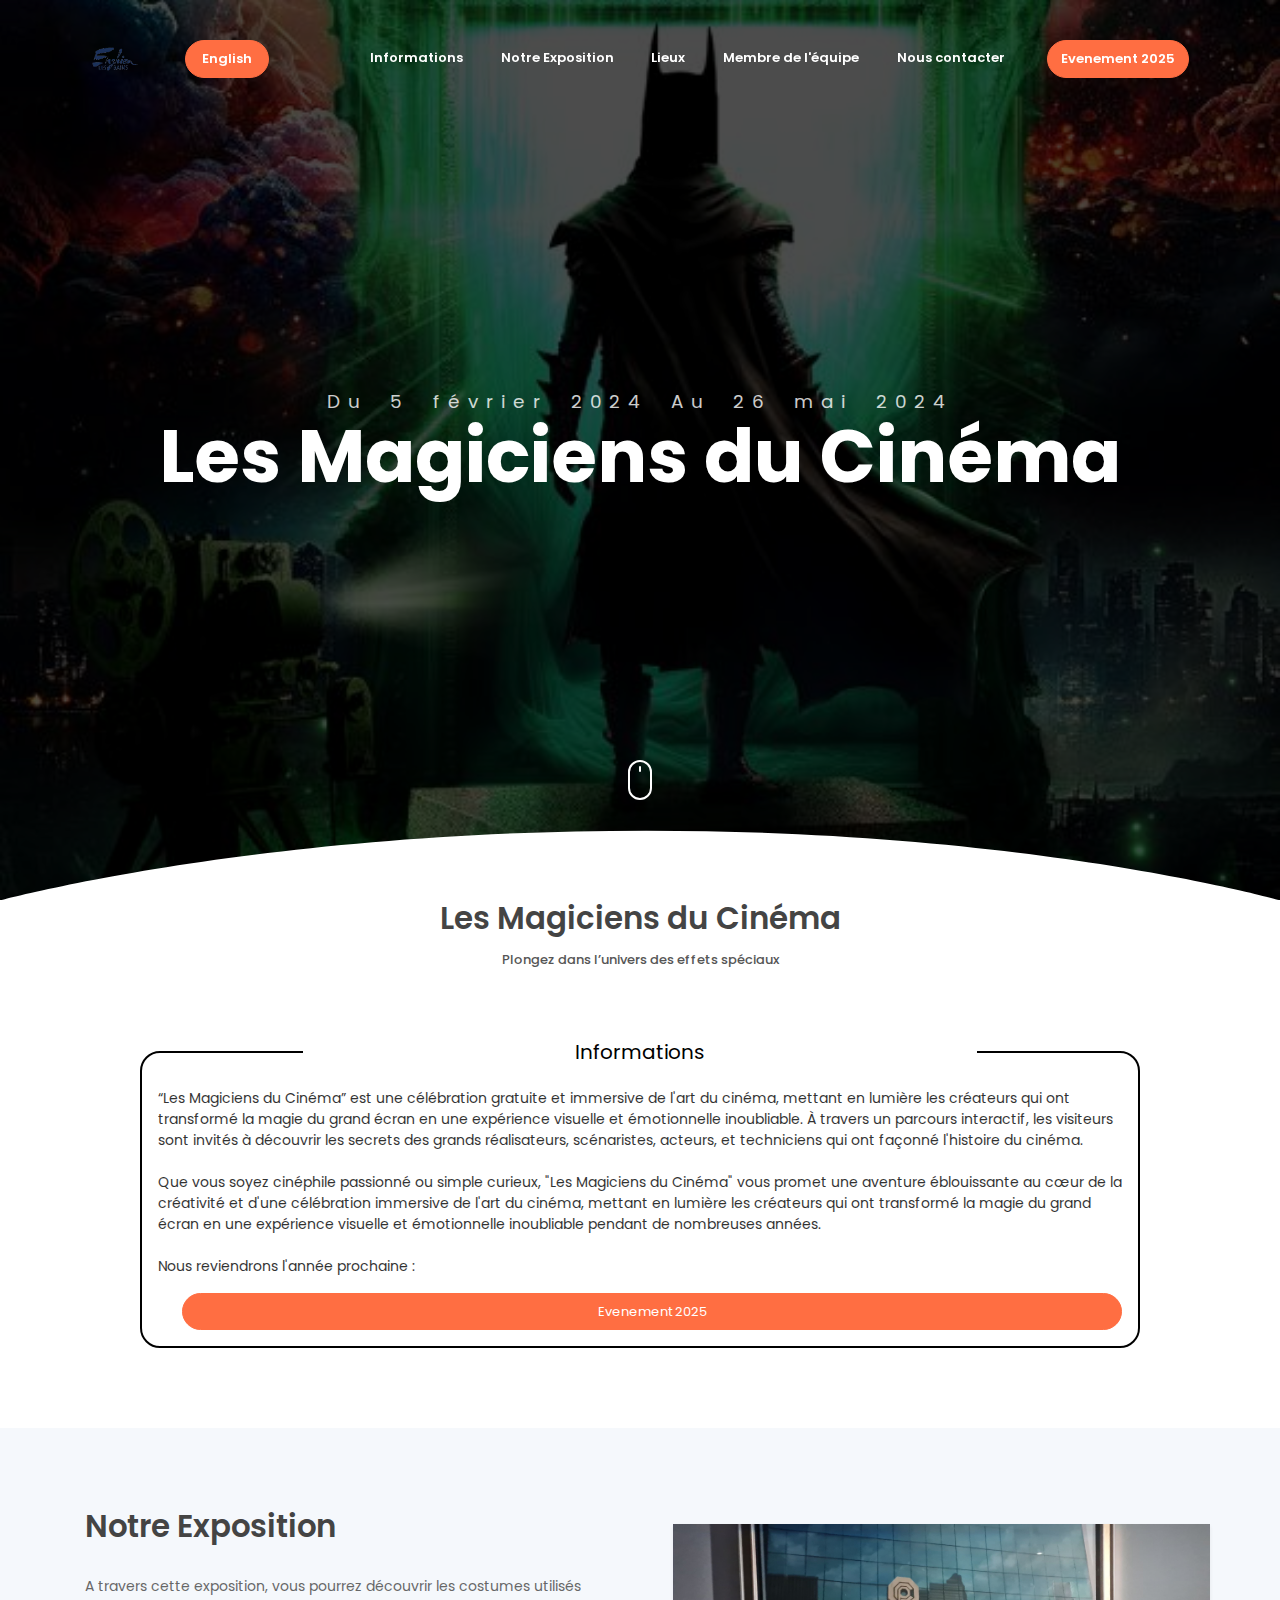
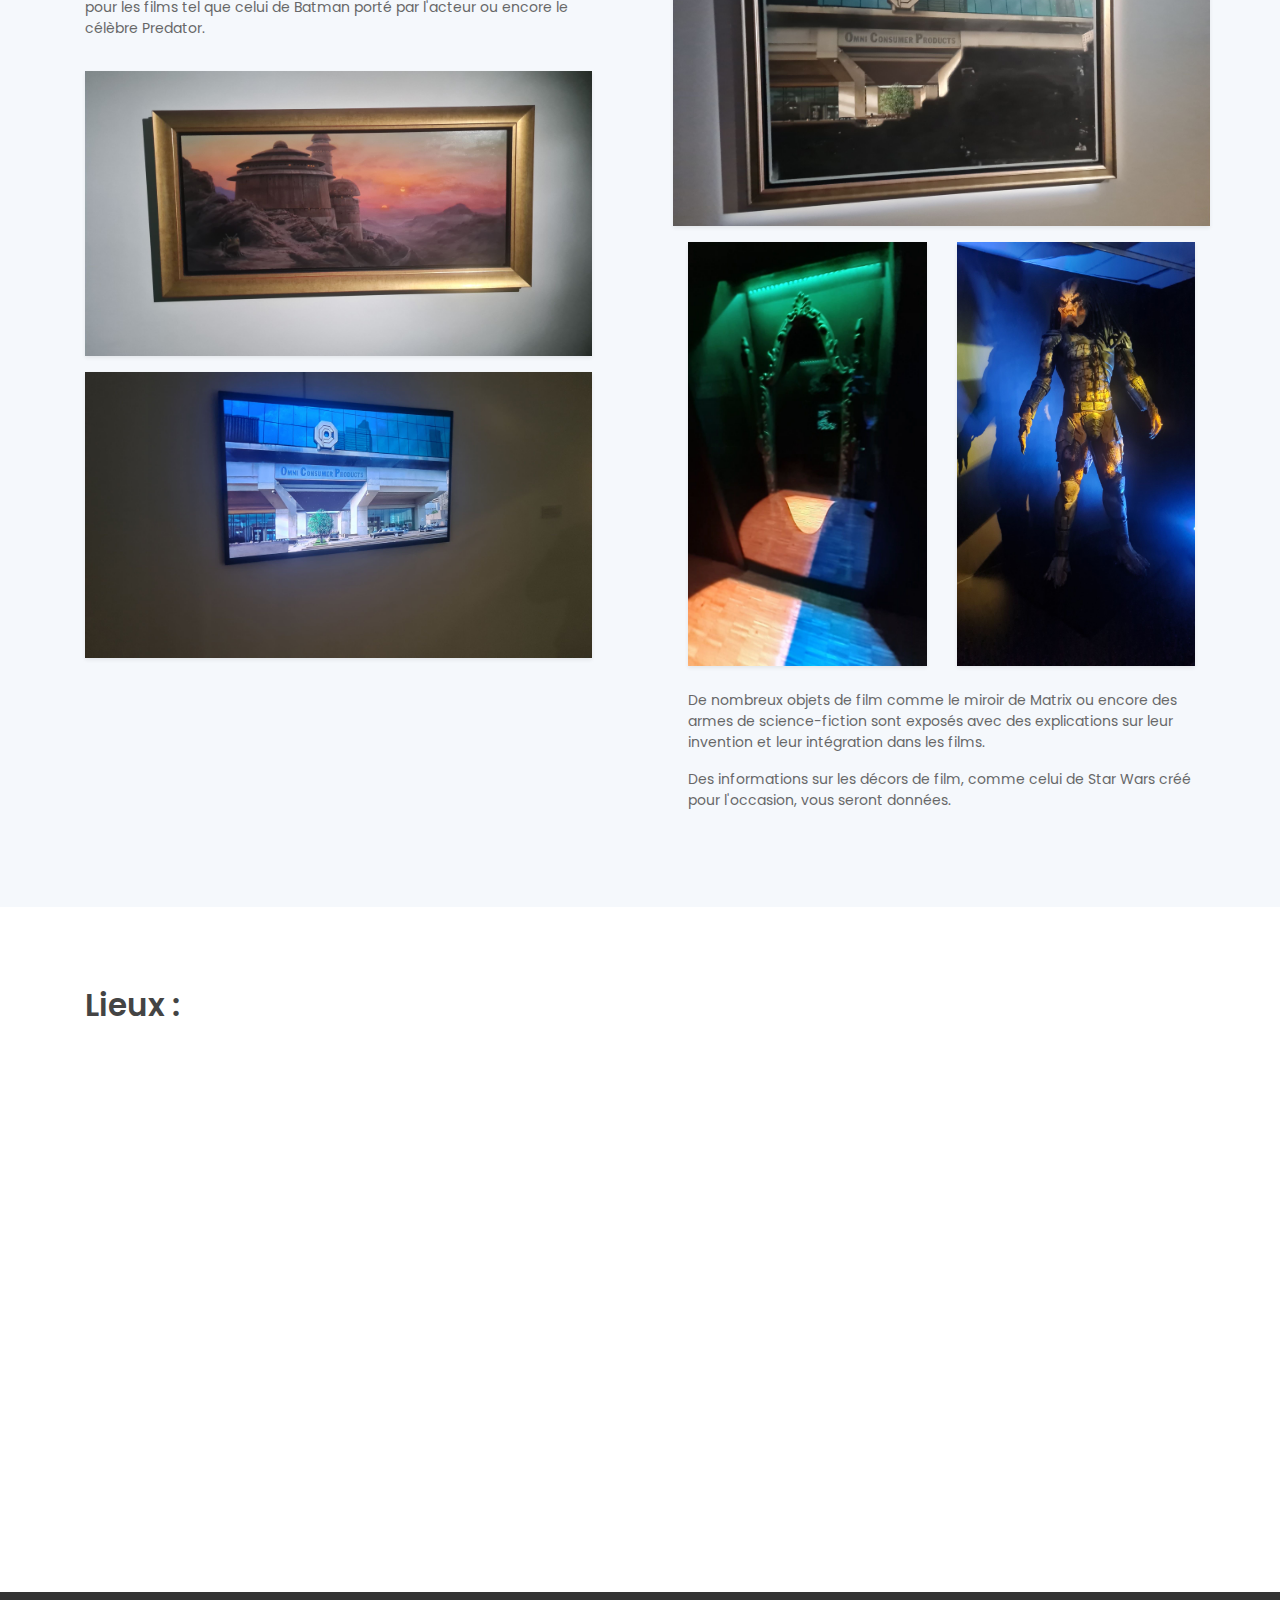
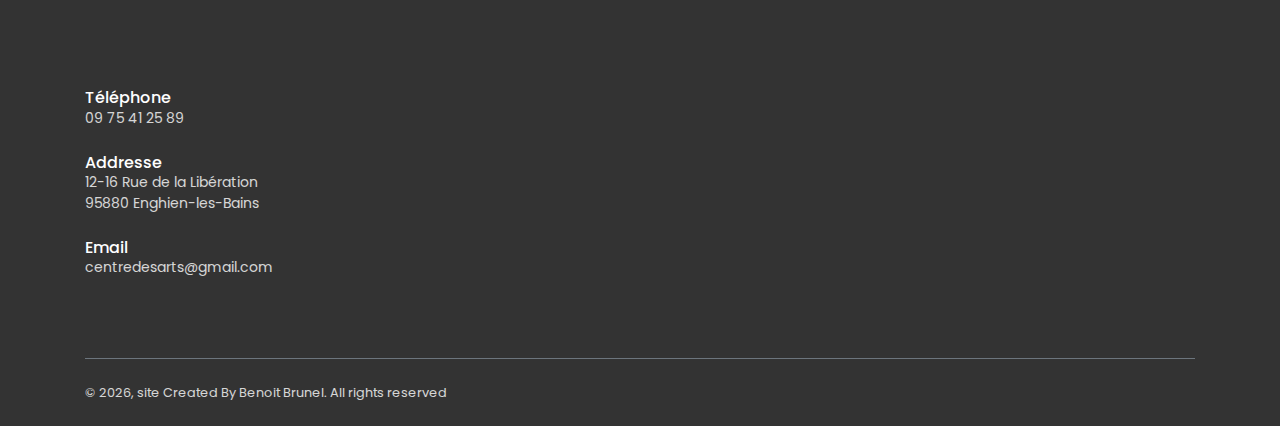
<file: index.html>
<!DOCTYPE html>
<html lang="en">
<head>
	<meta charset="utf-8">

    <title>Les Magiciens du Cinéma</title>
    <!-- font icons -->
    <link rel="stylesheet" href="assets/vendors/themify-icons/css/themify-icons.css">
    <!-- Bootstrap + LeadMark main styles -->
	<link rel="stylesheet" href="assets/css/leadmark.css">
</head>
<body data-spy="scroll" data-target=".navbar" data-offset="40" id="home">

    <!-- page Navigation -->
    <nav class="navbar custom-navbar navbar-expand-md navbar-light fixed-top" data-spy="affix" data-offset-top="10">
        <div class="container">
            <a class="navbar-brand" href="#">
                
                <img src="assets/imgs/image-removebg-preview (3).png"   alt="">
                
            </a>
            <a href="index_eng.html" class="ml-4 nav-link btn btn-primary btn-sm rounded">English</a>
            <button class="navbar-toggler ml-auto" type="button" data-toggle="collapse" data-target="#navbarSupportedContent" aria-controls="navbarSupportedContent" aria-expanded="false" aria-label="Toggle navigation">
                <span class="navbar-toggler-icon"></span>
            </button>
            <div class="collapse navbar-collapse" id="navbarSupportedContent">
                <ul class="navbar-nav ml-auto">                     
                    <li class="nav-item">
                        <a class="nav-link" href="#service">Informations</a>
                    </li>
                    <li class="nav-item">
                        <a class="nav-link" href="#about">Notre Exposition</a>
                    </li>
                    <li class="nav-item">
                        <a class="nav-link" href="#Lieux">Lieux</a>
                    </li>
                    <li class="nav-item">
                        <a class="nav-link" href="Equipe.html">Membre de l'équipe</a>
                    </li>
                    
                    <li class="nav-item">
                        <a class="nav-link" href="#contact">Nous contacter</a>
                    </li>
                    <li class="nav-item">
                        <a href="event.html" class="ml-4 nav-link btn btn-primary btn-sm rounded">Evenement 2025</a>
                    </li>
                </ul>
            </div>
        </div>
    </nav>
    <!-- End Of Second Navigation -->

    <!-- Page Header -->
    <header class="header">
        <div class="overlay">
            <h1 class="subtitle">Du 5 février 2024 Au 26 mai 2024</h1>
            <h1 class="title">Les Magiciens du Cinéma</h1>  
        </div>  
        <div class="shape">
            <svg viewBox="0 0 1500 200">
                <path d="m 0,240 h 1500.4828 v -71.92164 c 0,0 -286.2763,-81.79324 -743.19024,-81.79324 C 300.37862,86.28512 0,168.07836 0,168.07836 Z"/>
            </svg>
        </div>  
        <div class="mouse-icon"><div class="wheel"></div></div>
    </header>
    <!-- End Of Page Header -->

    <!-- Service Section -->
    <section  id="service" class="section pt-0">
        <div class="container">
            <h6 class="section-title text-center">Les Magiciens du Cinéma</h6>
            <h6 class="section-subtitle text-center mb-5 pb-3">Plongez dans l’univers des effets spéciaux</h6>

            <fieldset>

                <legend>Informations</legend>
                <p> “Les Magiciens du Cinéma” est une célébration gratuite et immersive de l'art du cinéma,

                    mettant en lumière les créateurs qui ont transformé la magie du grand écran en une
                    
                    expérience visuelle et émotionnelle inoubliable. À travers un parcours interactif, les visiteurs
                    
                    sont invités à découvrir les secrets des grands réalisateurs, scénaristes, acteurs, et
                    
                    techniciens qui ont façonné l'histoire du cinéma. <br><br>
                    
                    Que vous soyez cinéphile passionné ou simple curieux, "Les Magiciens du Cinéma" vous
                    
                    promet une aventure éblouissante au cœur de la créativité et d'une célébration immersive
                    
                    de l'art du cinéma, mettant en lumière les créateurs qui ont transformé la magie du grand
                    
                    écran en une expérience visuelle et émotionnelle inoubliable pendant de nombreuses
                    
                    années. <br><br>
                
                Nous reviendrons l'année prochaine : </p>

                    <a href="event.html" class="ml-4 nav-link btn btn-primary btn-sm rounded">Evenement 2025</a>



            </fieldset>

            
                           
            </div>
        </div>
    </section>
    <!-- End OF Service Section -->

    <!-- About Section -->
    <section class="section" id="about">
        <div class="container">
            <div class="row justify-content-between">
                <div class="col-md-6 pr-md-5 mb-4 mb-md-0">
                    <h6 class="section-title mb-0">Notre Exposition</h6>
                    <br>

                    <p >A travers cette exposition, vous pourrez découvrir les costumes utilisés pour les films tel que

                        celui de Batman porté par l'acteur ou encore le célèbre Predator.
                    </p>
                    <img src="assets/imgs/exposition3.jpg" class="w-100 mt-3 shadow-sm">
                    <img src="assets/imgs/exposition5.jpg"  class="w-100 mt-3 shadow-sm">
                </div>
                <div class="col-md-6 pl-md-5">
                    <div class="row">
                        <div>
                            <img src="assets/imgs/exposition4.jpg"  class="w-100 mt-3 shadow-sm">
                            <p></p>
                        </div>
                        <div class="col-6">
                            <img src="assets/imgs/exposition1.jpg" alt="" class="w-100 shadow-sm">
                        </div>
                        <div class="col-6">
                            <img src="assets/imgs/exposition2.jpg" alt="" class="w-100 shadow-sm">
                        </div>
                        <div class="col-12 mt-4">
                            <p> De nombreux objets de film comme le miroir de Matrix ou encore des armes de science-fiction

                                sont exposés avec des explications sur leur invention et leur intégration dans les films.

                            </p>
                            <p>Des informations sur les décors de film, comme celui de Star Wars créé pour l'occasion, vous

                                seront données.
                                <br>
                            </p>
                            
                        </div>
                    </div>
                </div>
            </div>              
        </div>
    </section>
    <!-- End OF About Section -->

    <section class="section" id="Lieux">

        <div class="container">
            <div class="row justify-content-between">
                <div class="col-md-6 pr-md-5 mb-4 mb-md-0">
                    <h6 class="section-title mb-0">Lieux : </h6>
                    <br>
                    <map> <iframe src="https://www.google.com/maps/embed?pb=!1m18!1m12!1m3!1d2619.0073612834008!2d2.302594875810475!3d48.97238427134779!2m3!1f0!2f0!3f0!3m2!1i1024!2i768!4f13.1!3m3!1m2!1s0x47e6688c703ca76b%3A0xb9381c43ae75b252!2sNumeric%20Lab%2C%2012-16%20Rue%20de%20la%20Lib%C3%A9ration%2C%2095880%20Enghien-les-Bains!5e0!3m2!1sfr!2sfr!4v1718033172057!5m2!1sfr!2sfr" width="600" height="450" style="border:0;" allowfullscreen="" loading="lazy" referrerpolicy="no-referrer-when-downgrade"></iframe></map>

                    
                </div>
                </div>
                </div>
                

        
    </section>

    

   

 

    <!-- Contact Section -->
    <section id="contact" class="section has-img-bg pb-0">
        <div class="container">
            <div class="row align-items-center">
                <div class="col-md-5 my-3">
                    <h6 class="mb-0">Téléphone</h6>
                    <p class="mb-4">09 75 41 25 89</p>

                    <h6 class="mb-0">Addresse</h6>
                    <p class="mb-4">12-16 Rue de la Libération <br>
                        95880 Enghien-les-Bains</p>

                    <h6 class="mb-0">Email</h6>
                    <p class="mb-0">centredesarts@gmail.com</p>
                    <p></p>
                </div>
                <div class="col-md-7">
                    
                </div>
            </div>
            <!-- Page Footer -->
            <footer class="mt-5 py-4 border-top border-secondary">
                <p class="mb-0 small">&copy; <script>document.write(new Date().getFullYear())</script>, site  Created By Benoit Brunel.</a>  All rights reserved </p>     
            </footer>
            <!-- End of Page Footer -->  
        </div>
    </section>
	
	<!-- core  -->
    <script src="assets/vendors/jquery/jquery-3.4.1.js"></script>
    <script src="assets/vendors/bootstrap/bootstrap.bundle.js"></script>

    <!-- bootstrap 3 affix -->
	<script src="assets/vendors/bootstrap/bootstrap.affix.js"></script>

    <!-- Isotope -->
    <script src="assets/vendors/isotope/isotope.pkgd.js"></script>

    <!-- LeadMark js -->
    <script src="assets/js/leadmark.js"></script>

</body>
</html>
</file>
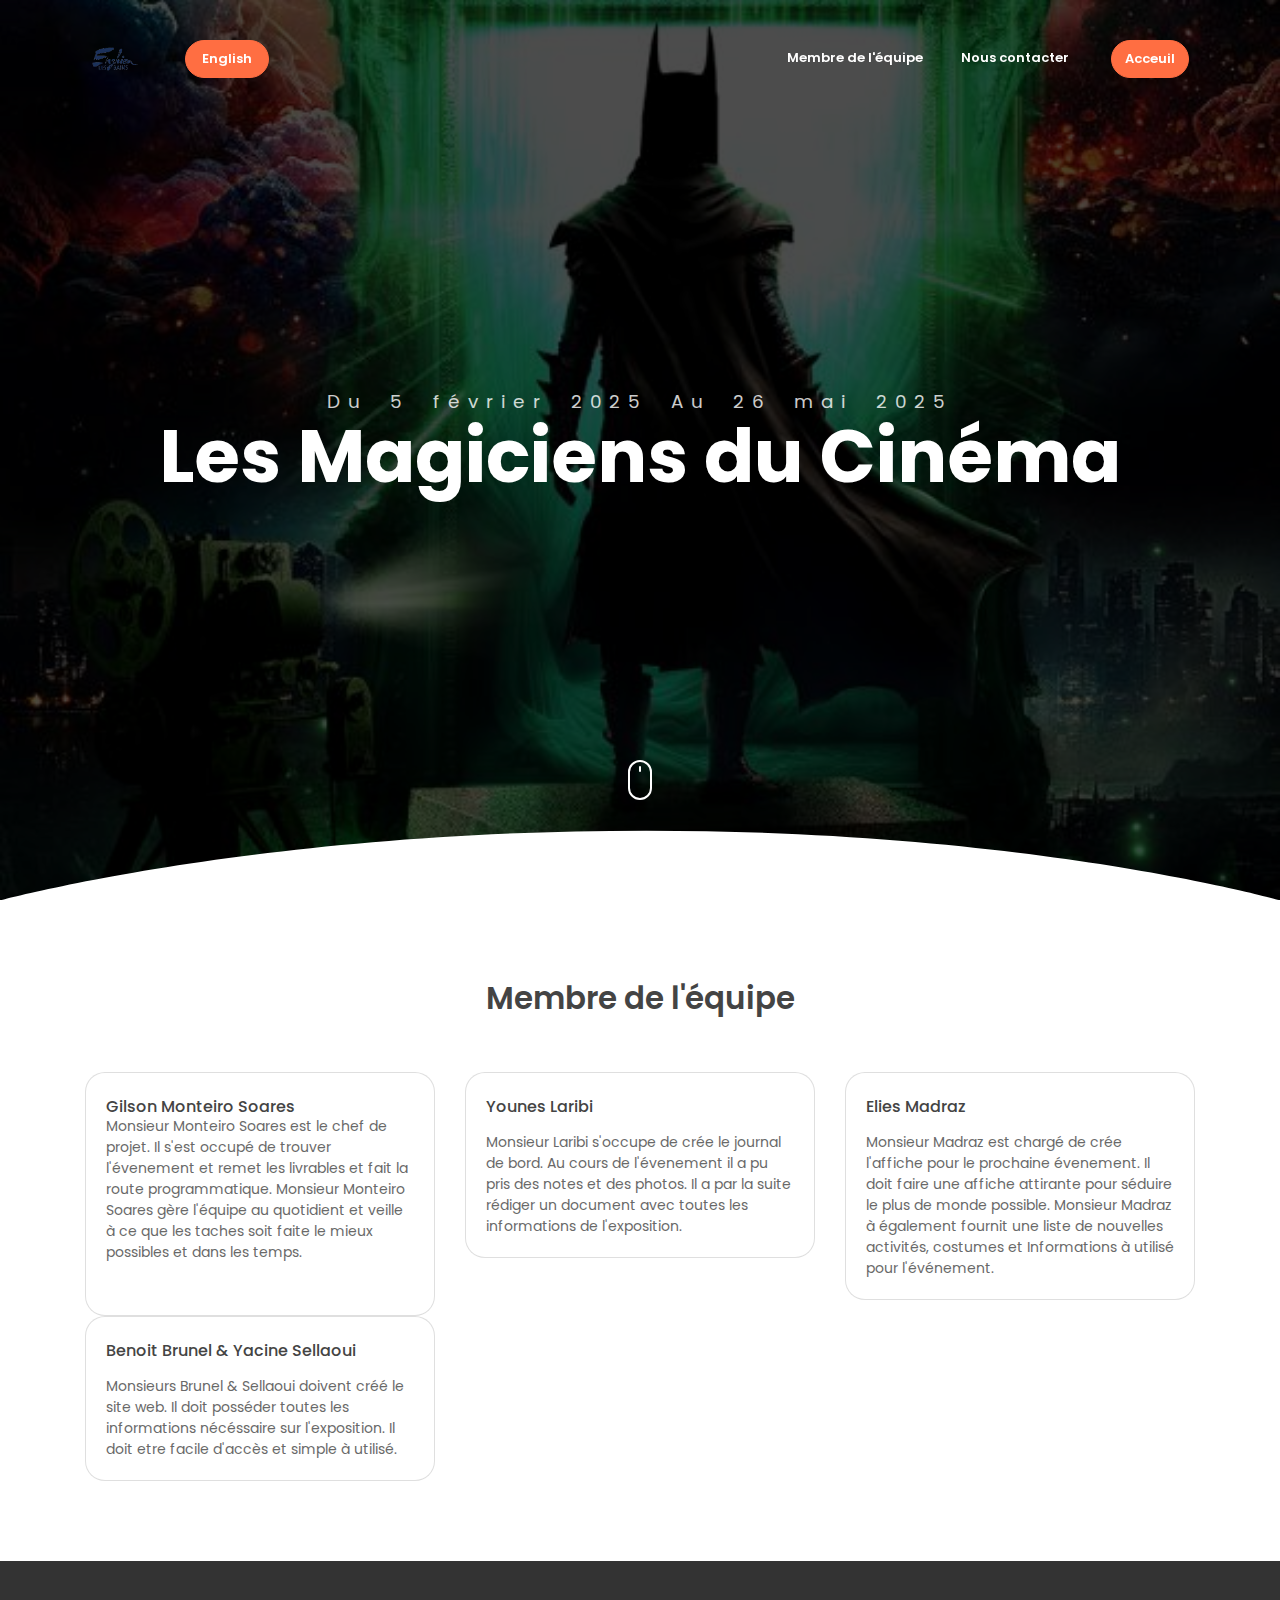
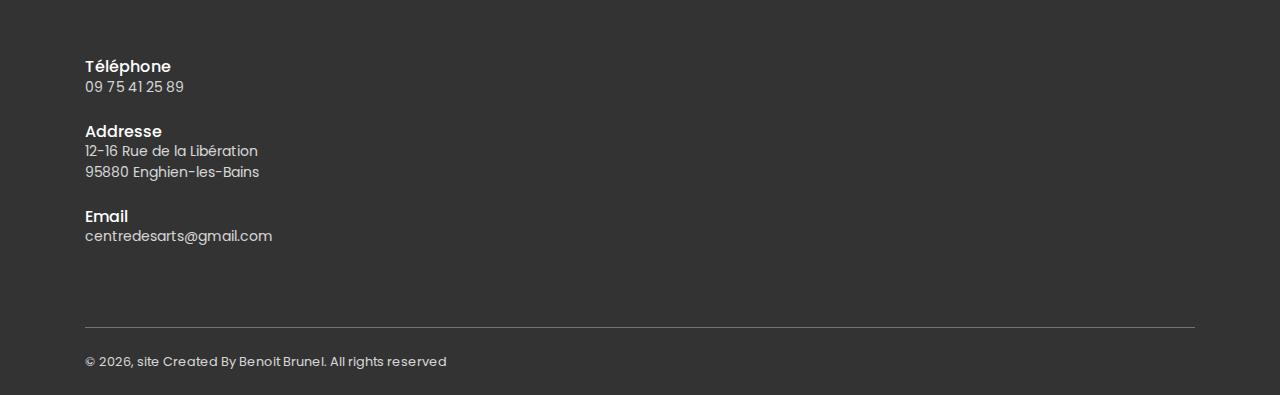
<file: Equipe.html>
<!DOCTYPE html>
<html lang="en">
<head>
	<meta charset="utf-8">

    <title>Les Magiciens du Cinéma</title>
    <!-- font icons -->
    <link rel="stylesheet" href="assets/vendors/themify-icons/css/themify-icons.css">
    <!-- Bootstrap + LeadMark main styles -->
	<link rel="stylesheet" href="assets/css/leadmark.css">
</head>
<body data-spy="scroll" data-target=".navbar" data-offset="40" id="home">

    <header class="header">
        <div class="overlay">
            <h1 class="subtitle">Du 5 février 2025 Au 26 mai 2025</h1>
            <h1 class="title">Les Magiciens du Cinéma</h1>  
        </div>  
        <div class="shape">
            <svg viewBox="0 0 1500 200">
                <path d="m 0,240 h 1500.4828 v -71.92164 c 0,0 -286.2763,-81.79324 -743.19024,-81.79324 C 300.37862,86.28512 0,168.07836 0,168.07836 Z"/>
            </svg>
        </div>  
        <div class="mouse-icon"><div class="wheel"></div></div>
    </header>
    <!-- End Of Page Header -->


    <!-- page Navigation -->
    <nav class="navbar custom-navbar navbar-expand-md navbar-light fixed-top" data-spy="affix" data-offset-top="10">
        <div class="container">
            <a class="navbar-brand" href="#">
                <img src="assets/imgs/image-removebg-preview (3).png"   alt="">
            </a>
            <a href="Equipe_eng.html" class="ml-4 nav-link btn btn-primary btn-sm rounded">English</a>
            <button class="navbar-toggler ml-auto" type="button" data-toggle="collapse" data-target="#navbarSupportedContent" aria-controls="navbarSupportedContent" aria-expanded="false" aria-label="Toggle navigation">
                <span class="navbar-toggler-icon"></span>
            </button>
            <div class="collapse navbar-collapse" id="navbarSupportedContent">
                <ul class="navbar-nav ml-auto">                     
                    
                    <li class="nav-item">
                        <a class="nav-link" href="Equipe.html">Membre de l'équipe</a>
                    </li>
                    
                    <li class="nav-item">
                        <a class="nav-link" href="#contact">Nous contacter</a>
                    </li>
                    <li class="nav-item">
                        <a href="index.html" class="ml-4 nav-link btn btn-primary btn-sm rounded">Acceuil</a>
                    </li>
                </ul>
            </div>
        </div>
    </nav>

    <!-- Testmonial Section -->
    <section class="section" id="testmonial">
        <div class="container">
            <h6 class="section-title text-center mb-0">Membre de l'équipe</h6>
            <h6 class="section-subtitle mb-5 text-center"></h6>
            <div class="row">
                <div class="col-md-4 my-3 my-md-0">
                    <div class="card">
                        <div class="card-body">
                            <div class="media align-items-center mb-3">
                                
                                <div class="media-body">
                                    <h6 class="mt-1 mb-0">Gilson Monteiro Soares</h6>
                                    
                                    <p>Monsieur Monteiro Soares est le chef de projet.
                                        Il s'est occupé de trouver l'évenement et remet les livrables et fait la route programmatique. Monsieur Monteiro Soares gère l'équipe au quotidient
                                        et veille à ce que les taches soit faite le mieux possibles et dans les temps.
                                    </p> 
                                </div>
                            </div>
                            <p class="mb-0"></p>
                        </div>
                    </div>
                </div>
                <div class="col-md-4 my-3 my-md-0">
                    <div class="card">
                        <div class="card-body">
                            <div class="media align-items-center mb-3">
                             <!-- <img class="mr-3" src="assets/imgs/avatar-1.jpg" alt=""> -->
                                <div class="media-body">
                                    <h6 class="mt-1 mb-0">Younes Laribi</h6>
                                     
                                </div>
                            </div>
                            <p class="mb-0">Monsieur Laribi s'occupe de crée le journal de bord. Au cours de l'évenement il a pu 
                                pris des notes et des photos. Il a par la suite rédiger un document avec toutes les informations de l'exposition. 


                            </p>
                        </div>
                    </div>
                </div>
                <div class="col-md-4 my-3 my-md-0">
                    <div class="card">
                        <div class="card-body">
                            <div class="media align-items-center mb-3">
                                
                                <div class="media-body">
                                    <h6 class="mt-1 mb-0">Elies Madraz</h6>
                                          
                                </div>
                            </div>
                            <p class="mb-0"> Monsieur Madraz est chargé de crée l'affiche pour le prochaine évenement.
                                Il doit faire une affiche attirante pour séduire le plus de monde possible.
                                Monsieur Madraz à également fournit une liste de nouvelles activités, costumes et Informations
                                à utilisé pour l'événement.
                            </p>
                        </div>
                    </div>
                </div>

            <br>
            <br>
            <br>
            


                <div class="col-md-4 my-3 my-md-0">
                    <div class="card">
                        <div class="card-body">
                            <div class="media align-items-center mb-3">
                                <div class="media-body">
                                    <h6 class="mt-1 mb-0">Benoit Brunel & Yacine Sellaoui</h6>
                                         
                                </div>
                            </div>
                            <p class="mb-0"> Monsieurs Brunel & Sellaoui doivent créé le site web.
                                Il doit posséder toutes les informations nécéssaire sur l'exposition. Il doit etre facile 
                                d'accès et simple à utilisé. 
                            </p>
                        </div>
                    </div>
                </div>

               


            </div>
        </div>
    </section>

     <!-- Contact Section -->
     <section id="contact" class="section has-img-bg pb-0">
        <div class="container">
            <div class="row align-items-center">
                <div class="col-md-5 my-3">
                    <h6 class="mb-0">Téléphone</h6>
                    <p class="mb-4">09 75 41 25 89</p>

                    <h6 class="mb-0">Addresse</h6>
                    <p class="mb-4">12-16 Rue de la Libération <br>
                        95880 Enghien-les-Bains</p>

                    <h6 class="mb-0">Email</h6>
                    <p class="mb-0">centredesarts@gmail.com</p>
                    <p></p>
                </div>
                <div class="col-md-7">
                    
                </div>
            </div>
            <!-- Page Footer -->
            <footer class="mt-5 py-4 border-top border-secondary">
                <p class="mb-0 small">&copy; <script>document.write(new Date().getFullYear())</script>, site  Created By Benoit Brunel.</a>  All rights reserved </p>     
            </footer>
            <!-- End of Page Footer -->  
        </div>
    </section>

        <!-- core  -->
    <script src="assets/vendors/jquery/jquery-3.4.1.js"></script>
    <script src="assets/vendors/bootstrap/bootstrap.bundle.js"></script>

    <!-- bootstrap 3 affix -->
	<script src="assets/vendors/bootstrap/bootstrap.affix.js"></script>

    <!-- Isotope -->
    <script src="assets/vendors/isotope/isotope.pkgd.js"></script>

    <!-- LeadMark js -->
    <script src="assets/js/leadmark.js"></script>
    
    </body>
    </html>
</file>
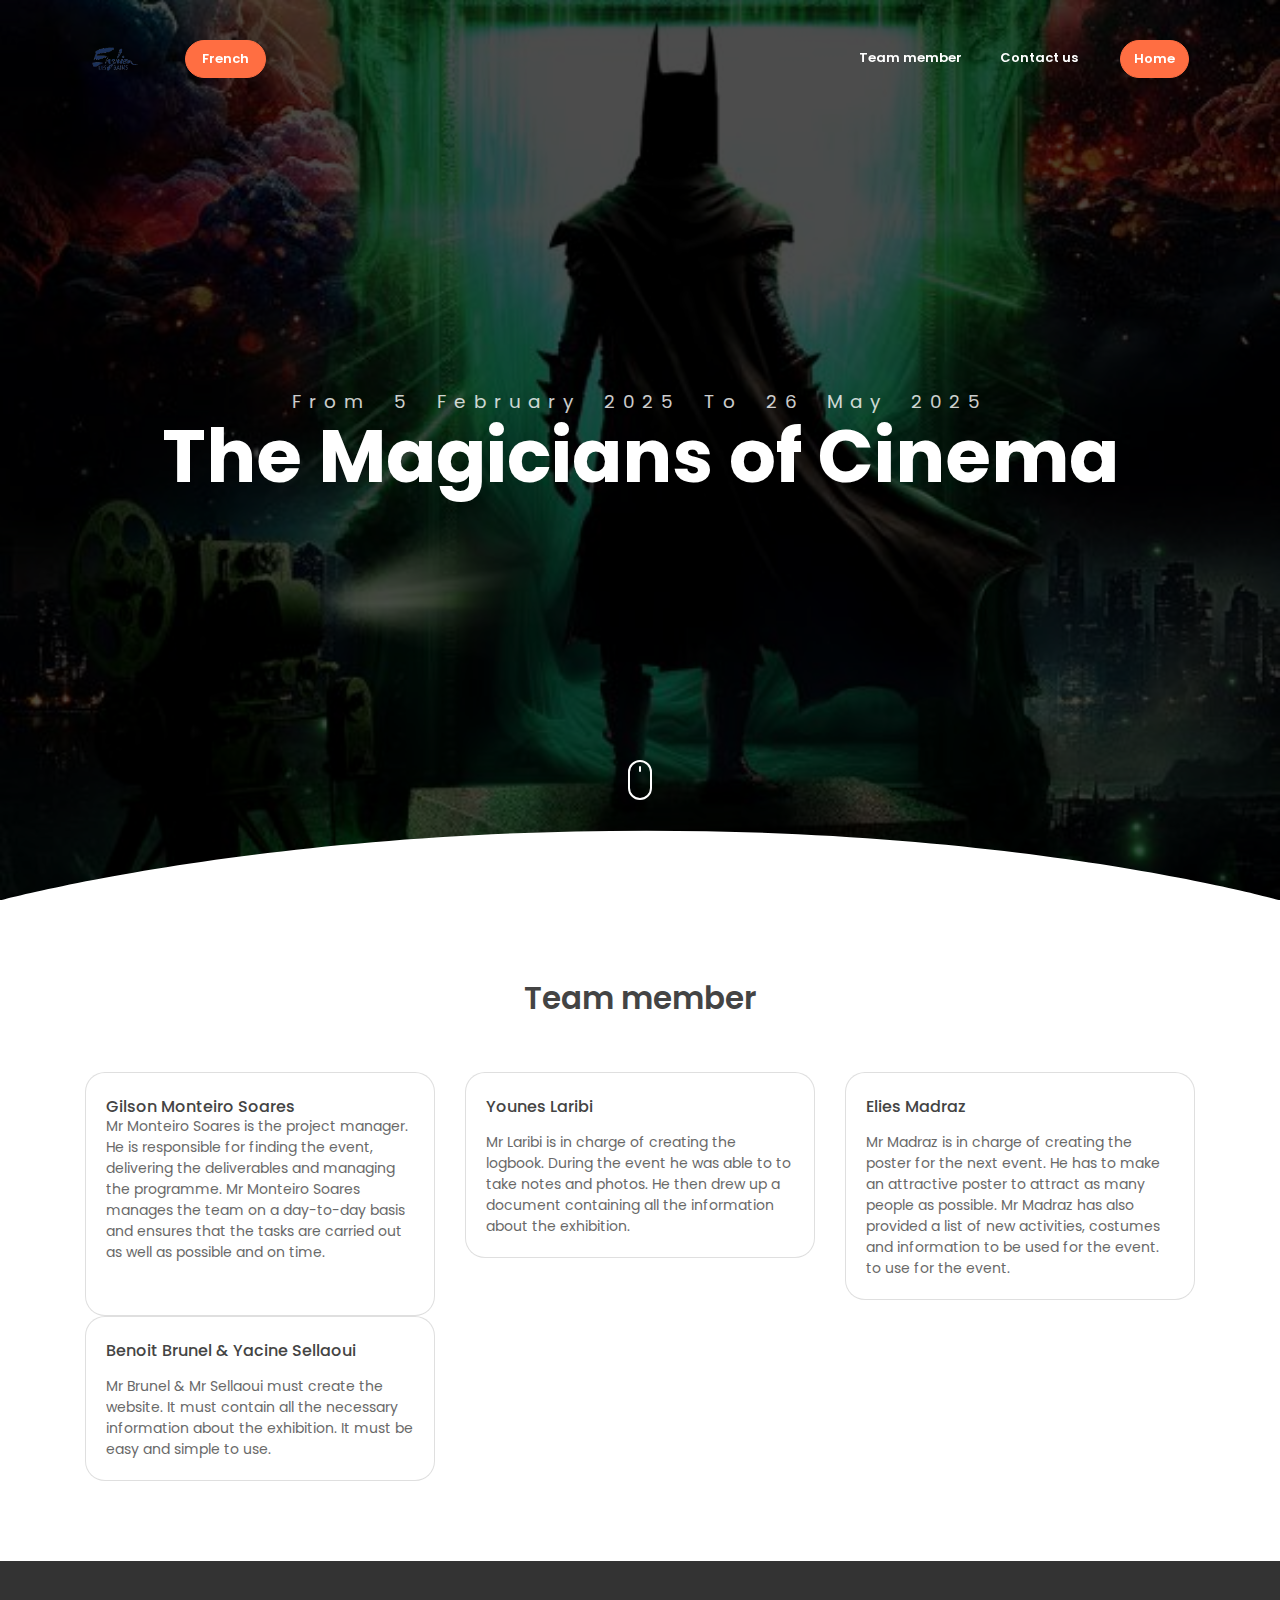
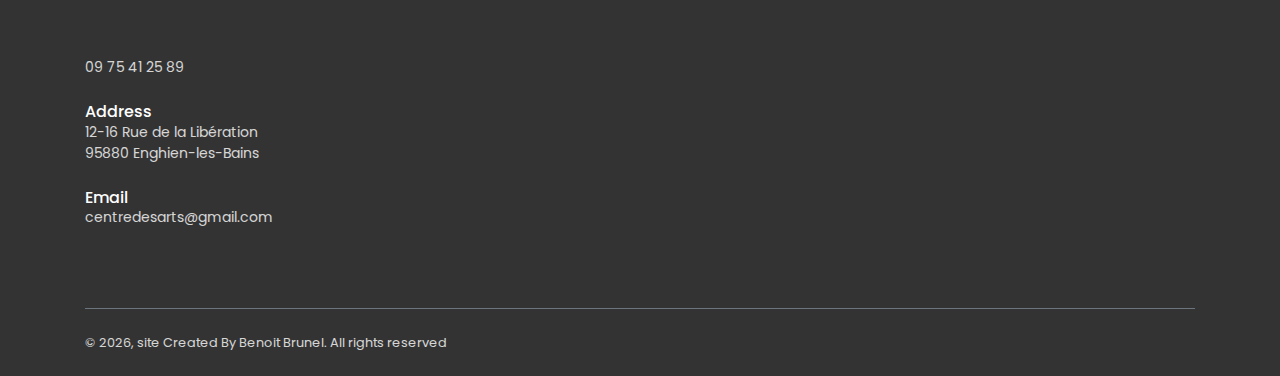
<file: Equipe_eng.html>
<!DOCTYPE html>
<html lang="en">
<head>
	<meta charset="utf-8">

    <title>The Magicians of Cinema</title>
    <!-- font icons -->
    <link rel="stylesheet" href="assets/vendors/themify-icons/css/themify-icons.css">
    <!-- Bootstrap + LeadMark main styles -->
	<link rel="stylesheet" href="assets/css/leadmark.css">
</head>
<body data-spy="scroll" data-target=".navbar" data-offset="40" id="home">

    <header class="header">
        <div class="overlay">
            <h1 class="subtitle">From 5 February 2025 To 26 May 2025</h1>
            <h1 class="title">The Magicians of Cinema</h1>  
        </div>  
        <div class="shape">
            <svg viewBox="0 0 1500 200">
                <path d="m 0,240 h 1500.4828 v -71.92164 c 0,0 -286.2763,-81.79324 -743.19024,-81.79324 C 300.37862,86.28512 0,168.07836 0,168.07836 Z"/>
            </svg>
        </div>  
        <div class="mouse-icon"><div class="wheel"></div></div>
    </header>
    <!-- End Of Page Header -->


    <!-- page Navigation -->
    <nav class="navbar custom-navbar navbar-expand-md navbar-light fixed-top" data-spy="affix" data-offset-top="10">
        <div class="container">
            <a class="navbar-brand" href="#">
                <img src="assets/imgs/image-removebg-preview (3).png"   alt="">
            </a>
            <a href="Equipe.html" class="ml-4 nav-link btn btn-primary btn-sm rounded">French</a>
            <button class="navbar-toggler ml-auto" type="button" data-toggle="collapse" data-target="#navbarSupportedContent" aria-controls="navbarSupportedContent" aria-expanded="false" aria-label="Toggle navigation">
                <span class="navbar-toggler-icon"></span>
            </button>
            <div class="collapse navbar-collapse" id="navbarSupportedContent">
                <ul class="navbar-nav ml-auto">                     
                    
                    <li class="nav-item">
                        <a class="nav-link" href="Equipe_eng.html">Team member</a>
                    </li>
                    
                    <li class="nav-item">
                        <a class="nav-link" href="#contact">Contact us</a>
                    </li>
                    <li class="nav-item">
                        <a href="index_eng.html" class="ml-4 nav-link btn btn-primary btn-sm rounded">Home</a>
                    </li>
                </ul>
            </div>
        </div>
    </nav>

    <!-- Testmonial Section -->
    <section class="section" id="testmonial">
        <div class="container">
            <h6 class="section-title text-center mb-0">Team member</h6>
            <h6 class="section-subtitle mb-5 text-center"></h6>
            <div class="row">
                <div class="col-md-4 my-3 my-md-0">
                    <div class="card">
                        <div class="card-body">
                            <div class="media align-items-center mb-3">
                                
                                <div class="media-body">
                                    <h6 class="mt-1 mb-0">Gilson Monteiro Soares</h6>
                                    
                                    <p>Mr Monteiro Soares is the project manager.
                                        He is responsible for finding the event, delivering the deliverables and managing the programme. Mr Monteiro Soares manages the team on a day-to-day basis
                                        and ensures that the tasks are carried out as well as possible and on time.
                                    </p> 
                                </div>
                            </div>
                            <p class="mb-0"></p>
                        </div>
                    </div>
                </div>
                <div class="col-md-4 my-3 my-md-0">
                    <div class="card">
                        <div class="card-body">
                            <div class="media align-items-center mb-3">
                             <!-- <img class="mr-3" src="assets/imgs/avatar-1.jpg" alt=""> -->
                                <div class="media-body">
                                    <h6 class="mt-1 mb-0">Younes Laribi</h6>
                                     
                                </div>
                            </div>
                            <p class="mb-0">Mr Laribi is in charge of creating the logbook. During the event he was able to 
                                to take notes and photos. He then drew up a document containing all the information about the exhibition. 


                            </p>
                        </div>
                    </div>
                </div>
                <div class="col-md-4 my-3 my-md-0">
                    <div class="card">
                        <div class="card-body">
                            <div class="media align-items-center mb-3">
                                
                                <div class="media-body">
                                    <h6 class="mt-1 mb-0">Elies Madraz</h6>
                                          
                                </div>
                            </div>
                            <p class="mb-0"> Mr Madraz is in charge of creating the poster for the next event.
                                He has to make an attractive poster to attract as many people as possible.
                                Mr Madraz has also provided a list of new activities, costumes and information to be used for the event.
                                to use for the event.
                                </p>
                        </div>
                    </div>
                </div>

            <br>
            <br>
            <br>
            


                <div class="col-md-4 my-3 my-md-0">
                    <div class="card">
                        <div class="card-body">
                            <div class="media align-items-center mb-3">
                                <div class="media-body">
                                    <h6 class="mt-1 mb-0">Benoit Brunel & Yacine Sellaoui</h6>
                                         
                                </div>
                            </div>
                            <p class="mb-0"> Mr Brunel & Mr Sellaoui must create the website.
                                It must contain all the necessary information about the exhibition. It must be easy 
                                and simple to use. 
                            </p>
                        </div>
                    </div>
                </div>

               


            </div>
        </div>
    </section>

     <!-- Contact Section -->
     <section id="contact" class="section has-img-bg pb-0">
        <div class="container">
            <div class="row align-items-center">
                <div class="col-md-5 my-3">
                    <h6 class="mb-0"></h6>
                    <p class="mb-4">09 75 41 25 89</p>

                    <h6 class="mb-0">Address</h6>
                    <p class="mb-4">12-16 Rue de la Libération <br>
                        95880 Enghien-les-Bains</p>

                    <h6 class="mb-0">Email</h6>
                    <p class="mb-0">centredesarts@gmail.com</p>
                    <p></p>
                </div>
                <div class="col-md-7">
                    
                </div>
            </div>
            <!-- Page Footer -->
            <footer class="mt-5 py-4 border-top border-secondary">
                <p class="mb-0 small">&copy; <script>document.write(new Date().getFullYear())</script>, site  Created By Benoit Brunel.</a>  All rights reserved </p>     
            </footer>
            <!-- End of Page Footer -->  
        </div>
    </section>

        <!-- core  -->
    <script src="assets/vendors/jquery/jquery-3.4.1.js"></script>
    <script src="assets/vendors/bootstrap/bootstrap.bundle.js"></script>

    <!-- bootstrap 3 affix -->
	<script src="assets/vendors/bootstrap/bootstrap.affix.js"></script>

    <!-- Isotope -->
    <script src="assets/vendors/isotope/isotope.pkgd.js"></script>

    <!-- LeadMark js -->
    <script src="assets/js/leadmark.js"></script>
    
    </body>
    </html>
</file>
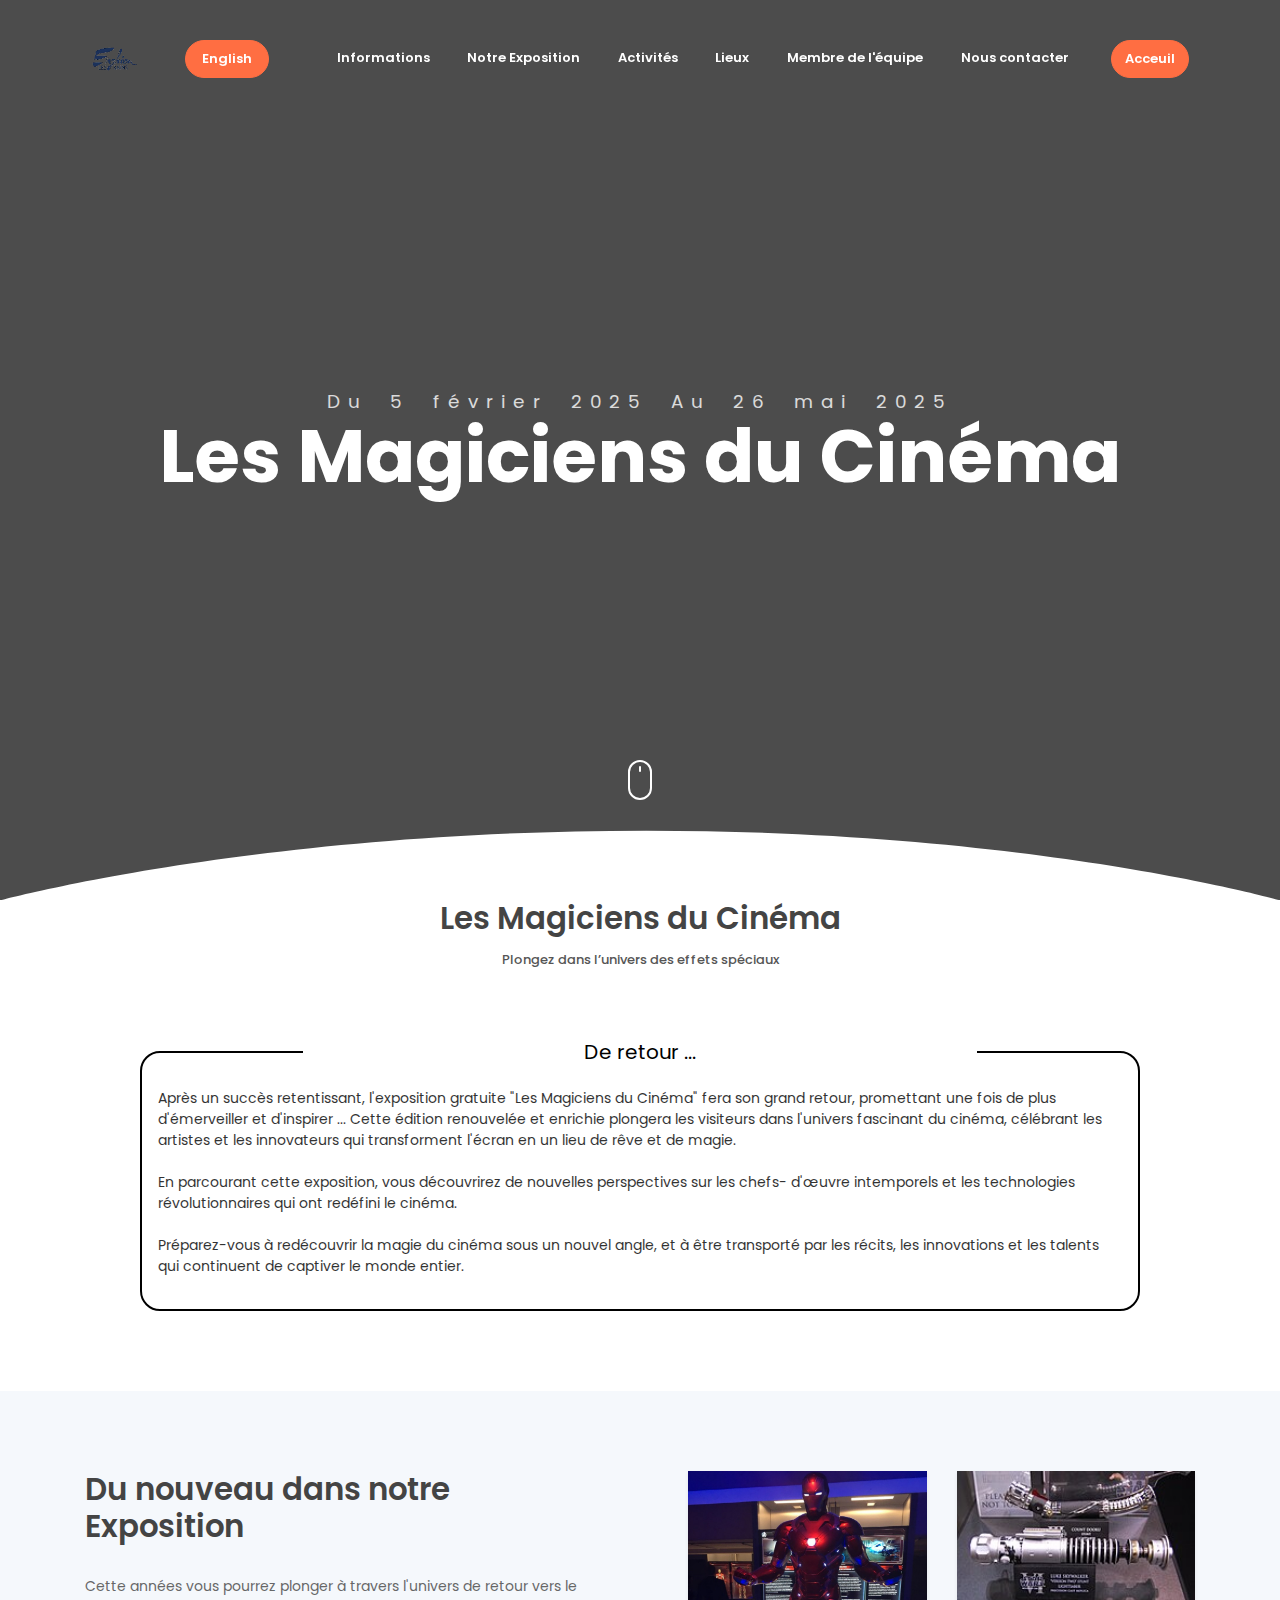
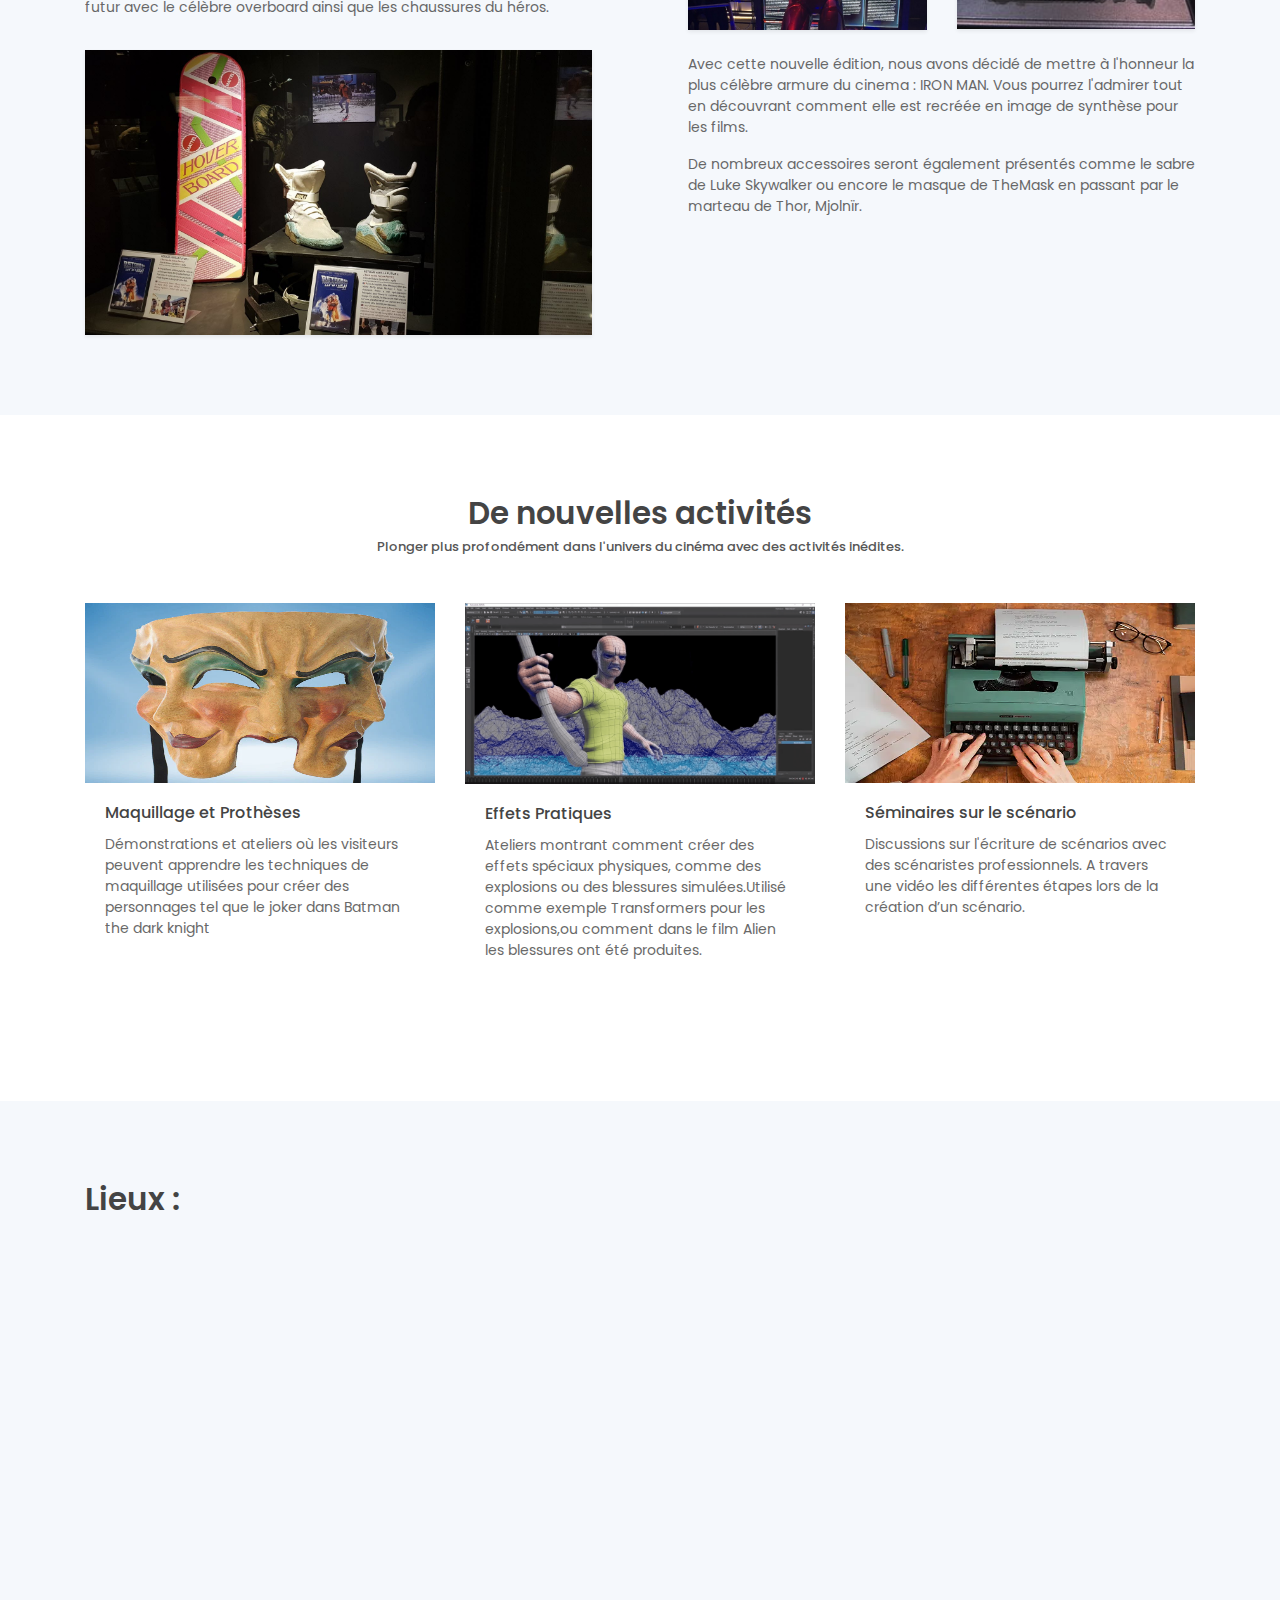
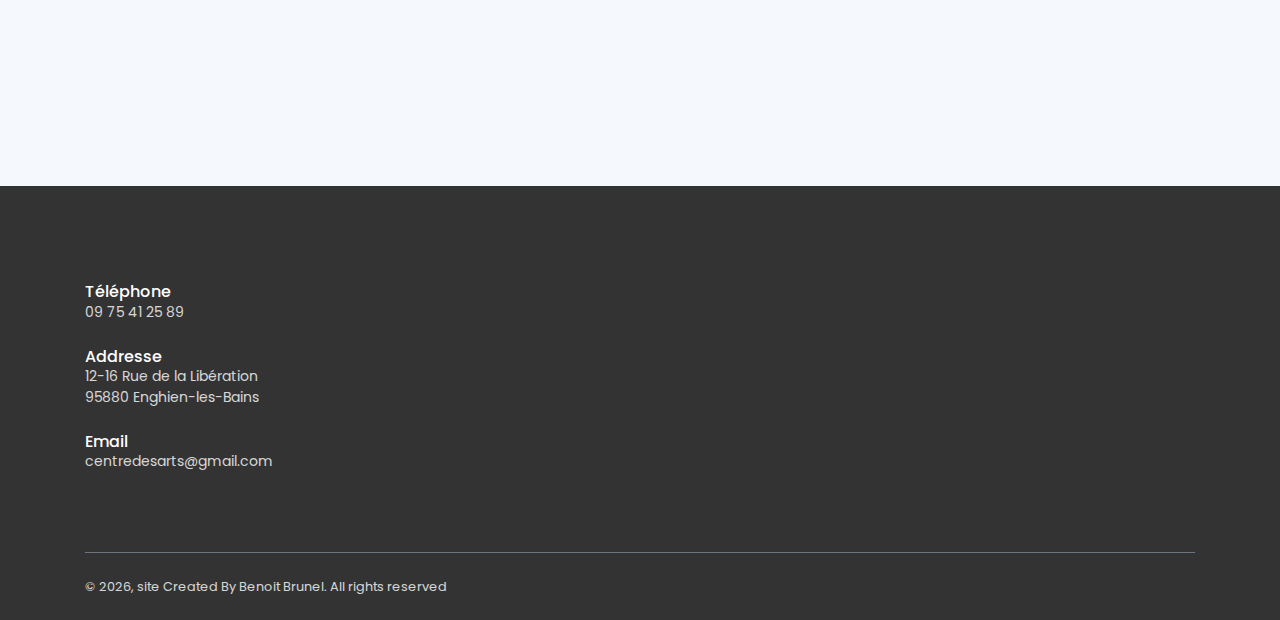
<file: event.html>
<!DOCTYPE html>
<html lang="en">
<head>
	<meta charset="utf-8">

    <title>Les Magiciens du Cinéma</title>
    <!-- font icons -->
    <link rel="stylesheet" href="assets/vendors/themify-icons/css/themify-icons.css">
    <!-- Bootstrap + LeadMark main styles -->
	<link rel="stylesheet" href="assets/css/event.css">
</head>
<body data-spy="scroll" data-target=".navbar" data-offset="40" id="home">

    <!-- page Navigation -->
    <nav class="navbar custom-navbar navbar-expand-md navbar-light fixed-top" data-spy="affix" data-offset-top="10">
        <div class="container">
            <a class="navbar-brand" href="#">
                <img src="assets/imgs/image-removebg-preview (3).png"   alt="">
            </a>
            <a href="event_eng.html" class="ml-4 nav-link btn btn-primary btn-sm rounded">English</a>
            <button class="navbar-toggler ml-auto" type="button" data-toggle="collapse" data-target="#navbarSupportedContent" aria-controls="navbarSupportedContent" aria-expanded="false" aria-label="Toggle navigation">
                <span class="navbar-toggler-icon"></span>
            </button>
            <div class="collapse navbar-collapse" id="navbarSupportedContent">
                <ul class="navbar-nav ml-auto">                     
                    <li class="nav-item">
                        <a class="nav-link" href="#service">Informations</a>
                    </li>
                    <li class="nav-item">
                        <a class="nav-link" href="#about">Notre Exposition</a>
                    </li>
                    <li class="nav-item">
                        <a class="nav-link" href="#blog">Activités</a>
                    </li>
                    <li class="nav-item">
                        <a class="nav-link" href="#Lieux">Lieux</a>
                    </li>
                    <li class="nav-item">
                        <a class="nav-link" href="Equipe.html">Membre de l'équipe</a>
                    </li>
                    
                    <li class="nav-item">
                        <a class="nav-link" href="#contact">Nous contacter</a>
                    </li>
                    <li class="nav-item">
                        <a href="index.html" class="ml-4 nav-link btn btn-primary btn-sm rounded">Acceuil</a>
                    </li>
                </ul>
            </div>
        </div>
    </nav>

    <header class="header">
        <div class="overlay">
            <h1 class="subtitle">Du 5 février 2025 Au 26 mai 2025</h1>
            <h1 class="title">Les Magiciens du Cinéma</h1>  
        </div>  
        <div class="shape">
            <svg viewBox="0 0 1500 200">
                <path d="m 0,240 h 1500.4828 v -71.92164 c 0,0 -286.2763,-81.79324 -743.19024,-81.79324 C 300.37862,86.28512 0,168.07836 0,168.07836 Z"/>
            </svg>
        </div>  
        <div class="mouse-icon"><div class="wheel"></div></div>
    </header>
    <!-- End Of Page Header -->

    <!-- Service Section -->
    <section  id="service" class="section pt-0">
        <div class="container">
            <h6 class="section-title text-center">Les Magiciens du Cinéma</h6>
            <h6 class="section-subtitle text-center mb-5 pb-3">Plongez dans l’univers des effets spéciaux</h6>

            <fieldset>

                <legend>De retour ... </legend>
                <p> Après un succès retentissant, l'exposition gratuite "Les Magiciens du Cinéma" fera son grand

                    retour, promettant une fois de plus d'émerveiller et d'inspirer ... Cette
                    
                    édition renouvelée et enrichie plongera les visiteurs dans l'univers fascinant du cinéma,
                    
                    célébrant les artistes et les innovateurs qui transforment l'écran en un lieu de rêve et de
                    
                    magie. <br> <br>
                    En parcourant cette exposition, vous découvrirez de nouvelles perspectives sur les chefs-

                    d'œuvre intemporels et les technologies révolutionnaires qui ont redéfini le cinéma. <br><br>
                    Préparez-vous à redécouvrir la magie du cinéma sous un nouvel angle, et à être transporté

par les récits, les innovations et les talents qui continuent de captiver le monde entier. </p>

                    



            </fieldset>

            
                           
            </div>
        </div>
    </section>
    <!-- End OF Service Section -->

    <!-- About Section -->
    <section class="section" id="about">
        <div class="container">
            <div class="row justify-content-between">
                <div class="col-md-6 pr-md-5 mb-4 mb-md-0">
                    <h6 class="section-title mb-0">Du nouveau dans notre Exposition</h6>
                    <br>

                    <p >Cette années vous pourrez plonger à travers l'univers de retour vers le futur avec le célèbre

                        overboard ainsi que les chaussures du héros.
                    </p>
                    <img src="assets/imgs/dans-le-musee-miniatures-amp-cinema-les-chaussures-de-marty-mcfly-sont-installees-juste-a-cote-du-celebre-hover-board-photo-progres-dr-15.jpg" alt="" class="w-100 mt-3 shadow-sm">
                </div>
                <div class="col-md-6 pl-md-5">
                    <div class="row">
                        <div class="col-6">
                            <img src="assets/imgs/1163299-l-armure-d-iron-man-est-exposee-a-la-marvel-s-t-a-t-i-o-n.jpg" alt="" class="w-100 shadow-sm">
                        </div>
                        <div class="col-6">
                            <img src="assets/imgs/DookuAndLukesLightsabers.jpg" alt="" class="w-100 shadow-sm">
                        </div>
                        <div class="col-12 mt-4">
                            <p>Avec cette nouvelle édition, nous avons décidé de mettre à l'honneur la plus célèbre armure du

                                cinema : IRON MAN. Vous pourrez l'admirer tout en découvrant comment elle est recréée en
                                
                                image de synthèse pour les films.  </p>
                            <p> De nombreux accessoires seront également présentés comme le sabre de Luke Skywalker ou

                                encore le masque de TheMask en passant par le marteau de Thor, Mjolnïr. <br>
                            </p>
                            <p></p>
                        </div>
                    </div>
                </div>
            </div>              
        </div>
    </section>
    <!-- End OF About Section -->

    

    <!-- Blog Section -->
    <section class="section" id="blog">
        <div class="container">
            <h6 class="section-title mb-0 text-center">De nouvelles activités</h6>
            <h6 class="section-subtitle mb-5 text-center">Plonger plus profondément dans l'univers du cinéma avec des activités inédites.
            </h6>

            <div class="row">
                <div class="col-md-4">
                    <div class="card border-0 mb-4">
                        <img src="assets/imgs/26.webp" height="180px" class="card-img-top w-100">
                        <div class="card-body">                         
                            <h6 class="card-title">Maquillage et Prothèses</h6>
                            <p>Démonstrations et ateliers où les visiteurs peuvent apprendre les techniques de maquillage

                                utilisées pour créer des personnages tel que le joker dans Batman the dark knight</p>
                            
                        </div>
                    </div>
                </div>
                <div class="col-md-4">
                    <div class="card border-0 mb-4">
                        <img src="assets/imgs/Maya.png" alt="" class="card-img-top w-100">
                        <div class="card-body">                         
                            <h6 class="card-title"> Effets Pratiques</h5>
                            <p>Ateliers montrant comment créer des effets spéciaux physiques, comme des explosions ou des

                                blessures simulées.Utilisé comme exemple Transformers pour les explosions,ou comment dans
                                
                                le film Alien les blessures ont été produites.
                            </p>
                            
                        </div>
                    </div>
                </div>
                <div class="col-md-4">
                    <div class="card border-0 mb-4">
                        <img src="assets/imgs/06_ecrire-scenario.webp" height="180px" alt="" class="card-img-top w-100">
                        <div class="card-body">                         
                            <h6 class="card-title">Séminaires sur le scénario 
                            </h6>
                            <p>Discussions sur l'écriture de scénarios avec des scénaristes professionnels. A travers une vidéo

                                les différentes étapes lors de la création d’un scénario.</p>
                            
                        </div>
                    </div>
                </div>
            </div>
        </div>
    </section>
    <!-- End of Blog Section -->

    <section class="section" id="Lieux">

        <div class="container">
            <div class="row justify-content-between">
                <div class="col-md-6 pr-md-5 mb-4 mb-md-0">
                    <h6 class="section-title mb-0">Lieux : </h6>
                    <br>
                    <map> <iframe src="https://www.google.com/maps/embed?pb=!1m18!1m12!1m3!1d2619.0073612834008!2d2.302594875810475!3d48.97238427134779!2m3!1f0!2f0!3f0!3m2!1i1024!2i768!4f13.1!3m3!1m2!1s0x47e6688c703ca76b%3A0xb9381c43ae75b252!2sNumeric%20Lab%2C%2012-16%20Rue%20de%20la%20Lib%C3%A9ration%2C%2095880%20Enghien-les-Bains!5e0!3m2!1sfr!2sfr!4v1718033172057!5m2!1sfr!2sfr" width="600" height="450" style="border:0;" allowfullscreen="" loading="lazy" referrerpolicy="no-referrer-when-downgrade"></iframe></map>

                    
                </div>
                </div>
                </div>
                

        
    </section>



    <!-- Contact Section -->
    <section id="contact" class="section has-img-bg pb-0">
        <div class="container">
            <div class="row align-items-center">
                <div class="col-md-5 my-3">
                    <h6 class="mb-0">Téléphone</h6>
                    <p class="mb-4">09 75 41 25 89</p>

                    <h6 class="mb-0">Addresse</h6>
                    <p class="mb-4">12-16 Rue de la Libération <br>
                        95880 Enghien-les-Bains</p>

                    <h6 class="mb-0">Email</h6>
                    <p class="mb-0">centredesarts@gmail.com</p>
                    <p></p>
                </div>
                <div class="col-md-7">
                    
                </div>
            </div>
            <!-- Page Footer -->
            <footer class="mt-5 py-4 border-top border-secondary">
                <p class="mb-0 small">&copy; <script>document.write(new Date().getFullYear())</script>, site  Created By Benoit Brunel.</a>  All rights reserved </p>     
            </footer>
            <!-- End of Page Footer -->  
        </div>
    </section>
	
	<!-- core  -->
    <script src="assets/vendors/jquery/jquery-3.4.1.js"></script>
    <script src="assets/vendors/bootstrap/bootstrap.bundle.js"></script>

    <!-- bootstrap 3 affix -->
	<script src="assets/vendors/bootstrap/bootstrap.affix.js"></script>

    <!-- Isotope -->
    <script src="assets/vendors/isotope/isotope.pkgd.js"></script>

    <!-- LeadMark js -->
    <script src="assets/js/leadmark.js"></script>

</body>
</html>
</file>
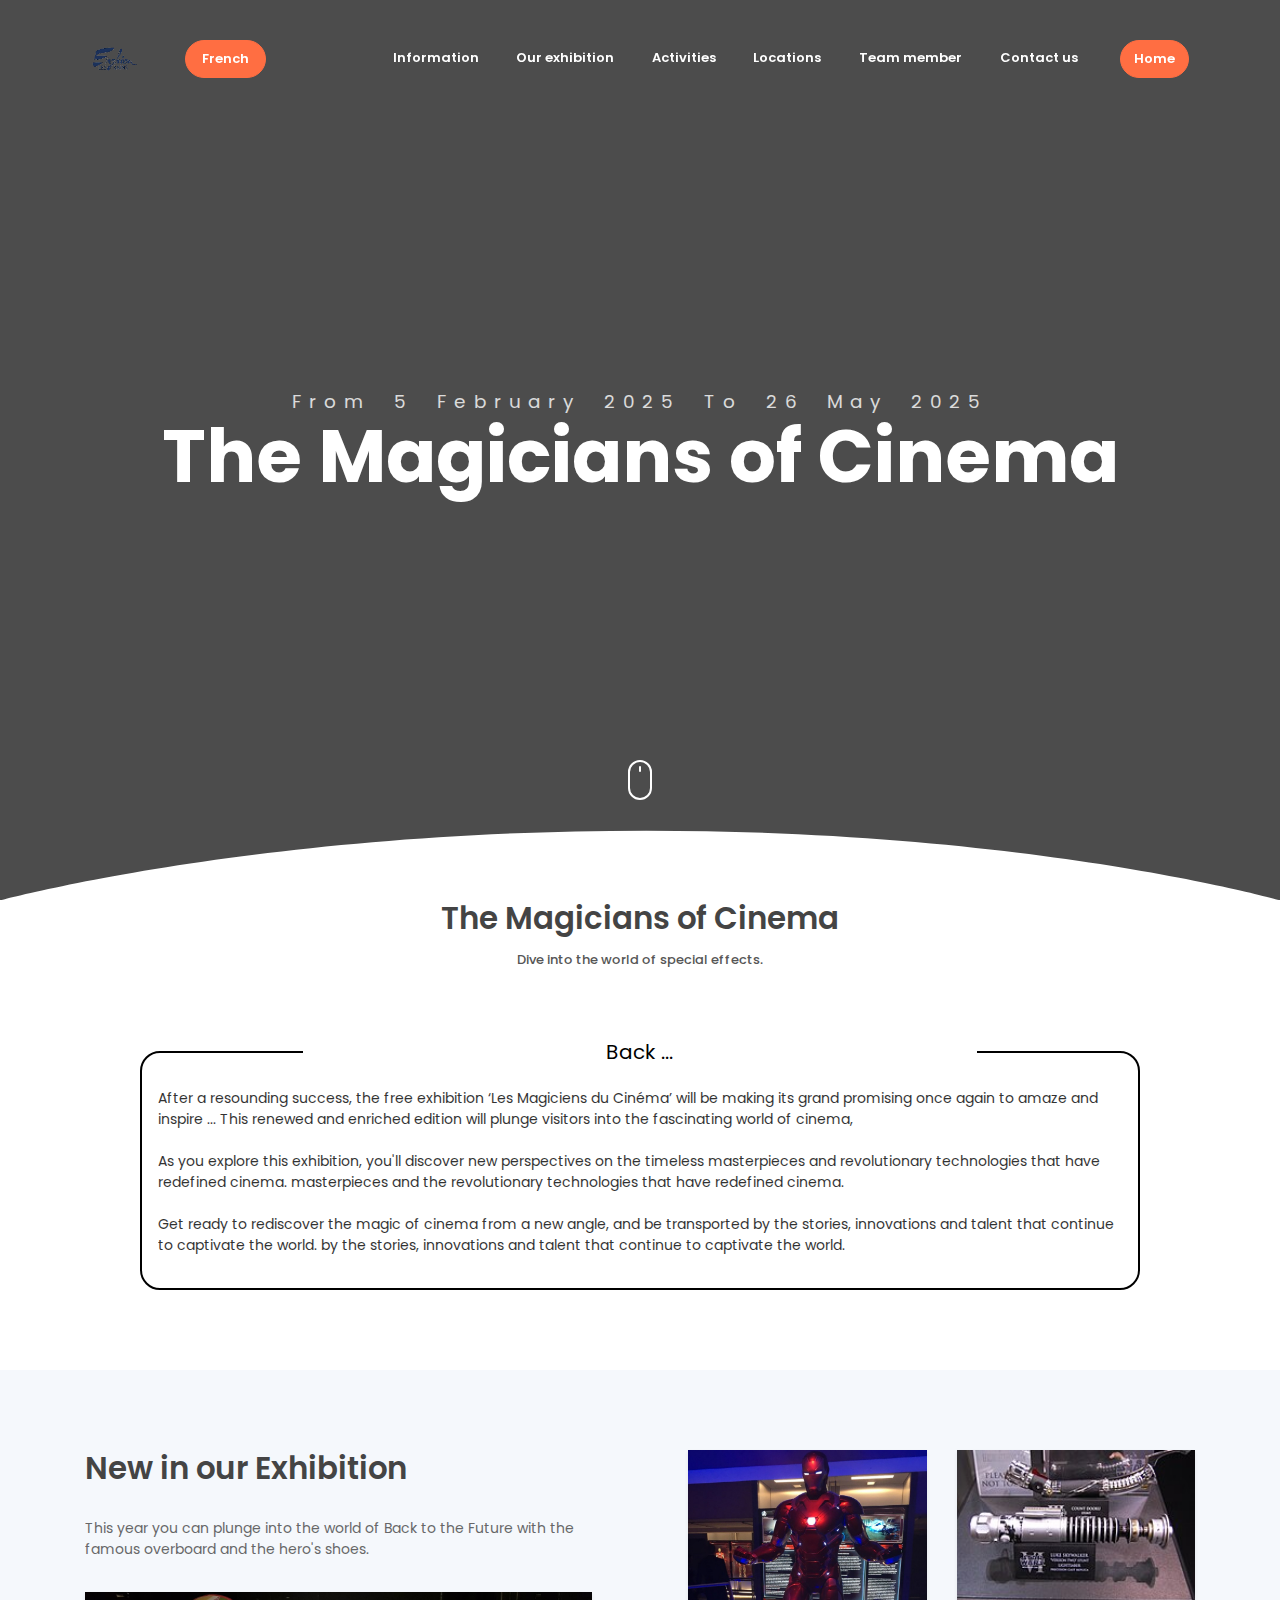
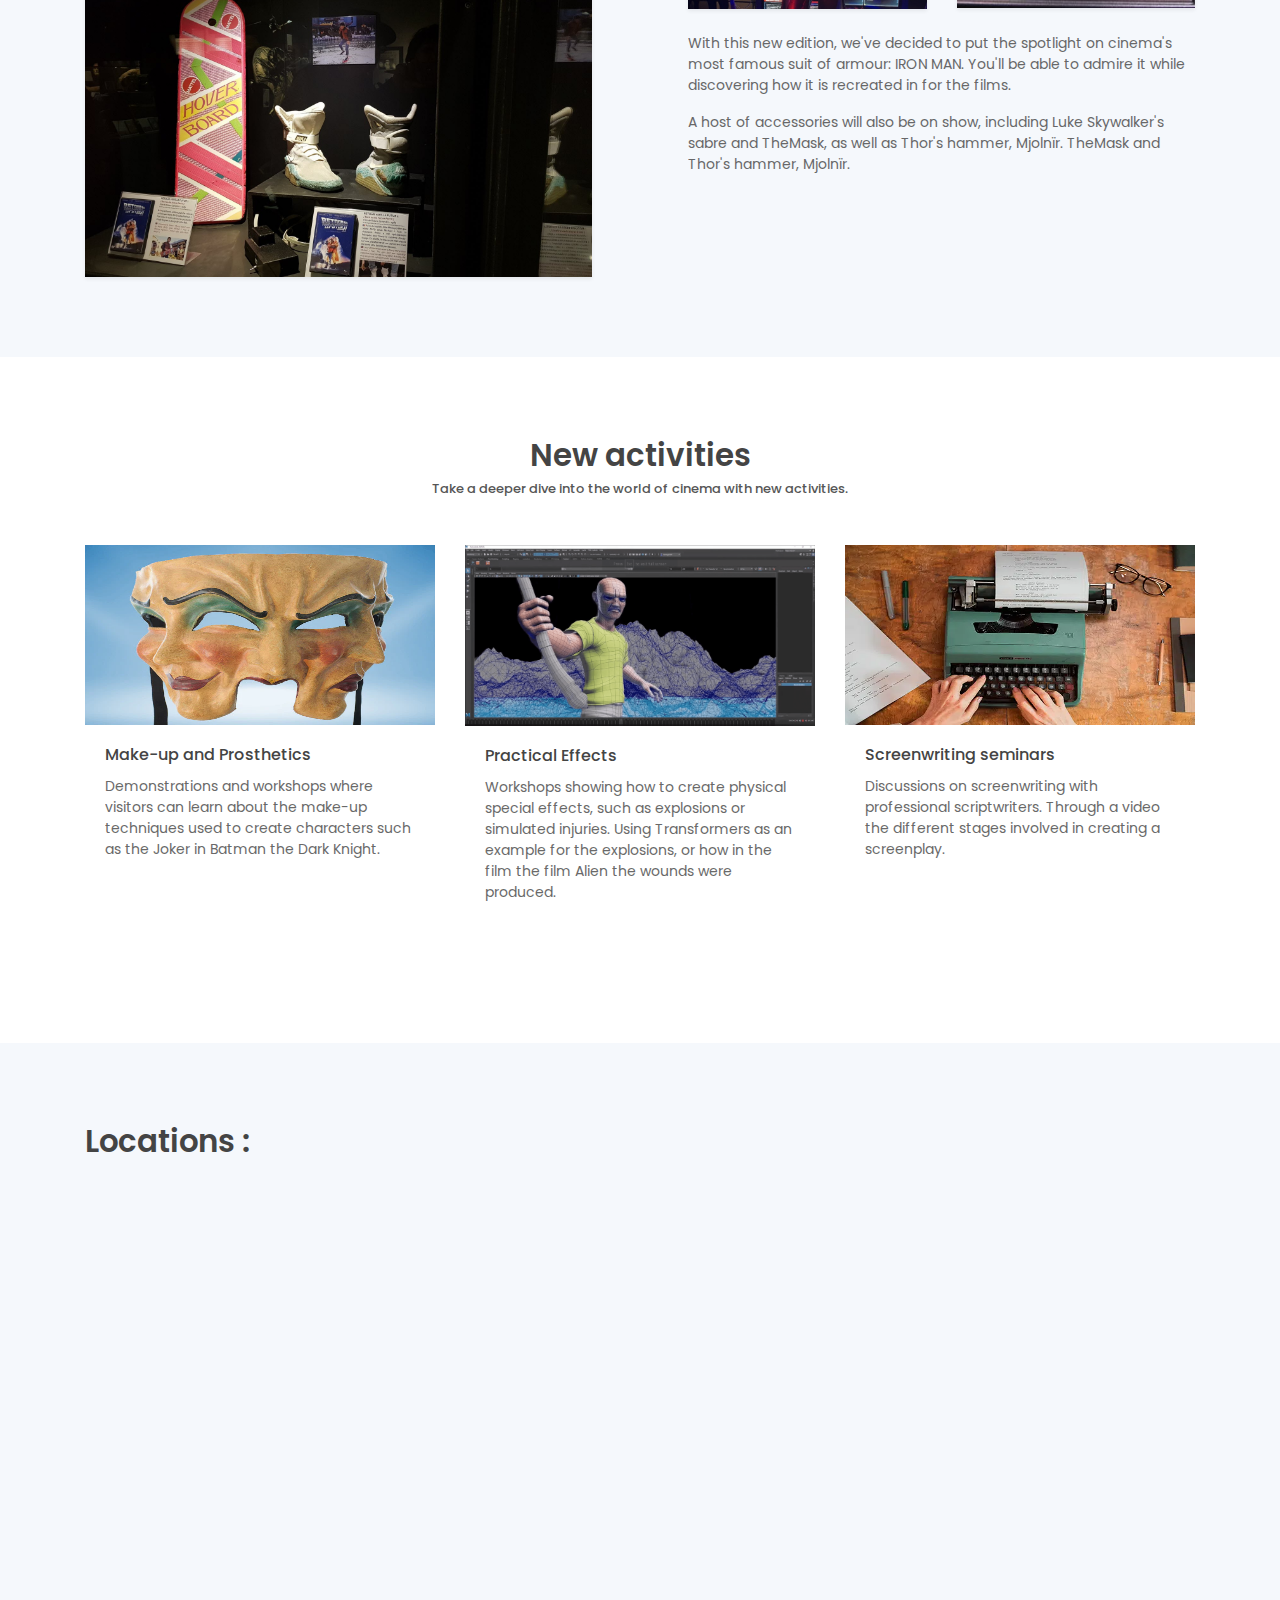
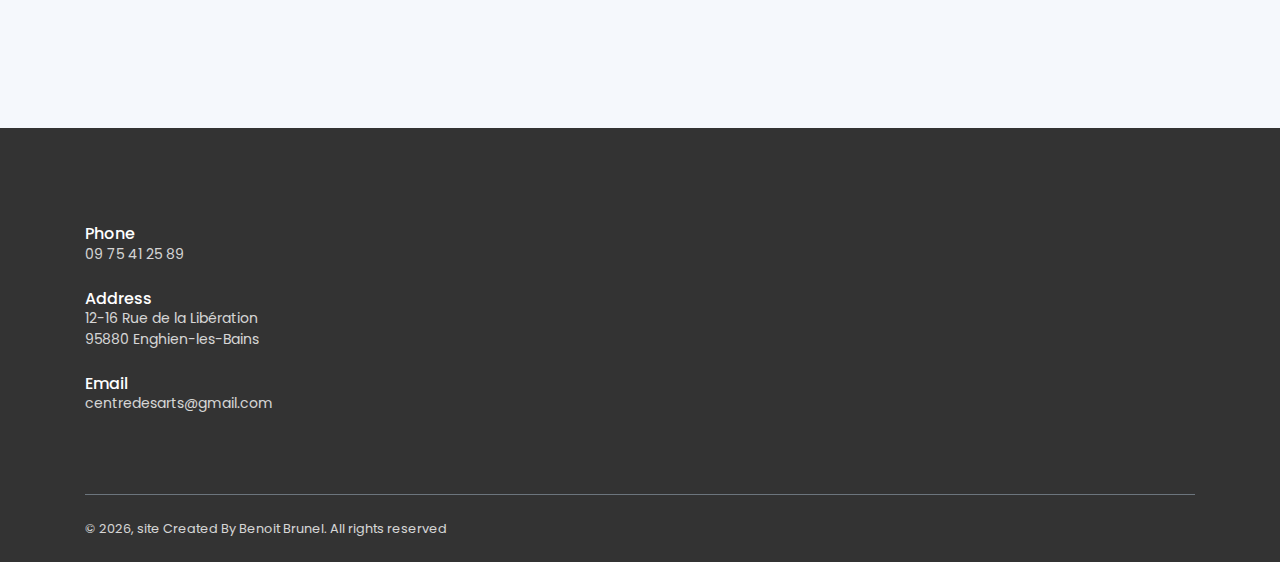
<file: event_eng.html>
<!DOCTYPE html>
<html lang="en">
<head>
	<meta charset="utf-8">

    <title>The Magicians of Cinema</title>
    <!-- font icons -->
    <link rel="stylesheet" href="assets/vendors/themify-icons/css/themify-icons.css">
    <!-- Bootstrap + LeadMark main styles -->
	<link rel="stylesheet" href="assets/css/event.css">
</head>
<body data-spy="scroll" data-target=".navbar" data-offset="40" id="home">

    <!-- page Navigation -->
    <nav class="navbar custom-navbar navbar-expand-md navbar-light fixed-top" data-spy="affix" data-offset-top="10">
        <div class="container">
            <a class="navbar-brand" href="#">
                <img src="assets/imgs/image-removebg-preview (3).png"   alt="">
            </a>
            <a href="event.html" class="ml-4 nav-link btn btn-primary btn-sm rounded">French</a>
            <button class="navbar-toggler ml-auto" type="button" data-toggle="collapse" data-target="#navbarSupportedContent" aria-controls="navbarSupportedContent" aria-expanded="false" aria-label="Toggle navigation">
                <span class="navbar-toggler-icon"></span>
            </button>
            <div class="collapse navbar-collapse" id="navbarSupportedContent">
                <ul class="navbar-nav ml-auto">                     
                    <li class="nav-item">
                        <a class="nav-link" href="#service">Information</a>
                    </li>
                    <li class="nav-item">
                        <a class="nav-link" href="#about">Our exhibition</a>
                    </li>
                    <li class="nav-item">
                        <a class="nav-link" href="#blog">Activities</a>
                    </li>
                    <li class="nav-item">
                        <a class="nav-link" href="#Lieux">Locations</a>
                    </li>
                    <li class="nav-item">
                        <a class="nav-link" href="Equipe.html">Team member</a>
                    </li>
                    
                    <li class="nav-item">
                        <a class="nav-link" href="#contact">Contact us</a>
                    </li>
                    <li class="nav-item">
                        <a href="index_eng.html" class="ml-4 nav-link btn btn-primary btn-sm rounded">Home</a>
                    </li>
                </ul>
            </div>
        </div>
    </nav>

    <header class="header">
        <div class="overlay">
            <h1 class="subtitle">From 5 February 2025 To 26 May 2025</h1>
            <h1 class="title">The Magicians of Cinema</h1>  
        </div>  
        <div class="shape">
            <svg viewBox="0 0 1500 200">
                <path d="m 0,240 h 1500.4828 v -71.92164 c 0,0 -286.2763,-81.79324 -743.19024,-81.79324 C 300.37862,86.28512 0,168.07836 0,168.07836 Z"/>
            </svg>
        </div>  
        <div class="mouse-icon"><div class="wheel"></div></div>
    </header>
    <!-- End Of Page Header -->

    <!-- Service Section -->
    <section  id="service" class="section pt-0">
        <div class="container">
            <h6 class="section-title text-center">The Magicians of Cinema</h6>
            <h6 class="section-subtitle text-center mb-5 pb-3">Dive into the world of special effects.</h6>

            <fieldset>

                <legend>Back ... </legend>
                <p> After a resounding success, the free exhibition ‘Les Magiciens du Cinéma’ will be making its grand

                    promising once again to amaze and inspire ... This
                    
                    renewed and enriched edition will plunge visitors into the fascinating world of cinema, <br> <br>
                    As you explore this exhibition, you'll discover new perspectives on the timeless masterpieces and revolutionary technologies that have redefined cinema.

                    masterpieces and the revolutionary technologies that have redefined cinema. <br><br>
                    Get ready to rediscover the magic of cinema from a new angle, and be transported by the stories, innovations and talent that continue to captivate the world.

by the stories, innovations and talent that continue to captivate the world. </p>

                    



            </fieldset>

            
                           
            </div>
        </div>
    </section>
    <!-- End OF Service Section -->

    <!-- About Section -->
    <section class="section" id="about">
        <div class="container">
            <div class="row justify-content-between">
                <div class="col-md-6 pr-md-5 mb-4 mb-md-0">
                    <h6 class="section-title mb-0">New in our Exhibition</h6>
                    <br>

                    <p >This year you can plunge into the world of Back to the Future with the famous

                        overboard and the hero's shoes.
                    </p>
                    <img src="assets/imgs/dans-le-musee-miniatures-amp-cinema-les-chaussures-de-marty-mcfly-sont-installees-juste-a-cote-du-celebre-hover-board-photo-progres-dr-15.jpg" alt="" class="w-100 mt-3 shadow-sm">
                </div>
                <div class="col-md-6 pl-md-5">
                    <div class="row">
                        <div class="col-6">
                            <img src="assets/imgs/1163299-l-armure-d-iron-man-est-exposee-a-la-marvel-s-t-a-t-i-o-n.jpg" alt="" class="w-100 shadow-sm">
                        </div>
                        <div class="col-6">
                            <img src="assets/imgs/DookuAndLukesLightsabers.jpg" alt="" class="w-100 shadow-sm">
                        </div>
                        <div class="col-12 mt-4">
                            <p>With this new edition, we've decided to put the spotlight on cinema's most famous suit of armour: IRON MAN.

                                You'll be able to admire it while discovering how it is recreated in
                                
                                for the films.  </p>
                            <p> A host of accessories will also be on show, including Luke Skywalker's sabre and TheMask, as well as Thor's hammer, Mjolnïr.

                                TheMask and Thor's hammer, Mjolnïr. <br>
                            </p>
                            <p></p>
                        </div>
                    </div>
                </div>
            </div>              
        </div>
    </section>
    <!-- End OF About Section -->

    

    <!-- Blog Section -->
    <section class="section" id="blog">
        <div class="container">
            <h6 class="section-title mb-0 text-center">New activities</h6>
            <h6 class="section-subtitle mb-5 text-center">Take a deeper dive into the world of cinema with new activities.
            </h6>

            <div class="row">
                <div class="col-md-4">
                    <div class="card border-0 mb-4">
                        <img src="assets/imgs/26.webp" height="180px" class="card-img-top w-100">
                        <div class="card-body">                         
                            <h6 class="card-title">Make-up and Prosthetics</h6>
                            <p>Demonstrations and workshops where visitors can learn about the make-up techniques

                                used to create characters such as the Joker in Batman the Dark Knight.</p>
                            
                        </div>
                    </div>
                </div>
                <div class="col-md-4">
                    <div class="card border-0 mb-4">
                        <img src="assets/imgs/Maya.png" alt="" class="card-img-top w-100">
                        <div class="card-body">                         
                            <h6 class="card-title"> Practical Effects</h5>
                            <p>Workshops showing how to create physical special effects, such as explosions or simulated injuries.

                                Using Transformers as an example for the explosions, or how in the film
                                
                                the film Alien the wounds were produced.
                            </p>
                            
                        </div>
                    </div>
                </div>
                <div class="col-md-4">
                    <div class="card border-0 mb-4">
                        <img src="assets/imgs/06_ecrire-scenario.webp" height="180px" alt="" class="card-img-top w-100">
                        <div class="card-body">                         
                            <h6 class="card-title">Screenwriting seminars 
                            </h6>
                            <p>Discussions on screenwriting with professional scriptwriters. Through a video

                                the different stages involved in creating a screenplay.</p>
                            
                        </div>
                    </div>
                </div>
            </div>
        </div>
    </section>
    <!-- End of Blog Section -->

    <section class="section" id="Lieux">

        <div class="container">
            <div class="row justify-content-between">
                <div class="col-md-6 pr-md-5 mb-4 mb-md-0">
                    <h6 class="section-title mb-0">Locations : </h6>
                    <br>
                    <map> <iframe src="https://www.google.com/maps/embed?pb=!1m18!1m12!1m3!1d2619.0073612834008!2d2.302594875810475!3d48.97238427134779!2m3!1f0!2f0!3f0!3m2!1i1024!2i768!4f13.1!3m3!1m2!1s0x47e6688c703ca76b%3A0xb9381c43ae75b252!2sNumeric%20Lab%2C%2012-16%20Rue%20de%20la%20Lib%C3%A9ration%2C%2095880%20Enghien-les-Bains!5e0!3m2!1sfr!2sfr!4v1718033172057!5m2!1sfr!2sfr" width="600" height="450" style="border:0;" allowfullscreen="" loading="lazy" referrerpolicy="no-referrer-when-downgrade"></iframe></map>

                    
                </div>
                </div>
                </div>
                

        
    </section>



    <!-- Contact Section -->
    <section id="contact" class="section has-img-bg pb-0">
        <div class="container">
            <div class="row align-items-center">
                <div class="col-md-5 my-3">
                    <h6 class="mb-0">Phone</h6>
                    <p class="mb-4">09 75 41 25 89</p>

                    <h6 class="mb-0">Address</h6>
                    <p class="mb-4">12-16 Rue de la Libération <br>
                        95880 Enghien-les-Bains</p>

                    <h6 class="mb-0">Email</h6>
                    <p class="mb-0">centredesarts@gmail.com</p>
                    <p></p>
                </div>
                <div class="col-md-7">
                    
                </div>
            </div>
            <!-- Page Footer -->
            <footer class="mt-5 py-4 border-top border-secondary">
                <p class="mb-0 small">&copy; <script>document.write(new Date().getFullYear())</script>, site  Created By Benoit Brunel.</a>  All rights reserved </p>     
            </footer>
            <!-- End of Page Footer -->  
        </div>
    </section>
	
	<!-- core  -->
    <script src="assets/vendors/jquery/jquery-3.4.1.js"></script>
    <script src="assets/vendors/bootstrap/bootstrap.bundle.js"></script>

    <!-- bootstrap 3 affix -->
	<script src="assets/vendors/bootstrap/bootstrap.affix.js"></script>

    <!-- Isotope -->
    <script src="assets/vendors/isotope/isotope.pkgd.js"></script>

    <!-- LeadMark js -->
    <script src="assets/js/leadmark.js"></script>

</body>
</html>
</file>
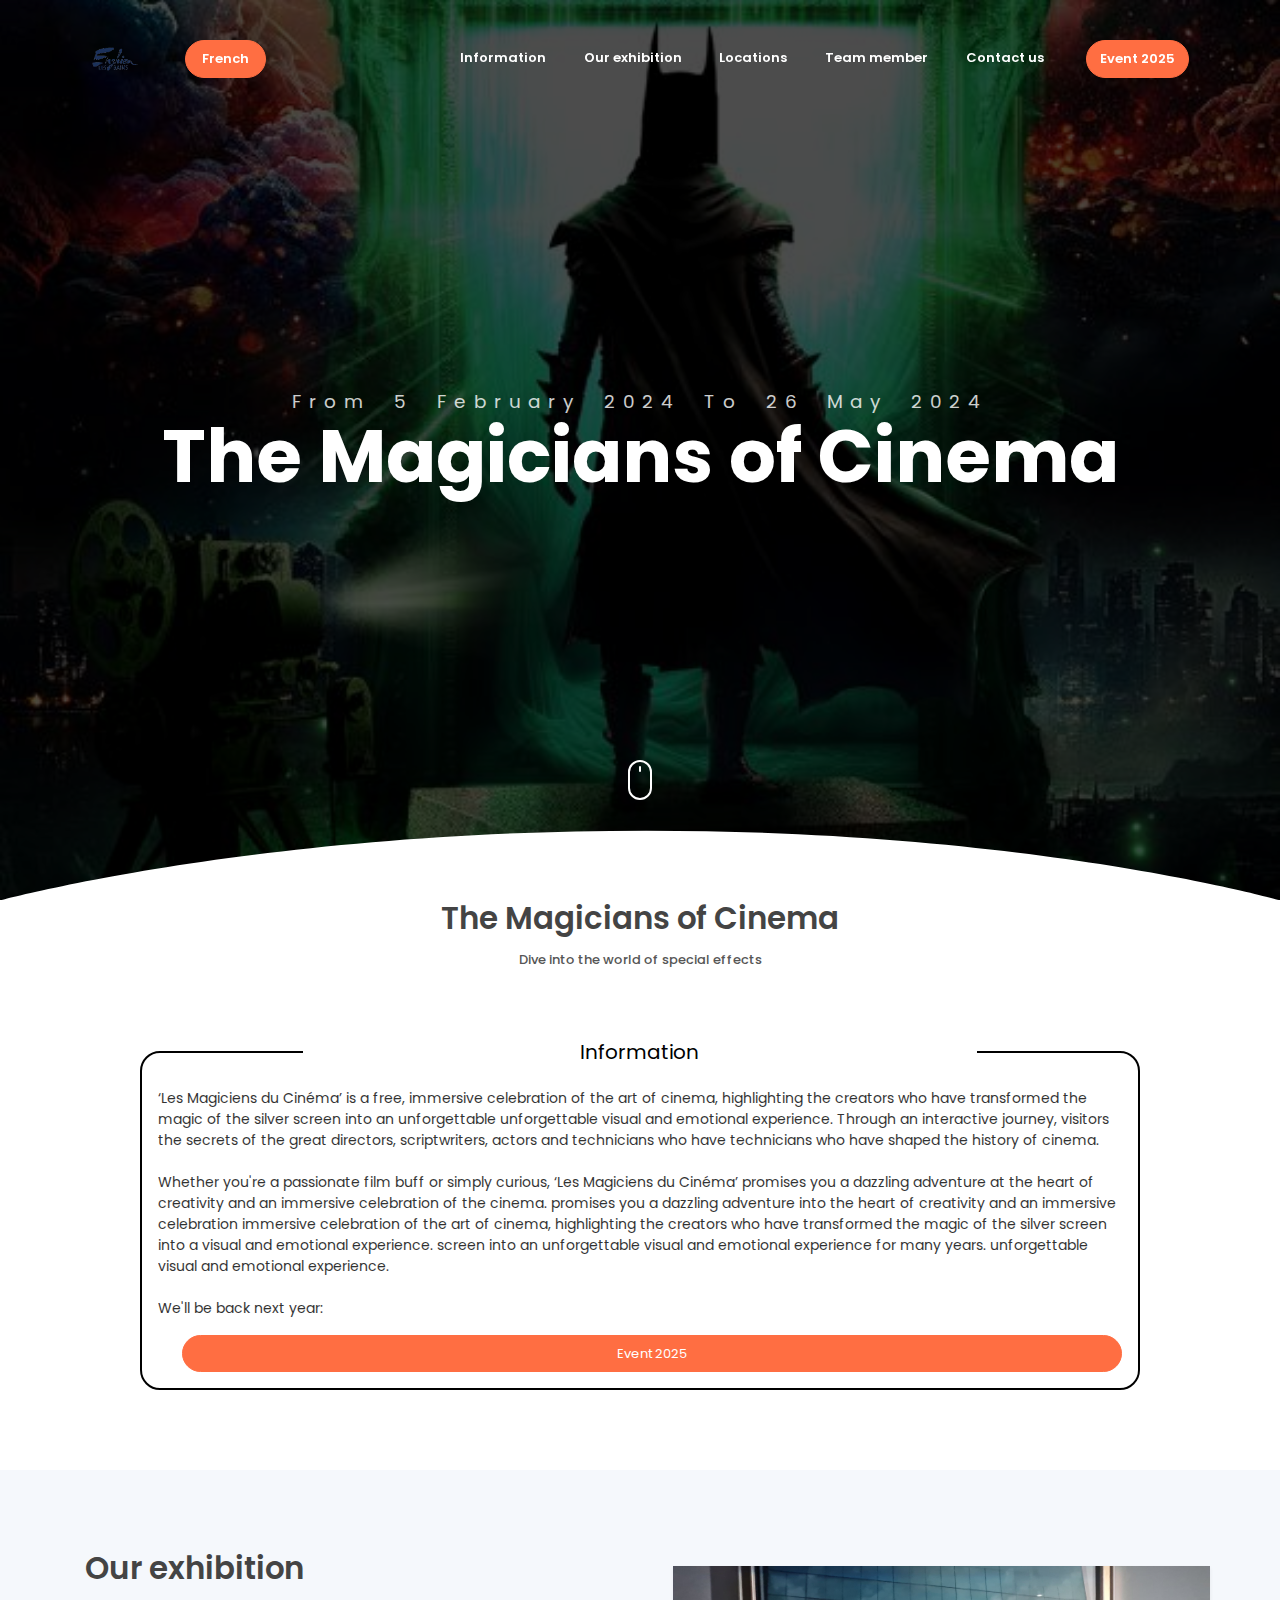
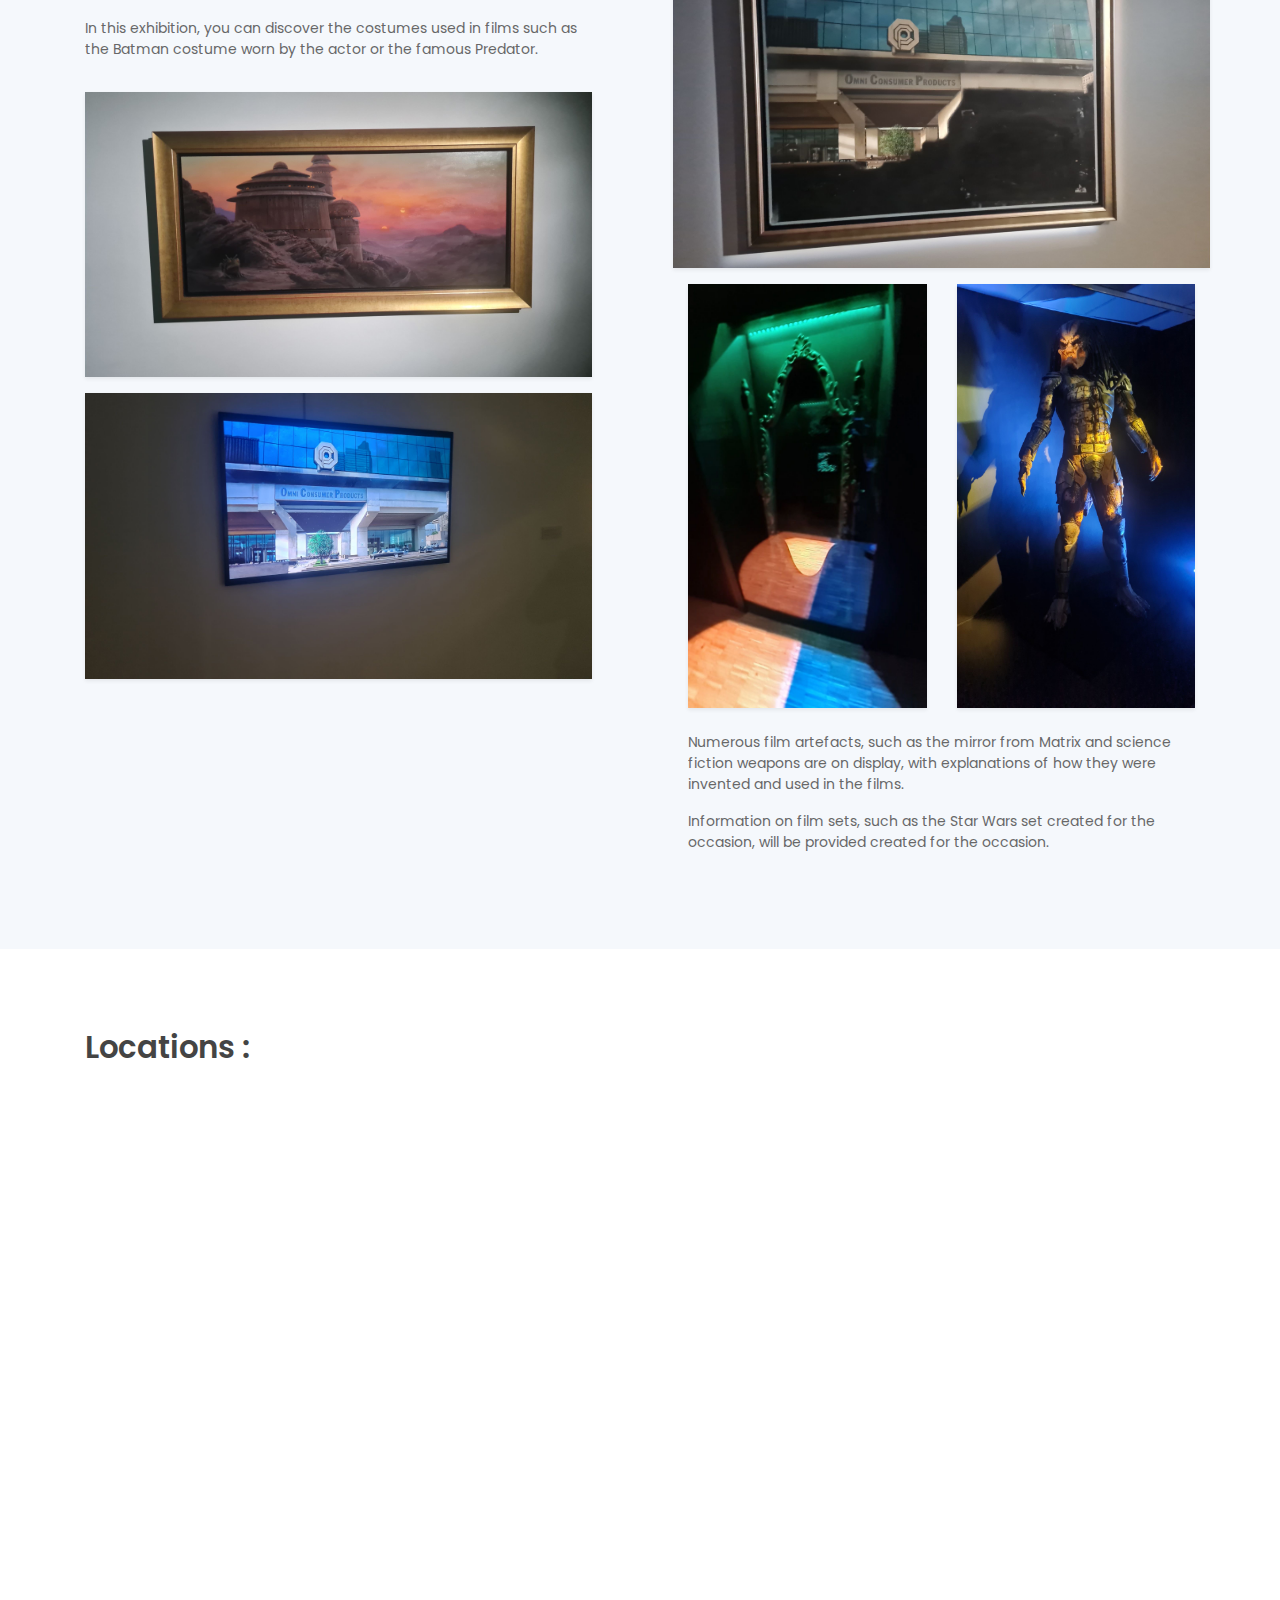
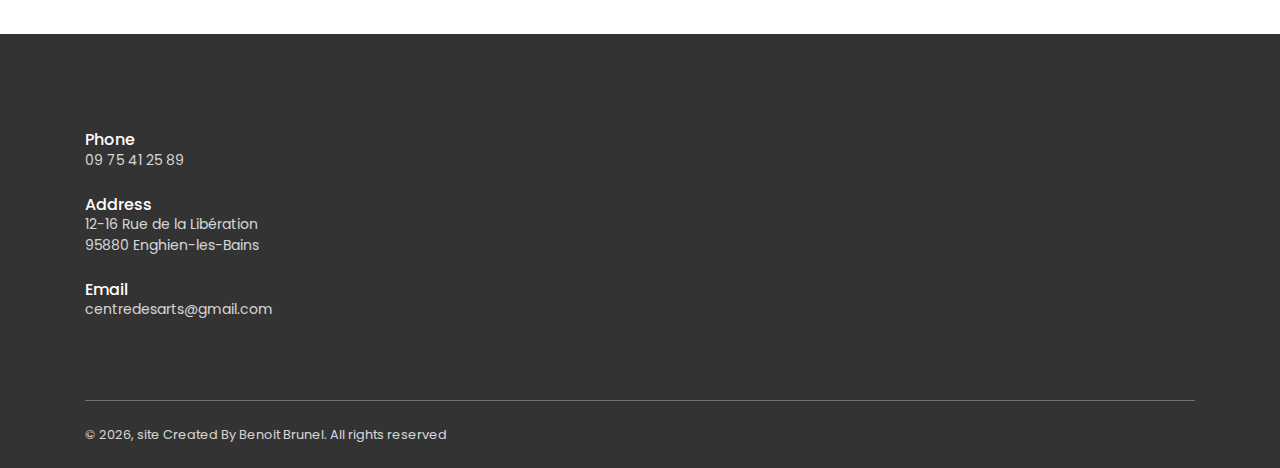
<file: index_eng.html>
<!DOCTYPE html>
<html lang="en">
<head>
	<meta charset="utf-8">

    <title>The Magicians of Cinema</title>
    <!-- font icons -->
    <link rel="stylesheet" href="assets/vendors/themify-icons/css/themify-icons.css">
    <!-- Bootstrap + LeadMark main styles -->
	<link rel="stylesheet" href="assets/css/leadmark.css">
</head>
<body data-spy="scroll" data-target=".navbar" data-offset="40" id="home">

    <!-- page Navigation -->
    <nav class="navbar custom-navbar navbar-expand-md navbar-light fixed-top" data-spy="affix" data-offset-top="10">
        <div class="container">
            
            <a class="navbar-brand" href="#">
                
                
                <img src="assets/imgs/image-removebg-preview (3).png"   alt="">
            </a>
            
            <a href="index.html" class="ml-4 nav-link btn btn-primary btn-sm rounded">French</a>
            <button class="navbar-toggler ml-auto" type="button" data-toggle="collapse" data-target="#navbarSupportedContent" aria-controls="navbarSupportedContent" aria-expanded="false" aria-label="Toggle navigation">
                <span class="navbar-toggler-icon"></span>
            </button>
            <div class="collapse navbar-collapse" id="navbarSupportedContent">
                <ul class="navbar-nav ml-auto">                     
                    <li class="nav-item">
                        <a class="nav-link" href="#service">Information</a>
                    </li>
                    <li class="nav-item">
                        <a class="nav-link" href="#about">Our exhibition</a>
                    </li>
                    <li class="nav-item">
                        <a class="nav-link" href="#Lieux">Locations</a>
                    </li>
                    <li class="nav-item">
                        <a class="nav-link" href="Equipe_eng.html">Team member</a>
                    </li>
                    
                    <li class="nav-item">
                        <a class="nav-link" href="#contact">Contact us</a>
                    </li>
                    <li class="nav-item">
                        <a href="event_eng.html" class="ml-4 nav-link btn btn-primary btn-sm rounded">Event 2025</a>
                    </li>

                    
                </ul>
                
            </div>
        </div>
    </nav>
    <!-- End Of Second Navigation -->

    <!-- Page Header -->
    <header class="header">
        <div class="overlay">
            <h1 class="subtitle">From 5 February 2024 To 26 May 2024</h1>
            <h1 class="title">The Magicians of Cinema</h1>  
        </div>  
        <div class="shape">
            <svg viewBox="0 0 1500 200">
                <path d="m 0,240 h 1500.4828 v -71.92164 c 0,0 -286.2763,-81.79324 -743.19024,-81.79324 C 300.37862,86.28512 0,168.07836 0,168.07836 Z"/>
            </svg>
        </div>  
        <div class="mouse-icon"><div class="wheel"></div></div>
    </header>
    <!-- End Of Page Header -->

    <!-- Service Section -->
    <section  id="service" class="section pt-0">
        <div class="container">
            <h6 class="section-title text-center">The Magicians of Cinema</h6>
            <h6 class="section-subtitle text-center mb-5 pb-3">Dive into the world of special effects</h6>

            <fieldset>

                <legend>Information</legend>
                <p> ‘Les Magiciens du Cinéma’ is a free, immersive celebration of the art of cinema,

                    highlighting the creators who have transformed the magic of the silver screen into an unforgettable
                    
                    unforgettable visual and emotional experience. Through an interactive journey, visitors
                    
                    the secrets of the great directors, scriptwriters, actors and technicians who have
                    
                    technicians who have shaped the history of cinema. <br><br>
                    
                    Whether you're a passionate film buff or simply curious, ‘Les Magiciens du Cinéma’ promises you a dazzling adventure at the heart of creativity and an immersive celebration of the cinema.
                    
                    promises you a dazzling adventure into the heart of creativity and an immersive celebration
                    
                    immersive celebration of the art of cinema, highlighting the creators who have transformed the magic of the silver screen into a visual and emotional experience.
                    
                    screen into an unforgettable visual and emotional experience for many years.
                    
                    unforgettable visual and emotional experience. <br><br>
                
                    We'll be back next year: </p>

                    <a href="event.html" class="ml-4 nav-link btn btn-primary btn-sm rounded">Event 2025</a>



            </fieldset>

            
                           
            </div>
        </div>
    </section>
    <!-- End OF Service Section -->

    <!-- About Section -->
    <section class="section" id="about">
        <div class="container">
            <div class="row justify-content-between">
                <div class="col-md-6 pr-md-5 mb-4 mb-md-0">
                    <h6 class="section-title mb-0">Our exhibition</h6>
                    <br>

                    <p >In this exhibition, you can discover the costumes used in films such as

                        the Batman costume worn by the actor or the famous Predator.
                    </p>
                    <img src="assets/imgs/exposition3.jpg" class="w-100 mt-3 shadow-sm">
                    <img src="assets/imgs/exposition5.jpg"  class="w-100 mt-3 shadow-sm">
                </div>
                <div class="col-md-6 pl-md-5">
                    <div class="row">
                        <div>
                            <img src="assets/imgs/exposition4.jpg"  class="w-100 mt-3 shadow-sm">
                            <p></p>
                        </div>
                        <div class="col-6">
                            <img src="assets/imgs/exposition1.jpg" alt="" class="w-100 shadow-sm">
                        </div>
                        <div class="col-6">
                            <img src="assets/imgs/exposition2.jpg" alt="" class="w-100 shadow-sm">
                        </div>
                        <div class="col-12 mt-4">
                            <p> Numerous film artefacts, such as the mirror from Matrix and science fiction weapons

                                are on display, with explanations of how they were invented and used in the films.

                            </p>
                            <p>Information on film sets, such as the Star Wars set created for the occasion, will be provided

                                created for the occasion.
                                <br>
                            </p>
                            
                        </div>
                    </div>
                </div>
            </div>              
        </div>
    </section>
    <!-- End OF About Section -->

    <section class="section" id="Lieux">

        <div class="container">
            <div class="row justify-content-between">
                <div class="col-md-6 pr-md-5 mb-4 mb-md-0">
                    <h6 class="section-title mb-0">Locations : </h6>
                    <br>
                    <map> <iframe src="https://www.google.com/maps/embed?pb=!1m18!1m12!1m3!1d2619.0073612834008!2d2.302594875810475!3d48.97238427134779!2m3!1f0!2f0!3f0!3m2!1i1024!2i768!4f13.1!3m3!1m2!1s0x47e6688c703ca76b%3A0xb9381c43ae75b252!2sNumeric%20Lab%2C%2012-16%20Rue%20de%20la%20Lib%C3%A9ration%2C%2095880%20Enghien-les-Bains!5e0!3m2!1sfr!2sfr!4v1718033172057!5m2!1sfr!2sfr" width="600" height="450" style="border:0;" allowfullscreen="" loading="lazy" referrerpolicy="no-referrer-when-downgrade"></iframe></map>

                    
                </div>
                </div>
                </div>
                

        
    </section>

    

   

 

    <!-- Contact Section -->
    <section id="contact" class="section has-img-bg pb-0">
        <div class="container">
            <div class="row align-items-center">
                <div class="col-md-5 my-3">
                    <h6 class="mb-0">Phone</h6>
                    <p class="mb-4">09 75 41 25 89</p>

                    <h6 class="mb-0">Address</h6>
                    <p class="mb-4">12-16 Rue de la Libération <br>
                        95880 Enghien-les-Bains</p>

                    <h6 class="mb-0">Email</h6>
                    <p class="mb-0">centredesarts@gmail.com</p>
                    <p></p>
                </div>
                <div class="col-md-7">
                    
                </div>
            </div>
            <!-- Page Footer -->
            <footer class="mt-5 py-4 border-top border-secondary">
                <p class="mb-0 small">&copy; <script>document.write(new Date().getFullYear())</script>, site  Created By Benoit Brunel.</a>  All rights reserved </p>     
            </footer>
            <!-- End of Page Footer -->  
        </div>
    </section>
	
	<!-- core  -->
    <script src="assets/vendors/jquery/jquery-3.4.1.js"></script>
    <script src="assets/vendors/bootstrap/bootstrap.bundle.js"></script>

    <!-- bootstrap 3 affix -->
	<script src="assets/vendors/bootstrap/bootstrap.affix.js"></script>

    <!-- Isotope -->
    <script src="assets/vendors/isotope/isotope.pkgd.js"></script>

    <!-- LeadMark js -->
    <script src="assets/js/leadmark.js"></script>

</body>
</html>
</file>
<file: assets/vendors/themify-icons/css/themify-icons.css>
@font-face {
	font-family: 'themify';
	src:url("../fonts/themify.eot?-fvbane");
	src:url("../fonts/themify.eot?#iefix-fvbane") format("embedded-opentype"),
		url("../fonts/themify.woff?-fvbane") format("woff"),
		url("../fonts/themify.ttf?-fvbane") format("truetype"),
		url("../fonts/themify.svg?-fvbane#themify") format("svg");
	font-weight: normal;
	font-style: normal;
}

[class^="ti-"], [class*=" ti-"] {
	font-family: 'themify';
	speak: none;
	font-style: normal;
	font-weight: normal;
	font-variant: normal;
	text-transform: none;
	line-height: 1;

	/* Better Font Rendering =========== */
	-webkit-font-smoothing: antialiased;
	-moz-osx-font-smoothing: grayscale;
}

.ti-wand:before {
	content: "\e600";
}
.ti-volume:before {
	content: "\e601";
}
.ti-user:before {
	content: "\e602";
}
.ti-unlock:before {
	content: "\e603";
}
.ti-unlink:before {
	content: "\e604";
}
.ti-trash:before {
	content: "\e605";
}
.ti-thought:before {
	content: "\e606";
}
.ti-target:before {
	content: "\e607";
}
.ti-tag:before {
	content: "\e608";
}
.ti-tablet:before {
	content: "\e609";
}
.ti-star:before {
	content: "\e60a";
}
.ti-spray:before {
	content: "\e60b";
}
.ti-signal:before {
	content: "\e60c";
}
.ti-shopping-cart:before {
	content: "\e60d";
}
.ti-shopping-cart-full:before {
	content: "\e60e";
}
.ti-settings:before {
	content: "\e60f";
}
.ti-search:before {
	content: "\e610";
}
.ti-zoom-in:before {
	content: "\e611";
}
.ti-zoom-out:before {
	content: "\e612";
}
.ti-cut:before {
	content: "\e613";
}
.ti-ruler:before {
	content: "\e614";
}
.ti-ruler-pencil:before {
	content: "\e615";
}
.ti-ruler-alt:before {
	content: "\e616";
}
.ti-bookmark:before {
	content: "\e617";
}
.ti-bookmark-alt:before {
	content: "\e618";
}
.ti-reload:before {
	content: "\e619";
}
.ti-plus:before {
	content: "\e61a";
}
.ti-pin:before {
	content: "\e61b";
}
.ti-pencil:before {
	content: "\e61c";
}
.ti-pencil-alt:before {
	content: "\e61d";
}
.ti-paint-roller:before {
	content: "\e61e";
}
.ti-paint-bucket:before {
	content: "\e61f";
}
.ti-na:before {
	content: "\e620";
}
.ti-mobile:before {
	content: "\e621";
}
.ti-minus:before {
	content: "\e622";
}
.ti-medall:before {
	content: "\e623";
}
.ti-medall-alt:before {
	content: "\e624";
}
.ti-marker:before {
	content: "\e625";
}
.ti-marker-alt:before {
	content: "\e626";
}
.ti-arrow-up:before {
	content: "\e627";
}
.ti-arrow-right:before {
	content: "\e628";
}
.ti-arrow-left:before {
	content: "\e629";
}
.ti-arrow-down:before {
	content: "\e62a";
}
.ti-lock:before {
	content: "\e62b";
}
.ti-location-arrow:before {
	content: "\e62c";
}
.ti-link:before {
	content: "\e62d";
}
.ti-layout:before {
	content: "\e62e";
}
.ti-layers:before {
	content: "\e62f";
}
.ti-layers-alt:before {
	content: "\e630";
}
.ti-key:before {
	content: "\e631";
}
.ti-import:before {
	content: "\e632";
}
.ti-image:before {
	content: "\e633";
}
.ti-heart:before {
	content: "\e634";
}
.ti-heart-broken:before {
	content: "\e635";
}
.ti-hand-stop:before {
	content: "\e636";
}
.ti-hand-open:before {
	content: "\e637";
}
.ti-hand-drag:before {
	content: "\e638";
}
.ti-folder:before {
	content: "\e639";
}
.ti-flag:before {
	content: "\e63a";
}
.ti-flag-alt:before {
	content: "\e63b";
}
.ti-flag-alt-2:before {
	content: "\e63c";
}
.ti-eye:before {
	content: "\e63d";
}
.ti-export:before {
	content: "\e63e";
}
.ti-exchange-vertical:before {
	content: "\e63f";
}
.ti-desktop:before {
	content: "\e640";
}
.ti-cup:before {
	content: "\e641";
}
.ti-crown:before {
	content: "\e642";
}
.ti-comments:before {
	content: "\e643";
}
.ti-comment:before {
	content: "\e644";
}
.ti-comment-alt:before {
	content: "\e645";
}
.ti-close:before {
	content: "\e646";
}
.ti-clip:before {
	content: "\e647";
}
.ti-angle-up:before {
	content: "\e648";
}
.ti-angle-right:before {
	content: "\e649";
}
.ti-angle-left:before {
	content: "\e64a";
}
.ti-angle-down:before {
	content: "\e64b";
}
.ti-check:before {
	content: "\e64c";
}
.ti-check-box:before {
	content: "\e64d";
}
.ti-camera:before {
	content: "\e64e";
}
.ti-announcement:before {
	content: "\e64f";
}
.ti-brush:before {
	content: "\e650";
}
.ti-briefcase:before {
	content: "\e651";
}
.ti-bolt:before {
	content: "\e652";
}
.ti-bolt-alt:before {
	content: "\e653";
}
.ti-blackboard:before {
	content: "\e654";
}
.ti-bag:before {
	content: "\e655";
}
.ti-move:before {
	content: "\e656";
}
.ti-arrows-vertical:before {
	content: "\e657";
}
.ti-arrows-horizontal:before {
	content: "\e658";
}
.ti-fullscreen:before {
	content: "\e659";
}
.ti-arrow-top-right:before {
	content: "\e65a";
}
.ti-arrow-top-left:before {
	content: "\e65b";
}
.ti-arrow-circle-up:before {
	content: "\e65c";
}
.ti-arrow-circle-right:before {
	content: "\e65d";
}
.ti-arrow-circle-left:before {
	content: "\e65e";
}
.ti-arrow-circle-down:before {
	content: "\e65f";
}
.ti-angle-double-up:before {
	content: "\e660";
}
.ti-angle-double-right:before {
	content: "\e661";
}
.ti-angle-double-left:before {
	content: "\e662";
}
.ti-angle-double-down:before {
	content: "\e663";
}
.ti-zip:before {
	content: "\e664";
}
.ti-world:before {
	content: "\e665";
}
.ti-wheelchair:before {
	content: "\e666";
}
.ti-view-list:before {
	content: "\e667";
}
.ti-view-list-alt:before {
	content: "\e668";
}
.ti-view-grid:before {
	content: "\e669";
}
.ti-uppercase:before {
	content: "\e66a";
}
.ti-upload:before {
	content: "\e66b";
}
.ti-underline:before {
	content: "\e66c";
}
.ti-truck:before {
	content: "\e66d";
}
.ti-timer:before {
	content: "\e66e";
}
.ti-ticket:before {
	content: "\e66f";
}
.ti-thumb-up:before {
	content: "\e670";
}
.ti-thumb-down:before {
	content: "\e671";
}
.ti-text:before {
	content: "\e672";
}
.ti-stats-up:before {
	content: "\e673";
}
.ti-stats-down:before {
	content: "\e674";
}
.ti-split-v:before {
	content: "\e675";
}
.ti-split-h:before {
	content: "\e676";
}
.ti-smallcap:before {
	content: "\e677";
}
.ti-shine:before {
	content: "\e678";
}
.ti-shift-right:before {
	content: "\e679";
}
.ti-shift-left:before {
	content: "\e67a";
}
.ti-shield:before {
	content: "\e67b";
}
.ti-notepad:before {
	content: "\e67c";
}
.ti-server:before {
	content: "\e67d";
}
.ti-quote-right:before {
	content: "\e67e";
}
.ti-quote-left:before {
	content: "\e67f";
}
.ti-pulse:before {
	content: "\e680";
}
.ti-printer:before {
	content: "\e681";
}
.ti-power-off:before {
	content: "\e682";
}
.ti-plug:before {
	content: "\e683";
}
.ti-pie-chart:before {
	content: "\e684";
}
.ti-paragraph:before {
	content: "\e685";
}
.ti-panel:before {
	content: "\e686";
}
.ti-package:before {
	content: "\e687";
}
.ti-music:before {
	content: "\e688";
}
.ti-music-alt:before {
	content: "\e689";
}
.ti-mouse:before {
	content: "\e68a";
}
.ti-mouse-alt:before {
	content: "\e68b";
}
.ti-money:before {
	content: "\e68c";
}
.ti-microphone:before {
	content: "\e68d";
}
.ti-menu:before {
	content: "\e68e";
}
.ti-menu-alt:before {
	content: "\e68f";
}
.ti-map:before {
	content: "\e690";
}
.ti-map-alt:before {
	content: "\e691";
}
.ti-loop:before {
	content: "\e692";
}
.ti-location-pin:before {
	content: "\e693";
}
.ti-list:before {
	content: "\e694";
}
.ti-light-bulb:before {
	content: "\e695";
}
.ti-Italic:before {
	content: "\e696";
}
.ti-info:before {
	content: "\e697";
}
.ti-infinite:before {
	content: "\e698";
}
.ti-id-badge:before {
	content: "\e699";
}
.ti-hummer:before {
	content: "\e69a";
}
.ti-home:before {
	content: "\e69b";
}
.ti-help:before {
	content: "\e69c";
}
.ti-headphone:before {
	content: "\e69d";
}
.ti-harddrives:before {
	content: "\e69e";
}
.ti-harddrive:before {
	content: "\e69f";
}
.ti-gift:before {
	content: "\e6a0";
}
.ti-game:before {
	content: "\e6a1";
}
.ti-filter:before {
	content: "\e6a2";
}
.ti-files:before {
	content: "\e6a3";
}
.ti-file:before {
	content: "\e6a4";
}
.ti-eraser:before {
	content: "\e6a5";
}
.ti-envelope:before {
	content: "\e6a6";
}
.ti-download:before {
	content: "\e6a7";
}
.ti-direction:before {
	content: "\e6a8";
}
.ti-direction-alt:before {
	content: "\e6a9";
}
.ti-dashboard:before {
	content: "\e6aa";
}
.ti-control-stop:before {
	content: "\e6ab";
}
.ti-control-shuffle:before {
	content: "\e6ac";
}
.ti-control-play:before {
	content: "\e6ad";
}
.ti-control-pause:before {
	content: "\e6ae";
}
.ti-control-forward:before {
	content: "\e6af";
}
.ti-control-backward:before {
	content: "\e6b0";
}
.ti-cloud:before {
	content: "\e6b1";
}
.ti-cloud-up:before {
	content: "\e6b2";
}
.ti-cloud-down:before {
	content: "\e6b3";
}
.ti-clipboard:before {
	content: "\e6b4";
}
.ti-car:before {
	content: "\e6b5";
}
.ti-calendar:before {
	content: "\e6b6";
}
.ti-book:before {
	content: "\e6b7";
}
.ti-bell:before {
	content: "\e6b8";
}
.ti-basketball:before {
	content: "\e6b9";
}
.ti-bar-chart:before {
	content: "\e6ba";
}
.ti-bar-chart-alt:before {
	content: "\e6bb";
}
.ti-back-right:before {
	content: "\e6bc";
}
.ti-back-left:before {
	content: "\e6bd";
}
.ti-arrows-corner:before {
	content: "\e6be";
}
.ti-archive:before {
	content: "\e6bf";
}
.ti-anchor:before {
	content: "\e6c0";
}
.ti-align-right:before {
	content: "\e6c1";
}
.ti-align-left:before {
	content: "\e6c2";
}
.ti-align-justify:before {
	content: "\e6c3";
}
.ti-align-center:before {
	content: "\e6c4";
}
.ti-alert:before {
	content: "\e6c5";
}
.ti-alarm-clock:before {
	content: "\e6c6";
}
.ti-agenda:before {
	content: "\e6c7";
}
.ti-write:before {
	content: "\e6c8";
}
.ti-window:before {
	content: "\e6c9";
}
.ti-widgetized:before {
	content: "\e6ca";
}
.ti-widget:before {
	content: "\e6cb";
}
.ti-widget-alt:before {
	content: "\e6cc";
}
.ti-wallet:before {
	content: "\e6cd";
}
.ti-video-clapper:before {
	content: "\e6ce";
}
.ti-video-camera:before {
	content: "\e6cf";
}
.ti-vector:before {
	content: "\e6d0";
}
.ti-themify-logo:before {
	content: "\e6d1";
}
.ti-themify-favicon:before {
	content: "\e6d2";
}
.ti-themify-favicon-alt:before {
	content: "\e6d3";
}
.ti-support:before {
	content: "\e6d4";
}
.ti-stamp:before {
	content: "\e6d5";
}
.ti-split-v-alt:before {
	content: "\e6d6";
}
.ti-slice:before {
	content: "\e6d7";
}
.ti-shortcode:before {
	content: "\e6d8";
}
.ti-shift-right-alt:before {
	content: "\e6d9";
}
.ti-shift-left-alt:before {
	content: "\e6da";
}
.ti-ruler-alt-2:before {
	content: "\e6db";
}
.ti-receipt:before {
	content: "\e6dc";
}
.ti-pin2:before {
	content: "\e6dd";
}
.ti-pin-alt:before {
	content: "\e6de";
}
.ti-pencil-alt2:before {
	content: "\e6df";
}
.ti-palette:before {
	content: "\e6e0";
}
.ti-more:before {
	content: "\e6e1";
}
.ti-more-alt:before {
	content: "\e6e2";
}
.ti-microphone-alt:before {
	content: "\e6e3";
}
.ti-magnet:before {
	content: "\e6e4";
}
.ti-line-double:before {
	content: "\e6e5";
}
.ti-line-dotted:before {
	content: "\e6e6";
}
.ti-line-dashed:before {
	content: "\e6e7";
}
.ti-layout-width-full:before {
	content: "\e6e8";
}
.ti-layout-width-default:before {
	content: "\e6e9";
}
.ti-layout-width-default-alt:before {
	content: "\e6ea";
}
.ti-layout-tab:before {
	content: "\e6eb";
}
.ti-layout-tab-window:before {
	content: "\e6ec";
}
.ti-layout-tab-v:before {
	content: "\e6ed";
}
.ti-layout-tab-min:before {
	content: "\e6ee";
}
.ti-layout-slider:before {
	content: "\e6ef";
}
.ti-layout-slider-alt:before {
	content: "\e6f0";
}
.ti-layout-sidebar-right:before {
	content: "\e6f1";
}
.ti-layout-sidebar-none:before {
	content: "\e6f2";
}
.ti-layout-sidebar-left:before {
	content: "\e6f3";
}
.ti-layout-placeholder:before {
	content: "\e6f4";
}
.ti-layout-menu:before {
	content: "\e6f5";
}
.ti-layout-menu-v:before {
	content: "\e6f6";
}
.ti-layout-menu-separated:before {
	content: "\e6f7";
}
.ti-layout-menu-full:before {
	content: "\e6f8";
}
.ti-layout-media-right-alt:before {
	content: "\e6f9";
}
.ti-layout-media-right:before {
	content: "\e6fa";
}
.ti-layout-media-overlay:before {
	content: "\e6fb";
}
.ti-layout-media-overlay-alt:before {
	content: "\e6fc";
}
.ti-layout-media-overlay-alt-2:before {
	content: "\e6fd";
}
.ti-layout-media-left-alt:before {
	content: "\e6fe";
}
.ti-layout-media-left:before {
	content: "\e6ff";
}
.ti-layout-media-center-alt:before {
	content: "\e700";
}
.ti-layout-media-center:before {
	content: "\e701";
}
.ti-layout-list-thumb:before {
	content: "\e702";
}
.ti-layout-list-thumb-alt:before {
	content: "\e703";
}
.ti-layout-list-post:before {
	content: "\e704";
}
.ti-layout-list-large-image:before {
	content: "\e705";
}
.ti-layout-line-solid:before {
	content: "\e706";
}
.ti-layout-grid4:before {
	content: "\e707";
}
.ti-layout-grid3:before {
	content: "\e708";
}
.ti-layout-grid2:before {
	content: "\e709";
}
.ti-layout-grid2-thumb:before {
	content: "\e70a";
}
.ti-layout-cta-right:before {
	content: "\e70b";
}
.ti-layout-cta-left:before {
	content: "\e70c";
}
.ti-layout-cta-center:before {
	content: "\e70d";
}
.ti-layout-cta-btn-right:before {
	content: "\e70e";
}
.ti-layout-cta-btn-left:before {
	content: "\e70f";
}
.ti-layout-column4:before {
	content: "\e710";
}
.ti-layout-column3:before {
	content: "\e711";
}
.ti-layout-column2:before {
	content: "\e712";
}
.ti-layout-accordion-separated:before {
	content: "\e713";
}
.ti-layout-accordion-merged:before {
	content: "\e714";
}
.ti-layout-accordion-list:before {
	content: "\e715";
}
.ti-ink-pen:before {
	content: "\e716";
}
.ti-info-alt:before {
	content: "\e717";
}
.ti-help-alt:before {
	content: "\e718";
}
.ti-headphone-alt:before {
	content: "\e719";
}
.ti-hand-point-up:before {
	content: "\e71a";
}
.ti-hand-point-right:before {
	content: "\e71b";
}
.ti-hand-point-left:before {
	content: "\e71c";
}
.ti-hand-point-down:before {
	content: "\e71d";
}
.ti-gallery:before {
	content: "\e71e";
}
.ti-face-smile:before {
	content: "\e71f";
}
.ti-face-sad:before {
	content: "\e720";
}
.ti-credit-card:before {
	content: "\e721";
}
.ti-control-skip-forward:before {
	content: "\e722";
}
.ti-control-skip-backward:before {
	content: "\e723";
}
.ti-control-record:before {
	content: "\e724";
}
.ti-control-eject:before {
	content: "\e725";
}
.ti-comments-smiley:before {
	content: "\e726";
}
.ti-brush-alt:before {
	content: "\e727";
}
.ti-youtube:before {
	content: "\e728";
}
.ti-vimeo:before {
	content: "\e729";
}
.ti-twitter:before {
	content: "\e72a";
}
.ti-time:before {
	content: "\e72b";
}
.ti-tumblr:before {
	content: "\e72c";
}
.ti-skype:before {
	content: "\e72d";
}
.ti-share:before {
	content: "\e72e";
}
.ti-share-alt:before {
	content: "\e72f";
}
.ti-rocket:before {
	content: "\e730";
}
.ti-pinterest:before {
	content: "\e731";
}
.ti-new-window:before {
	content: "\e732";
}
.ti-microsoft:before {
	content: "\e733";
}
.ti-list-ol:before {
	content: "\e734";
}
.ti-linkedin:before {
	content: "\e735";
}
.ti-layout-sidebar-2:before {
	content: "\e736";
}
.ti-layout-grid4-alt:before {
	content: "\e737";
}
.ti-layout-grid3-alt:before {
	content: "\e738";
}
.ti-layout-grid2-alt:before {
	content: "\e739";
}
.ti-layout-column4-alt:before {
	content: "\e73a";
}
.ti-layout-column3-alt:before {
	content: "\e73b";
}
.ti-layout-column2-alt:before {
	content: "\e73c";
}
.ti-instagram:before {
	content: "\e73d";
}
.ti-google:before {
	content: "\e73e";
}
.ti-github:before {
	content: "\e73f";
}
.ti-flickr:before {
	content: "\e740";
}
.ti-facebook:before {
	content: "\e741";
}
.ti-dropbox:before {
	content: "\e742";
}
.ti-dribbble:before {
	content: "\e743";
}
.ti-apple:before {
	content: "\e744";
}
.ti-android:before {
	content: "\e745";
}
.ti-save:before {
	content: "\e746";
}
.ti-save-alt:before {
	content: "\e747";
}
.ti-yahoo:before {
	content: "\e748";
}
.ti-wordpress:before {
	content: "\e749";
}
.ti-vimeo-alt:before {
	content: "\e74a";
}
.ti-twitter-alt:before {
	content: "\e74b";
}
.ti-tumblr-alt:before {
	content: "\e74c";
}
.ti-trello:before {
	content: "\e74d";
}
.ti-stack-overflow:before {
	content: "\e74e";
}
.ti-soundcloud:before {
	content: "\e74f";
}
.ti-sharethis:before {
	content: "\e750";
}
.ti-sharethis-alt:before {
	content: "\e751";
}
.ti-reddit:before {
	content: "\e752";
}
.ti-pinterest-alt:before {
	content: "\e753";
}
.ti-microsoft-alt:before {
	content: "\e754";
}
.ti-linux:before {
	content: "\e755";
}
.ti-jsfiddle:before {
	content: "\e756";
}
.ti-joomla:before {
	content: "\e757";
}
.ti-html5:before {
	content: "\e758";
}
.ti-flickr-alt:before {
	content: "\e759";
}
.ti-email:before {
	content: "\e75a";
}
.ti-drupal:before {
	content: "\e75b";
}
.ti-dropbox-alt:before {
	content: "\e75c";
}
.ti-css3:before {
	content: "\e75d";
}
.ti-rss:before {
	content: "\e75e";
}
.ti-rss-alt:before {
	content: "\e75f";
}
</file>
<file: assets/css/leadmark.css>
@charset "UTF-8";

@import url("https://fonts.googleapis.com/css?family=Poppins:100,100i,200,200i,300,300i,400,400i,500,500i,600,600i,700,700i,800,800i,900,900i");
:root {
  --blue: #007bff;
  --indigo: #6610f2;
  --purple: #6f42c1;
  --pink: #e83e8c;
  --red: #eb4d4b;
  --orange: #fd7e14;
  --yellow: #EE5A24;
  --green: #6ab04c;
  --teal: #00cec9;
  --cyan: #1289A7;
  --white: #fff;
  --gray: #6c757d;
  --gray-dark: #1b1b1b;
  --primary: #ff6e42;
  --secondary: #6c757d;
  --success: #6ab04c;
  --info: #1289A7;
  --warning: #EE5A24;
  --danger: #eb4d4b;
  --light: #f8f9fa;
  --dark: #1b1b1b;
  --breakpoint-xs: 0;
  --breakpoint-sm: 576px;
  --breakpoint-md: 768px;
  --breakpoint-lg: 992px;
  --breakpoint-xl: 1200px;
  --font-family-sans-serif: "Poppins", sans-serif;
  --font-family-monospace: SFMono-Regular, Menlo, Monaco, Consolas, "Liberation Mono", "Courier New", monospace;
}

*,
*::before,
*::after {
  box-sizing: border-box;
}

html {
  font-family: sans-serif;
  line-height: 1.15;
  -webkit-text-size-adjust: 100%;
  -webkit-tap-highlight-color: rgba(0, 0, 0, 0);
}

article, aside, figcaption, figure, footer, header, hgroup, main, nav, section {
  display: block;
}

body {
  margin: 0;
  font-family: "Poppins", sans-serif;
  font-size: 1rem;
  font-weight: 400;
  line-height: 1.5;
  color: #444;
  text-align: left;
  background-color: #fff;
}

[tabindex="-1"]:focus {
  outline: 0 !important;
}

hr {
  box-sizing: content-box;
  height: 0;
  overflow: visible;
}

h1, h2, h3, h4, h5, h6 {
  margin-top: 0;
  margin-bottom: 0.5rem;
}

p {
  margin-top: 0;
  margin-bottom: 1rem;
}

abbr[title],
abbr[data-original-title] {
  text-decoration: underline;
  -webkit-text-decoration: underline dotted;
          text-decoration: underline dotted;
  cursor: help;
  border-bottom: 0;
  -webkit-text-decoration-skip-ink: none;
          text-decoration-skip-ink: none;
}

address {
  margin-bottom: 1rem;
  font-style: normal;
  line-height: inherit;
}

ol,
ul,
dl {
  margin-top: 0;
  margin-bottom: 1rem;
}

ol ol,
ul ul,
ol ul,
ul ol {
  margin-bottom: 0;
}

dt {
  font-weight: 700;
}

dd {
  margin-bottom: .5rem;
  margin-left: 0;
}

blockquote {
  margin: 0 0 1rem;
}

b,
strong {
  font-weight: bolder;
}

small {
  font-size: 80%;
}

sub,
sup {
  position: relative;
  font-size: 75%;
  line-height: 0;
  vertical-align: baseline;
}

sub {
  bottom: -.25em;
}

sup {
  top: -.5em;
}

a {
  color: #ff6e42;
  text-decoration: none;
  background-color: transparent;
}

a:hover {
  color: #f53900;
  text-decoration: none;
}

a:not([href]):not([tabindex]) {
  color: inherit;
  text-decoration: none;
}

a:not([href]):not([tabindex]):hover, a:not([href]):not([tabindex]):focus {
  color: inherit;
  text-decoration: none;
}

a:not([href]):not([tabindex]):focus {
  outline: 0;
}

pre,
code,
kbd,
samp {
  font-family: SFMono-Regular, Menlo, Monaco, Consolas, "Liberation Mono", "Courier New", monospace;
  font-size: 1em;
}

pre {
  margin-top: 0;
  margin-bottom: 1rem;
  overflow: auto;
}

figure {
  margin: 0 0 1rem;
}

img {
  vertical-align: middle;
  border-style: none;
}

svg {
  overflow: hidden;
  vertical-align: middle;
}

table {
  border-collapse: collapse;
}

caption {
  padding-top: 0.75rem;
  padding-bottom: 0.75rem;
  color: #6c757d;
  text-align: left;
  caption-side: bottom;
}

th {
  text-align: inherit;
}

label {
  display: inline-block;
  margin-bottom: 0.5rem;
}

button {
  border-radius: 0;
}

button:focus {
  outline: 1px dotted;
  outline: 5px auto -webkit-focus-ring-color;
}

input,
button,
select,
optgroup,
textarea {
  margin: 0;
  font-family: inherit;
  font-size: inherit;
  line-height: inherit;
}

button,
input {
  overflow: visible;
}

button,
select {
  text-transform: none;
}

select {
  word-wrap: normal;
}

button,
[type="button"],
[type="reset"],
[type="submit"] {
  -webkit-appearance: button;
}

button:not(:disabled),
[type="button"]:not(:disabled),
[type="reset"]:not(:disabled),
[type="submit"]:not(:disabled) {
  cursor: pointer;
}

button::-moz-focus-inner,
[type="button"]::-moz-focus-inner,
[type="reset"]::-moz-focus-inner,
[type="submit"]::-moz-focus-inner {
  padding: 0;
  border-style: none;
}

input[type="radio"],
input[type="checkbox"] {
  box-sizing: border-box;
  padding: 0;
}

input[type="date"],
input[type="time"],
input[type="datetime-local"],
input[type="month"] {
  -webkit-appearance: listbox;
}

textarea {
  overflow: auto;
  resize: vertical;
}

fieldset {
  min-width: 0;
  padding: 0;
  margin: 0;
  border: 0;
}

legend {
  display: block;
  width: 100%;
  max-width: 100%;
  padding: 0;
  margin-bottom: .5rem;
  font-size: 1.5rem;
  line-height: inherit;
  color: inherit;
  white-space: normal;
}

progress {
  vertical-align: baseline;
}

[type="number"]::-webkit-inner-spin-button,
[type="number"]::-webkit-outer-spin-button {
  height: auto;
}

[type="search"] {
  outline-offset: -2px;
  -webkit-appearance: none;
}

[type="search"]::-webkit-search-decoration {
  -webkit-appearance: none;
}

::-webkit-file-upload-button {
  font: inherit;
  -webkit-appearance: button;
}

output {
  display: inline-block;
}

summary {
  display: list-item;
  cursor: pointer;
}

template {
  display: none;
}

[hidden] {
  display: none !important;
}

h1, h2, h3, h4, h5, h6,
.h1, .h2, .h3, .h4, .h5, .h6 {
  margin-bottom: 0.5rem;
  font-weight: 500;
  line-height: 1.2;
}

h1, .h1 {
  font-size: 2.5rem;
}

h2, .h2 {
  font-size: 2rem;
}

h3, .h3 {
  font-size: 1.75rem;
}

h4, .h4 {
  font-size: 1.5rem;
}

h5, .h5 {
  font-size: 1.25rem;
}

h6, .h6 {
  font-size: 1rem;
}

.lead {
  font-size: 1.25rem;
  font-weight: 300;
}

.display-1 {
  font-size: 6rem;
  font-weight: 300;
  line-height: 1.2;
}

.display-2 {
  font-size: 5.5rem;
  font-weight: 300;
  line-height: 1.2;
}

.display-3 {
  font-size: 4.5rem;
  font-weight: 300;
  line-height: 1.2;
}

.display-4 {
  font-size: 3.5rem;
  font-weight: 300;
  line-height: 1.2;
}

hr {
  margin-top: 1rem;
  margin-bottom: 1rem;
  border: 0;
  border-top: 1px solid rgba(0, 0, 0, 0.1);
}

small,
.small {
  font-size: 80%;
  font-weight: 400;
}

mark,
.mark {
  padding: 0.2em;
  background-color: #fcf8e3;
}

.list-unstyled {
  padding-left: 0;
  list-style: none;
}

.list-inline {
  padding-left: 0;
  list-style: none;
}

.list-inline-item {
  display: inline-block;
}

.list-inline-item:not(:last-child) {
  margin-right: 0.5rem;
}

.initialism {
  font-size: 90%;
  text-transform: uppercase;
}

.blockquote {
  margin-bottom: 1rem;
  font-size: 1.25rem;
}

.blockquote-footer {
  display: block;
  font-size: 80%;
  color: #6c757d;
}

.blockquote-footer::before {
  content: "\2014\00A0";
}

.img-fluid {
  max-width: 100%;
  height: auto;
}

.img-thumbnail {
  padding: 0.25rem;
  background-color: #fff;
  border: 1px solid #dee2e6;
  border-radius: 0.25rem;
  max-width: 100%;
  height: auto;
}

.figure {
  display: inline-block;
}

.figure-img {
  margin-bottom: 0.5rem;
  line-height: 1;
}

.figure-caption {
  font-size: 90%;
  color: #6c757d;
}

code {
  font-size: 87.5%;
  color: #e83e8c;
  word-break: break-word;
}

a > code {
  color: inherit;
}

kbd {
  padding: 0.2rem 0.4rem;
  font-size: 87.5%;
  color: #fff;
  background-color: #1b1b1b;
  border-radius: 0.2rem;
}

kbd kbd {
  padding: 0;
  font-size: 100%;
  font-weight: 700;
}

pre {
  display: block;
  font-size: 87.5%;
  color: #1b1b1b;
}

pre code {
  font-size: inherit;
  color: inherit;
  word-break: normal;
}

.pre-scrollable {
  max-height: 340px;
  overflow-y: scroll;
}

.container {
  width: 100%;
  padding-right: 15px;
  padding-left: 15px;
  margin-right: auto;
  margin-left: auto;
}

@media (min-width: 576px) {
  .container {
    max-width: 540px;
  }
}

@media (min-width: 768px) {
  .container {
    max-width: 720px;
  }
}

@media (min-width: 992px) {
  .container {
    max-width: 960px;
  }
}

@media (min-width: 1200px) {
  .container {
    max-width: 1140px;
  }
}

.container-fluid {
  width: 100%;
  padding-right: 15px;
  padding-left: 15px;
  margin-right: auto;
  margin-left: auto;
}

.row {
  display: -webkit-box;
  display: -webkit-flex;
  display: -ms-flexbox;
  display: flex;
  -webkit-flex-wrap: wrap;
      -ms-flex-wrap: wrap;
          flex-wrap: wrap;
  margin-right: -15px;
  margin-left: -15px;
  position : center;
}

.no-gutters {
  margin-right: 0;
  margin-left: 0;
}

.no-gutters > .col,
.no-gutters > [class*="col-"] {
  padding-right: 0;
  padding-left: 0;
}

.col-1, .col-2, .col-3, .col-4, .col-5, .col-6, .col-7, .col-8, .col-9, .col-10, .col-11, .col-12, .col,
.col-auto, .col-sm-1, .col-sm-2, .col-sm-3, .col-sm-4, .col-sm-5, .col-sm-6, .col-sm-7, .col-sm-8, .col-sm-9, .col-sm-10, .col-sm-11, .col-sm-12, .col-sm,
.col-sm-auto, .col-md-1, .col-md-2, .col-md-3, .col-md-4, .col-md-5, .col-md-6, .col-md-7, .col-md-8, .col-md-9, .col-md-10, .col-md-11, .col-md-12, .col-md,
.col-md-auto, .col-lg-1, .col-lg-2, .col-lg-3, .col-lg-4, .col-lg-5, .col-lg-6, .col-lg-7, .col-lg-8, .col-lg-9, .col-lg-10, .col-lg-11, .col-lg-12, .col-lg,
.col-lg-auto, .col-xl-1, .col-xl-2, .col-xl-3, .col-xl-4, .col-xl-5, .col-xl-6, .col-xl-7, .col-xl-8, .col-xl-9, .col-xl-10, .col-xl-11, .col-xl-12, .col-xl,
.col-xl-auto {
  position: relative;
  width: 100%;
  padding-right: 15px;
  padding-left: 15px;
}

.col {
  -webkit-flex-basis: 0;
      -ms-flex-preferred-size: 0;
          flex-basis: 0;
  -webkit-box-flex: 1;
  -webkit-flex-grow: 1;
      -ms-flex-positive: 1;
          flex-grow: 1;
  max-width: 100%;
}

.col-auto {
  -webkit-box-flex: 0;
  -webkit-flex: 0 0 auto;
      -ms-flex: 0 0 auto;
          flex: 0 0 auto;
  width: auto;
  max-width: 100%;
}

.col-1 {
  -webkit-box-flex: 0;
  -webkit-flex: 0 0 8.33333%;
      -ms-flex: 0 0 8.33333%;
          flex: 0 0 8.33333%;
  max-width: 8.33333%;
}

.col-2 {
  -webkit-box-flex: 0;
  -webkit-flex: 0 0 16.66667%;
      -ms-flex: 0 0 16.66667%;
          flex: 0 0 16.66667%;
  max-width: 16.66667%;
}

.col-3 {
  -webkit-box-flex: 0;
  -webkit-flex: 0 0 25%;
      -ms-flex: 0 0 25%;
          flex: 0 0 25%;
  max-width: 25%;
}

.col-4 {
  -webkit-box-flex: 0;
  -webkit-flex: 0 0 33.33333%;
      -ms-flex: 0 0 33.33333%;
          flex: 0 0 33.33333%;
  max-width: 33.33333%;
}

.col-5 {
  -webkit-box-flex: 0;
  -webkit-flex: 0 0 41.66667%;
      -ms-flex: 0 0 41.66667%;
          flex: 0 0 41.66667%;
  max-width: 41.66667%;
}

.col-6 {
  -webkit-box-flex: 0;
  -webkit-flex: 0 0 50%;
      -ms-flex: 0 0 50%;
          flex: 0 0 50%;
  max-width: 50%;
}

.col-7 {
  -webkit-box-flex: 0;
  -webkit-flex: 0 0 58.33333%;
      -ms-flex: 0 0 58.33333%;
          flex: 0 0 58.33333%;
  max-width: 58.33333%;
}

.col-8 {
  -webkit-box-flex: 0;
  -webkit-flex: 0 0 66.66667%;
      -ms-flex: 0 0 66.66667%;
          flex: 0 0 66.66667%;
  max-width: 66.66667%;
}

.col-9 {
  -webkit-box-flex: 0;
  -webkit-flex: 0 0 75%;
      -ms-flex: 0 0 75%;
          flex: 0 0 75%;
  max-width: 75%;
}

.col-10 {
  -webkit-box-flex: 0;
  -webkit-flex: 0 0 83.33333%;
      -ms-flex: 0 0 83.33333%;
          flex: 0 0 83.33333%;
  max-width: 83.33333%;
}

.col-11 {
  -webkit-box-flex: 0;
  -webkit-flex: 0 0 91.66667%;
      -ms-flex: 0 0 91.66667%;
          flex: 0 0 91.66667%;
  max-width: 91.66667%;
}

.col-12 {
  -webkit-box-flex: 0;
  -webkit-flex: 0 0 100%;
      -ms-flex: 0 0 100%;
          flex: 0 0 100%;
  max-width: 100%;
}

.order-first {
  -webkit-box-ordinal-group: 0;
  -webkit-order: -1;
      -ms-flex-order: -1;
          order: -1;
}

.order-last {
  -webkit-box-ordinal-group: 14;
  -webkit-order: 13;
      -ms-flex-order: 13;
          order: 13;
}

.order-0 {
  -webkit-box-ordinal-group: 1;
  -webkit-order: 0;
      -ms-flex-order: 0;
          order: 0;
}

.order-1 {
  -webkit-box-ordinal-group: 2;
  -webkit-order: 1;
      -ms-flex-order: 1;
          order: 1;
}

.order-2 {
  -webkit-box-ordinal-group: 3;
  -webkit-order: 2;
      -ms-flex-order: 2;
          order: 2;
}

.order-3 {
  -webkit-box-ordinal-group: 4;
  -webkit-order: 3;
      -ms-flex-order: 3;
          order: 3;
}

.order-4 {
  -webkit-box-ordinal-group: 5;
  -webkit-order: 4;
      -ms-flex-order: 4;
          order: 4;
}

.order-5 {
  -webkit-box-ordinal-group: 6;
  -webkit-order: 5;
      -ms-flex-order: 5;
          order: 5;
}

.order-6 {
  -webkit-box-ordinal-group: 7;
  -webkit-order: 6;
      -ms-flex-order: 6;
          order: 6;
}

.order-7 {
  -webkit-box-ordinal-group: 8;
  -webkit-order: 7;
      -ms-flex-order: 7;
          order: 7;
}

.order-8 {
  -webkit-box-ordinal-group: 9;
  -webkit-order: 8;
      -ms-flex-order: 8;
          order: 8;
}

.order-9 {
  -webkit-box-ordinal-group: 10;
  -webkit-order: 9;
      -ms-flex-order: 9;
          order: 9;
}

.order-10 {
  -webkit-box-ordinal-group: 11;
  -webkit-order: 10;
      -ms-flex-order: 10;
          order: 10;
}

.order-11 {
  -webkit-box-ordinal-group: 12;
  -webkit-order: 11;
      -ms-flex-order: 11;
          order: 11;
}

.order-12 {
  -webkit-box-ordinal-group: 13;
  -webkit-order: 12;
      -ms-flex-order: 12;
          order: 12;
}

.offset-1 {
  margin-left: 8.33333%;
}

.offset-2 {
  margin-left: 16.66667%;
}

.offset-3 {
  margin-left: 25%;
}

.offset-4 {
  margin-left: 33.33333%;
}

.offset-5 {
  margin-left: 41.66667%;
}

.offset-6 {
  margin-left: 50%;
}

.offset-7 {
  margin-left: 58.33333%;
}

.offset-8 {
  margin-left: 66.66667%;
}

.offset-9 {
  margin-left: 75%;
}

.offset-10 {
  margin-left: 83.33333%;
}

.offset-11 {
  margin-left: 91.66667%;
}

@media (min-width: 576px) {
  .col-sm {
    -webkit-flex-basis: 0;
        -ms-flex-preferred-size: 0;
            flex-basis: 0;
    -webkit-box-flex: 1;
    -webkit-flex-grow: 1;
        -ms-flex-positive: 1;
            flex-grow: 1;
    max-width: 100%;
  }
  .col-sm-auto {
    -webkit-box-flex: 0;
    -webkit-flex: 0 0 auto;
        -ms-flex: 0 0 auto;
            flex: 0 0 auto;
    width: auto;
    max-width: 100%;
  }
  .col-sm-1 {
    -webkit-box-flex: 0;
    -webkit-flex: 0 0 8.33333%;
        -ms-flex: 0 0 8.33333%;
            flex: 0 0 8.33333%;
    max-width: 8.33333%;
  }
  .col-sm-2 {
    -webkit-box-flex: 0;
    -webkit-flex: 0 0 16.66667%;
        -ms-flex: 0 0 16.66667%;
            flex: 0 0 16.66667%;
    max-width: 16.66667%;
  }
  .col-sm-3 {
    -webkit-box-flex: 0;
    -webkit-flex: 0 0 25%;
        -ms-flex: 0 0 25%;
            flex: 0 0 25%;
    max-width: 25%;
  }
  .col-sm-4 {
    -webkit-box-flex: 0;
    -webkit-flex: 0 0 33.33333%;
        -ms-flex: 0 0 33.33333%;
            flex: 0 0 33.33333%;
    max-width: 33.33333%;
  }
  .col-sm-5 {
    -webkit-box-flex: 0;
    -webkit-flex: 0 0 41.66667%;
        -ms-flex: 0 0 41.66667%;
            flex: 0 0 41.66667%;
    max-width: 41.66667%;
  }
  .col-sm-6 {
    -webkit-box-flex: 0;
    -webkit-flex: 0 0 50%;
        -ms-flex: 0 0 50%;
            flex: 0 0 50%;
    max-width: 50%;
  }
  .col-sm-7 {
    -webkit-box-flex: 0;
    -webkit-flex: 0 0 58.33333%;
        -ms-flex: 0 0 58.33333%;
            flex: 0 0 58.33333%;
    max-width: 58.33333%;
  }
  .col-sm-8 {
    -webkit-box-flex: 0;
    -webkit-flex: 0 0 66.66667%;
        -ms-flex: 0 0 66.66667%;
            flex: 0 0 66.66667%;
    max-width: 66.66667%;
  }
  .col-sm-9 {
    -webkit-box-flex: 0;
    -webkit-flex: 0 0 75%;
        -ms-flex: 0 0 75%;
            flex: 0 0 75%;
    max-width: 75%;
  }
  .col-sm-10 {
    -webkit-box-flex: 0;
    -webkit-flex: 0 0 83.33333%;
        -ms-flex: 0 0 83.33333%;
            flex: 0 0 83.33333%;
    max-width: 83.33333%;
  }
  .col-sm-11 {
    -webkit-box-flex: 0;
    -webkit-flex: 0 0 91.66667%;
        -ms-flex: 0 0 91.66667%;
            flex: 0 0 91.66667%;
    max-width: 91.66667%;
  }
  .col-sm-12 {
    -webkit-box-flex: 0;
    -webkit-flex: 0 0 100%;
        -ms-flex: 0 0 100%;
            flex: 0 0 100%;
    max-width: 100%;
  }
  .order-sm-first {
    -webkit-box-ordinal-group: 0;
    -webkit-order: -1;
        -ms-flex-order: -1;
            order: -1;
  }
  .order-sm-last {
    -webkit-box-ordinal-group: 14;
    -webkit-order: 13;
        -ms-flex-order: 13;
            order: 13;
  }
  .order-sm-0 {
    -webkit-box-ordinal-group: 1;
    -webkit-order: 0;
        -ms-flex-order: 0;
            order: 0;
  }
  .order-sm-1 {
    -webkit-box-ordinal-group: 2;
    -webkit-order: 1;
        -ms-flex-order: 1;
            order: 1;
  }
  .order-sm-2 {
    -webkit-box-ordinal-group: 3;
    -webkit-order: 2;
        -ms-flex-order: 2;
            order: 2;
  }
  .order-sm-3 {
    -webkit-box-ordinal-group: 4;
    -webkit-order: 3;
        -ms-flex-order: 3;
            order: 3;
  }
  .order-sm-4 {
    -webkit-box-ordinal-group: 5;
    -webkit-order: 4;
        -ms-flex-order: 4;
            order: 4;
  }
  .order-sm-5 {
    -webkit-box-ordinal-group: 6;
    -webkit-order: 5;
        -ms-flex-order: 5;
            order: 5;
  }
  .order-sm-6 {
    -webkit-box-ordinal-group: 7;
    -webkit-order: 6;
        -ms-flex-order: 6;
            order: 6;
  }
  .order-sm-7 {
    -webkit-box-ordinal-group: 8;
    -webkit-order: 7;
        -ms-flex-order: 7;
            order: 7;
  }
  .order-sm-8 {
    -webkit-box-ordinal-group: 9;
    -webkit-order: 8;
        -ms-flex-order: 8;
            order: 8;
  }
  .order-sm-9 {
    -webkit-box-ordinal-group: 10;
    -webkit-order: 9;
        -ms-flex-order: 9;
            order: 9;
  }
  .order-sm-10 {
    -webkit-box-ordinal-group: 11;
    -webkit-order: 10;
        -ms-flex-order: 10;
            order: 10;
  }
  .order-sm-11 {
    -webkit-box-ordinal-group: 12;
    -webkit-order: 11;
        -ms-flex-order: 11;
            order: 11;
  }
  .order-sm-12 {
    -webkit-box-ordinal-group: 13;
    -webkit-order: 12;
        -ms-flex-order: 12;
            order: 12;
  }
  .offset-sm-0 {
    margin-left: 0;
  }
  .offset-sm-1 {
    margin-left: 8.33333%;
  }
  .offset-sm-2 {
    margin-left: 16.66667%;
  }
  .offset-sm-3 {
    margin-left: 25%;
  }
  .offset-sm-4 {
    margin-left: 33.33333%;
  }
  .offset-sm-5 {
    margin-left: 41.66667%;
  }
  .offset-sm-6 {
    margin-left: 50%;
  }
  .offset-sm-7 {
    margin-left: 58.33333%;
  }
  .offset-sm-8 {
    margin-left: 66.66667%;
  }
  .offset-sm-9 {
    margin-left: 75%;
  }
  .offset-sm-10 {
    margin-left: 83.33333%;
  }
  .offset-sm-11 {
    margin-left: 91.66667%;
  }
}

@media (min-width: 768px) {
  .col-md {
    -webkit-flex-basis: 0;
        -ms-flex-preferred-size: 0;
            flex-basis: 0;
    -webkit-box-flex: 1;
    -webkit-flex-grow: 1;
        -ms-flex-positive: 1;
            flex-grow: 1;
    max-width: 100%;
  }
  .col-md-auto {
    -webkit-box-flex: 0;
    -webkit-flex: 0 0 auto;
        -ms-flex: 0 0 auto;
            flex: 0 0 auto;
    width: auto;
    max-width: 100%;
  }
  .col-md-1 {
    -webkit-box-flex: 0;
    -webkit-flex: 0 0 8.33333%;
        -ms-flex: 0 0 8.33333%;
            flex: 0 0 8.33333%;
    max-width: 8.33333%;
  }
  .col-md-2 {
    -webkit-box-flex: 0;
    -webkit-flex: 0 0 16.66667%;
        -ms-flex: 0 0 16.66667%;
            flex: 0 0 16.66667%;
    max-width: 16.66667%;
  }
  .col-md-3 {
    -webkit-box-flex: 0;
    -webkit-flex: 0 0 25%;
        -ms-flex: 0 0 25%;
            flex: 0 0 25%;
    max-width: 25%;
  }
  .col-md-4 {
    -webkit-box-flex: 0;
    -webkit-flex: 0 0 33.33333%;
        -ms-flex: 0 0 33.33333%;
            flex: 0 0 33.33333%;
    max-width: 33.33333%;
  }
  .col-md-5 {
    -webkit-box-flex: 0;
    -webkit-flex: 0 0 41.66667%;
        -ms-flex: 0 0 41.66667%;
            flex: 0 0 41.66667%;
    max-width: 41.66667%;
  }
  .col-md-6 {
    -webkit-box-flex: 0;
    -webkit-flex: 0 0 50%;
        -ms-flex: 0 0 50%;
            flex: 0 0 50%;
    max-width: 50%;
  }
  .col-md-7 {
    -webkit-box-flex: 0;
    -webkit-flex: 0 0 58.33333%;
        -ms-flex: 0 0 58.33333%;
            flex: 0 0 58.33333%;
    max-width: 58.33333%;
  }
  .col-md-8 {
    -webkit-box-flex: 0;
    -webkit-flex: 0 0 66.66667%;
        -ms-flex: 0 0 66.66667%;
            flex: 0 0 66.66667%;
    max-width: 66.66667%;
  }
  .col-md-9 {
    -webkit-box-flex: 0;
    -webkit-flex: 0 0 75%;
        -ms-flex: 0 0 75%;
            flex: 0 0 75%;
    max-width: 75%;
  }
  .col-md-10 {
    -webkit-box-flex: 0;
    -webkit-flex: 0 0 83.33333%;
        -ms-flex: 0 0 83.33333%;
            flex: 0 0 83.33333%;
    max-width: 83.33333%;
  }
  .col-md-11 {
    -webkit-box-flex: 0;
    -webkit-flex: 0 0 91.66667%;
        -ms-flex: 0 0 91.66667%;
            flex: 0 0 91.66667%;
    max-width: 91.66667%;
  }
  .col-md-12 {
    -webkit-box-flex: 0;
    -webkit-flex: 0 0 100%;
        -ms-flex: 0 0 100%;
            flex: 0 0 100%;
    max-width: 100%;
  }
  .order-md-first {
    -webkit-box-ordinal-group: 0;
    -webkit-order: -1;
        -ms-flex-order: -1;
            order: -1;
  }
  .order-md-last {
    -webkit-box-ordinal-group: 14;
    -webkit-order: 13;
        -ms-flex-order: 13;
            order: 13;
  }
  .order-md-0 {
    -webkit-box-ordinal-group: 1;
    -webkit-order: 0;
        -ms-flex-order: 0;
            order: 0;
  }
  .order-md-1 {
    -webkit-box-ordinal-group: 2;
    -webkit-order: 1;
        -ms-flex-order: 1;
            order: 1;
  }
  .order-md-2 {
    -webkit-box-ordinal-group: 3;
    -webkit-order: 2;
        -ms-flex-order: 2;
            order: 2;
  }
  .order-md-3 {
    -webkit-box-ordinal-group: 4;
    -webkit-order: 3;
        -ms-flex-order: 3;
            order: 3;
  }
  .order-md-4 {
    -webkit-box-ordinal-group: 5;
    -webkit-order: 4;
        -ms-flex-order: 4;
            order: 4;
  }
  .order-md-5 {
    -webkit-box-ordinal-group: 6;
    -webkit-order: 5;
        -ms-flex-order: 5;
            order: 5;
  }
  .order-md-6 {
    -webkit-box-ordinal-group: 7;
    -webkit-order: 6;
        -ms-flex-order: 6;
            order: 6;
  }
  .order-md-7 {
    -webkit-box-ordinal-group: 8;
    -webkit-order: 7;
        -ms-flex-order: 7;
            order: 7;
  }
  .order-md-8 {
    -webkit-box-ordinal-group: 9;
    -webkit-order: 8;
        -ms-flex-order: 8;
            order: 8;
  }
  .order-md-9 {
    -webkit-box-ordinal-group: 10;
    -webkit-order: 9;
        -ms-flex-order: 9;
            order: 9;
  }
  .order-md-10 {
    -webkit-box-ordinal-group: 11;
    -webkit-order: 10;
        -ms-flex-order: 10;
            order: 10;
  }
  .order-md-11 {
    -webkit-box-ordinal-group: 12;
    -webkit-order: 11;
        -ms-flex-order: 11;
            order: 11;
  }
  .order-md-12 {
    -webkit-box-ordinal-group: 13;
    -webkit-order: 12;
        -ms-flex-order: 12;
            order: 12;
  }
  .offset-md-0 {
    margin-left: 0;
  }
  .offset-md-1 {
    margin-left: 8.33333%;
  }
  .offset-md-2 {
    margin-left: 16.66667%;
  }
  .offset-md-3 {
    margin-left: 25%;
  }
  .offset-md-4 {
    margin-left: 33.33333%;
  }
  .offset-md-5 {
    margin-left: 41.66667%;
  }
  .offset-md-6 {
    margin-left: 50%;
  }
  .offset-md-7 {
    margin-left: 58.33333%;
  }
  .offset-md-8 {
    margin-left: 66.66667%;
  }
  .offset-md-9 {
    margin-left: 75%;
  }
  .offset-md-10 {
    margin-left: 83.33333%;
  }
  .offset-md-11 {
    margin-left: 91.66667%;
  }
}

@media (min-width: 992px) {
  .col-lg {
    -webkit-flex-basis: 0;
        -ms-flex-preferred-size: 0;
            flex-basis: 0;
    -webkit-box-flex: 1;
    -webkit-flex-grow: 1;
        -ms-flex-positive: 1;
            flex-grow: 1;
    max-width: 100%;
  }
  .col-lg-auto {
    -webkit-box-flex: 0;
    -webkit-flex: 0 0 auto;
        -ms-flex: 0 0 auto;
            flex: 0 0 auto;
    width: auto;
    max-width: 100%;
  }
  .col-lg-1 {
    -webkit-box-flex: 0;
    -webkit-flex: 0 0 8.33333%;
        -ms-flex: 0 0 8.33333%;
            flex: 0 0 8.33333%;
    max-width: 8.33333%;
  }
  .col-lg-2 {
    -webkit-box-flex: 0;
    -webkit-flex: 0 0 16.66667%;
        -ms-flex: 0 0 16.66667%;
            flex: 0 0 16.66667%;
    max-width: 16.66667%;
  }
  .col-lg-3 {
    -webkit-box-flex: 0;
    -webkit-flex: 0 0 25%;
        -ms-flex: 0 0 25%;
            flex: 0 0 25%;
    max-width: 25%;
  }
  .col-lg-4 {
    -webkit-box-flex: 0;
    -webkit-flex: 0 0 33.33333%;
        -ms-flex: 0 0 33.33333%;
            flex: 0 0 33.33333%;
    max-width: 33.33333%;
  }
  .col-lg-5 {
    -webkit-box-flex: 0;
    -webkit-flex: 0 0 41.66667%;
        -ms-flex: 0 0 41.66667%;
            flex: 0 0 41.66667%;
    max-width: 41.66667%;
  }
  .col-lg-6 {
    -webkit-box-flex: 0;
    -webkit-flex: 0 0 50%;
        -ms-flex: 0 0 50%;
            flex: 0 0 50%;
    max-width: 50%;
  }
  .col-lg-7 {
    -webkit-box-flex: 0;
    -webkit-flex: 0 0 58.33333%;
        -ms-flex: 0 0 58.33333%;
            flex: 0 0 58.33333%;
    max-width: 58.33333%;
  }
  .col-lg-8 {
    -webkit-box-flex: 0;
    -webkit-flex: 0 0 66.66667%;
        -ms-flex: 0 0 66.66667%;
            flex: 0 0 66.66667%;
    max-width: 66.66667%;
  }
  .col-lg-9 {
    -webkit-box-flex: 0;
    -webkit-flex: 0 0 75%;
        -ms-flex: 0 0 75%;
            flex: 0 0 75%;
    max-width: 75%;
  }
  .col-lg-10 {
    -webkit-box-flex: 0;
    -webkit-flex: 0 0 83.33333%;
        -ms-flex: 0 0 83.33333%;
            flex: 0 0 83.33333%;
    max-width: 83.33333%;
  }
  .col-lg-11 {
    -webkit-box-flex: 0;
    -webkit-flex: 0 0 91.66667%;
        -ms-flex: 0 0 91.66667%;
            flex: 0 0 91.66667%;
    max-width: 91.66667%;
  }
  .col-lg-12 {
    -webkit-box-flex: 0;
    -webkit-flex: 0 0 100%;
        -ms-flex: 0 0 100%;
            flex: 0 0 100%;
    max-width: 100%;
  }
  .order-lg-first {
    -webkit-box-ordinal-group: 0;
    -webkit-order: -1;
        -ms-flex-order: -1;
            order: -1;
  }
  .order-lg-last {
    -webkit-box-ordinal-group: 14;
    -webkit-order: 13;
        -ms-flex-order: 13;
            order: 13;
  }
  .order-lg-0 {
    -webkit-box-ordinal-group: 1;
    -webkit-order: 0;
        -ms-flex-order: 0;
            order: 0;
  }
  .order-lg-1 {
    -webkit-box-ordinal-group: 2;
    -webkit-order: 1;
        -ms-flex-order: 1;
            order: 1;
  }
  .order-lg-2 {
    -webkit-box-ordinal-group: 3;
    -webkit-order: 2;
        -ms-flex-order: 2;
            order: 2;
  }
  .order-lg-3 {
    -webkit-box-ordinal-group: 4;
    -webkit-order: 3;
        -ms-flex-order: 3;
            order: 3;
  }
  .order-lg-4 {
    -webkit-box-ordinal-group: 5;
    -webkit-order: 4;
        -ms-flex-order: 4;
            order: 4;
  }
  .order-lg-5 {
    -webkit-box-ordinal-group: 6;
    -webkit-order: 5;
        -ms-flex-order: 5;
            order: 5;
  }
  .order-lg-6 {
    -webkit-box-ordinal-group: 7;
    -webkit-order: 6;
        -ms-flex-order: 6;
            order: 6;
  }
  .order-lg-7 {
    -webkit-box-ordinal-group: 8;
    -webkit-order: 7;
        -ms-flex-order: 7;
            order: 7;
  }
  .order-lg-8 {
    -webkit-box-ordinal-group: 9;
    -webkit-order: 8;
        -ms-flex-order: 8;
            order: 8;
  }
  .order-lg-9 {
    -webkit-box-ordinal-group: 10;
    -webkit-order: 9;
        -ms-flex-order: 9;
            order: 9;
  }
  .order-lg-10 {
    -webkit-box-ordinal-group: 11;
    -webkit-order: 10;
        -ms-flex-order: 10;
            order: 10;
  }
  .order-lg-11 {
    -webkit-box-ordinal-group: 12;
    -webkit-order: 11;
        -ms-flex-order: 11;
            order: 11;
  }
  .order-lg-12 {
    -webkit-box-ordinal-group: 13;
    -webkit-order: 12;
        -ms-flex-order: 12;
            order: 12;
  }
  .offset-lg-0 {
    margin-left: 0;
  }
  .offset-lg-1 {
    margin-left: 8.33333%;
  }
  .offset-lg-2 {
    margin-left: 16.66667%;
  }
  .offset-lg-3 {
    margin-left: 25%;
  }
  .offset-lg-4 {
    margin-left: 33.33333%;
  }
  .offset-lg-5 {
    margin-left: 41.66667%;
  }
  .offset-lg-6 {
    margin-left: 50%;
  }
  .offset-lg-7 {
    margin-left: 58.33333%;
  }
  .offset-lg-8 {
    margin-left: 66.66667%;
  }
  .offset-lg-9 {
    margin-left: 75%;
  }
  .offset-lg-10 {
    margin-left: 83.33333%;
  }
  .offset-lg-11 {
    margin-left: 91.66667%;
  }
}

@media (min-width: 1200px) {
  .col-xl {
    -webkit-flex-basis: 0;
        -ms-flex-preferred-size: 0;
            flex-basis: 0;
    -webkit-box-flex: 1;
    -webkit-flex-grow: 1;
        -ms-flex-positive: 1;
            flex-grow: 1;
    max-width: 100%;
  }
  .col-xl-auto {
    -webkit-box-flex: 0;
    -webkit-flex: 0 0 auto;
        -ms-flex: 0 0 auto;
            flex: 0 0 auto;
    width: auto;
    max-width: 100%;
  }
  .col-xl-1 {
    -webkit-box-flex: 0;
    -webkit-flex: 0 0 8.33333%;
        -ms-flex: 0 0 8.33333%;
            flex: 0 0 8.33333%;
    max-width: 8.33333%;
  }
  .col-xl-2 {
    -webkit-box-flex: 0;
    -webkit-flex: 0 0 16.66667%;
        -ms-flex: 0 0 16.66667%;
            flex: 0 0 16.66667%;
    max-width: 16.66667%;
  }
  .col-xl-3 {
    -webkit-box-flex: 0;
    -webkit-flex: 0 0 25%;
        -ms-flex: 0 0 25%;
            flex: 0 0 25%;
    max-width: 25%;
  }
  .col-xl-4 {
    -webkit-box-flex: 0;
    -webkit-flex: 0 0 33.33333%;
        -ms-flex: 0 0 33.33333%;
            flex: 0 0 33.33333%;
    max-width: 33.33333%;
  }
  .col-xl-5 {
    -webkit-box-flex: 0;
    -webkit-flex: 0 0 41.66667%;
        -ms-flex: 0 0 41.66667%;
            flex: 0 0 41.66667%;
    max-width: 41.66667%;
  }
  .col-xl-6 {
    -webkit-box-flex: 0;
    -webkit-flex: 0 0 50%;
        -ms-flex: 0 0 50%;
            flex: 0 0 50%;
    max-width: 50%;
  }
  .col-xl-7 {
    -webkit-box-flex: 0;
    -webkit-flex: 0 0 58.33333%;
        -ms-flex: 0 0 58.33333%;
            flex: 0 0 58.33333%;
    max-width: 58.33333%;
  }
  .col-xl-8 {
    -webkit-box-flex: 0;
    -webkit-flex: 0 0 66.66667%;
        -ms-flex: 0 0 66.66667%;
            flex: 0 0 66.66667%;
    max-width: 66.66667%;
  }
  .col-xl-9 {
    -webkit-box-flex: 0;
    -webkit-flex: 0 0 75%;
        -ms-flex: 0 0 75%;
            flex: 0 0 75%;
    max-width: 75%;
  }
  .col-xl-10 {
    -webkit-box-flex: 0;
    -webkit-flex: 0 0 83.33333%;
        -ms-flex: 0 0 83.33333%;
            flex: 0 0 83.33333%;
    max-width: 83.33333%;
  }
  .col-xl-11 {
    -webkit-box-flex: 0;
    -webkit-flex: 0 0 91.66667%;
        -ms-flex: 0 0 91.66667%;
            flex: 0 0 91.66667%;
    max-width: 91.66667%;
  }
  .col-xl-12 {
    -webkit-box-flex: 0;
    -webkit-flex: 0 0 100%;
        -ms-flex: 0 0 100%;
            flex: 0 0 100%;
    max-width: 100%;
  }
  .order-xl-first {
    -webkit-box-ordinal-group: 0;
    -webkit-order: -1;
        -ms-flex-order: -1;
            order: -1;
  }
  .order-xl-last {
    -webkit-box-ordinal-group: 14;
    -webkit-order: 13;
        -ms-flex-order: 13;
            order: 13;
  }
  .order-xl-0 {
    -webkit-box-ordinal-group: 1;
    -webkit-order: 0;
        -ms-flex-order: 0;
            order: 0;
  }
  .order-xl-1 {
    -webkit-box-ordinal-group: 2;
    -webkit-order: 1;
        -ms-flex-order: 1;
            order: 1;
  }
  .order-xl-2 {
    -webkit-box-ordinal-group: 3;
    -webkit-order: 2;
        -ms-flex-order: 2;
            order: 2;
  }
  .order-xl-3 {
    -webkit-box-ordinal-group: 4;
    -webkit-order: 3;
        -ms-flex-order: 3;
            order: 3;
  }
  .order-xl-4 {
    -webkit-box-ordinal-group: 5;
    -webkit-order: 4;
        -ms-flex-order: 4;
            order: 4;
  }
  .order-xl-5 {
    -webkit-box-ordinal-group: 6;
    -webkit-order: 5;
        -ms-flex-order: 5;
            order: 5;
  }
  .order-xl-6 {
    -webkit-box-ordinal-group: 7;
    -webkit-order: 6;
        -ms-flex-order: 6;
            order: 6;
  }
  .order-xl-7 {
    -webkit-box-ordinal-group: 8;
    -webkit-order: 7;
        -ms-flex-order: 7;
            order: 7;
  }
  .order-xl-8 {
    -webkit-box-ordinal-group: 9;
    -webkit-order: 8;
        -ms-flex-order: 8;
            order: 8;
  }
  .order-xl-9 {
    -webkit-box-ordinal-group: 10;
    -webkit-order: 9;
        -ms-flex-order: 9;
            order: 9;
  }
  .order-xl-10 {
    -webkit-box-ordinal-group: 11;
    -webkit-order: 10;
        -ms-flex-order: 10;
            order: 10;
  }
  .order-xl-11 {
    -webkit-box-ordinal-group: 12;
    -webkit-order: 11;
        -ms-flex-order: 11;
            order: 11;
  }
  .order-xl-12 {
    -webkit-box-ordinal-group: 13;
    -webkit-order: 12;
        -ms-flex-order: 12;
            order: 12;
  }
  .offset-xl-0 {
    margin-left: 0;
  }
  .offset-xl-1 {
    margin-left: 8.33333%;
  }
  .offset-xl-2 {
    margin-left: 16.66667%;
  }
  .offset-xl-3 {
    margin-left: 25%;
  }
  .offset-xl-4 {
    margin-left: 33.33333%;
  }
  .offset-xl-5 {
    margin-left: 41.66667%;
  }
  .offset-xl-6 {
    margin-left: 50%;
  }
  .offset-xl-7 {
    margin-left: 58.33333%;
  }
  .offset-xl-8 {
    margin-left: 66.66667%;
  }
  .offset-xl-9 {
    margin-left: 75%;
  }
  .offset-xl-10 {
    margin-left: 83.33333%;
  }
  .offset-xl-11 {
    margin-left: 91.66667%;
  }
}

.table {
  width: 100%;
  margin-bottom: 1rem;
  color: #444;
}

.table th,
.table td {
  padding: 0.75rem;
  vertical-align: top;
  border-top: 1px solid #dee2e6;
}

.table thead th {
  vertical-align: bottom;
  border-bottom: 2px solid #dee2e6;
}

.table tbody + tbody {
  border-top: 2px solid #dee2e6;
}

.table-sm th,
.table-sm td {
  padding: 0.3rem;
}

.table-bordered {
  border: 1px solid #dee2e6;
}

.table-bordered th,
.table-bordered td {
  border: 1px solid #dee2e6;
}

.table-bordered thead th,
.table-bordered thead td {
  border-bottom-width: 2px;
}

.table-borderless th,
.table-borderless td,
.table-borderless thead th,
.table-borderless tbody + tbody {
  border: 0;
}

.table-striped tbody tr:nth-of-type(odd) {
  background-color: rgba(0, 0, 0, 0.05);
}

.table-hover tbody tr:hover {
  color: #444;
  background-color: rgba(0, 0, 0, 0.075);
}

.table-primary,
.table-primary > th,
.table-primary > td {
  background-color: #ffd6ca;
}

.table-primary th,
.table-primary td,
.table-primary thead th,
.table-primary tbody + tbody {
  border-color: #ffb49d;
}

.table-hover .table-primary:hover {
  background-color: #ffc2b1;
}

.table-hover .table-primary:hover > td,
.table-hover .table-primary:hover > th {
  background-color: #ffc2b1;
}

.table-secondary,
.table-secondary > th,
.table-secondary > td {
  background-color: #d6d8db;
}

.table-secondary th,
.table-secondary td,
.table-secondary thead th,
.table-secondary tbody + tbody {
  border-color: #b3b7bb;
}

.table-hover .table-secondary:hover {
  background-color: #c8cbcf;
}

.table-hover .table-secondary:hover > td,
.table-hover .table-secondary:hover > th {
  background-color: #c8cbcf;
}

.table-success,
.table-success > th,
.table-success > td {
  background-color: #d5e9cd;
}

.table-success th,
.table-success td,
.table-success thead th,
.table-success tbody + tbody {
  border-color: #b2d6a2;
}

.table-hover .table-success:hover {
  background-color: #c6e1bb;
}

.table-hover .table-success:hover > td,
.table-hover .table-success:hover > th {
  background-color: #c6e1bb;
}

.table-info,
.table-info > th,
.table-info > td {
  background-color: #bddee6;
}

.table-info th,
.table-info td,
.table-info thead th,
.table-info tbody + tbody {
  border-color: #84c2d1;
}

.table-hover .table-info:hover {
  background-color: #abd5df;
}

.table-hover .table-info:hover > td,
.table-hover .table-info:hover > th {
  background-color: #abd5df;
}

.table-warning,
.table-warning > th,
.table-warning > td {
  background-color: #fad1c2;
}

.table-warning th,
.table-warning td,
.table-warning thead th,
.table-warning tbody + tbody {
  border-color: #f6a98d;
}

.table-hover .table-warning:hover {
  background-color: #f8bfaa;
}

.table-hover .table-warning:hover > td,
.table-hover .table-warning:hover > th {
  background-color: #f8bfaa;
}

.table-danger,
.table-danger > th,
.table-danger > td {
  background-color: #f9cdcd;
}

.table-danger th,
.table-danger td,
.table-danger thead th,
.table-danger tbody + tbody {
  border-color: #f5a2a1;
}

.table-hover .table-danger:hover {
  background-color: #f6b6b6;
}

.table-hover .table-danger:hover > td,
.table-hover .table-danger:hover > th {
  background-color: #f6b6b6;
}

.table-light,
.table-light > th,
.table-light > td {
  background-color: #fdfdfe;
}

.table-light th,
.table-light td,
.table-light thead th,
.table-light tbody + tbody {
  border-color: #fbfcfc;
}

.table-hover .table-light:hover {
  background-color: #ececf6;
}

.table-hover .table-light:hover > td,
.table-hover .table-light:hover > th {
  background-color: #ececf6;
}

.table-dark,
.table-dark > th,
.table-dark > td {
  background-color: #bfbfbf;
}

.table-dark th,
.table-dark td,
.table-dark thead th,
.table-dark tbody + tbody {
  border-color: #888888;
}

.table-hover .table-dark:hover {
  background-color: #b2b2b2;
}

.table-hover .table-dark:hover > td,
.table-hover .table-dark:hover > th {
  background-color: #b2b2b2;
}

.table-active,
.table-active > th,
.table-active > td {
  background-color: rgba(0, 0, 0, 0.075);
}

.table-hover .table-active:hover {
  background-color: rgba(0, 0, 0, 0.075);
}

.table-hover .table-active:hover > td,
.table-hover .table-active:hover > th {
  background-color: rgba(0, 0, 0, 0.075);
}

.table .thead-dark th {
  color: #fff;
  background-color: #343a40;
  border-color: #454d55;
}

.table .thead-light th {
  color: #495057;
  background-color: #e9ecef;
  border-color: #dee2e6;
}

.table-dark {
  color: #fff;
  background-color: #343a40;
}

.table-dark th,
.table-dark td,
.table-dark thead th {
  border-color: #454d55;
}

.table-dark.table-bordered {
  border: 0;
}

.table-dark.table-striped tbody tr:nth-of-type(odd) {
  background-color: rgba(255, 255, 255, 0.05);
}

.table-dark.table-hover tbody tr:hover {
  color: #fff;
  background-color: rgba(255, 255, 255, 0.075);
}

@media (max-width: 575.98px) {
  .table-responsive-sm {
    display: block;
    width: 100%;
    overflow-x: auto;
    -webkit-overflow-scrolling: touch;
  }
  .table-responsive-sm > .table-bordered {
    border: 0;
  }
}

@media (max-width: 767.98px) {
  .table-responsive-md {
    display: block;
    width: 100%;
    overflow-x: auto;
    -webkit-overflow-scrolling: touch;
  }
  .table-responsive-md > .table-bordered {
    border: 0;
  }
}

@media (max-width: 991.98px) {
  .table-responsive-lg {
    display: block;
    width: 100%;
    overflow-x: auto;
    -webkit-overflow-scrolling: touch;
  }
  .table-responsive-lg > .table-bordered {
    border: 0;
  }
}

@media (max-width: 1199.98px) {
  .table-responsive-xl {
    display: block;
    width: 100%;
    overflow-x: auto;
    -webkit-overflow-scrolling: touch;
  }
  .table-responsive-xl > .table-bordered {
    border: 0;
  }
}

.table-responsive {
  display: block;
  width: 100%;
  overflow-x: auto;
  -webkit-overflow-scrolling: touch;
}

.table-responsive > .table-bordered {
  border: 0;
}

.form-control {
  display: block;
  width: 100%;
  height: calc(1.5em + 0.75rem + 2px);
  padding: 0.375rem 0.75rem;
  font-size: 1rem;
  font-weight: 400;
  line-height: 1.5;
  color: #495057;
  background-color: transparent;
  background-clip: padding-box;
  border: 1px solid #ced4da;
  border-radius: 0;
  -webkit-transition: border-color 0.15s ease-in-out, box-shadow 0.15s ease-in-out;
  transition: border-color 0.15s ease-in-out, box-shadow 0.15s ease-in-out;
}

@media (prefers-reduced-motion: reduce) {
  .form-control {
    -webkit-transition: none;
    transition: none;
  }
}

.form-control::-ms-expand {
  background-color: transparent;
  border: 0;
}

.form-control:focus {
  color: #495057;
  background-color: transparent;
  border-color: #ffd0c2;
  outline: 0;
  box-shadow: none;
}

.form-control::-webkit-input-placeholder {
  color: #6c757d;
  opacity: 1;
}

.form-control::-moz-placeholder {
  color: #6c757d;
  opacity: 1;
}

.form-control:-ms-input-placeholder {
  color: #6c757d;
  opacity: 1;
}

.form-control::-ms-input-placeholder {
  color: #6c757d;
  opacity: 1;
}

.form-control::placeholder {
  color: #6c757d;
  opacity: 1;
}

.form-control:disabled, .form-control[readonly] {
  background-color: #e9ecef;
  opacity: 1;
}

select.form-control:focus::-ms-value {
  color: #495057;
  background-color: transparent;
}

.form-control-file,
.form-control-range {
  display: block;
  width: 100%;
}

.col-form-label {
  padding-top: calc(0.375rem + 1px);
  padding-bottom: calc(0.375rem + 1px);
  margin-bottom: 0;
  font-size: inherit;
  line-height: 1.5;
}

.col-form-label-lg {
  padding-top: calc(0.5rem + 1px);
  padding-bottom: calc(0.5rem + 1px);
  font-size: 1.25rem;
  line-height: 1.5;
}

.col-form-label-sm {
  padding-top: calc(0.25rem + 1px);
  padding-bottom: calc(0.25rem + 1px);
  font-size: 0.875rem;
  line-height: 1.5;
}

.form-control-plaintext {
  display: block;
  width: 100%;
  padding-top: 0.375rem;
  padding-bottom: 0.375rem;
  margin-bottom: 0;
  line-height: 1.5;
  color: #444;
  background-color: transparent;
  border: solid transparent;
  border-width: 1px 0;
}

.form-control-plaintext.form-control-sm, .form-control-plaintext.form-control-lg {
  padding-right: 0;
  padding-left: 0;
}

.form-control-sm {
  height: calc(1.5em + 0.5rem + 2px);
  padding: 0.25rem 0.5rem;
  font-size: 0.875rem;
  line-height: 1.5;
  border-radius: 0;
}

.form-control-lg {
  height: calc(1.5em + 1rem + 2px);
  padding: 0.5rem 1rem;
  font-size: 1.25rem;
  line-height: 1.5;
  border-radius: 0;
}

select.form-control[size], select.form-control[multiple] {
  height: auto;
}

textarea.form-control {
  height: auto;
}

.form-group {
  margin-bottom: 1rem;
}

.form-text {
  display: block;
  margin-top: 0.25rem;
}

.form-row {
  display: -webkit-box;
  display: -webkit-flex;
  display: -ms-flexbox;
  display: flex;
  -webkit-flex-wrap: wrap;
      -ms-flex-wrap: wrap;
          flex-wrap: wrap;
  margin-right: -5px;
  margin-left: -5px;
}

.form-row > .col,
.form-row > [class*="col-"] {
  padding-right: 5px;
  padding-left: 5px;
}

.form-check {
  position: relative;
  display: block;
  padding-left: 1.25rem;
}

.form-check-input {
  position: absolute;
  margin-top: 0.3rem;
  margin-left: -1.25rem;
}

.form-check-input:disabled ~ .form-check-label {
  color: #6c757d;
}

.form-check-label {
  margin-bottom: 0;
}

.form-check-inline {
  display: -webkit-inline-box;
  display: -webkit-inline-flex;
  display: -ms-inline-flexbox;
  display: inline-flex;
  -webkit-box-align: center;
  -webkit-align-items: center;
      -ms-flex-align: center;
          align-items: center;
  padding-left: 0;
  margin-right: 0.75rem;
}

.form-check-inline .form-check-input {
  position: static;
  margin-top: 0;
  margin-right: 0.3125rem;
  margin-left: 0;
}

.valid-feedback {
  display: none;
  width: 100%;
  margin-top: 0.25rem;
  font-size: 80%;
  color: #6ab04c;
}

.valid-tooltip {
  position: absolute;
  top: 100%;
  z-index: 5;
  display: none;
  max-width: 100%;
  padding: 0.25rem 0.5rem;
  margin-top: .1rem;
  font-size: 0.875rem;
  line-height: 1.5;
  color: #fff;
  background-color: rgba(106, 176, 76, 0.9);
  border-radius: 0.25rem;
}

.was-validated .form-control:valid, .form-control.is-valid {
  border-color: #6ab04c;
  padding-right: calc(1.5em + 0.75rem);
  background-image: url("data:image/svg+xml,%3csvg xmlns='http://www.w3.org/2000/svg' viewBox='0 0 8 8'%3e%3cpath fill='%236ab04c' d='M2.3 6.73L.6 4.53c-.4-1.04.46-1.4 1.1-.8l1.1 1.4 3.4-3.8c.6-.63 1.6-.27 1.2.7l-4 4.6c-.43.5-.8.4-1.1.1z'/%3e%3c/svg%3e");
  background-repeat: no-repeat;
  background-position: center right calc(0.375em + 0.1875rem);
  background-size: calc(0.75em + 0.375rem) calc(0.75em + 0.375rem);
}

.was-validated .form-control:valid:focus, .form-control.is-valid:focus {
  border-color: #6ab04c;
  box-shadow: 0 0 0 0.2rem rgba(106, 176, 76, 0.25);
}

.was-validated .form-control:valid ~ .valid-feedback,
.was-validated .form-control:valid ~ .valid-tooltip, .form-control.is-valid ~ .valid-feedback,
.form-control.is-valid ~ .valid-tooltip {
  display: block;
}

.was-validated textarea.form-control:valid, textarea.form-control.is-valid {
  padding-right: calc(1.5em + 0.75rem);
  background-position: top calc(0.375em + 0.1875rem) right calc(0.375em + 0.1875rem);
}

.was-validated .custom-select:valid, .custom-select.is-valid {
  border-color: #6ab04c;
  padding-right: calc((1em + 0.75rem) * 3 / 4 + 1.75rem);
  background: url("data:image/svg+xml,%3csvg xmlns='http://www.w3.org/2000/svg' viewBox='0 0 4 5'%3e%3cpath fill='%23343a40' d='M2 0L0 2h4zm0 5L0 3h4z'/%3e%3c/svg%3e") no-repeat right 0.75rem center/8px 10px, url("data:image/svg+xml,%3csvg xmlns='http://www.w3.org/2000/svg' viewBox='0 0 8 8'%3e%3cpath fill='%236ab04c' d='M2.3 6.73L.6 4.53c-.4-1.04.46-1.4 1.1-.8l1.1 1.4 3.4-3.8c.6-.63 1.6-.27 1.2.7l-4 4.6c-.43.5-.8.4-1.1.1z'/%3e%3c/svg%3e") transparent no-repeat center right 1.75rem/calc(0.75em + 0.375rem) calc(0.75em + 0.375rem);
}

.was-validated .custom-select:valid:focus, .custom-select.is-valid:focus {
  border-color: #6ab04c;
  box-shadow: 0 0 0 0.2rem rgba(106, 176, 76, 0.25);
}

.was-validated .custom-select:valid ~ .valid-feedback,
.was-validated .custom-select:valid ~ .valid-tooltip, .custom-select.is-valid ~ .valid-feedback,
.custom-select.is-valid ~ .valid-tooltip {
  display: block;
}

.was-validated .form-control-file:valid ~ .valid-feedback,
.was-validated .form-control-file:valid ~ .valid-tooltip, .form-control-file.is-valid ~ .valid-feedback,
.form-control-file.is-valid ~ .valid-tooltip {
  display: block;
}

.was-validated .form-check-input:valid ~ .form-check-label, .form-check-input.is-valid ~ .form-check-label {
  color: #6ab04c;
}

.was-validated .form-check-input:valid ~ .valid-feedback,
.was-validated .form-check-input:valid ~ .valid-tooltip, .form-check-input.is-valid ~ .valid-feedback,
.form-check-input.is-valid ~ .valid-tooltip {
  display: block;
}

.was-validated .custom-control-input:valid ~ .custom-control-label, .custom-control-input.is-valid ~ .custom-control-label {
  color: #6ab04c;
}

.was-validated .custom-control-input:valid ~ .custom-control-label::before, .custom-control-input.is-valid ~ .custom-control-label::before {
  border-color: #6ab04c;
}

.was-validated .custom-control-input:valid ~ .valid-feedback,
.was-validated .custom-control-input:valid ~ .valid-tooltip, .custom-control-input.is-valid ~ .valid-feedback,
.custom-control-input.is-valid ~ .valid-tooltip {
  display: block;
}

.was-validated .custom-control-input:valid:checked ~ .custom-control-label::before, .custom-control-input.is-valid:checked ~ .custom-control-label::before {
  border-color: #87c16e;
  background-color: #87c16e;
}

.was-validated .custom-control-input:valid:focus ~ .custom-control-label::before, .custom-control-input.is-valid:focus ~ .custom-control-label::before {
  box-shadow: 0 0 0 0.2rem rgba(106, 176, 76, 0.25);
}

.was-validated .custom-control-input:valid:focus:not(:checked) ~ .custom-control-label::before, .custom-control-input.is-valid:focus:not(:checked) ~ .custom-control-label::before {
  border-color: #6ab04c;
}

.was-validated .custom-file-input:valid ~ .custom-file-label, .custom-file-input.is-valid ~ .custom-file-label {
  border-color: #6ab04c;
}

.was-validated .custom-file-input:valid ~ .valid-feedback,
.was-validated .custom-file-input:valid ~ .valid-tooltip, .custom-file-input.is-valid ~ .valid-feedback,
.custom-file-input.is-valid ~ .valid-tooltip {
  display: block;
}

.was-validated .custom-file-input:valid:focus ~ .custom-file-label, .custom-file-input.is-valid:focus ~ .custom-file-label {
  border-color: #6ab04c;
  box-shadow: 0 0 0 0.2rem rgba(106, 176, 76, 0.25);
}

.invalid-feedback {
  display: none;
  width: 100%;
  margin-top: 0.25rem;
  font-size: 80%;
  color: #eb4d4b;
}

.invalid-tooltip {
  position: absolute;
  top: 100%;
  z-index: 5;
  display: none;
  max-width: 100%;
  padding: 0.25rem 0.5rem;
  margin-top: .1rem;
  font-size: 0.875rem;
  line-height: 1.5;
  color: #fff;
  background-color: rgba(235, 77, 75, 0.9);
  border-radius: 0.25rem;
}

.was-validated .form-control:invalid, .form-control.is-invalid {
  border-color: #eb4d4b;
  padding-right: calc(1.5em + 0.75rem);
  background-image: url("data:image/svg+xml,%3csvg xmlns='http://www.w3.org/2000/svg' fill='%23eb4d4b' viewBox='-2 -2 7 7'%3e%3cpath stroke='%23eb4d4b' d='M0 0l3 3m0-3L0 3'/%3e%3ccircle r='.5'/%3e%3ccircle cx='3' r='.5'/%3e%3ccircle cy='3' r='.5'/%3e%3ccircle cx='3' cy='3' r='.5'/%3e%3c/svg%3E");
  background-repeat: no-repeat;
  background-position: center right calc(0.375em + 0.1875rem);
  background-size: calc(0.75em + 0.375rem) calc(0.75em + 0.375rem);
}

.was-validated .form-control:invalid:focus, .form-control.is-invalid:focus {
  border-color: #eb4d4b;
  box-shadow: 0 0 0 0.2rem rgba(235, 77, 75, 0.25);
}

.was-validated .form-control:invalid ~ .invalid-feedback,
.was-validated .form-control:invalid ~ .invalid-tooltip, .form-control.is-invalid ~ .invalid-feedback,
.form-control.is-invalid ~ .invalid-tooltip {
  display: block;
}

.was-validated textarea.form-control:invalid, textarea.form-control.is-invalid {
  padding-right: calc(1.5em + 0.75rem);
  background-position: top calc(0.375em + 0.1875rem) right calc(0.375em + 0.1875rem);
}

.was-validated .custom-select:invalid, .custom-select.is-invalid {
  border-color: #eb4d4b;
  padding-right: calc((1em + 0.75rem) * 3 / 4 + 1.75rem);
  background: url("data:image/svg+xml,%3csvg xmlns='http://www.w3.org/2000/svg' viewBox='0 0 4 5'%3e%3cpath fill='%23343a40' d='M2 0L0 2h4zm0 5L0 3h4z'/%3e%3c/svg%3e") no-repeat right 0.75rem center/8px 10px, url("data:image/svg+xml,%3csvg xmlns='http://www.w3.org/2000/svg' fill='%23eb4d4b' viewBox='-2 -2 7 7'%3e%3cpath stroke='%23eb4d4b' d='M0 0l3 3m0-3L0 3'/%3e%3ccircle r='.5'/%3e%3ccircle cx='3' r='.5'/%3e%3ccircle cy='3' r='.5'/%3e%3ccircle cx='3' cy='3' r='.5'/%3e%3c/svg%3E") transparent no-repeat center right 1.75rem/calc(0.75em + 0.375rem) calc(0.75em + 0.375rem);
}

.was-validated .custom-select:invalid:focus, .custom-select.is-invalid:focus {
  border-color: #eb4d4b;
  box-shadow: 0 0 0 0.2rem rgba(235, 77, 75, 0.25);
}

.was-validated .custom-select:invalid ~ .invalid-feedback,
.was-validated .custom-select:invalid ~ .invalid-tooltip, .custom-select.is-invalid ~ .invalid-feedback,
.custom-select.is-invalid ~ .invalid-tooltip {
  display: block;
}

.was-validated .form-control-file:invalid ~ .invalid-feedback,
.was-validated .form-control-file:invalid ~ .invalid-tooltip, .form-control-file.is-invalid ~ .invalid-feedback,
.form-control-file.is-invalid ~ .invalid-tooltip {
  display: block;
}

.was-validated .form-check-input:invalid ~ .form-check-label, .form-check-input.is-invalid ~ .form-check-label {
  color: #eb4d4b;
}

.was-validated .form-check-input:invalid ~ .invalid-feedback,
.was-validated .form-check-input:invalid ~ .invalid-tooltip, .form-check-input.is-invalid ~ .invalid-feedback,
.form-check-input.is-invalid ~ .invalid-tooltip {
  display: block;
}

.was-validated .custom-control-input:invalid ~ .custom-control-label, .custom-control-input.is-invalid ~ .custom-control-label {
  color: #eb4d4b;
}

.was-validated .custom-control-input:invalid ~ .custom-control-label::before, .custom-control-input.is-invalid ~ .custom-control-label::before {
  border-color: #eb4d4b;
}

.was-validated .custom-control-input:invalid ~ .invalid-feedback,
.was-validated .custom-control-input:invalid ~ .invalid-tooltip, .custom-control-input.is-invalid ~ .invalid-feedback,
.custom-control-input.is-invalid ~ .invalid-tooltip {
  display: block;
}

.was-validated .custom-control-input:invalid:checked ~ .custom-control-label::before, .custom-control-input.is-invalid:checked ~ .custom-control-label::before {
  border-color: #f07a79;
  background-color: #f07a79;
}

.was-validated .custom-control-input:invalid:focus ~ .custom-control-label::before, .custom-control-input.is-invalid:focus ~ .custom-control-label::before {
  box-shadow: 0 0 0 0.2rem rgba(235, 77, 75, 0.25);
}

.was-validated .custom-control-input:invalid:focus:not(:checked) ~ .custom-control-label::before, .custom-control-input.is-invalid:focus:not(:checked) ~ .custom-control-label::before {
  border-color: #eb4d4b;
}

.was-validated .custom-file-input:invalid ~ .custom-file-label, .custom-file-input.is-invalid ~ .custom-file-label {
  border-color: #eb4d4b;
}

.was-validated .custom-file-input:invalid ~ .invalid-feedback,
.was-validated .custom-file-input:invalid ~ .invalid-tooltip, .custom-file-input.is-invalid ~ .invalid-feedback,
.custom-file-input.is-invalid ~ .invalid-tooltip {
  display: block;
}

.was-validated .custom-file-input:invalid:focus ~ .custom-file-label, .custom-file-input.is-invalid:focus ~ .custom-file-label {
  border-color: #eb4d4b;
  box-shadow: 0 0 0 0.2rem rgba(235, 77, 75, 0.25);
}

.form-inline {
  display: -webkit-box;
  display: -webkit-flex;
  display: -ms-flexbox;
  display: flex;
  -webkit-box-orient: horizontal;
  -webkit-box-direction: normal;
  -webkit-flex-flow: row wrap;
      -ms-flex-flow: row wrap;
          flex-flow: row wrap;
  -webkit-box-align: center;
  -webkit-align-items: center;
      -ms-flex-align: center;
          align-items: center;
}

.form-inline .form-check {
  width: 100%;
}

@media (min-width: 576px) {
  .form-inline label {
    display: -webkit-box;
    display: -webkit-flex;
    display: -ms-flexbox;
    display: flex;
    -webkit-box-align: center;
    -webkit-align-items: center;
        -ms-flex-align: center;
            align-items: center;
    -webkit-box-pack: center;
    -webkit-justify-content: center;
        -ms-flex-pack: center;
            justify-content: center;
    margin-bottom: 0;
  }
  .form-inline .form-group {
    display: -webkit-box;
    display: -webkit-flex;
    display: -ms-flexbox;
    display: flex;
    -webkit-box-flex: 0;
    -webkit-flex: 0 0 auto;
        -ms-flex: 0 0 auto;
            flex: 0 0 auto;
    -webkit-box-orient: horizontal;
    -webkit-box-direction: normal;
    -webkit-flex-flow: row wrap;
        -ms-flex-flow: row wrap;
            flex-flow: row wrap;
    -webkit-box-align: center;
    -webkit-align-items: center;
        -ms-flex-align: center;
            align-items: center;
    margin-bottom: 0;
  }
  .form-inline .form-control {
    display: inline-block;
    width: auto;
    vertical-align: middle;
  }
  .form-inline .form-control-plaintext {
    display: inline-block;
  }
  .form-inline .input-group,
  .form-inline .custom-select {
    width: auto;
  }
  .form-inline .form-check {
    display: -webkit-box;
    display: -webkit-flex;
    display: -ms-flexbox;
    display: flex;
    -webkit-box-align: center;
    -webkit-align-items: center;
        -ms-flex-align: center;
            align-items: center;
    -webkit-box-pack: center;
    -webkit-justify-content: center;
        -ms-flex-pack: center;
            justify-content: center;
    width: auto;
    padding-left: 0;
  }
  .form-inline .form-check-input {
    position: relative;
    -webkit-flex-shrink: 0;
        -ms-flex-negative: 0;
            flex-shrink: 0;
    margin-top: 0;
    margin-right: 0.25rem;
    margin-left: 0;
  }
  .form-inline .custom-control {
    -webkit-box-align: center;
    -webkit-align-items: center;
        -ms-flex-align: center;
            align-items: center;
    -webkit-box-pack: center;
    -webkit-justify-content: center;
        -ms-flex-pack: center;
            justify-content: center;
  }
  .form-inline .custom-control-label {
    margin-bottom: 0;
  }
}

.btn {
  display: inline-block;
  font-weight: 400;
  color: #444;
  text-align: center;
  vertical-align: middle;
  -webkit-user-select: none;
     -moz-user-select: none;
      -ms-user-select: none;
          user-select: none;
  background-color: transparent;
  border: 1px solid transparent;
  padding: 0.375rem 0.75rem;
  font-size: 1rem;
  line-height: 1.5;
  border-radius: 0.1rem;
  -webkit-transition: color 0.15s ease-in-out, background-color 0.15s ease-in-out, border-color 0.15s ease-in-out, box-shadow 0.15s ease-in-out;
  transition: color 0.15s ease-in-out, background-color 0.15s ease-in-out, border-color 0.15s ease-in-out, box-shadow 0.15s ease-in-out;
}

@media (prefers-reduced-motion: reduce) {
  .btn {
    -webkit-transition: none;
    transition: none;
  }
}

.btn:hover {
  color: #444;
  text-decoration: none;
}

.btn:focus, .btn.focus {
  outline: 0;
  box-shadow: 0 0 0 0.2rem rgba(255, 110, 66, 0.25);
}

.btn.disabled, .btn:disabled {
  opacity: 0.65;
}

a.btn.disabled,
fieldset:disabled a.btn {
  pointer-events: none;
}

.btn-primary {
  color: #fff;
  background-color: #ff6e42;
  border-color: #ff6e42;
}

.btn-primary:hover {
  color: #fff;
  background-color: #ff511c;
  border-color: #ff470f;
}

.btn-primary:focus, .btn-primary.focus {
  box-shadow: 0 0 0 0.2rem rgba(255, 132, 94, 0.5);
}

.btn-primary.disabled, .btn-primary:disabled {
  color: #fff;
  background-color: #ff6e42;
  border-color: #ff6e42;
}

.btn-primary:not(:disabled):not(.disabled):active, .btn-primary:not(:disabled):not(.disabled).active,
.show > .btn-primary.dropdown-toggle {
  color: #fff;
  background-color: #ff470f;
  border-color: #ff3d02;
}

.btn-primary:not(:disabled):not(.disabled):active:focus, .btn-primary:not(:disabled):not(.disabled).active:focus,
.show > .btn-primary.dropdown-toggle:focus {
  box-shadow: 0 0 0 0.2rem rgba(255, 132, 94, 0.5);
}

.btn-secondary {
  color: #fff;
  background-color: #6c757d;
  border-color: #6c757d;
}

.btn-secondary:hover {
  color: #fff;
  background-color: #5a6268;
  border-color: #545b62;
}

.btn-secondary:focus, .btn-secondary.focus {
  box-shadow: 0 0 0 0.2rem rgba(130, 138, 145, 0.5);
}

.btn-secondary.disabled, .btn-secondary:disabled {
  color: #fff;
  background-color: #6c757d;
  border-color: #6c757d;
}

.btn-secondary:not(:disabled):not(.disabled):active, .btn-secondary:not(:disabled):not(.disabled).active,
.show > .btn-secondary.dropdown-toggle {
  color: #fff;
  background-color: #545b62;
  border-color: #4e555b;
}

.btn-secondary:not(:disabled):not(.disabled):active:focus, .btn-secondary:not(:disabled):not(.disabled).active:focus,
.show > .btn-secondary.dropdown-toggle:focus {
  box-shadow: 0 0 0 0.2rem rgba(130, 138, 145, 0.5);
}

.btn-success {
  color: #fff;
  background-color: #6ab04c;
  border-color: #6ab04c;
}

.btn-success:hover {
  color: #fff;
  background-color: #5a9540;
  border-color: #558c3d;
}

.btn-success:focus, .btn-success.focus {
  box-shadow: 0 0 0 0.2rem rgba(128, 188, 103, 0.5);
}

.btn-success.disabled, .btn-success:disabled {
  color: #fff;
  background-color: #6ab04c;
  border-color: #6ab04c;
}

.btn-success:not(:disabled):not(.disabled):active, .btn-success:not(:disabled):not(.disabled).active,
.show > .btn-success.dropdown-toggle {
  color: #fff;
  background-color: #558c3d;
  border-color: #4f8339;
}

.btn-success:not(:disabled):not(.disabled):active:focus, .btn-success:not(:disabled):not(.disabled).active:focus,
.show > .btn-success.dropdown-toggle:focus {
  box-shadow: 0 0 0 0.2rem rgba(128, 188, 103, 0.5);
}

.btn-info {
  color: #fff;
  background-color: #1289A7;
  border-color: #1289A7;
}

.btn-info:hover {
  color: #fff;
  background-color: #0e6d84;
  border-color: #0d6379;
}

.btn-info:focus, .btn-info.focus {
  box-shadow: 0 0 0 0.2rem rgba(54, 155, 180, 0.5);
}

.btn-info.disabled, .btn-info:disabled {
  color: #fff;
  background-color: #1289A7;
  border-color: #1289A7;
}

.btn-info:not(:disabled):not(.disabled):active, .btn-info:not(:disabled):not(.disabled).active,
.show > .btn-info.dropdown-toggle {
  color: #fff;
  background-color: #0d6379;
  border-color: #0c5a6d;
}

.btn-info:not(:disabled):not(.disabled):active:focus, .btn-info:not(:disabled):not(.disabled).active:focus,
.show > .btn-info.dropdown-toggle:focus {
  box-shadow: 0 0 0 0.2rem rgba(54, 155, 180, 0.5);
}

.btn-warning {
  color: #fff;
  background-color: #EE5A24;
  border-color: #EE5A24;
}

.btn-warning:hover {
  color: #fff;
  background-color: #db4711;
  border-color: #cf4310;
}

.btn-warning:focus, .btn-warning.focus {
  box-shadow: 0 0 0 0.2rem rgba(241, 115, 69, 0.5);
}

.btn-warning.disabled, .btn-warning:disabled {
  color: #fff;
  background-color: #EE5A24;
  border-color: #EE5A24;
}

.btn-warning:not(:disabled):not(.disabled):active, .btn-warning:not(:disabled):not(.disabled).active,
.show > .btn-warning.dropdown-toggle {
  color: #fff;
  background-color: #cf4310;
  border-color: #c33f0f;
}

.btn-warning:not(:disabled):not(.disabled):active:focus, .btn-warning:not(:disabled):not(.disabled).active:focus,
.show > .btn-warning.dropdown-toggle:focus {
  box-shadow: 0 0 0 0.2rem rgba(241, 115, 69, 0.5);
}

.btn-danger {
  color: #fff;
  background-color: #eb4d4b;
  border-color: #eb4d4b;
}

.btn-danger:hover {
  color: #fff;
  background-color: #e72b29;
  border-color: #e6201d;
}

.btn-danger:focus, .btn-danger.focus {
  box-shadow: 0 0 0 0.2rem rgba(238, 104, 102, 0.5);
}

.btn-danger.disabled, .btn-danger:disabled {
  color: #fff;
  background-color: #eb4d4b;
  border-color: #eb4d4b;
}

.btn-danger:not(:disabled):not(.disabled):active, .btn-danger:not(:disabled):not(.disabled).active,
.show > .btn-danger.dropdown-toggle {
  color: #fff;
  background-color: #e6201d;
  border-color: #de1b19;
}

.btn-danger:not(:disabled):not(.disabled):active:focus, .btn-danger:not(:disabled):not(.disabled).active:focus,
.show > .btn-danger.dropdown-toggle:focus {
  box-shadow: 0 0 0 0.2rem rgba(238, 104, 102, 0.5);
}

.btn-light {
  color: #1b1b1b;
  background-color: #f8f9fa;
  border-color: #f8f9fa;
}

.btn-light:hover {
  color: #1b1b1b;
  background-color: #e2e6ea;
  border-color: #dae0e5;
}

.btn-light:focus, .btn-light.focus {
  box-shadow: 0 0 0 0.2rem rgba(215, 216, 217, 0.5);
}

.btn-light.disabled, .btn-light:disabled {
  color: #1b1b1b;
  background-color: #f8f9fa;
  border-color: #f8f9fa;
}

.btn-light:not(:disabled):not(.disabled):active, .btn-light:not(:disabled):not(.disabled).active,
.show > .btn-light.dropdown-toggle {
  color: #1b1b1b;
  background-color: #dae0e5;
  border-color: #d3d9df;
}

.btn-light:not(:disabled):not(.disabled):active:focus, .btn-light:not(:disabled):not(.disabled).active:focus,
.show > .btn-light.dropdown-toggle:focus {
  box-shadow: 0 0 0 0.2rem rgba(215, 216, 217, 0.5);
}

.btn-dark {
  color: #fff;
  background-color: #1b1b1b;
  border-color: #1b1b1b;
}

.btn-dark:hover {
  color: #fff;
  background-color: #080808;
  border-color: #020202;
}

.btn-dark:focus, .btn-dark.focus {
  box-shadow: 0 0 0 0.2rem rgba(61, 61, 61, 0.5);
}

.btn-dark.disabled, .btn-dark:disabled {
  color: #fff;
  background-color: #1b1b1b;
  border-color: #1b1b1b;
}

.btn-dark:not(:disabled):not(.disabled):active, .btn-dark:not(:disabled):not(.disabled).active,
.show > .btn-dark.dropdown-toggle {
  color: #fff;
  background-color: #020202;
  border-color: black;
}

.btn-dark:not(:disabled):not(.disabled):active:focus, .btn-dark:not(:disabled):not(.disabled).active:focus,
.show > .btn-dark.dropdown-toggle:focus {
  box-shadow: 0 0 0 0.2rem rgba(61, 61, 61, 0.5);
}

.btn-outline-primary {
  color: #ff6e42;
  border-color: #ff6e42;
}

.btn-outline-primary:hover {
  color: #fff;
  background-color: #ff6e42;
  border-color: #ff6e42;
}

.btn-outline-primary:focus, .btn-outline-primary.focus {
  box-shadow: 0 0 0 0.2rem rgba(255, 110, 66, 0.5);
}

.btn-outline-primary.disabled, .btn-outline-primary:disabled {
  color: #ff6e42;
  background-color: transparent;
}

.btn-outline-primary:not(:disabled):not(.disabled):active, .btn-outline-primary:not(:disabled):not(.disabled).active,
.show > .btn-outline-primary.dropdown-toggle {
  color: #fff;
  background-color: #ff6e42;
  border-color: #ff6e42;
}

.btn-outline-primary:not(:disabled):not(.disabled):active:focus, .btn-outline-primary:not(:disabled):not(.disabled).active:focus,
.show > .btn-outline-primary.dropdown-toggle:focus {
  box-shadow: 0 0 0 0.2rem rgba(255, 110, 66, 0.5);
}

.btn-outline-secondary {
  color: #6c757d;
  border-color: #6c757d;
}

.btn-outline-secondary:hover {
  color: #fff;
  background-color: #6c757d;
  border-color: #6c757d;
}

.btn-outline-secondary:focus, .btn-outline-secondary.focus {
  box-shadow: 0 0 0 0.2rem rgba(108, 117, 125, 0.5);
}

.btn-outline-secondary.disabled, .btn-outline-secondary:disabled {
  color: #6c757d;
  background-color: transparent;
}

.btn-outline-secondary:not(:disabled):not(.disabled):active, .btn-outline-secondary:not(:disabled):not(.disabled).active,
.show > .btn-outline-secondary.dropdown-toggle {
  color: #fff;
  background-color: #6c757d;
  border-color: #6c757d;
}

.btn-outline-secondary:not(:disabled):not(.disabled):active:focus, .btn-outline-secondary:not(:disabled):not(.disabled).active:focus,
.show > .btn-outline-secondary.dropdown-toggle:focus {
  box-shadow: 0 0 0 0.2rem rgba(108, 117, 125, 0.5);
}

.btn-outline-success {
  color: #6ab04c;
  border-color: #6ab04c;
}

.btn-outline-success:hover {
  color: #fff;
  background-color: #6ab04c;
  border-color: #6ab04c;
}

.btn-outline-success:focus, .btn-outline-success.focus {
  box-shadow: 0 0 0 0.2rem rgba(106, 176, 76, 0.5);
}

.btn-outline-success.disabled, .btn-outline-success:disabled {
  color: #6ab04c;
  background-color: transparent;
}

.btn-outline-success:not(:disabled):not(.disabled):active, .btn-outline-success:not(:disabled):not(.disabled).active,
.show > .btn-outline-success.dropdown-toggle {
  color: #fff;
  background-color: #6ab04c;
  border-color: #6ab04c;
}

.btn-outline-success:not(:disabled):not(.disabled):active:focus, .btn-outline-success:not(:disabled):not(.disabled).active:focus,
.show > .btn-outline-success.dropdown-toggle:focus {
  box-shadow: 0 0 0 0.2rem rgba(106, 176, 76, 0.5);
}

.btn-outline-info {
  color: #1289A7;
  border-color: #1289A7;
}

.btn-outline-info:hover {
  color: #fff;
  background-color: #1289A7;
  border-color: #1289A7;
}

.btn-outline-info:focus, .btn-outline-info.focus {
  box-shadow: 0 0 0 0.2rem rgba(18, 137, 167, 0.5);
}

.btn-outline-info.disabled, .btn-outline-info:disabled {
  color: #1289A7;
  background-color: transparent;
}

.btn-outline-info:not(:disabled):not(.disabled):active, .btn-outline-info:not(:disabled):not(.disabled).active,
.show > .btn-outline-info.dropdown-toggle {
  color: #fff;
  background-color: #1289A7;
  border-color: #1289A7;
}

.btn-outline-info:not(:disabled):not(.disabled):active:focus, .btn-outline-info:not(:disabled):not(.disabled).active:focus,
.show > .btn-outline-info.dropdown-toggle:focus {
  box-shadow: 0 0 0 0.2rem rgba(18, 137, 167, 0.5);
}

.btn-outline-warning {
  color: #EE5A24;
  border-color: #EE5A24;
}

.btn-outline-warning:hover {
  color: #fff;
  background-color: #EE5A24;
  border-color: #EE5A24;
}

.btn-outline-warning:focus, .btn-outline-warning.focus {
  box-shadow: 0 0 0 0.2rem rgba(238, 90, 36, 0.5);
}

.btn-outline-warning.disabled, .btn-outline-warning:disabled {
  color: #EE5A24;
  background-color: transparent;
}

.btn-outline-warning:not(:disabled):not(.disabled):active, .btn-outline-warning:not(:disabled):not(.disabled).active,
.show > .btn-outline-warning.dropdown-toggle {
  color: #fff;
  background-color: #EE5A24;
  border-color: #EE5A24;
}

.btn-outline-warning:not(:disabled):not(.disabled):active:focus, .btn-outline-warning:not(:disabled):not(.disabled).active:focus,
.show > .btn-outline-warning.dropdown-toggle:focus {
  box-shadow: 0 0 0 0.2rem rgba(238, 90, 36, 0.5);
}

.btn-outline-danger {
  color: #eb4d4b;
  border-color: #eb4d4b;
}

.btn-outline-danger:hover {
  color: #fff;
  background-color: #eb4d4b;
  border-color: #eb4d4b;
}

.btn-outline-danger:focus, .btn-outline-danger.focus {
  box-shadow: 0 0 0 0.2rem rgba(235, 77, 75, 0.5);
}

.btn-outline-danger.disabled, .btn-outline-danger:disabled {
  color: #eb4d4b;
  background-color: transparent;
}

.btn-outline-danger:not(:disabled):not(.disabled):active, .btn-outline-danger:not(:disabled):not(.disabled).active,
.show > .btn-outline-danger.dropdown-toggle {
  color: #fff;
  background-color: #eb4d4b;
  border-color: #eb4d4b;
}

.btn-outline-danger:not(:disabled):not(.disabled):active:focus, .btn-outline-danger:not(:disabled):not(.disabled).active:focus,
.show > .btn-outline-danger.dropdown-toggle:focus {
  box-shadow: 0 0 0 0.2rem rgba(235, 77, 75, 0.5);
}

.btn-outline-light {
  color: #f8f9fa;
  border-color: #f8f9fa;
}

.btn-outline-light:hover {
  color: #1b1b1b;
  background-color: #f8f9fa;
  border-color: #f8f9fa;
}

.btn-outline-light:focus, .btn-outline-light.focus {
  box-shadow: 0 0 0 0.2rem rgba(248, 249, 250, 0.5);
}

.btn-outline-light.disabled, .btn-outline-light:disabled {
  color: #f8f9fa;
  background-color: transparent;
}

.btn-outline-light:not(:disabled):not(.disabled):active, .btn-outline-light:not(:disabled):not(.disabled).active,
.show > .btn-outline-light.dropdown-toggle {
  color: #1b1b1b;
  background-color: #f8f9fa;
  border-color: #f8f9fa;
}

.btn-outline-light:not(:disabled):not(.disabled):active:focus, .btn-outline-light:not(:disabled):not(.disabled).active:focus,
.show > .btn-outline-light.dropdown-toggle:focus {
  box-shadow: 0 0 0 0.2rem rgba(248, 249, 250, 0.5);
}

.btn-outline-dark {
  color: #1b1b1b;
  border-color: #1b1b1b;
}

.btn-outline-dark:hover {
  color: #fff;
  background-color: #1b1b1b;
  border-color: #1b1b1b;
}

.btn-outline-dark:focus, .btn-outline-dark.focus {
  box-shadow: 0 0 0 0.2rem rgba(27, 27, 27, 0.5);
}

.btn-outline-dark.disabled, .btn-outline-dark:disabled {
  color: #1b1b1b;
  background-color: transparent;
}

.btn-outline-dark:not(:disabled):not(.disabled):active, .btn-outline-dark:not(:disabled):not(.disabled).active,
.show > .btn-outline-dark.dropdown-toggle {
  color: #fff;
  background-color: #1b1b1b;
  border-color: #1b1b1b;
}

.btn-outline-dark:not(:disabled):not(.disabled):active:focus, .btn-outline-dark:not(:disabled):not(.disabled).active:focus,
.show > .btn-outline-dark.dropdown-toggle:focus {
  box-shadow: 0 0 0 0.2rem rgba(27, 27, 27, 0.5);
}

.btn-link {
  font-weight: 400;
  color: #ff6e42;
  text-decoration: none;
}

.btn-link:hover {
  color: #f53900;
  text-decoration: none;
}

.btn-link:focus, .btn-link.focus {
  text-decoration: none;
  box-shadow: none;
}

.btn-link:disabled, .btn-link.disabled {
  color: #6c757d;
  pointer-events: none;
}

.btn-lg, .btn-group-lg > .btn {
  padding: 0.5rem 1rem;
  font-size: 1.25rem;
  line-height: 1.5;
  border-radius: 0.2rem;
}

.btn-sm, .btn-group-sm > .btn {
  padding: 0.25rem 0.5rem;
  font-size: 0.875rem;
  line-height: 1.5;
  border-radius: 0.05;
}

.btn-block {
  display: block;
  width: 100%;
}

.btn-block + .btn-block {
  margin-top: 0.5rem;
}

input[type="submit"].btn-block,
input[type="reset"].btn-block,
input[type="button"].btn-block {
  width: 100%;
}

.fade {
  -webkit-transition: opacity 0.15s linear;
  transition: opacity 0.15s linear;
}

@media (prefers-reduced-motion: reduce) {
  .fade {
    -webkit-transition: none;
    transition: none;
  }
}

.fade:not(.show) {
  opacity: 0;
}

.collapse:not(.show) {
  display: none;
}

.collapsing {
  position: relative;
  height: 0;
  overflow: hidden;
  -webkit-transition: height 0.35s ease;
  transition: height 0.35s ease;
}

@media (prefers-reduced-motion: reduce) {
  .collapsing {
    -webkit-transition: none;
    transition: none;
  }
}

.dropup,
.dropright,
.dropdown,
.dropleft {
  position: relative;
}

.dropdown-toggle {
  white-space: nowrap;
}

.dropdown-toggle::after {
  display: inline-block;
  margin-left: 0.255em;
  vertical-align: 0.255em;
  content: "";
  border-top: 0.3em solid;
  border-right: 0.3em solid transparent;
  border-bottom: 0;
  border-left: 0.3em solid transparent;
}

.dropdown-toggle:empty::after {
  margin-left: 0;
}

.dropdown-menu {
  position: absolute;
  top: 100%;
  left: 0;
  z-index: 1000;
  display: none;
  float: left;
  min-width: 10rem;
  padding: 0.5rem 0;
  margin: 0.125rem 0 0;
  font-size: 1rem;
  color: #444;
  text-align: left;
  list-style: none;
  background-color: #fff;
  background-clip: padding-box;
  border: 1px solid rgba(0, 0, 0, 0.15);
  border-radius: 0.25rem;
}

.dropdown-menu-left {
  right: auto;
  left: 0;
}

.dropdown-menu-right {
  right: 0;
  left: auto;
}

@media (min-width: 576px) {
  .dropdown-menu-sm-left {
    right: auto;
    left: 0;
  }
  .dropdown-menu-sm-right {
    right: 0;
    left: auto;
  }
}

@media (min-width: 768px) {
  .dropdown-menu-md-left {
    right: auto;
    left: 0;
  }
  .dropdown-menu-md-right {
    right: 0;
    left: auto;
  }
}

@media (min-width: 992px) {
  .dropdown-menu-lg-left {
    right: auto;
    left: 0;
  }
  .dropdown-menu-lg-right {
    right: 0;
    left: auto;
  }
}

@media (min-width: 1200px) {
  .dropdown-menu-xl-left {
    right: auto;
    left: 0;
  }
  .dropdown-menu-xl-right {
    right: 0;
    left: auto;
  }
}

.dropup .dropdown-menu {
  top: auto;
  bottom: 100%;
  margin-top: 0;
  margin-bottom: 0.125rem;
}

.dropup .dropdown-toggle::after {
  display: inline-block;
  margin-left: 0.255em;
  vertical-align: 0.255em;
  content: "";
  border-top: 0;
  border-right: 0.3em solid transparent;
  border-bottom: 0.3em solid;
  border-left: 0.3em solid transparent;
}

.dropup .dropdown-toggle:empty::after {
  margin-left: 0;
}

.dropright .dropdown-menu {
  top: 0;
  right: auto;
  left: 100%;
  margin-top: 0;
  margin-left: 0.125rem;
}

.dropright .dropdown-toggle::after {
  display: inline-block;
  margin-left: 0.255em;
  vertical-align: 0.255em;
  content: "";
  border-top: 0.3em solid transparent;
  border-right: 0;
  border-bottom: 0.3em solid transparent;
  border-left: 0.3em solid;
}

.dropright .dropdown-toggle:empty::after {
  margin-left: 0;
}

.dropright .dropdown-toggle::after {
  vertical-align: 0;
}

.dropleft .dropdown-menu {
  top: 0;
  right: 100%;
  left: auto;
  margin-top: 0;
  margin-right: 0.125rem;
}

.dropleft .dropdown-toggle::after {
  display: inline-block;
  margin-left: 0.255em;
  vertical-align: 0.255em;
  content: "";
}

.dropleft .dropdown-toggle::after {
  display: none;
}

.dropleft .dropdown-toggle::before {
  display: inline-block;
  margin-right: 0.255em;
  vertical-align: 0.255em;
  content: "";
  border-top: 0.3em solid transparent;
  border-right: 0.3em solid;
  border-bottom: 0.3em solid transparent;
}

.dropleft .dropdown-toggle:empty::after {
  margin-left: 0;
}

.dropleft .dropdown-toggle::before {
  vertical-align: 0;
}

.dropdown-menu[x-placement^="top"], .dropdown-menu[x-placement^="right"], .dropdown-menu[x-placement^="bottom"], .dropdown-menu[x-placement^="left"] {
  right: auto;
  bottom: auto;
}

.dropdown-divider {
  height: 0;
  margin: 0.5rem 0;
  overflow: hidden;
  border-top: 1px solid #e9ecef;
}

.dropdown-item {
  display: block;
  width: 100%;
  padding: 0.25rem 1.5rem;
  clear: both;
  font-weight: 400;
  color: #1b1b1b;
  text-align: inherit;
  white-space: nowrap;
  background-color: transparent;
  border: 0;
}

.dropdown-item:hover, .dropdown-item:focus {
  color: #0e0e0e;
  text-decoration: none;
  background-color: #f8f9fa;
}

.dropdown-item.active, .dropdown-item:active {
  color: #fff;
  text-decoration: none;
  background-color: #ff6e42;
}

.dropdown-item.disabled, .dropdown-item:disabled {
  color: #6c757d;
  pointer-events: none;
  background-color: transparent;
}

.dropdown-menu.show {
  display: block;
}

.dropdown-header {
  display: block;
  padding: 0.5rem 1.5rem;
  margin-bottom: 0;
  font-size: 0.875rem;
  color: #6c757d;
  white-space: nowrap;
}

.dropdown-item-text {
  display: block;
  padding: 0.25rem 1.5rem;
  color: #1b1b1b;
}

.btn-group,
.btn-group-vertical {
  position: relative;
  display: -webkit-inline-box;
  display: -webkit-inline-flex;
  display: -ms-inline-flexbox;
  display: inline-flex;
  vertical-align: middle;
}

.btn-group > .btn,
.btn-group-vertical > .btn {
  position: relative;
  -webkit-box-flex: 1;
  -webkit-flex: 1 1 auto;
      -ms-flex: 1 1 auto;
          flex: 1 1 auto;
}

.btn-group > .btn:hover,
.btn-group-vertical > .btn:hover {
  z-index: 1;
}

.btn-group > .btn:focus, .btn-group > .btn:active, .btn-group > .btn.active,
.btn-group-vertical > .btn:focus,
.btn-group-vertical > .btn:active,
.btn-group-vertical > .btn.active {
  z-index: 1;
}

.btn-toolbar {
  display: -webkit-box;
  display: -webkit-flex;
  display: -ms-flexbox;
  display: flex;
  -webkit-flex-wrap: wrap;
      -ms-flex-wrap: wrap;
          flex-wrap: wrap;
  -webkit-box-pack: start;
  -webkit-justify-content: flex-start;
      -ms-flex-pack: start;
          justify-content: flex-start;
}

.btn-toolbar .input-group {
  width: auto;
}

.btn-group > .btn:not(:first-child),
.btn-group > .btn-group:not(:first-child) {
  margin-left: -1px;
}

.btn-group > .btn:not(:last-child):not(.dropdown-toggle),
.btn-group > .btn-group:not(:last-child) > .btn {
  border-top-right-radius: 0;
  border-bottom-right-radius: 0;
}

.btn-group > .btn:not(:first-child),
.btn-group > .btn-group:not(:first-child) > .btn {
  border-top-left-radius: 0;
  border-bottom-left-radius: 0;
}

.dropdown-toggle-split {
  padding-right: 0.5625rem;
  padding-left: 0.5625rem;
}

.dropdown-toggle-split::after,
.dropup .dropdown-toggle-split::after,
.dropright .dropdown-toggle-split::after {
  margin-left: 0;
}

.dropleft .dropdown-toggle-split::before {
  margin-right: 0;
}

.btn-sm + .dropdown-toggle-split, .btn-group-sm > .btn + .dropdown-toggle-split {
  padding-right: 0.375rem;
  padding-left: 0.375rem;
}

.btn-lg + .dropdown-toggle-split, .btn-group-lg > .btn + .dropdown-toggle-split {
  padding-right: 0.75rem;
  padding-left: 0.75rem;
}

.btn-group-vertical {
  -webkit-box-orient: vertical;
  -webkit-box-direction: normal;
  -webkit-flex-direction: column;
      -ms-flex-direction: column;
          flex-direction: column;
  -webkit-box-align: start;
  -webkit-align-items: flex-start;
      -ms-flex-align: start;
          align-items: flex-start;
  -webkit-box-pack: center;
  -webkit-justify-content: center;
      -ms-flex-pack: center;
          justify-content: center;
}

.btn-group-vertical > .btn,
.btn-group-vertical > .btn-group {
  width: 100%;
}

.btn-group-vertical > .btn:not(:first-child),
.btn-group-vertical > .btn-group:not(:first-child) {
  margin-top: -1px;
}

.btn-group-vertical > .btn:not(:last-child):not(.dropdown-toggle),
.btn-group-vertical > .btn-group:not(:last-child) > .btn {
  border-bottom-right-radius: 0;
  border-bottom-left-radius: 0;
}

.btn-group-vertical > .btn:not(:first-child),
.btn-group-vertical > .btn-group:not(:first-child) > .btn {
  border-top-left-radius: 0;
  border-top-right-radius: 0;
}

.btn-group-toggle > .btn,
.btn-group-toggle > .btn-group > .btn {
  margin-bottom: 0;
}

.btn-group-toggle > .btn input[type="radio"],
.btn-group-toggle > .btn input[type="checkbox"],
.btn-group-toggle > .btn-group > .btn input[type="radio"],
.btn-group-toggle > .btn-group > .btn input[type="checkbox"] {
  position: absolute;
  clip: rect(0, 0, 0, 0);
  pointer-events: none;
}

.input-group {
  position: relative;
  display: -webkit-box;
  display: -webkit-flex;
  display: -ms-flexbox;
  display: flex;
  -webkit-flex-wrap: wrap;
      -ms-flex-wrap: wrap;
          flex-wrap: wrap;
  -webkit-box-align: stretch;
  -webkit-align-items: stretch;
      -ms-flex-align: stretch;
          align-items: stretch;
  width: 100%;
}

.input-group > .form-control,
.input-group > .form-control-plaintext,
.input-group > .custom-select,
.input-group > .custom-file {
  position: relative;
  -webkit-box-flex: 1;
  -webkit-flex: 1 1 auto;
      -ms-flex: 1 1 auto;
          flex: 1 1 auto;
  width: 1%;
  margin-bottom: 0;
}

.input-group > .form-control + .form-control,
.input-group > .form-control + .custom-select,
.input-group > .form-control + .custom-file,
.input-group > .form-control-plaintext + .form-control,
.input-group > .form-control-plaintext + .custom-select,
.input-group > .form-control-plaintext + .custom-file,
.input-group > .custom-select + .form-control,
.input-group > .custom-select + .custom-select,
.input-group > .custom-select + .custom-file,
.input-group > .custom-file + .form-control,
.input-group > .custom-file + .custom-select,
.input-group > .custom-file + .custom-file {
  margin-left: -1px;
}

.input-group > .form-control:focus,
.input-group > .custom-select:focus,
.input-group > .custom-file .custom-file-input:focus ~ .custom-file-label {
  z-index: 3;
}

.input-group > .custom-file .custom-file-input:focus {
  z-index: 4;
}

.input-group > .form-control:not(:last-child),
.input-group > .custom-select:not(:last-child) {
  border-top-right-radius: 0;
  border-bottom-right-radius: 0;
}

.input-group > .form-control:not(:first-child),
.input-group > .custom-select:not(:first-child) {
  border-top-left-radius: 0;
  border-bottom-left-radius: 0;
}

.input-group > .custom-file {
  display: -webkit-box;
  display: -webkit-flex;
  display: -ms-flexbox;
  display: flex;
  -webkit-box-align: center;
  -webkit-align-items: center;
      -ms-flex-align: center;
          align-items: center;
}

.input-group > .custom-file:not(:last-child) .custom-file-label,
.input-group > .custom-file:not(:last-child) .custom-file-label::after {
  border-top-right-radius: 0;
  border-bottom-right-radius: 0;
}

.input-group > .custom-file:not(:first-child) .custom-file-label {
  border-top-left-radius: 0;
  border-bottom-left-radius: 0;
}

.input-group-prepend,
.input-group-append {
  display: -webkit-box;
  display: -webkit-flex;
  display: -ms-flexbox;
  display: flex;
}

.input-group-prepend .btn,
.input-group-append .btn {
  position: relative;
  z-index: 2;
}

.input-group-prepend .btn:focus,
.input-group-append .btn:focus {
  z-index: 3;
}

.input-group-prepend .btn + .btn,
.input-group-prepend .btn + .input-group-text,
.input-group-prepend .input-group-text + .input-group-text,
.input-group-prepend .input-group-text + .btn,
.input-group-append .btn + .btn,
.input-group-append .btn + .input-group-text,
.input-group-append .input-group-text + .input-group-text,
.input-group-append .input-group-text + .btn {
  margin-left: -1px;
}

.input-group-prepend {
  margin-right: -1px;
}

.input-group-append {
  margin-left: -1px;
}

.input-group-text {
  display: -webkit-box;
  display: -webkit-flex;
  display: -ms-flexbox;
  display: flex;
  -webkit-box-align: center;
  -webkit-align-items: center;
      -ms-flex-align: center;
          align-items: center;
  padding: 0.375rem 0.75rem;
  margin-bottom: 0;
  font-size: 1rem;
  font-weight: 400;
  line-height: 1.5;
  color: #495057;
  text-align: center;
  white-space: nowrap;
  background-color: #e9ecef;
  border: 1px solid #ced4da;
  border-radius: 0;
}

.input-group-text input[type="radio"],
.input-group-text input[type="checkbox"] {
  margin-top: 0;
}

.input-group-lg > .form-control:not(textarea),
.input-group-lg > .custom-select {
  height: calc(1.5em + 1rem + 2px);
}

.input-group-lg > .form-control,
.input-group-lg > .custom-select,
.input-group-lg > .input-group-prepend > .input-group-text,
.input-group-lg > .input-group-append > .input-group-text,
.input-group-lg > .input-group-prepend > .btn,
.input-group-lg > .input-group-append > .btn {
  padding: 0.5rem 1rem;
  font-size: 1.25rem;
  line-height: 1.5;
  border-radius: 0;
}

.input-group-sm > .form-control:not(textarea),
.input-group-sm > .custom-select {
  height: calc(1.5em + 0.5rem + 2px);
}

.input-group-sm > .form-control,
.input-group-sm > .custom-select,
.input-group-sm > .input-group-prepend > .input-group-text,
.input-group-sm > .input-group-append > .input-group-text,
.input-group-sm > .input-group-prepend > .btn,
.input-group-sm > .input-group-append > .btn {
  padding: 0.25rem 0.5rem;
  font-size: 0.875rem;
  line-height: 1.5;
  border-radius: 0;
}

.input-group-lg > .custom-select,
.input-group-sm > .custom-select {
  padding-right: 1.75rem;
}

.input-group > .input-group-prepend > .btn,
.input-group > .input-group-prepend > .input-group-text,
.input-group > .input-group-append:not(:last-child) > .btn,
.input-group > .input-group-append:not(:last-child) > .input-group-text,
.input-group > .input-group-append:last-child > .btn:not(:last-child):not(.dropdown-toggle),
.input-group > .input-group-append:last-child > .input-group-text:not(:last-child) {
  border-top-right-radius: 0;
  border-bottom-right-radius: 0;
}

.input-group > .input-group-append > .btn,
.input-group > .input-group-append > .input-group-text,
.input-group > .input-group-prepend:not(:first-child) > .btn,
.input-group > .input-group-prepend:not(:first-child) > .input-group-text,
.input-group > .input-group-prepend:first-child > .btn:not(:first-child),
.input-group > .input-group-prepend:first-child > .input-group-text:not(:first-child) {
  border-top-left-radius: 0;
  border-bottom-left-radius: 0;
}

.custom-control {
  position: relative;
  display: block;
  min-height: 1.5rem;
  padding-left: 1.5rem;
}

.custom-control-inline {
  display: -webkit-inline-box;
  display: -webkit-inline-flex;
  display: -ms-inline-flexbox;
  display: inline-flex;
  margin-right: 1rem;
}

.custom-control-input {
  position: absolute;
  z-index: -1;
  opacity: 0;
}

.custom-control-input:checked ~ .custom-control-label::before {
  color: #fff;
  border-color: #ff6e42;
  background-color: #ff6e42;
}

.custom-control-input:focus ~ .custom-control-label::before {
  box-shadow: none;
}

.custom-control-input:focus:not(:checked) ~ .custom-control-label::before {
  border-color: #ffd0c2;
}

.custom-control-input:not(:disabled):active ~ .custom-control-label::before {
  color: #fff;
  background-color: #fff7f5;
  border-color: #fff7f5;
}

.custom-control-input:disabled ~ .custom-control-label {
  color: #6c757d;
}

.custom-control-input:disabled ~ .custom-control-label::before {
  background-color: #e9ecef;
}

.custom-control-label {
  position: relative;
  margin-bottom: 0;
  vertical-align: top;
}

.custom-control-label::before {
  position: absolute;
  top: 0.25rem;
  left: -1.5rem;
  display: block;
  width: 1rem;
  height: 1rem;
  pointer-events: none;
  content: "";
  background-color: transparent;
  border: #adb5bd solid 1px;
}

.custom-control-label::after {
  position: absolute;
  top: 0.25rem;
  left: -1.5rem;
  display: block;
  width: 1rem;
  height: 1rem;
  content: "";
  background: no-repeat 50% / 50% 50%;
}

.custom-checkbox .custom-control-label::before {
  border-radius: 0.25rem;
}

.custom-checkbox .custom-control-input:checked ~ .custom-control-label::after {
  background-image: url("data:image/svg+xml,%3csvg xmlns='http://www.w3.org/2000/svg' viewBox='0 0 8 8'%3e%3cpath fill='%23fff' d='M6.564.75l-3.59 3.612-1.538-1.55L0 4.26 2.974 7.25 8 2.193z'/%3e%3c/svg%3e");
}

.custom-checkbox .custom-control-input:indeterminate ~ .custom-control-label::before {
  border-color: #ff6e42;
  background-color: #ff6e42;
}

.custom-checkbox .custom-control-input:indeterminate ~ .custom-control-label::after {
  background-image: url("data:image/svg+xml,%3csvg xmlns='http://www.w3.org/2000/svg' viewBox='0 0 4 4'%3e%3cpath stroke='%23fff' d='M0 2h4'/%3e%3c/svg%3e");
}

.custom-checkbox .custom-control-input:disabled:checked ~ .custom-control-label::before {
  background-color: rgba(255, 110, 66, 0.5);
}

.custom-checkbox .custom-control-input:disabled:indeterminate ~ .custom-control-label::before {
  background-color: rgba(255, 110, 66, 0.5);
}

.custom-radio .custom-control-label::before {
  border-radius: 50%;
}

.custom-radio .custom-control-input:checked ~ .custom-control-label::after {
  background-image: url("data:image/svg+xml,%3csvg xmlns='http://www.w3.org/2000/svg' viewBox='-4 -4 8 8'%3e%3ccircle r='3' fill='%23fff'/%3e%3c/svg%3e");
}

.custom-radio .custom-control-input:disabled:checked ~ .custom-control-label::before {
  background-color: rgba(255, 110, 66, 0.5);
}

.custom-switch {
  padding-left: 2.25rem;
}

.custom-switch .custom-control-label::before {
  left: -2.25rem;
  width: 1.75rem;
  pointer-events: all;
  border-radius: 0.5rem;
}

.custom-switch .custom-control-label::after {
  top: calc(0.25rem + 2px);
  left: calc(-2.25rem + 2px);
  width: calc(1rem - 4px);
  height: calc(1rem - 4px);
  background-color: #adb5bd;
  border-radius: 0.5rem;
  -webkit-transition: background-color 0.15s ease-in-out, border-color 0.15s ease-in-out, box-shadow 0.15s ease-in-out, -webkit-transform 0.15s ease-in-out;
  transition: background-color 0.15s ease-in-out, border-color 0.15s ease-in-out, box-shadow 0.15s ease-in-out, -webkit-transform 0.15s ease-in-out;
  transition: transform 0.15s ease-in-out, background-color 0.15s ease-in-out, border-color 0.15s ease-in-out, box-shadow 0.15s ease-in-out;
  transition: transform 0.15s ease-in-out, background-color 0.15s ease-in-out, border-color 0.15s ease-in-out, box-shadow 0.15s ease-in-out, -webkit-transform 0.15s ease-in-out;
}

@media (prefers-reduced-motion: reduce) {
  .custom-switch .custom-control-label::after {
    -webkit-transition: none;
    transition: none;
  }
}

.custom-switch .custom-control-input:checked ~ .custom-control-label::after {
  background-color: transparent;
  -webkit-transform: translateX(0.75rem);
      -ms-transform: translateX(0.75rem);
          transform: translateX(0.75rem);
}

.custom-switch .custom-control-input:disabled:checked ~ .custom-control-label::before {
  background-color: rgba(255, 110, 66, 0.5);
}

.custom-select {
  display: inline-block;
  width: 100%;
  height: calc(1.5em + 0.75rem + 2px);
  padding: 0.375rem 1.75rem 0.375rem 0.75rem;
  font-size: 1rem;
  font-weight: 400;
  line-height: 1.5;
  color: #495057;
  vertical-align: middle;
  background: url("data:image/svg+xml,%3csvg xmlns='http://www.w3.org/2000/svg' viewBox='0 0 4 5'%3e%3cpath fill='%23343a40' d='M2 0L0 2h4zm0 5L0 3h4z'/%3e%3c/svg%3e") no-repeat right 0.75rem center/8px 10px;
  background-color: transparent;
  border: 1px solid #ced4da;
  border-radius: 0.25rem;
  -webkit-appearance: none;
     -moz-appearance: none;
          appearance: none;
}

.custom-select:focus {
  border-color: #ffd0c2;
  outline: 0;
  box-shadow: 0 0 0 0.2rem rgba(255, 110, 66, 0.25);
}

.custom-select:focus::-ms-value {
  color: #495057;
  background-color: transparent;
}

.custom-select[multiple], .custom-select[size]:not([size="1"]) {
  height: auto;
  padding-right: 0.75rem;
  background-image: none;
}

.custom-select:disabled {
  color: #6c757d;
  background-color: #e9ecef;
}

.custom-select::-ms-expand {
  display: none;
}

.custom-select-sm {
  height: calc(1.5em + 0.5rem + 2px);
  padding-top: 0.25rem;
  padding-bottom: 0.25rem;
  padding-left: 0.5rem;
  font-size: 0.875rem;
}

.custom-select-lg {
  height: calc(1.5em + 1rem + 2px);
  padding-top: 0.5rem;
  padding-bottom: 0.5rem;
  padding-left: 1rem;
  font-size: 1.25rem;
}

.custom-file {
  position: relative;
  display: inline-block;
  width: 100%;
  height: calc(1.5em + 0.75rem + 2px);
  margin-bottom: 0;
}

.custom-file-input {
  position: relative;
  z-index: 2;
  width: 100%;
  height: calc(1.5em + 0.75rem + 2px);
  margin: 0;
  opacity: 0;
}

.custom-file-input:focus ~ .custom-file-label {
  border-color: #ffd0c2;
  box-shadow: none;
}

.custom-file-input:disabled ~ .custom-file-label {
  background-color: #e9ecef;
}

.custom-file-input:lang(en) ~ .custom-file-label::after {
  content: "Browse";
}

.custom-file-input ~ .custom-file-label[data-browse]::after {
  content: attr(data-browse);
}

.custom-file-label {
  position: absolute;
  top: 0;
  right: 0;
  left: 0;
  z-index: 1;
  height: calc(1.5em + 0.75rem + 2px);
  padding: 0.375rem 0.75rem;
  font-weight: 400;
  line-height: 1.5;
  color: #495057;
  background-color: transparent;
  border: 1px solid #ced4da;
  border-radius: 0;
}

.custom-file-label::after {
  position: absolute;
  top: 0;
  right: 0;
  bottom: 0;
  z-index: 3;
  display: block;
  height: calc(1.5em + 0.75rem);
  padding: 0.375rem 0.75rem;
  line-height: 1.5;
  color: #495057;
  content: "Browse";
  background-color: #e9ecef;
  border-left: inherit;
  border-radius: 0 0 0 0;
}

.custom-range {
  width: 100%;
  height: calc(1rem + 0.4rem);
  padding: 0;
  background-color: transparent;
  -webkit-appearance: none;
     -moz-appearance: none;
          appearance: none;
}

.custom-range:focus {
  outline: none;
}

.custom-range:focus::-webkit-slider-thumb {
  box-shadow: 0 0 0 1px #fff, none;
}

.custom-range:focus::-moz-range-thumb {
  box-shadow: 0 0 0 1px #fff, none;
}

.custom-range:focus::-ms-thumb {
  box-shadow: 0 0 0 1px #fff, none;
}

.custom-range::-moz-focus-outer {
  border: 0;
}

.custom-range::-webkit-slider-thumb {
  width: 1rem;
  height: 1rem;
  margin-top: -0.25rem;
  background-color: #ff6e42;
  border: 0;
  border-radius: 1rem;
  -webkit-transition: background-color 0.15s ease-in-out, border-color 0.15s ease-in-out, box-shadow 0.15s ease-in-out;
  transition: background-color 0.15s ease-in-out, border-color 0.15s ease-in-out, box-shadow 0.15s ease-in-out;
  -webkit-appearance: none;
          appearance: none;
}

@media (prefers-reduced-motion: reduce) {
  .custom-range::-webkit-slider-thumb {
    -webkit-transition: none;
    transition: none;
  }
}

.custom-range::-webkit-slider-thumb:active {
  background-color: #fff7f5;
}

.custom-range::-webkit-slider-runnable-track {
  width: 100%;
  height: 0.5rem;
  color: transparent;
  cursor: pointer;
  background-color: #dee2e6;
  border-color: transparent;
  border-radius: 1rem;
}

.custom-range::-moz-range-thumb {
  width: 1rem;
  height: 1rem;
  background-color: #ff6e42;
  border: 0;
  border-radius: 1rem;
  -webkit-transition: background-color 0.15s ease-in-out, border-color 0.15s ease-in-out, box-shadow 0.15s ease-in-out;
  transition: background-color 0.15s ease-in-out, border-color 0.15s ease-in-out, box-shadow 0.15s ease-in-out;
  -moz-appearance: none;
       appearance: none;
}

@media (prefers-reduced-motion: reduce) {
  .custom-range::-moz-range-thumb {
    -webkit-transition: none;
    transition: none;
  }
}

.custom-range::-moz-range-thumb:active {
  background-color: #fff7f5;
}

.custom-range::-moz-range-track {
  width: 100%;
  height: 0.5rem;
  color: transparent;
  cursor: pointer;
  background-color: #dee2e6;
  border-color: transparent;
  border-radius: 1rem;
}

.custom-range::-ms-thumb {
  width: 1rem;
  height: 1rem;
  margin-top: 0;
  margin-right: 0.2rem;
  margin-left: 0.2rem;
  background-color: #ff6e42;
  border: 0;
  border-radius: 1rem;
  -webkit-transition: background-color 0.15s ease-in-out, border-color 0.15s ease-in-out, box-shadow 0.15s ease-in-out;
  transition: background-color 0.15s ease-in-out, border-color 0.15s ease-in-out, box-shadow 0.15s ease-in-out;
  appearance: none;
}

@media (prefers-reduced-motion: reduce) {
  .custom-range::-ms-thumb {
    -webkit-transition: none;
    transition: none;
  }
}

.custom-range::-ms-thumb:active {
  background-color: #fff7f5;
}

.custom-range::-ms-track {
  width: 100%;
  height: 0.5rem;
  color: transparent;
  cursor: pointer;
  background-color: transparent;
  border-color: transparent;
  border-width: 0.5rem;
}

.custom-range::-ms-fill-lower {
  background-color: #dee2e6;
  border-radius: 1rem;
}

.custom-range::-ms-fill-upper {
  margin-right: 15px;
  background-color: #dee2e6;
  border-radius: 1rem;
}

.custom-range:disabled::-webkit-slider-thumb {
  background-color: #adb5bd;
}

.custom-range:disabled::-webkit-slider-runnable-track {
  cursor: default;
}

.custom-range:disabled::-moz-range-thumb {
  background-color: #adb5bd;
}

.custom-range:disabled::-moz-range-track {
  cursor: default;
}

.custom-range:disabled::-ms-thumb {
  background-color: #adb5bd;
}

.custom-control-label::before,
.custom-file-label,
.custom-select {
  -webkit-transition: background-color 0.15s ease-in-out, border-color 0.15s ease-in-out, box-shadow 0.15s ease-in-out;
  transition: background-color 0.15s ease-in-out, border-color 0.15s ease-in-out, box-shadow 0.15s ease-in-out;
}

@media (prefers-reduced-motion: reduce) {
  .custom-control-label::before,
  .custom-file-label,
  .custom-select {
    -webkit-transition: none;
    transition: none;
  }
}

.nav {
  display: -webkit-box;
  display: -webkit-flex;
  display: -ms-flexbox;
  display: flex;
  -webkit-flex-wrap: wrap;
      -ms-flex-wrap: wrap;
          flex-wrap: wrap;
  padding-left: 0;
  margin-bottom: 0;
  list-style: none;
}

.nav-link {
  display: block;
  padding: 0.5rem 1rem;
}

.nav-link:hover, .nav-link:focus {
  text-decoration: none;
}

.nav-link.disabled {
  color: #6c757d;
  pointer-events: none;
  cursor: default;
}

.nav-tabs {
  border-bottom: 1px solid #dee2e6;
}

.nav-tabs .nav-item {
  margin-bottom: -1px;
}

.nav-tabs .nav-link {
  border: 1px solid transparent;
  border-top-left-radius: 0.25rem;
  border-top-right-radius: 0.25rem;
}

.nav-tabs .nav-link:hover, .nav-tabs .nav-link:focus {
  border-color: #e9ecef #e9ecef #dee2e6;
}

.nav-tabs .nav-link.disabled {
  color: #6c757d;
  background-color: transparent;
  border-color: transparent;
}

.nav-tabs .nav-link.active,
.nav-tabs .nav-item.show .nav-link {
  color: #495057;
  background-color: #fff;
  border-color: #dee2e6 #dee2e6 #fff;
}

.nav-tabs .dropdown-menu {
  margin-top: -1px;
  border-top-left-radius: 0;
  border-top-right-radius: 0;
}

.nav-pills .nav-link {
  border-radius: 0.25rem;
}

.nav-pills .nav-link.active,
.nav-pills .show > .nav-link {
  color: #fff;
  background-color: #ff6e42;
}

.nav-fill .nav-item {
  -webkit-box-flex: 1;
  -webkit-flex: 1 1 auto;
      -ms-flex: 1 1 auto;
          flex: 1 1 auto;
  text-align: center;
}

.nav-justified .nav-item {
  -webkit-flex-basis: 0;
      -ms-flex-preferred-size: 0;
          flex-basis: 0;
  -webkit-box-flex: 1;
  -webkit-flex-grow: 1;
      -ms-flex-positive: 1;
          flex-grow: 1;
  text-align: center;
}

.tab-content > .tab-pane {
  display: none;
}

.tab-content > .active {
  display: block;
}

.navbar {
  position: relative;
  display: -webkit-box;
  display: -webkit-flex;
  display: -ms-flexbox;
  display: flex;
  -webkit-flex-wrap: wrap;
      -ms-flex-wrap: wrap;
          flex-wrap: wrap;
  -webkit-box-align: center;
  -webkit-align-items: center;
      -ms-flex-align: center;
          align-items: center;
  -webkit-box-pack: justify;
  -webkit-justify-content: space-between;
      -ms-flex-pack: justify;
          justify-content: space-between;
  padding: 1.5rem 1rem;
}

.navbar > .container,
.navbar > .container-fluid {
  display: -webkit-box;
  display: -webkit-flex;
  display: -ms-flexbox;
  display: flex;
  -webkit-flex-wrap: wrap;
      -ms-flex-wrap: wrap;
          flex-wrap: wrap;
  -webkit-box-align: center;
  -webkit-align-items: center;
      -ms-flex-align: center;
          align-items: center;
  -webkit-box-pack: justify;
  -webkit-justify-content: space-between;
      -ms-flex-pack: justify;
          justify-content: space-between;
}

.navbar-brand {
  display: inline-block;
  padding-top: 0.3125rem;
  padding-bottom: 0.3125rem;
  margin-right: 1rem;
  font-size: 1.25rem;
  line-height: inherit;
  white-space: nowrap;
}

.navbar-brand:hover, .navbar-brand:focus {
  text-decoration: none;
}

.navbar-nav {
  display: -webkit-box;
  display: -webkit-flex;
  display: -ms-flexbox;
  display: flex;
  -webkit-box-orient: vertical;
  -webkit-box-direction: normal;
  -webkit-flex-direction: column;
      -ms-flex-direction: column;
          flex-direction: column;
  padding-left: 0;
  margin-bottom: 0;
  list-style: none;
}

.navbar-nav .nav-link {
  padding-right: 0;
  padding-left: 0;
}

.navbar-nav .dropdown-menu {
  position: static;
  float: none;
}

.navbar-text {
  display: inline-block;
  padding-top: 0.5rem;
  padding-bottom: 0.5rem;
}

.navbar-collapse {
  -webkit-flex-basis: 100%;
      -ms-flex-preferred-size: 100%;
          flex-basis: 100%;
  -webkit-box-flex: 1;
  -webkit-flex-grow: 1;
      -ms-flex-positive: 1;
          flex-grow: 1;
  -webkit-box-align: center;
  -webkit-align-items: center;
      -ms-flex-align: center;
          align-items: center;
}

.navbar-toggler {
  padding: 0.25rem 0.75rem;
  font-size: 1.25rem;
  line-height: 1;
  background-color: transparent;
  border: 1px solid transparent;
  border-radius: 0.1rem;
}

.navbar-toggler:hover, .navbar-toggler:focus {
  text-decoration: none;
}

.navbar-toggler-icon {
  display: inline-block;
  width: 1.5em;
  height: 1.5em;
  vertical-align: middle;
  content: "";
  background: no-repeat center center;
  background-size: 100% 100%;
}

@media (max-width: 575.98px) {
  .navbar-expand-sm > .container,
  .navbar-expand-sm > .container-fluid {
    padding-right: 0;
    padding-left: 0;
  }
}

@media (min-width: 576px) {
  .navbar-expand-sm {
    -webkit-box-orient: horizontal;
    -webkit-box-direction: normal;
    -webkit-flex-flow: row nowrap;
        -ms-flex-flow: row nowrap;
            flex-flow: row nowrap;
    -webkit-box-pack: start;
    -webkit-justify-content: flex-start;
        -ms-flex-pack: start;
            justify-content: flex-start;
  }
  .navbar-expand-sm .navbar-nav {
    -webkit-box-orient: horizontal;
    -webkit-box-direction: normal;
    -webkit-flex-direction: row;
        -ms-flex-direction: row;
            flex-direction: row;
  }
  .navbar-expand-sm .navbar-nav .dropdown-menu {
    position: absolute;
  }
  .navbar-expand-sm .navbar-nav .nav-link {
    padding-right: 0.8rem;
    padding-left: 0.8rem;
  }
  .navbar-expand-sm > .container,
  .navbar-expand-sm > .container-fluid {
    -webkit-flex-wrap: nowrap;
        -ms-flex-wrap: nowrap;
            flex-wrap: nowrap;
  }
  .navbar-expand-sm .navbar-collapse {
    display: -webkit-box !important;
    display: -webkit-flex !important;
    display: -ms-flexbox !important;
    display: flex !important;
    -webkit-flex-basis: auto;
        -ms-flex-preferred-size: auto;
            flex-basis: auto;
  }
  .navbar-expand-sm .navbar-toggler {
    display: none;
  }
}

@media (max-width: 767.98px) {
  .navbar-expand-md > .container,
  .navbar-expand-md > .container-fluid {
    padding-right: 0;
    padding-left: 0;
  }
}

@media (min-width: 768px) {
  .navbar-expand-md {
    -webkit-box-orient: horizontal;
    -webkit-box-direction: normal;
    -webkit-flex-flow: row nowrap;
        -ms-flex-flow: row nowrap;
            flex-flow: row nowrap;
    -webkit-box-pack: start;
    -webkit-justify-content: flex-start;
        -ms-flex-pack: start;
            justify-content: flex-start;
  }
  .navbar-expand-md .navbar-nav {
    -webkit-box-orient: horizontal;
    -webkit-box-direction: normal;
    -webkit-flex-direction: row;
        -ms-flex-direction: row;
            flex-direction: row;
  }
  .navbar-expand-md .navbar-nav .dropdown-menu {
    position: absolute;
  }
  .navbar-expand-md .navbar-nav .nav-link {
    padding-right: 0.8rem;
    padding-left: 0.8rem;
  }
  .navbar-expand-md > .container,
  .navbar-expand-md > .container-fluid {
    -webkit-flex-wrap: nowrap;
        -ms-flex-wrap: nowrap;
            flex-wrap: nowrap;
  }
  .navbar-expand-md .navbar-collapse {
    display: -webkit-box !important;
    display: -webkit-flex !important;
    display: -ms-flexbox !important;
    display: flex !important;
    -webkit-flex-basis: auto;
        -ms-flex-preferred-size: auto;
            flex-basis: auto;
  }
  .navbar-expand-md .navbar-toggler {
    display: none;
  }
}

@media (max-width: 991.98px) {
  .navbar-expand-lg > .container,
  .navbar-expand-lg > .container-fluid {
    padding-right: 0;
    padding-left: 0;
  }
}

@media (min-width: 992px) {
  .navbar-expand-lg {
    -webkit-box-orient: horizontal;
    -webkit-box-direction: normal;
    -webkit-flex-flow: row nowrap;
        -ms-flex-flow: row nowrap;
            flex-flow: row nowrap;
    -webkit-box-pack: start;
    -webkit-justify-content: flex-start;
        -ms-flex-pack: start;
            justify-content: flex-start;
  }
  .navbar-expand-lg .navbar-nav {
    -webkit-box-orient: horizontal;
    -webkit-box-direction: normal;
    -webkit-flex-direction: row;
        -ms-flex-direction: row;
            flex-direction: row;
  }
  .navbar-expand-lg .navbar-nav .dropdown-menu {
    position: absolute;
  }
  .navbar-expand-lg .navbar-nav .nav-link {
    padding-right: 0.8rem;
    padding-left: 0.8rem;
  }
  .navbar-expand-lg > .container,
  .navbar-expand-lg > .container-fluid {
    -webkit-flex-wrap: nowrap;
        -ms-flex-wrap: nowrap;
            flex-wrap: nowrap;
  }
  .navbar-expand-lg .navbar-collapse {
    display: -webkit-box !important;
    display: -webkit-flex !important;
    display: -ms-flexbox !important;
    display: flex !important;
    -webkit-flex-basis: auto;
        -ms-flex-preferred-size: auto;
            flex-basis: auto;
  }
  .navbar-expand-lg .navbar-toggler {
    display: none;
  }
}

@media (max-width: 1199.98px) {
  .navbar-expand-xl > .container,
  .navbar-expand-xl > .container-fluid {
    padding-right: 0;
    padding-left: 0;
  }
}

@media (min-width: 1200px) {
  .navbar-expand-xl {
    -webkit-box-orient: horizontal;
    -webkit-box-direction: normal;
    -webkit-flex-flow: row nowrap;
        -ms-flex-flow: row nowrap;
            flex-flow: row nowrap;
    -webkit-box-pack: start;
    -webkit-justify-content: flex-start;
        -ms-flex-pack: start;
            justify-content: flex-start;
  }
  .navbar-expand-xl .navbar-nav {
    -webkit-box-orient: horizontal;
    -webkit-box-direction: normal;
    -webkit-flex-direction: row;
        -ms-flex-direction: row;
            flex-direction: row;
  }
  .navbar-expand-xl .navbar-nav .dropdown-menu {
    position: absolute;
  }
  .navbar-expand-xl .navbar-nav .nav-link {
    padding-right: 0.8rem;
    padding-left: 0.8rem;
  }
  .navbar-expand-xl > .container,
  .navbar-expand-xl > .container-fluid {
    -webkit-flex-wrap: nowrap;
        -ms-flex-wrap: nowrap;
            flex-wrap: nowrap;
  }
  .navbar-expand-xl .navbar-collapse {
    display: -webkit-box !important;
    display: -webkit-flex !important;
    display: -ms-flexbox !important;
    display: flex !important;
    -webkit-flex-basis: auto;
        -ms-flex-preferred-size: auto;
            flex-basis: auto;
  }
  .navbar-expand-xl .navbar-toggler {
    display: none;
  }
}

.navbar-expand {
  -webkit-box-orient: horizontal;
  -webkit-box-direction: normal;
  -webkit-flex-flow: row nowrap;
      -ms-flex-flow: row nowrap;
          flex-flow: row nowrap;
  -webkit-box-pack: start;
  -webkit-justify-content: flex-start;
      -ms-flex-pack: start;
          justify-content: flex-start;
}

.navbar-expand > .container,
.navbar-expand > .container-fluid {
  padding-right: 0;
  padding-left: 0;
}

.navbar-expand .navbar-nav {
  -webkit-box-orient: horizontal;
  -webkit-box-direction: normal;
  -webkit-flex-direction: row;
      -ms-flex-direction: row;
          flex-direction: row;
}

.navbar-expand .navbar-nav .dropdown-menu {
  position: absolute;
}

.navbar-expand .navbar-nav .nav-link {
  padding-right: 0.8rem;
  padding-left: 0.8rem;
}

.navbar-expand > .container,
.navbar-expand > .container-fluid {
  -webkit-flex-wrap: nowrap;
      -ms-flex-wrap: nowrap;
          flex-wrap: nowrap;
}

.navbar-expand .navbar-collapse {
  display: -webkit-box !important;
  display: -webkit-flex !important;
  display: -ms-flexbox !important;
  display: flex !important;
  -webkit-flex-basis: auto;
      -ms-flex-preferred-size: auto;
          flex-basis: auto;
}

.navbar-expand .navbar-toggler {
  display: none;
}

.navbar-light .navbar-brand {
  color: rgba(0, 0, 0, 0.9);
}

.navbar-light .navbar-brand:hover, .navbar-light .navbar-brand:focus {
  color: rgba(0, 0, 0, 0.9);
}

.navbar-light .navbar-nav .nav-link {
  color: rgba(0, 0, 0, 0.8);
}

.navbar-light .navbar-nav .nav-link:hover, .navbar-light .navbar-nav .nav-link:focus {
  color: rgba(0, 0, 0, 0.7);
}

.navbar-light .navbar-nav .nav-link.disabled {
  color: rgba(0, 0, 0, 0.3);
}

.navbar-light .navbar-nav .show > .nav-link,
.navbar-light .navbar-nav .active > .nav-link,
.navbar-light .navbar-nav .nav-link.show,
.navbar-light .navbar-nav .nav-link.active {
  color: rgba(0, 0, 0, 0.9);
}

.navbar-light .navbar-toggler {
  color: rgba(0, 0, 0, 0.8);
  border-color: rgba(0, 0, 0, 0.1);
}

.navbar-light .navbar-toggler-icon {
  background-image: url("data:image/svg+xml,%3csvg viewBox='0 0 30 30' xmlns='http://www.w3.org/2000/svg'%3e%3cpath stroke='rgba(0, 0, 0, 0.8)' stroke-width='2' stroke-linecap='round' stroke-miterlimit='10' d='M4 7h22M4 15h22M4 23h22'/%3e%3c/svg%3e");
}

.navbar-light .navbar-text {
  color: rgba(0, 0, 0, 0.8);
}

.navbar-light .navbar-text a {
  color: rgba(0, 0, 0, 0.9);
}

.navbar-light .navbar-text a:hover, .navbar-light .navbar-text a:focus {
  color: rgba(0, 0, 0, 0.9);
}

.navbar-dark .navbar-brand {
  color: #fff;
}

.navbar-dark .navbar-brand:hover, .navbar-dark .navbar-brand:focus {
  color: #fff;
}

.navbar-dark .navbar-nav .nav-link {
  color: rgba(255, 255, 255, 0.5);
}

.navbar-dark .navbar-nav .nav-link:hover, .navbar-dark .navbar-nav .nav-link:focus {
  color: rgba(255, 255, 255, 0.75);
}

.navbar-dark .navbar-nav .nav-link.disabled {
  color: rgba(255, 255, 255, 0.25);
}

.navbar-dark .navbar-nav .show > .nav-link,
.navbar-dark .navbar-nav .active > .nav-link,
.navbar-dark .navbar-nav .nav-link.show,
.navbar-dark .navbar-nav .nav-link.active {
  color: #fff;
}

.navbar-dark .navbar-toggler {
  color: rgba(255, 255, 255, 0.5);
  border-color: rgba(255, 255, 255, 0.1);
}

.navbar-dark .navbar-toggler-icon {
  background-image: url("data:image/svg+xml,%3csvg viewBox='0 0 30 30' xmlns='http://www.w3.org/2000/svg'%3e%3cpath stroke='rgba(255, 255, 255, 0.5)' stroke-width='2' stroke-linecap='round' stroke-miterlimit='10' d='M4 7h22M4 15h22M4 23h22'/%3e%3c/svg%3e");
}

.navbar-dark .navbar-text {
  color: rgba(255, 255, 255, 0.5);
}

.navbar-dark .navbar-text a {
  color: #fff;
}

.navbar-dark .navbar-text a:hover, .navbar-dark .navbar-text a:focus {
  color: #fff;
}

.card {
  position: relative;
  display: -webkit-box;
  display: -webkit-flex;
  display: -ms-flexbox;
  display: flex;
  -webkit-box-orient: vertical;
  -webkit-box-direction: normal;
  -webkit-flex-direction: column;
      -ms-flex-direction: column;
          flex-direction: column;
  min-width: 0;
  word-wrap: break-word;
  background-color: #fff;
  background-clip: border-box;
  border: 1px solid rgba(0, 0, 0, 0.125);
  border-radius: 20px;
}

.card > hr {
  margin-right: 0;
  margin-left: 0;
}

.card > .list-group:first-child .list-group-item:first-child {
  border-top-left-radius: 0;
  border-top-right-radius: 0;
}

.card > .list-group:last-child .list-group-item:last-child {
  border-bottom-right-radius: 0;
  border-bottom-left-radius: 0;
}

.card-body {
  -webkit-box-flex: 1;
  -webkit-flex: 1 1 auto;
      -ms-flex: 1 1 auto;
          flex: 1 1 auto;
  padding: 1.25rem;
}

.card-title {
  margin-bottom: 0.75rem;
}

.card-subtitle {
  margin-top: -0.375rem;
  margin-bottom: 0;
}

.card-text:last-child {
  margin-bottom: 0;
}

.card-link:hover {
  text-decoration: none;
}

.card-link + .card-link {
  margin-left: 1.25rem;
}

.card-header {
  padding: 0.75rem 1.25rem;
  margin-bottom: 0;
  background-color: rgba(0, 0, 0, 0.03);
  border-bottom: 1px solid rgba(0, 0, 0, 0.125);
}

.card-header:first-child {
  border-radius: calc(0 - 1px) calc(0 - 1px) 0 0;
}

.card-header + .list-group .list-group-item:first-child {
  border-top: 0;
}

.card-footer {
  padding: 0.75rem 1.25rem;
  background-color: rgba(0, 0, 0, 0.03);
  border-top: 1px solid rgba(0, 0, 0, 0.125);
}

.card-footer:last-child {
  border-radius: 0 0 calc(0 - 1px) calc(0 - 1px);
}

.card-header-tabs {
  margin-right: -0.625rem;
  margin-bottom: -0.75rem;
  margin-left: -0.625rem;
  border-bottom: 0;
}

.card-header-pills {
  margin-right: -0.625rem;
  margin-left: -0.625rem;
}

.card-img-overlay {
  position: absolute;
  top: 0;
  right: 0;
  bottom: 0;
  left: 0;
  padding: 1.25rem;
}

.card-img {
  width: 100%;
  border-radius: calc(0 - 1px);
}

.card-img-top {
  width: 100%;
  border-top-left-radius: calc(0 - 1px);
  border-top-right-radius: calc(0 - 1px);
}

.card-img-bottom {
  width: 100%;
  border-bottom-right-radius: calc(0 - 1px);
  border-bottom-left-radius: calc(0 - 1px);
}

.card-deck {
  display: -webkit-box;
  display: -webkit-flex;
  display: -ms-flexbox;
  display: flex;
  -webkit-box-orient: vertical;
  -webkit-box-direction: normal;
  -webkit-flex-direction: column;
      -ms-flex-direction: column;
          flex-direction: column;
}

.card-deck .card {
  margin-bottom: 15px;
}

@media (min-width: 576px) {
  .card-deck {
    -webkit-box-orient: horizontal;
    -webkit-box-direction: normal;
    -webkit-flex-flow: row wrap;
        -ms-flex-flow: row wrap;
            flex-flow: row wrap;
    margin-right: -15px;
    margin-left: -15px;
  }
  .card-deck .card {
    display: -webkit-box;
    display: -webkit-flex;
    display: -ms-flexbox;
    display: flex;
    -webkit-box-flex: 1;
    -webkit-flex: 1 0 0%;
        -ms-flex: 1 0 0%;
            flex: 1 0 0%;
    -webkit-box-orient: vertical;
    -webkit-box-direction: normal;
    -webkit-flex-direction: column;
        -ms-flex-direction: column;
            flex-direction: column;
    margin-right: 15px;
    margin-bottom: 0;
    margin-left: 15px;
  }
}

.card-group {
  display: -webkit-box;
  display: -webkit-flex;
  display: -ms-flexbox;
  display: flex;
  -webkit-box-orient: vertical;
  -webkit-box-direction: normal;
  -webkit-flex-direction: column;
      -ms-flex-direction: column;
          flex-direction: column;
}

.card-group > .card {
  margin-bottom: 15px;
}

@media (min-width: 576px) {
  .card-group {
    -webkit-box-orient: horizontal;
    -webkit-box-direction: normal;
    -webkit-flex-flow: row wrap;
        -ms-flex-flow: row wrap;
            flex-flow: row wrap;
  }
  .card-group > .card {
    -webkit-box-flex: 1;
    -webkit-flex: 1 0 0%;
        -ms-flex: 1 0 0%;
            flex: 1 0 0%;
    margin-bottom: 0;
  }
  .card-group > .card + .card {
    margin-left: 0;
    border-left: 0;
  }
  .card-group > .card:not(:last-child) {
    border-top-right-radius: 0;
    border-bottom-right-radius: 0;
  }
  .card-group > .card:not(:last-child) .card-img-top,
  .card-group > .card:not(:last-child) .card-header {
    border-top-right-radius: 0;
  }
  .card-group > .card:not(:last-child) .card-img-bottom,
  .card-group > .card:not(:last-child) .card-footer {
    border-bottom-right-radius: 0;
  }
  .card-group > .card:not(:first-child) {
    border-top-left-radius: 0;
    border-bottom-left-radius: 0;
  }
  .card-group > .card:not(:first-child) .card-img-top,
  .card-group > .card:not(:first-child) .card-header {
    border-top-left-radius: 0;
  }
  .card-group > .card:not(:first-child) .card-img-bottom,
  .card-group > .card:not(:first-child) .card-footer {
    border-bottom-left-radius: 0;
  }
}

.card-columns .card {
  margin-bottom: 0.75rem;
}

@media (min-width: 576px) {
  .card-columns {
    -webkit-column-count: 3;
       -moz-column-count: 3;
            column-count: 3;
    -webkit-column-gap: 1.25rem;
       -moz-column-gap: 1.25rem;
            column-gap: 1.25rem;
    orphans: 1;
    widows: 1;
  }
  .card-columns .card {
    display: inline-block;
    width: 100%;
  }
}

.accordion > .card {
  overflow: hidden;
}

.accordion > .card:not(:first-of-type) .card-header:first-child {
  border-radius: 0;
}

.accordion > .card:not(:first-of-type):not(:last-of-type) {
  border-bottom: 0;
  border-radius: 0;
}

.accordion > .card:first-of-type {
  border-bottom: 0;
  border-bottom-right-radius: 0;
  border-bottom-left-radius: 0;
}

.accordion > .card:last-of-type {
  border-top-left-radius: 0;
  border-top-right-radius: 0;
}

.accordion > .card .card-header {
  margin-bottom: -1px;
}

.breadcrumb {
  display: -webkit-box;
  display: -webkit-flex;
  display: -ms-flexbox;
  display: flex;
  -webkit-flex-wrap: wrap;
      -ms-flex-wrap: wrap;
          flex-wrap: wrap;
  padding: 0.55rem 1rem;
  margin-bottom: 1rem;
  list-style: none;
  background-color: transparent;
  border-radius: 0.25rem;
}

.breadcrumb-item + .breadcrumb-item {
  padding-left: 0.5rem;
}

.breadcrumb-item + .breadcrumb-item::before {
  display: inline-block;
  padding-right: 0.5rem;
  color: #1b1b1b;
  content: "·";
}

.breadcrumb-item + .breadcrumb-item:hover::before {
  text-decoration: underline;
}

.breadcrumb-item + .breadcrumb-item:hover::before {
  text-decoration: none;
}

.breadcrumb-item.active {
  color: #495057;
}

.pagination {
  display: -webkit-box;
  display: -webkit-flex;
  display: -ms-flexbox;
  display: flex;
  padding-left: 0;
  list-style: none;
  border-radius: 0.25rem;
}

.page-link {
  position: relative;
  display: block;
  padding: 0rem 0rem;
  margin-left: -1px;
  line-height: 1.25;
  color: #343a40;
  background-color: #fff;
  border: 1px solid transparent;
}

.page-link:hover {
  z-index: 2;
  color: #f53900;
  text-decoration: none;
  background-color: rgba(255, 110, 66, 0.3);
  border-color: transparent;
}

.page-link:focus {
  z-index: 2;
  outline: 0;
  box-shadow: 0 0 0 0.2rem rgba(255, 110, 66, 0.25);
}

.page-item:first-child .page-link {
  margin-left: 0;
  border-top-left-radius: 0.25rem;
  border-bottom-left-radius: 0.25rem;
}

.page-item:last-child .page-link {
  border-top-right-radius: 0.25rem;
  border-bottom-right-radius: 0.25rem;
}

.page-item.active .page-link {
  z-index: 1;
  color: #fff;
  background-color: #ff6e42;
  border-color: #ff6e42;
}

.page-item.disabled .page-link {
  color: #6c757d;
  pointer-events: none;
  cursor: auto;
  background-color: #fff;
  border-color: #dee2e6;
}

.pagination-lg .page-link {
  padding: 0rem 0rem;
  font-size: 1.25rem;
  line-height: 1.5;
}

.pagination-lg .page-item:first-child .page-link {
  border-top-left-radius: 0.3rem;
  border-bottom-left-radius: 0.3rem;
}

.pagination-lg .page-item:last-child .page-link {
  border-top-right-radius: 0.3rem;
  border-bottom-right-radius: 0.3rem;
}

.pagination-sm .page-link {
  padding: 0rem 0rem;
  font-size: 0.875rem;
  line-height: 1.5;
}

.pagination-sm .page-item:first-child .page-link {
  border-top-left-radius: 0.2rem;
  border-bottom-left-radius: 0.2rem;
}

.pagination-sm .page-item:last-child .page-link {
  border-top-right-radius: 0.2rem;
  border-bottom-right-radius: 0.2rem;
}

.badge {
  display: inline-block;
  padding: 0.25em 0.4em;
  font-size: 75%;
  font-weight: 700;
  line-height: 1;
  text-align: center;
  white-space: nowrap;
  vertical-align: baseline;
  border-radius: 0.25rem;
  -webkit-transition: color 0.15s ease-in-out, background-color 0.15s ease-in-out, border-color 0.15s ease-in-out, box-shadow 0.15s ease-in-out;
  transition: color 0.15s ease-in-out, background-color 0.15s ease-in-out, border-color 0.15s ease-in-out, box-shadow 0.15s ease-in-out;
}

@media (prefers-reduced-motion: reduce) {
  .badge {
    -webkit-transition: none;
    transition: none;
  }
}

a.badge:hover, a.badge:focus {
  text-decoration: none;
}

.badge:empty {
  display: none;
}

.btn .badge {
  position: relative;
  top: -1px;
}

.badge-pill {
  padding-right: 0.6em;
  padding-left: 0.6em;
  border-radius: 10rem;
}

.badge-primary {
  color: #fff;
  background-color: #ff6e42;
}

a.badge-primary:hover, a.badge-primary:focus {
  color: #fff;
  background-color: #ff470f;
}

a.badge-primary:focus, a.badge-primary.focus {
  outline: 0;
  box-shadow: 0 0 0 0.2rem rgba(255, 110, 66, 0.5);
}

.badge-secondary {
  color: #fff;
  background-color: #6c757d;
}

a.badge-secondary:hover, a.badge-secondary:focus {
  color: #fff;
  background-color: #545b62;
}

a.badge-secondary:focus, a.badge-secondary.focus {
  outline: 0;
  box-shadow: 0 0 0 0.2rem rgba(108, 117, 125, 0.5);
}

.badge-success {
  color: #fff;
  background-color: #6ab04c;
}

a.badge-success:hover, a.badge-success:focus {
  color: #fff;
  background-color: #558c3d;
}

a.badge-success:focus, a.badge-success.focus {
  outline: 0;
  box-shadow: 0 0 0 0.2rem rgba(106, 176, 76, 0.5);
}

.badge-info {
  color: #fff;
  background-color: #1289A7;
}

a.badge-info:hover, a.badge-info:focus {
  color: #fff;
  background-color: #0d6379;
}

a.badge-info:focus, a.badge-info.focus {
  outline: 0;
  box-shadow: 0 0 0 0.2rem rgba(18, 137, 167, 0.5);
}

.badge-warning {
  color: #fff;
  background-color: #EE5A24;
}

a.badge-warning:hover, a.badge-warning:focus {
  color: #fff;
  background-color: #cf4310;
}

a.badge-warning:focus, a.badge-warning.focus {
  outline: 0;
  box-shadow: 0 0 0 0.2rem rgba(238, 90, 36, 0.5);
}

.badge-danger {
  color: #fff;
  background-color: #eb4d4b;
}

a.badge-danger:hover, a.badge-danger:focus {
  color: #fff;
  background-color: #e6201d;
}

a.badge-danger:focus, a.badge-danger.focus {
  outline: 0;
  box-shadow: 0 0 0 0.2rem rgba(235, 77, 75, 0.5);
}

.badge-light {
  color: #1b1b1b;
  background-color: #f8f9fa;
}

a.badge-light:hover, a.badge-light:focus {
  color: #1b1b1b;
  background-color: #dae0e5;
}

a.badge-light:focus, a.badge-light.focus {
  outline: 0;
  box-shadow: 0 0 0 0.2rem rgba(248, 249, 250, 0.5);
}

.badge-dark {
  color: #fff;
  background-color: #1b1b1b;
}

a.badge-dark:hover, a.badge-dark:focus {
  color: #fff;
  background-color: #020202;
}

a.badge-dark:focus, a.badge-dark.focus {
  outline: 0;
  box-shadow: 0 0 0 0.2rem rgba(27, 27, 27, 0.5);
}

.jumbotron {
  padding: 2rem 1rem;
  margin-bottom: 2rem;
  background-color: #e9ecef;
  border-radius: 0.3rem;
}

@media (min-width: 576px) {
  .jumbotron {
    padding: 4rem 2rem;
  }
}

.jumbotron-fluid {
  padding-right: 0;
  padding-left: 0;
  border-radius: 0;
}

.alert {
  position: relative;
  padding: 0.75rem 1.25rem;
  margin-bottom: 1rem;
  border: 1px solid transparent;
  border-radius: 0.25rem;
}

.alert-heading {
  color: inherit;
}

.alert-link {
  font-weight: 700;
}

.alert-dismissible {
  padding-right: 4rem;
}

.alert-dismissible .close {
  position: absolute;
  top: 0;
  right: 0;
  padding: 0.75rem 1.25rem;
  color: inherit;
}

.alert-primary {
  color: #853922;
  background-color: #ffe2d9;
  border-color: #ffd6ca;
}

.alert-primary hr {
  border-top-color: #ffc2b1;
}

.alert-primary .alert-link {
  color: #5c2818;
}

.alert-secondary {
  color: #383d41;
  background-color: #e2e3e5;
  border-color: #d6d8db;
}

.alert-secondary hr {
  border-top-color: #c8cbcf;
}

.alert-secondary .alert-link {
  color: #202326;
}

.alert-success {
  color: #375c28;
  background-color: #e1efdb;
  border-color: #d5e9cd;
}

.alert-success hr {
  border-top-color: #c6e1bb;
}

.alert-success .alert-link {
  color: #223819;
}

.alert-info {
  color: #094757;
  background-color: #d0e7ed;
  border-color: #bddee6;
}

.alert-info hr {
  border-top-color: #abd5df;
}

.alert-info .alert-link {
  color: #042129;
}

.alert-warning {
  color: #7c2f13;
  background-color: #fcded3;
  border-color: #fad1c2;
}

.alert-warning hr {
  border-top-color: #f8bfaa;
}

.alert-warning .alert-link {
  color: #501e0c;
}

.alert-danger {
  color: #7a2827;
  background-color: #fbdbdb;
  border-color: #f9cdcd;
}

.alert-danger hr {
  border-top-color: #f6b6b6;
}

.alert-danger .alert-link {
  color: #531b1b;
}

.alert-light {
  color: #818182;
  background-color: #fefefe;
  border-color: #fdfdfe;
}

.alert-light hr {
  border-top-color: #ececf6;
}

.alert-light .alert-link {
  color: #686868;
}

.alert-dark {
  color: #0e0e0e;
  background-color: #d1d1d1;
  border-color: #bfbfbf;
}

.alert-dark hr {
  border-top-color: #b2b2b2;
}

.alert-dark .alert-link {
  color: black;
}

@-webkit-keyframes progress-bar-stripes {
  from {
    background-position: 0.3rem 0;
  }
  to {
    background-position: 0 0;
  }
}

@keyframes progress-bar-stripes {
  from {
    background-position: 0.3rem 0;
  }
  to {
    background-position: 0 0;
  }
}

.progress {
  display: -webkit-box;
  display: -webkit-flex;
  display: -ms-flexbox;
  display: flex;
  height: 0.3rem;
  overflow: hidden;
  font-size: 0.75rem;
  background-color: #e9ecef;
  border-radius: 0.25rem;
}

.progress-bar {
  display: -webkit-box;
  display: -webkit-flex;
  display: -ms-flexbox;
  display: flex;
  -webkit-box-orient: vertical;
  -webkit-box-direction: normal;
  -webkit-flex-direction: column;
      -ms-flex-direction: column;
          flex-direction: column;
  -webkit-box-pack: center;
  -webkit-justify-content: center;
      -ms-flex-pack: center;
          justify-content: center;
  color: #fff;
  text-align: center;
  white-space: nowrap;
  background-color: #ff6e42;
  -webkit-transition: width 0.6s ease;
  transition: width 0.6s ease;
}

@media (prefers-reduced-motion: reduce) {
  .progress-bar {
    -webkit-transition: none;
    transition: none;
  }
}

.progress-bar-striped {
  background-image: -webkit-linear-gradient(45deg, rgba(255, 255, 255, 0.15) 25%, transparent 25%, transparent 50%, rgba(255, 255, 255, 0.15) 50%, rgba(255, 255, 255, 0.15) 75%, transparent 75%, transparent);
  background-image: linear-gradient(45deg, rgba(255, 255, 255, 0.15) 25%, transparent 25%, transparent 50%, rgba(255, 255, 255, 0.15) 50%, rgba(255, 255, 255, 0.15) 75%, transparent 75%, transparent);
  background-size: 0.3rem 0.3rem;
}

.progress-bar-animated {
  -webkit-animation: progress-bar-stripes 1s linear infinite;
          animation: progress-bar-stripes 1s linear infinite;
}

@media (prefers-reduced-motion: reduce) {
  .progress-bar-animated {
    -webkit-animation: none;
            animation: none;
  }
}

.media {
  display: -webkit-box;
  display: -webkit-flex;
  display: -ms-flexbox;
  display: flex;
  -webkit-box-align: start;
  -webkit-align-items: flex-start;
      -ms-flex-align: start;
          align-items: flex-start;
}

.media-body {
  -webkit-box-flex: 1;
  -webkit-flex: 1;
      -ms-flex: 1;
          flex: 1;
}

.list-group {
  display: -webkit-box;
  display: -webkit-flex;
  display: -ms-flexbox;
  display: flex;
  -webkit-box-orient: vertical;
  -webkit-box-direction: normal;
  -webkit-flex-direction: column;
      -ms-flex-direction: column;
          flex-direction: column;
  padding-left: 0;
  margin-bottom: 0;
}

.list-group-item-action {
  width: 100%;
  color: #495057;
  text-align: inherit;
}

.list-group-item-action:hover, .list-group-item-action:focus {
  z-index: 1;
  color: #495057;
  text-decoration: none;
  background-color: #f8f9fa;
}

.list-group-item-action:active {
  color: #444;
  background-color: #e9ecef;
}

.list-group-item {
  position: relative;
  display: block;
  padding: 0.75rem 1.25rem;
  margin-bottom: -1px;
  background-color: #fff;
  border: 1px solid rgba(0, 0, 0, 0.125);
}

.list-group-item:first-child {
  border-top-left-radius: 0.25rem;
  border-top-right-radius: 0.25rem;
}

.list-group-item:last-child {
  margin-bottom: 0;
  border-bottom-right-radius: 0.25rem;
  border-bottom-left-radius: 0.25rem;
}

.list-group-item.disabled, .list-group-item:disabled {
  color: #6c757d;
  pointer-events: none;
  background-color: #fff;
}

.list-group-item.active {
  z-index: 2;
  color: #fff;
  background-color: #ff6e42;
  border-color: #ff6e42;
}

.list-group-horizontal {
  -webkit-box-orient: horizontal;
  -webkit-box-direction: normal;
  -webkit-flex-direction: row;
      -ms-flex-direction: row;
          flex-direction: row;
}

.list-group-horizontal .list-group-item {
  margin-right: -1px;
  margin-bottom: 0;
}

.list-group-horizontal .list-group-item:first-child {
  border-top-left-radius: 0.25rem;
  border-bottom-left-radius: 0.25rem;
  border-top-right-radius: 0;
}

.list-group-horizontal .list-group-item:last-child {
  margin-right: 0;
  border-top-right-radius: 0.25rem;
  border-bottom-right-radius: 0.25rem;
  border-bottom-left-radius: 0;
}

@media (min-width: 576px) {
  .list-group-horizontal-sm {
    -webkit-box-orient: horizontal;
    -webkit-box-direction: normal;
    -webkit-flex-direction: row;
        -ms-flex-direction: row;
            flex-direction: row;
  }
  .list-group-horizontal-sm .list-group-item {
    margin-right: -1px;
    margin-bottom: 0;
  }
  .list-group-horizontal-sm .list-group-item:first-child {
    border-top-left-radius: 0.25rem;
    border-bottom-left-radius: 0.25rem;
    border-top-right-radius: 0;
  }
  .list-group-horizontal-sm .list-group-item:last-child {
    margin-right: 0;
    border-top-right-radius: 0.25rem;
    border-bottom-right-radius: 0.25rem;
    border-bottom-left-radius: 0;
  }
}

@media (min-width: 768px) {
  .list-group-horizontal-md {
    -webkit-box-orient: horizontal;
    -webkit-box-direction: normal;
    -webkit-flex-direction: row;
        -ms-flex-direction: row;
            flex-direction: row;
  }
  .list-group-horizontal-md .list-group-item {
    margin-right: -1px;
    margin-bottom: 0;
  }
  .list-group-horizontal-md .list-group-item:first-child {
    border-top-left-radius: 0.25rem;
    border-bottom-left-radius: 0.25rem;
    border-top-right-radius: 0;
  }
  .list-group-horizontal-md .list-group-item:last-child {
    margin-right: 0;
    border-top-right-radius: 0.25rem;
    border-bottom-right-radius: 0.25rem;
    border-bottom-left-radius: 0;
  }
}

@media (min-width: 992px) {
  .list-group-horizontal-lg {
    -webkit-box-orient: horizontal;
    -webkit-box-direction: normal;
    -webkit-flex-direction: row;
        -ms-flex-direction: row;
            flex-direction: row;
  }
  .list-group-horizontal-lg .list-group-item {
    margin-right: -1px;
    margin-bottom: 0;
  }
  .list-group-horizontal-lg .list-group-item:first-child {
    border-top-left-radius: 0.25rem;
    border-bottom-left-radius: 0.25rem;
    border-top-right-radius: 0;
  }
  .list-group-horizontal-lg .list-group-item:last-child {
    margin-right: 0;
    border-top-right-radius: 0.25rem;
    border-bottom-right-radius: 0.25rem;
    border-bottom-left-radius: 0;
  }
}

@media (min-width: 1200px) {
  .list-group-horizontal-xl {
    -webkit-box-orient: horizontal;
    -webkit-box-direction: normal;
    -webkit-flex-direction: row;
        -ms-flex-direction: row;
            flex-direction: row;
  }
  .list-group-horizontal-xl .list-group-item {
    margin-right: -1px;
    margin-bottom: 0;
  }
  .list-group-horizontal-xl .list-group-item:first-child {
    border-top-left-radius: 0.25rem;
    border-bottom-left-radius: 0.25rem;
    border-top-right-radius: 0;
  }
  .list-group-horizontal-xl .list-group-item:last-child {
    margin-right: 0;
    border-top-right-radius: 0.25rem;
    border-bottom-right-radius: 0.25rem;
    border-bottom-left-radius: 0;
  }
}

.list-group-flush .list-group-item {
  border-right: 0;
  border-left: 0;
  border-radius: 0;
}

.list-group-flush .list-group-item:last-child {
  margin-bottom: -1px;
}

.list-group-flush:first-child .list-group-item:first-child {
  border-top: 0;
}

.list-group-flush:last-child .list-group-item:last-child {
  margin-bottom: 0;
  border-bottom: 0;
}

.list-group-item-primary {
  color: #853922;
  background-color: #ffd6ca;
}

.list-group-item-primary.list-group-item-action:hover, .list-group-item-primary.list-group-item-action:focus {
  color: #853922;
  background-color: #ffc2b1;
}

.list-group-item-primary.list-group-item-action.active {
  color: #fff;
  background-color: #853922;
  border-color: #853922;
}

.list-group-item-secondary {
  color: #383d41;
  background-color: #d6d8db;
}

.list-group-item-secondary.list-group-item-action:hover, .list-group-item-secondary.list-group-item-action:focus {
  color: #383d41;
  background-color: #c8cbcf;
}

.list-group-item-secondary.list-group-item-action.active {
  color: #fff;
  background-color: #383d41;
  border-color: #383d41;
}

.list-group-item-success {
  color: #375c28;
  background-color: #d5e9cd;
}

.list-group-item-success.list-group-item-action:hover, .list-group-item-success.list-group-item-action:focus {
  color: #375c28;
  background-color: #c6e1bb;
}

.list-group-item-success.list-group-item-action.active {
  color: #fff;
  background-color: #375c28;
  border-color: #375c28;
}

.list-group-item-info {
  color: #094757;
  background-color: #bddee6;
}

.list-group-item-info.list-group-item-action:hover, .list-group-item-info.list-group-item-action:focus {
  color: #094757;
  background-color: #abd5df;
}

.list-group-item-info.list-group-item-action.active {
  color: #fff;
  background-color: #094757;
  border-color: #094757;
}

.list-group-item-warning {
  color: #7c2f13;
  background-color: #fad1c2;
}

.list-group-item-warning.list-group-item-action:hover, .list-group-item-warning.list-group-item-action:focus {
  color: #7c2f13;
  background-color: #f8bfaa;
}

.list-group-item-warning.list-group-item-action.active {
  color: #fff;
  background-color: #7c2f13;
  border-color: #7c2f13;
}

.list-group-item-danger {
  color: #7a2827;
  background-color: #f9cdcd;
}

.list-group-item-danger.list-group-item-action:hover, .list-group-item-danger.list-group-item-action:focus {
  color: #7a2827;
  background-color: #f6b6b6;
}

.list-group-item-danger.list-group-item-action.active {
  color: #fff;
  background-color: #7a2827;
  border-color: #7a2827;
}

.list-group-item-light {
  color: #818182;
  background-color: #fdfdfe;
}

.list-group-item-light.list-group-item-action:hover, .list-group-item-light.list-group-item-action:focus {
  color: #818182;
  background-color: #ececf6;
}

.list-group-item-light.list-group-item-action.active {
  color: #fff;
  background-color: #818182;
  border-color: #818182;
}

.list-group-item-dark {
  color: #0e0e0e;
  background-color: #bfbfbf;
}

.list-group-item-dark.list-group-item-action:hover, .list-group-item-dark.list-group-item-action:focus {
  color: #0e0e0e;
  background-color: #b2b2b2;
}

.list-group-item-dark.list-group-item-action.active {
  color: #fff;
  background-color: #0e0e0e;
  border-color: #0e0e0e;
}

.close {
  float: right;
  font-size: 1.5rem;
  font-weight: 700;
  line-height: 1;
  color: #000;
  text-shadow: 0 1px 0 #fff;
  opacity: .5;
}

.close:hover {
  color: #000;
  text-decoration: none;
}

.close:not(:disabled):not(.disabled):hover, .close:not(:disabled):not(.disabled):focus {
  opacity: .75;
}

button.close {
  padding: 0;
  background-color: transparent;
  border: 0;
  -webkit-appearance: none;
     -moz-appearance: none;
          appearance: none;
}

a.close.disabled {
  pointer-events: none;
}

.toast {
  max-width: 350px;
  overflow: hidden;
  font-size: 0.875rem;
  background-color: rgba(255, 255, 255, 0.85);
  background-clip: padding-box;
  border: 1px solid rgba(0, 0, 0, 0.1);
  box-shadow: 0 0.25rem 0.75rem rgba(0, 0, 0, 0.1);
  -webkit-backdrop-filter: blur(10px);
          backdrop-filter: blur(10px);
  opacity: 0;
  border-radius: 0.25rem;
}

.toast:not(:last-child) {
  margin-bottom: 0.75rem;
}

.toast.showing {
  opacity: 1;
}

.toast.show {
  display: block;
  opacity: 1;
}

.toast.hide {
  display: none;
}

.toast-header {
  display: -webkit-box;
  display: -webkit-flex;
  display: -ms-flexbox;
  display: flex;
  -webkit-box-align: center;
  -webkit-align-items: center;
      -ms-flex-align: center;
          align-items: center;
  padding: 0.25rem 0.75rem;
  color: #6c757d;
  background-color: rgba(255, 255, 255, 0.85);
  background-clip: padding-box;
  border-bottom: 1px solid rgba(0, 0, 0, 0.05);
}

.toast-body {
  padding: 0.75rem;
}

.modal-open {
  overflow: hidden;
}

.modal-open .modal {
  overflow-x: hidden;
  overflow-y: auto;
}

.modal {
  position: fixed;
  top: 0;
  left: 0;
  z-index: 1050;
  display: none;
  width: 100%;
  height: 100%;
  overflow: hidden;
  outline: 0;
}

.modal-dialog {
  position: relative;
  width: auto;
  margin: 0.5rem;
  pointer-events: none;
}

.modal.fade .modal-dialog {
  -webkit-transition: -webkit-transform 0.3s ease-out;
  transition: -webkit-transform 0.3s ease-out;
  transition: transform 0.3s ease-out;
  transition: transform 0.3s ease-out, -webkit-transform 0.3s ease-out;
  -webkit-transform: translate(0, -50px);
      -ms-transform: translate(0, -50px);
          transform: translate(0, -50px);
}

@media (prefers-reduced-motion: reduce) {
  .modal.fade .modal-dialog {
    -webkit-transition: none;
    transition: none;
  }
}

.modal.show .modal-dialog {
  -webkit-transform: none;
      -ms-transform: none;
          transform: none;
}

.modal-dialog-scrollable {
  display: -webkit-box;
  display: -webkit-flex;
  display: -ms-flexbox;
  display: flex;
  max-height: calc(100% - 1rem);
}

.modal-dialog-scrollable .modal-content {
  max-height: calc(100vh - 1rem);
  overflow: hidden;
}

.modal-dialog-scrollable .modal-header,
.modal-dialog-scrollable .modal-footer {
  -webkit-flex-shrink: 0;
      -ms-flex-negative: 0;
          flex-shrink: 0;
}

.modal-dialog-scrollable .modal-body {
  overflow-y: auto;
}

.modal-dialog-centered {
  display: -webkit-box;
  display: -webkit-flex;
  display: -ms-flexbox;
  display: flex;
  -webkit-box-align: center;
  -webkit-align-items: center;
      -ms-flex-align: center;
          align-items: center;
  min-height: calc(100% - 1rem);
}

.modal-dialog-centered::before {
  display: block;
  height: calc(100vh - 1rem);
  content: "";
}

.modal-dialog-centered.modal-dialog-scrollable {
  -webkit-box-orient: vertical;
  -webkit-box-direction: normal;
  -webkit-flex-direction: column;
      -ms-flex-direction: column;
          flex-direction: column;
  -webkit-box-pack: center;
  -webkit-justify-content: center;
      -ms-flex-pack: center;
          justify-content: center;
  height: 100%;
}

.modal-dialog-centered.modal-dialog-scrollable .modal-content {
  max-height: none;
}

.modal-dialog-centered.modal-dialog-scrollable::before {
  content: none;
}

.modal-content {
  position: relative;
  display: -webkit-box;
  display: -webkit-flex;
  display: -ms-flexbox;
  display: flex;
  -webkit-box-orient: vertical;
  -webkit-box-direction: normal;
  -webkit-flex-direction: column;
      -ms-flex-direction: column;
          flex-direction: column;
  width: 100%;
  pointer-events: auto;
  background-color: #fff;
  background-clip: padding-box;
  border: 1px solid rgba(0, 0, 0, 0.2);
  border-radius: 0.3rem;
  outline: 0;
}

.modal-backdrop {
  position: fixed;
  top: 0;
  left: 0;
  z-index: 1040;
  width: 100vw;
  height: 100vh;
  background-color: #000;
}

.modal-backdrop.fade {
  opacity: 0;
}

.modal-backdrop.show {
  opacity: 0.5;
}

.modal-header {
  display: -webkit-box;
  display: -webkit-flex;
  display: -ms-flexbox;
  display: flex;
  -webkit-box-align: start;
  -webkit-align-items: flex-start;
      -ms-flex-align: start;
          align-items: flex-start;
  -webkit-box-pack: justify;
  -webkit-justify-content: space-between;
      -ms-flex-pack: justify;
          justify-content: space-between;
  padding: 1rem 1rem;
  border-bottom: 1px solid #dee2e6;
  border-top-left-radius: 0.3rem;
  border-top-right-radius: 0.3rem;
}

.modal-header .close {
  padding: 1rem 1rem;
  margin: -1rem -1rem -1rem auto;
}

.modal-title {
  margin-bottom: 0;
  line-height: 1.5;
}

.modal-body {
  position: relative;
  -webkit-box-flex: 1;
  -webkit-flex: 1 1 auto;
      -ms-flex: 1 1 auto;
          flex: 1 1 auto;
  padding: 1rem;
}

.modal-footer {
  display: -webkit-box;
  display: -webkit-flex;
  display: -ms-flexbox;
  display: flex;
  -webkit-box-align: center;
  -webkit-align-items: center;
      -ms-flex-align: center;
          align-items: center;
  -webkit-box-pack: end;
  -webkit-justify-content: flex-end;
      -ms-flex-pack: end;
          justify-content: flex-end;
  padding: 1rem;
  border-top: 1px solid #dee2e6;
  border-bottom-right-radius: 0.3rem;
  border-bottom-left-radius: 0.3rem;
}

.modal-footer > :not(:first-child) {
  margin-left: .25rem;
}

.modal-footer > :not(:last-child) {
  margin-right: .25rem;
}

.modal-scrollbar-measure {
  position: absolute;
  top: -9999px;
  width: 50px;
  height: 50px;
  overflow: scroll;
}

@media (min-width: 576px) {
  .modal-dialog {
    max-width: 500px;
    margin: 1.75rem auto;
  }
  .modal-dialog-scrollable {
    max-height: calc(100% - 3.5rem);
  }
  .modal-dialog-scrollable .modal-content {
    max-height: calc(100vh - 3.5rem);
  }
  .modal-dialog-centered {
    min-height: calc(100% - 3.5rem);
  }
  .modal-dialog-centered::before {
    height: calc(100vh - 3.5rem);
  }
  .modal-sm {
    max-width: 300px;
  }
}

@media (min-width: 992px) {
  .modal-lg,
  .modal-xl {
    max-width: 800px;
  }
}

@media (min-width: 1200px) {
  .modal-xl {
    max-width: 1140px;
  }
}

.tooltip {
  position: absolute;
  z-index: 1070;
  display: block;
  margin: 0;
  font-family: "Poppins", sans-serif;
  font-style: normal;
  font-weight: 400;
  line-height: 1.5;
  text-align: left;
  text-align: start;
  text-decoration: none;
  text-shadow: none;
  text-transform: none;
  letter-spacing: normal;
  word-break: normal;
  word-spacing: normal;
  white-space: normal;
  line-break: auto;
  font-size: 0.875rem;
  word-wrap: break-word;
  opacity: 0;
}

.tooltip.show {
  opacity: 0.9;
}

.tooltip .arrow {
  position: absolute;
  display: block;
  width: 0.8rem;
  height: 0.4rem;
}

.tooltip .arrow::before {
  position: absolute;
  content: "";
  border-color: transparent;
  border-style: solid;
}

.bs-tooltip-top, .bs-tooltip-auto[x-placement^="top"] {
  padding: 0.4rem 0;
}

.bs-tooltip-top .arrow, .bs-tooltip-auto[x-placement^="top"] .arrow {
  bottom: 0;
}

.bs-tooltip-top .arrow::before, .bs-tooltip-auto[x-placement^="top"] .arrow::before {
  top: 0;
  border-width: 0.4rem 0.4rem 0;
  border-top-color: #000;
}

.bs-tooltip-right, .bs-tooltip-auto[x-placement^="right"] {
  padding: 0 0.4rem;
}

.bs-tooltip-right .arrow, .bs-tooltip-auto[x-placement^="right"] .arrow {
  left: 0;
  width: 0.4rem;
  height: 0.8rem;
}

.bs-tooltip-right .arrow::before, .bs-tooltip-auto[x-placement^="right"] .arrow::before {
  right: 0;
  border-width: 0.4rem 0.4rem 0.4rem 0;
  border-right-color: #000;
}

.bs-tooltip-bottom, .bs-tooltip-auto[x-placement^="bottom"] {
  padding: 0.4rem 0;
}

.bs-tooltip-bottom .arrow, .bs-tooltip-auto[x-placement^="bottom"] .arrow {
  top: 0;
}

.bs-tooltip-bottom .arrow::before, .bs-tooltip-auto[x-placement^="bottom"] .arrow::before {
  bottom: 0;
  border-width: 0 0.4rem 0.4rem;
  border-bottom-color: #000;
}

.bs-tooltip-left, .bs-tooltip-auto[x-placement^="left"] {
  padding: 0 0.4rem;
}

.bs-tooltip-left .arrow, .bs-tooltip-auto[x-placement^="left"] .arrow {
  right: 0;
  width: 0.4rem;
  height: 0.8rem;
}

.bs-tooltip-left .arrow::before, .bs-tooltip-auto[x-placement^="left"] .arrow::before {
  left: 0;
  border-width: 0.4rem 0 0.4rem 0.4rem;
  border-left-color: #000;
}

.tooltip-inner {
  max-width: 200px;
  padding: 0.25rem 0.5rem;
  color: #fff;
  text-align: center;
  background-color: #000;
  border-radius: 0.25rem;
}

.popover {
  position: absolute;
  top: 0;
  left: 0;
  z-index: 1060;
  display: block;
  max-width: 276px;
  font-family: "Poppins", sans-serif;
  font-style: normal;
  font-weight: 400;
  line-height: 1.5;
  text-align: left;
  text-align: start;
  text-decoration: none;
  text-shadow: none;
  text-transform: none;
  letter-spacing: normal;
  word-break: normal;
  word-spacing: normal;
  white-space: normal;
  line-break: auto;
  font-size: 0.875rem;
  word-wrap: break-word;
  background-color: #fff;
  background-clip: padding-box;
  border: 1px solid rgba(0, 0, 0, 0.2);
  border-radius: 0.3rem;
}

.popover .arrow {
  position: absolute;
  display: block;
  width: 1rem;
  height: 0.5rem;
  margin: 0 0.3rem;
}

.popover .arrow::before, .popover .arrow::after {
  position: absolute;
  display: block;
  content: "";
  border-color: transparent;
  border-style: solid;
}

.bs-popover-top, .bs-popover-auto[x-placement^="top"] {
  margin-bottom: 0.5rem;
}

.bs-popover-top > .arrow, .bs-popover-auto[x-placement^="top"] > .arrow {
  bottom: calc((0.5rem + 1px) * -1);
}

.bs-popover-top > .arrow::before, .bs-popover-auto[x-placement^="top"] > .arrow::before {
  bottom: 0;
  border-width: 0.5rem 0.5rem 0;
  border-top-color: rgba(0, 0, 0, 0.25);
}

.bs-popover-top > .arrow::after, .bs-popover-auto[x-placement^="top"] > .arrow::after {
  bottom: 1px;
  border-width: 0.5rem 0.5rem 0;
  border-top-color: #fff;
}

.bs-popover-right, .bs-popover-auto[x-placement^="right"] {
  margin-left: 0.5rem;
}

.bs-popover-right > .arrow, .bs-popover-auto[x-placement^="right"] > .arrow {
  left: calc((0.5rem + 1px) * -1);
  width: 0.5rem;
  height: 1rem;
  margin: 0.3rem 0;
}

.bs-popover-right > .arrow::before, .bs-popover-auto[x-placement^="right"] > .arrow::before {
  left: 0;
  border-width: 0.5rem 0.5rem 0.5rem 0;
  border-right-color: rgba(0, 0, 0, 0.25);
}

.bs-popover-right > .arrow::after, .bs-popover-auto[x-placement^="right"] > .arrow::after {
  left: 1px;
  border-width: 0.5rem 0.5rem 0.5rem 0;
  border-right-color: #fff;
}

.bs-popover-bottom, .bs-popover-auto[x-placement^="bottom"] {
  margin-top: 0.5rem;
}

.bs-popover-bottom > .arrow, .bs-popover-auto[x-placement^="bottom"] > .arrow {
  top: calc((0.5rem + 1px) * -1);
}

.bs-popover-bottom > .arrow::before, .bs-popover-auto[x-placement^="bottom"] > .arrow::before {
  top: 0;
  border-width: 0 0.5rem 0.5rem 0.5rem;
  border-bottom-color: rgba(0, 0, 0, 0.25);
}

.bs-popover-bottom > .arrow::after, .bs-popover-auto[x-placement^="bottom"] > .arrow::after {
  top: 1px;
  border-width: 0 0.5rem 0.5rem 0.5rem;
  border-bottom-color: #fff;
}

.bs-popover-bottom .popover-header::before, .bs-popover-auto[x-placement^="bottom"] .popover-header::before {
  position: absolute;
  top: 0;
  left: 50%;
  display: block;
  width: 1rem;
  margin-left: -0.5rem;
  content: "";
  border-bottom: 1px solid #f7f7f7;
}

.bs-popover-left, .bs-popover-auto[x-placement^="left"] {
  margin-right: 0.5rem;
}

.bs-popover-left > .arrow, .bs-popover-auto[x-placement^="left"] > .arrow {
  right: calc((0.5rem + 1px) * -1);
  width: 0.5rem;
  height: 1rem;
  margin: 0.3rem 0;
}

.bs-popover-left > .arrow::before, .bs-popover-auto[x-placement^="left"] > .arrow::before {
  right: 0;
  border-width: 0.5rem 0 0.5rem 0.5rem;
  border-left-color: rgba(0, 0, 0, 0.25);
}

.bs-popover-left > .arrow::after, .bs-popover-auto[x-placement^="left"] > .arrow::after {
  right: 1px;
  border-width: 0.5rem 0 0.5rem 0.5rem;
  border-left-color: #fff;
}

.popover-header {
  padding: 0.5rem 0.75rem;
  margin-bottom: 0;
  font-size: 1rem;
  background-color: #f7f7f7;
  border-bottom: 1px solid #ebebeb;
  border-top-left-radius: calc(0.3rem - 1px);
  border-top-right-radius: calc(0.3rem - 1px);
}

.popover-header:empty {
  display: none;
}

.popover-body {
  padding: 0.5rem 0.75rem;
  color: #444;
}

.carousel {
  position: relative;
}

.carousel.pointer-event {
  -ms-touch-action: pan-y;
      touch-action: pan-y;
}

.carousel-inner {
  position: relative;
  width: 100%;
  overflow: hidden;
}

.carousel-inner::after {
  display: block;
  clear: both;
  content: "";
}

.carousel-item {
  position: relative;
  display: none;
  float: left;
  width: 100%;
  margin-right: -100%;
  -webkit-backface-visibility: hidden;
          backface-visibility: hidden;
  -webkit-transition: -webkit-transform 0.6s ease-in-out;
  transition: -webkit-transform 0.6s ease-in-out;
  transition: transform 0.6s ease-in-out;
  transition: transform 0.6s ease-in-out, -webkit-transform 0.6s ease-in-out;
}

@media (prefers-reduced-motion: reduce) {
  .carousel-item {
    -webkit-transition: none;
    transition: none;
  }
}

.carousel-item.active,
.carousel-item-next,
.carousel-item-prev {
  display: block;
}

.carousel-item-next:not(.carousel-item-left),
.active.carousel-item-right {
  -webkit-transform: translateX(100%);
      -ms-transform: translateX(100%);
          transform: translateX(100%);
}

.carousel-item-prev:not(.carousel-item-right),
.active.carousel-item-left {
  -webkit-transform: translateX(-100%);
      -ms-transform: translateX(-100%);
          transform: translateX(-100%);
}

.carousel-fade .carousel-item {
  opacity: 0;
  -webkit-transition-property: opacity;
  transition-property: opacity;
  -webkit-transform: none;
      -ms-transform: none;
          transform: none;
}

.carousel-fade .carousel-item.active,
.carousel-fade .carousel-item-next.carousel-item-left,
.carousel-fade .carousel-item-prev.carousel-item-right {
  z-index: 1;
  opacity: 1;
}

.carousel-fade .active.carousel-item-left,
.carousel-fade .active.carousel-item-right {
  z-index: 0;
  opacity: 0;
  -webkit-transition: 0s 0.6s opacity;
  transition: 0s 0.6s opacity;
}

@media (prefers-reduced-motion: reduce) {
  .carousel-fade .active.carousel-item-left,
  .carousel-fade .active.carousel-item-right {
    -webkit-transition: none;
    transition: none;
  }
}

.carousel-control-prev,
.carousel-control-next {
  position: absolute;
  top: 0;
  bottom: 0;
  z-index: 1;
  display: -webkit-box;
  display: -webkit-flex;
  display: -ms-flexbox;
  display: flex;
  -webkit-box-align: center;
  -webkit-align-items: center;
      -ms-flex-align: center;
          align-items: center;
  -webkit-box-pack: center;
  -webkit-justify-content: center;
      -ms-flex-pack: center;
          justify-content: center;
  width: 15%;
  color: #fff;
  text-align: center;
  opacity: 0.5;
  -webkit-transition: opacity 0.15s ease;
  transition: opacity 0.15s ease;
}

@media (prefers-reduced-motion: reduce) {
  .carousel-control-prev,
  .carousel-control-next {
    -webkit-transition: none;
    transition: none;
  }
}

.carousel-control-prev:hover, .carousel-control-prev:focus,
.carousel-control-next:hover,
.carousel-control-next:focus {
  color: #fff;
  text-decoration: none;
  outline: 0;
  opacity: 0.9;
}

.carousel-control-prev {
  left: 0;
}

.carousel-control-next {
  right: 0;
}

.carousel-control-prev-icon,
.carousel-control-next-icon {
  display: inline-block;
  width: 20px;
  height: 20px;
  background: no-repeat 50% / 100% 100%;
}

.carousel-control-prev-icon {
  background-image: url("data:image/svg+xml,%3csvg xmlns='http://www.w3.org/2000/svg' fill='%23fff' viewBox='0 0 8 8'%3e%3cpath d='M5.25 0l-4 4 4 4 1.5-1.5-2.5-2.5 2.5-2.5-1.5-1.5z'/%3e%3c/svg%3e");
}

.carousel-control-next-icon {
  background-image: url("data:image/svg+xml,%3csvg xmlns='http://www.w3.org/2000/svg' fill='%23fff' viewBox='0 0 8 8'%3e%3cpath d='M2.75 0l-1.5 1.5 2.5 2.5-2.5 2.5 1.5 1.5 4-4-4-4z'/%3e%3c/svg%3e");
}

.carousel-indicators {
  position: absolute;
  right: 0;
  bottom: 0;
  left: 0;
  z-index: 15;
  display: -webkit-box;
  display: -webkit-flex;
  display: -ms-flexbox;
  display: flex;
  -webkit-box-pack: center;
  -webkit-justify-content: center;
      -ms-flex-pack: center;
          justify-content: center;
  padding-left: 0;
  margin-right: 15%;
  margin-left: 15%;
  list-style: none;
}

.carousel-indicators li {
  box-sizing: content-box;
  -webkit-box-flex: 0;
  -webkit-flex: 0 1 auto;
      -ms-flex: 0 1 auto;
          flex: 0 1 auto;
  width: 30px;
  height: 3px;
  margin-right: 3px;
  margin-left: 3px;
  text-indent: -999px;
  cursor: pointer;
  background-color: #fff;
  background-clip: padding-box;
  border-top: 10px solid transparent;
  border-bottom: 10px solid transparent;
  opacity: .5;
  -webkit-transition: opacity 0.6s ease;
  transition: opacity 0.6s ease;
}

@media (prefers-reduced-motion: reduce) {
  .carousel-indicators li {
    -webkit-transition: none;
    transition: none;
  }
}

.carousel-indicators .active {
  opacity: 1;
}

.carousel-caption {
  position: absolute;
  right: 15%;
  bottom: 20px;
  left: 15%;
  z-index: 10;
  padding-top: 20px;
  padding-bottom: 20px;
  color: #fff;
  text-align: center;
}

@-webkit-keyframes spinner-border {
  to {
    -webkit-transform: rotate(360deg);
            transform: rotate(360deg);
  }
}

@keyframes spinner-border {
  to {
    -webkit-transform: rotate(360deg);
            transform: rotate(360deg);
  }
}

.spinner-border {
  display: inline-block;
  width: 2rem;
  height: 2rem;
  vertical-align: text-bottom;
  border: 0.25em solid currentColor;
  border-right-color: transparent;
  border-radius: 50%;
  -webkit-animation: spinner-border .75s linear infinite;
          animation: spinner-border .75s linear infinite;
}

.spinner-border-sm {
  width: 1rem;
  height: 1rem;
  border-width: 0.2em;
}

@-webkit-keyframes spinner-grow {
  0% {
    -webkit-transform: scale(0);
            transform: scale(0);
  }
  50% {
    opacity: 1;
  }
}

@keyframes spinner-grow {
  0% {
    -webkit-transform: scale(0);
            transform: scale(0);
  }
  50% {
    opacity: 1;
  }
}

.spinner-grow {
  display: inline-block;
  width: 2rem;
  height: 2rem;
  vertical-align: text-bottom;
  background-color: currentColor;
  border-radius: 50%;
  opacity: 0;
  -webkit-animation: spinner-grow .75s linear infinite;
          animation: spinner-grow .75s linear infinite;
}

.spinner-grow-sm {
  width: 1rem;
  height: 1rem;
}

.align-baseline {
  vertical-align: baseline !important;
}

.align-top {
  vertical-align: top !important;
}

.align-middle {
  vertical-align: middle !important;
}

.align-bottom {
  vertical-align: bottom !important;
}

.align-text-bottom {
  vertical-align: text-bottom !important;
}

.align-text-top {
  vertical-align: text-top !important;
}

.bg-primary {
  background-color: #ff6e42 !important;
}

a.bg-primary:hover, a.bg-primary:focus,
button.bg-primary:hover,
button.bg-primary:focus {
  background-color: #ff470f !important;
}

.bg-secondary {
  background-color: #6c757d !important;
}

a.bg-secondary:hover, a.bg-secondary:focus,
button.bg-secondary:hover,
button.bg-secondary:focus {
  background-color: #545b62 !important;
}

.bg-success {
  background-color: #6ab04c !important;
}

a.bg-success:hover, a.bg-success:focus,
button.bg-success:hover,
button.bg-success:focus {
  background-color: #558c3d !important;
}

.bg-info {
  background-color: #1289A7 !important;
}

a.bg-info:hover, a.bg-info:focus,
button.bg-info:hover,
button.bg-info:focus {
  background-color: #0d6379 !important;
}

.bg-warning {
  background-color: #EE5A24 !important;
}

a.bg-warning:hover, a.bg-warning:focus,
button.bg-warning:hover,
button.bg-warning:focus {
  background-color: #cf4310 !important;
}

.bg-danger {
  background-color: #eb4d4b !important;
}

a.bg-danger:hover, a.bg-danger:focus,
button.bg-danger:hover,
button.bg-danger:focus {
  background-color: #e6201d !important;
}

.bg-light {
  background-color: #f8f9fa !important;
}

a.bg-light:hover, a.bg-light:focus,
button.bg-light:hover,
button.bg-light:focus {
  background-color: #dae0e5 !important;
}

.bg-dark {
  background-color: #1b1b1b !important;
}

a.bg-dark:hover, a.bg-dark:focus,
button.bg-dark:hover,
button.bg-dark:focus {
  background-color: #020202 !important;
}

.bg-white {
  background-color: #fff !important;
}

.bg-transparent {
  background-color: transparent !important;
}

.border {
  border: 1px solid #dee2e6 !important;
}

.border-top {
  border-top: 1px solid #dee2e6 !important;
}

.border-right {
  border-right: 1px solid #dee2e6 !important;
}

.border-bottom {
  border-bottom: 1px solid #dee2e6 !important;
}

.border-left {
  border-left: 1px solid #dee2e6 !important;
}

.border-0 {
  border: 0 !important;
}

.border-top-0 {
  border-top: 0 !important;
}

.border-right-0 {
  border-right: 0 !important;
}

.border-bottom-0 {
  border-bottom: 0 !important;
}

.border-left-0 {
  border-left: 0 !important;
}

.border-primary {
  border-color: #ff6e42 !important;
}

.border-secondary {
  border-color: #6c757d !important;
}

.border-success {
  border-color: #6ab04c !important;
}

.border-info {
  border-color: #1289A7 !important;
}

.border-warning {
  border-color: #EE5A24 !important;
}

.border-danger {
  border-color: #eb4d4b !important;
}

.border-light {
  border-color: #f8f9fa !important;
}

.border-dark {
  border-color: #1b1b1b !important;
}

.border-white {
  border-color: #fff !important;
}

.rounded-sm {
  border-radius: 0.2rem !important;
}

.rounded {
  border-radius: 0.25rem !important;
}

.rounded-top {
  border-top-left-radius: 0.25rem !important;
  border-top-right-radius: 0.25rem !important;
}

.rounded-right {
  border-top-right-radius: 0.25rem !important;
  border-bottom-right-radius: 0.25rem !important;
}

.rounded-bottom {
  border-bottom-right-radius: 0.25rem !important;
  border-bottom-left-radius: 0.25rem !important;
}

.rounded-left {
  border-top-left-radius: 0.25rem !important;
  border-bottom-left-radius: 0.25rem !important;
}

.rounded-lg {
  border-radius: 0.3rem !important;
}

.rounded-circle {
  border-radius: 50% !important;
}

.rounded-pill {
  border-radius: 50rem !important;
}

.rounded-0 {
  border-radius: 0 !important;
}

.clearfix::after {
  display: block;
  clear: both;
  content: "";
}

.d-none {
  display: none !important;
}

.d-inline {
  display: inline !important;
}

.d-inline-block {
  display: inline-block !important;
}

.d-block {
  display: block !important;
}

.d-table {
  display: table !important;
}

.d-table-row {
  display: table-row !important;
}

.d-table-cell {
  display: table-cell !important;
}

.d-flex {
  display: -webkit-box !important;
  display: -webkit-flex !important;
  display: -ms-flexbox !important;
  display: flex !important;
}

.d-inline-flex {
  display: -webkit-inline-box !important;
  display: -webkit-inline-flex !important;
  display: -ms-inline-flexbox !important;
  display: inline-flex !important;
}

@media (min-width: 576px) {
  .d-sm-none {
    display: none !important;
  }
  .d-sm-inline {
    display: inline !important;
  }
  .d-sm-inline-block {
    display: inline-block !important;
  }
  .d-sm-block {
    display: block !important;
  }
  .d-sm-table {
    display: table !important;
  }
  .d-sm-table-row {
    display: table-row !important;
  }
  .d-sm-table-cell {
    display: table-cell !important;
  }
  .d-sm-flex {
    display: -webkit-box !important;
    display: -webkit-flex !important;
    display: -ms-flexbox !important;
    display: flex !important;
  }
  .d-sm-inline-flex {
    display: -webkit-inline-box !important;
    display: -webkit-inline-flex !important;
    display: -ms-inline-flexbox !important;
    display: inline-flex !important;
  }
}

@media (min-width: 768px) {
  .d-md-none {
    display: none !important;
  }
  .d-md-inline {
    display: inline !important;
  }
  .d-md-inline-block {
    display: inline-block !important;
  }
  .d-md-block {
    display: block !important;
  }
  .d-md-table {
    display: table !important;
  }
  .d-md-table-row {
    display: table-row !important;
  }
  .d-md-table-cell {
    display: table-cell !important;
  }
  .d-md-flex {
    display: -webkit-box !important;
    display: -webkit-flex !important;
    display: -ms-flexbox !important;
    display: flex !important;
  }
  .d-md-inline-flex {
    display: -webkit-inline-box !important;
    display: -webkit-inline-flex !important;
    display: -ms-inline-flexbox !important;
    display: inline-flex !important;
  }
}

@media (min-width: 992px) {
  .d-lg-none {
    display: none !important;
  }
  .d-lg-inline {
    display: inline !important;
  }
  .d-lg-inline-block {
    display: inline-block !important;
  }
  .d-lg-block {
    display: block !important;
  }
  .d-lg-table {
    display: table !important;
  }
  .d-lg-table-row {
    display: table-row !important;
  }
  .d-lg-table-cell {
    display: table-cell !important;
  }
  .d-lg-flex {
    display: -webkit-box !important;
    display: -webkit-flex !important;
    display: -ms-flexbox !important;
    display: flex !important;
  }
  .d-lg-inline-flex {
    display: -webkit-inline-box !important;
    display: -webkit-inline-flex !important;
    display: -ms-inline-flexbox !important;
    display: inline-flex !important;
  }
}

@media (min-width: 1200px) {
  .d-xl-none {
    display: none !important;
  }
  .d-xl-inline {
    display: inline !important;
  }
  .d-xl-inline-block {
    display: inline-block !important;
  }
  .d-xl-block {
    display: block !important;
  }
  .d-xl-table {
    display: table !important;
  }
  .d-xl-table-row {
    display: table-row !important;
  }
  .d-xl-table-cell {
    display: table-cell !important;
  }
  .d-xl-flex {
    display: -webkit-box !important;
    display: -webkit-flex !important;
    display: -ms-flexbox !important;
    display: flex !important;
  }
  .d-xl-inline-flex {
    display: -webkit-inline-box !important;
    display: -webkit-inline-flex !important;
    display: -ms-inline-flexbox !important;
    display: inline-flex !important;
  }
}

@media print {
  .d-print-none {
    display: none !important;
  }
  .d-print-inline {
    display: inline !important;
  }
  .d-print-inline-block {
    display: inline-block !important;
  }
  .d-print-block {
    display: block !important;
  }
  .d-print-table {
    display: table !important;
  }
  .d-print-table-row {
    display: table-row !important;
  }
  .d-print-table-cell {
    display: table-cell !important;
  }
  .d-print-flex {
    display: -webkit-box !important;
    display: -webkit-flex !important;
    display: -ms-flexbox !important;
    display: flex !important;
  }
  .d-print-inline-flex {
    display: -webkit-inline-box !important;
    display: -webkit-inline-flex !important;
    display: -ms-inline-flexbox !important;
    display: inline-flex !important;
  }
}

.embed-responsive {
  position: relative;
  display: block;
  width: 100%;
  padding: 0;
  overflow: hidden;
}

.embed-responsive::before {
  display: block;
  content: "";
}

.embed-responsive .embed-responsive-item,
.embed-responsive iframe,
.embed-responsive embed,
.embed-responsive object,
.embed-responsive video {
  position: absolute;
  top: 0;
  bottom: 0;
  left: 0;
  width: 100%;
  height: 100%;
  border: 0;
}

.embed-responsive-21by9::before {
  padding-top: 42.85714%;
}

.embed-responsive-16by9::before {
  padding-top: 56.25%;
}

.embed-responsive-4by3::before {
  padding-top: 75%;
}

.embed-responsive-1by1::before {
  padding-top: 100%;
}

.flex-row {
  -webkit-box-orient: horizontal !important;
  -webkit-box-direction: normal !important;
  -webkit-flex-direction: row !important;
      -ms-flex-direction: row !important;
          flex-direction: row !important;
}

.flex-column {
  -webkit-box-orient: vertical !important;
  -webkit-box-direction: normal !important;
  -webkit-flex-direction: column !important;
      -ms-flex-direction: column !important;
          flex-direction: column !important;
}

.flex-row-reverse {
  -webkit-box-orient: horizontal !important;
  -webkit-box-direction: reverse !important;
  -webkit-flex-direction: row-reverse !important;
      -ms-flex-direction: row-reverse !important;
          flex-direction: row-reverse !important;
}

.flex-column-reverse {
  -webkit-box-orient: vertical !important;
  -webkit-box-direction: reverse !important;
  -webkit-flex-direction: column-reverse !important;
      -ms-flex-direction: column-reverse !important;
          flex-direction: column-reverse !important;
}

.flex-wrap {
  -webkit-flex-wrap: wrap !important;
      -ms-flex-wrap: wrap !important;
          flex-wrap: wrap !important;
}

.flex-nowrap {
  -webkit-flex-wrap: nowrap !important;
      -ms-flex-wrap: nowrap !important;
          flex-wrap: nowrap !important;
}

.flex-wrap-reverse {
  -webkit-flex-wrap: wrap-reverse !important;
      -ms-flex-wrap: wrap-reverse !important;
          flex-wrap: wrap-reverse !important;
}

.flex-fill {
  -webkit-box-flex: 1 !important;
  -webkit-flex: 1 1 auto !important;
      -ms-flex: 1 1 auto !important;
          flex: 1 1 auto !important;
}

.flex-grow-0 {
  -webkit-box-flex: 0 !important;
  -webkit-flex-grow: 0 !important;
      -ms-flex-positive: 0 !important;
          flex-grow: 0 !important;
}

.flex-grow-1 {
  -webkit-box-flex: 1 !important;
  -webkit-flex-grow: 1 !important;
      -ms-flex-positive: 1 !important;
          flex-grow: 1 !important;
}

.flex-shrink-0 {
  -webkit-flex-shrink: 0 !important;
      -ms-flex-negative: 0 !important;
          flex-shrink: 0 !important;
}

.flex-shrink-1 {
  -webkit-flex-shrink: 1 !important;
      -ms-flex-negative: 1 !important;
          flex-shrink: 1 !important;
}

.justify-content-start {
  -webkit-box-pack: start !important;
  -webkit-justify-content: flex-start !important;
      -ms-flex-pack: start !important;
          justify-content: flex-start !important;
}

.justify-content-end {
  -webkit-box-pack: end !important;
  -webkit-justify-content: flex-end !important;
      -ms-flex-pack: end !important;
          justify-content: flex-end !important;
}

.justify-content-center {
  -webkit-box-pack: center !important;
  -webkit-justify-content: center !important;
      -ms-flex-pack: center !important;
          justify-content: center !important;
}

.justify-content-between {
  -webkit-box-pack: justify !important;
  -webkit-justify-content: space-between !important;
      -ms-flex-pack: justify !important;
          justify-content: space-between !important;
}

.justify-content-around {
  -webkit-justify-content: space-around !important;
      -ms-flex-pack: distribute !important;
          justify-content: space-around !important;
}

.align-items-start {
  -webkit-box-align: start !important;
  -webkit-align-items: flex-start !important;
      -ms-flex-align: start !important;
          align-items: flex-start !important;
}

.align-items-end {
  -webkit-box-align: end !important;
  -webkit-align-items: flex-end !important;
      -ms-flex-align: end !important;
          align-items: flex-end !important;
}

.align-items-center {
  -webkit-box-align: center !important;
  -webkit-align-items: center !important;
      -ms-flex-align: center !important;
          align-items: center !important;
}

.align-items-baseline {
  -webkit-box-align: baseline !important;
  -webkit-align-items: baseline !important;
      -ms-flex-align: baseline !important;
          align-items: baseline !important;
}

.align-items-stretch {
  -webkit-box-align: stretch !important;
  -webkit-align-items: stretch !important;
      -ms-flex-align: stretch !important;
          align-items: stretch !important;
}

.align-content-start {
  -webkit-align-content: flex-start !important;
      -ms-flex-line-pack: start !important;
          align-content: flex-start !important;
}

.align-content-end {
  -webkit-align-content: flex-end !important;
      -ms-flex-line-pack: end !important;
          align-content: flex-end !important;
}

.align-content-center {
  -webkit-align-content: center !important;
      -ms-flex-line-pack: center !important;
          align-content: center !important;
}

.align-content-between {
  -webkit-align-content: space-between !important;
      -ms-flex-line-pack: justify !important;
          align-content: space-between !important;
}

.align-content-around {
  -webkit-align-content: space-around !important;
      -ms-flex-line-pack: distribute !important;
          align-content: space-around !important;
}

.align-content-stretch {
  -webkit-align-content: stretch !important;
      -ms-flex-line-pack: stretch !important;
          align-content: stretch !important;
}

.align-self-auto {
  -webkit-align-self: auto !important;
      -ms-flex-item-align: auto !important;
          align-self: auto !important;
}

.align-self-start {
  -webkit-align-self: flex-start !important;
      -ms-flex-item-align: start !important;
          align-self: flex-start !important;
}

.align-self-end {
  -webkit-align-self: flex-end !important;
      -ms-flex-item-align: end !important;
          align-self: flex-end !important;
}

.align-self-center {
  -webkit-align-self: center !important;
      -ms-flex-item-align: center !important;
          align-self: center !important;
}

.align-self-baseline {
  -webkit-align-self: baseline !important;
      -ms-flex-item-align: baseline !important;
          align-self: baseline !important;
}

.align-self-stretch {
  -webkit-align-self: stretch !important;
      -ms-flex-item-align: stretch !important;
          align-self: stretch !important;
}

@media (min-width: 576px) {
  .flex-sm-row {
    -webkit-box-orient: horizontal !important;
    -webkit-box-direction: normal !important;
    -webkit-flex-direction: row !important;
        -ms-flex-direction: row !important;
            flex-direction: row !important;
  }
  .flex-sm-column {
    -webkit-box-orient: vertical !important;
    -webkit-box-direction: normal !important;
    -webkit-flex-direction: column !important;
        -ms-flex-direction: column !important;
            flex-direction: column !important;
  }
  .flex-sm-row-reverse {
    -webkit-box-orient: horizontal !important;
    -webkit-box-direction: reverse !important;
    -webkit-flex-direction: row-reverse !important;
        -ms-flex-direction: row-reverse !important;
            flex-direction: row-reverse !important;
  }
  .flex-sm-column-reverse {
    -webkit-box-orient: vertical !important;
    -webkit-box-direction: reverse !important;
    -webkit-flex-direction: column-reverse !important;
        -ms-flex-direction: column-reverse !important;
            flex-direction: column-reverse !important;
  }
  .flex-sm-wrap {
    -webkit-flex-wrap: wrap !important;
        -ms-flex-wrap: wrap !important;
            flex-wrap: wrap !important;
  }
  .flex-sm-nowrap {
    -webkit-flex-wrap: nowrap !important;
        -ms-flex-wrap: nowrap !important;
            flex-wrap: nowrap !important;
  }
  .flex-sm-wrap-reverse {
    -webkit-flex-wrap: wrap-reverse !important;
        -ms-flex-wrap: wrap-reverse !important;
            flex-wrap: wrap-reverse !important;
  }
  .flex-sm-fill {
    -webkit-box-flex: 1 !important;
    -webkit-flex: 1 1 auto !important;
        -ms-flex: 1 1 auto !important;
            flex: 1 1 auto !important;
  }
  .flex-sm-grow-0 {
    -webkit-box-flex: 0 !important;
    -webkit-flex-grow: 0 !important;
        -ms-flex-positive: 0 !important;
            flex-grow: 0 !important;
  }
  .flex-sm-grow-1 {
    -webkit-box-flex: 1 !important;
    -webkit-flex-grow: 1 !important;
        -ms-flex-positive: 1 !important;
            flex-grow: 1 !important;
  }
  .flex-sm-shrink-0 {
    -webkit-flex-shrink: 0 !important;
        -ms-flex-negative: 0 !important;
            flex-shrink: 0 !important;
  }
  .flex-sm-shrink-1 {
    -webkit-flex-shrink: 1 !important;
        -ms-flex-negative: 1 !important;
            flex-shrink: 1 !important;
  }
  .justify-content-sm-start {
    -webkit-box-pack: start !important;
    -webkit-justify-content: flex-start !important;
        -ms-flex-pack: start !important;
            justify-content: flex-start !important;
  }
  .justify-content-sm-end {
    -webkit-box-pack: end !important;
    -webkit-justify-content: flex-end !important;
        -ms-flex-pack: end !important;
            justify-content: flex-end !important;
  }
  .justify-content-sm-center {
    -webkit-box-pack: center !important;
    -webkit-justify-content: center !important;
        -ms-flex-pack: center !important;
            justify-content: center !important;
  }
  .justify-content-sm-between {
    -webkit-box-pack: justify !important;
    -webkit-justify-content: space-between !important;
        -ms-flex-pack: justify !important;
            justify-content: space-between !important;
  }
  .justify-content-sm-around {
    -webkit-justify-content: space-around !important;
        -ms-flex-pack: distribute !important;
            justify-content: space-around !important;
  }
  .align-items-sm-start {
    -webkit-box-align: start !important;
    -webkit-align-items: flex-start !important;
        -ms-flex-align: start !important;
            align-items: flex-start !important;
  }
  .align-items-sm-end {
    -webkit-box-align: end !important;
    -webkit-align-items: flex-end !important;
        -ms-flex-align: end !important;
            align-items: flex-end !important;
  }
  .align-items-sm-center {
    -webkit-box-align: center !important;
    -webkit-align-items: center !important;
        -ms-flex-align: center !important;
            align-items: center !important;
  }
  .align-items-sm-baseline {
    -webkit-box-align: baseline !important;
    -webkit-align-items: baseline !important;
        -ms-flex-align: baseline !important;
            align-items: baseline !important;
  }
  .align-items-sm-stretch {
    -webkit-box-align: stretch !important;
    -webkit-align-items: stretch !important;
        -ms-flex-align: stretch !important;
            align-items: stretch !important;
  }
  .align-content-sm-start {
    -webkit-align-content: flex-start !important;
        -ms-flex-line-pack: start !important;
            align-content: flex-start !important;
  }
  .align-content-sm-end {
    -webkit-align-content: flex-end !important;
        -ms-flex-line-pack: end !important;
            align-content: flex-end !important;
  }
  .align-content-sm-center {
    -webkit-align-content: center !important;
        -ms-flex-line-pack: center !important;
            align-content: center !important;
  }
  .align-content-sm-between {
    -webkit-align-content: space-between !important;
        -ms-flex-line-pack: justify !important;
            align-content: space-between !important;
  }
  .align-content-sm-around {
    -webkit-align-content: space-around !important;
        -ms-flex-line-pack: distribute !important;
            align-content: space-around !important;
  }
  .align-content-sm-stretch {
    -webkit-align-content: stretch !important;
        -ms-flex-line-pack: stretch !important;
            align-content: stretch !important;
  }
  .align-self-sm-auto {
    -webkit-align-self: auto !important;
        -ms-flex-item-align: auto !important;
            align-self: auto !important;
  }
  .align-self-sm-start {
    -webkit-align-self: flex-start !important;
        -ms-flex-item-align: start !important;
            align-self: flex-start !important;
  }
  .align-self-sm-end {
    -webkit-align-self: flex-end !important;
        -ms-flex-item-align: end !important;
            align-self: flex-end !important;
  }
  .align-self-sm-center {
    -webkit-align-self: center !important;
        -ms-flex-item-align: center !important;
            align-self: center !important;
  }
  .align-self-sm-baseline {
    -webkit-align-self: baseline !important;
        -ms-flex-item-align: baseline !important;
            align-self: baseline !important;
  }
  .align-self-sm-stretch {
    -webkit-align-self: stretch !important;
        -ms-flex-item-align: stretch !important;
            align-self: stretch !important;
  }
}

@media (min-width: 768px) {
  .flex-md-row {
    -webkit-box-orient: horizontal !important;
    -webkit-box-direction: normal !important;
    -webkit-flex-direction: row !important;
        -ms-flex-direction: row !important;
            flex-direction: row !important;
  }
  .flex-md-column {
    -webkit-box-orient: vertical !important;
    -webkit-box-direction: normal !important;
    -webkit-flex-direction: column !important;
        -ms-flex-direction: column !important;
            flex-direction: column !important;
  }
  .flex-md-row-reverse {
    -webkit-box-orient: horizontal !important;
    -webkit-box-direction: reverse !important;
    -webkit-flex-direction: row-reverse !important;
        -ms-flex-direction: row-reverse !important;
            flex-direction: row-reverse !important;
  }
  .flex-md-column-reverse {
    -webkit-box-orient: vertical !important;
    -webkit-box-direction: reverse !important;
    -webkit-flex-direction: column-reverse !important;
        -ms-flex-direction: column-reverse !important;
            flex-direction: column-reverse !important;
  }
  .flex-md-wrap {
    -webkit-flex-wrap: wrap !important;
        -ms-flex-wrap: wrap !important;
            flex-wrap: wrap !important;
  }
  .flex-md-nowrap {
    -webkit-flex-wrap: nowrap !important;
        -ms-flex-wrap: nowrap !important;
            flex-wrap: nowrap !important;
  }
  .flex-md-wrap-reverse {
    -webkit-flex-wrap: wrap-reverse !important;
        -ms-flex-wrap: wrap-reverse !important;
            flex-wrap: wrap-reverse !important;
  }
  .flex-md-fill {
    -webkit-box-flex: 1 !important;
    -webkit-flex: 1 1 auto !important;
        -ms-flex: 1 1 auto !important;
            flex: 1 1 auto !important;
  }
  .flex-md-grow-0 {
    -webkit-box-flex: 0 !important;
    -webkit-flex-grow: 0 !important;
        -ms-flex-positive: 0 !important;
            flex-grow: 0 !important;
  }
  .flex-md-grow-1 {
    -webkit-box-flex: 1 !important;
    -webkit-flex-grow: 1 !important;
        -ms-flex-positive: 1 !important;
            flex-grow: 1 !important;
  }
  .flex-md-shrink-0 {
    -webkit-flex-shrink: 0 !important;
        -ms-flex-negative: 0 !important;
            flex-shrink: 0 !important;
  }
  .flex-md-shrink-1 {
    -webkit-flex-shrink: 1 !important;
        -ms-flex-negative: 1 !important;
            flex-shrink: 1 !important;
  }
  .justify-content-md-start {
    -webkit-box-pack: start !important;
    -webkit-justify-content: flex-start !important;
        -ms-flex-pack: start !important;
            justify-content: flex-start !important;
  }
  .justify-content-md-end {
    -webkit-box-pack: end !important;
    -webkit-justify-content: flex-end !important;
        -ms-flex-pack: end !important;
            justify-content: flex-end !important;
  }
  .justify-content-md-center {
    -webkit-box-pack: center !important;
    -webkit-justify-content: center !important;
        -ms-flex-pack: center !important;
            justify-content: center !important;
  }
  .justify-content-md-between {
    -webkit-box-pack: justify !important;
    -webkit-justify-content: space-between !important;
        -ms-flex-pack: justify !important;
            justify-content: space-between !important;
  }
  .justify-content-md-around {
    -webkit-justify-content: space-around !important;
        -ms-flex-pack: distribute !important;
            justify-content: space-around !important;
  }
  .align-items-md-start {
    -webkit-box-align: start !important;
    -webkit-align-items: flex-start !important;
        -ms-flex-align: start !important;
            align-items: flex-start !important;
  }
  .align-items-md-end {
    -webkit-box-align: end !important;
    -webkit-align-items: flex-end !important;
        -ms-flex-align: end !important;
            align-items: flex-end !important;
  }
  .align-items-md-center {
    -webkit-box-align: center !important;
    -webkit-align-items: center !important;
        -ms-flex-align: center !important;
            align-items: center !important;
  }
  .align-items-md-baseline {
    -webkit-box-align: baseline !important;
    -webkit-align-items: baseline !important;
        -ms-flex-align: baseline !important;
            align-items: baseline !important;
  }
  .align-items-md-stretch {
    -webkit-box-align: stretch !important;
    -webkit-align-items: stretch !important;
        -ms-flex-align: stretch !important;
            align-items: stretch !important;
  }
  .align-content-md-start {
    -webkit-align-content: flex-start !important;
        -ms-flex-line-pack: start !important;
            align-content: flex-start !important;
  }
  .align-content-md-end {
    -webkit-align-content: flex-end !important;
        -ms-flex-line-pack: end !important;
            align-content: flex-end !important;
  }
  .align-content-md-center {
    -webkit-align-content: center !important;
        -ms-flex-line-pack: center !important;
            align-content: center !important;
  }
  .align-content-md-between {
    -webkit-align-content: space-between !important;
        -ms-flex-line-pack: justify !important;
            align-content: space-between !important;
  }
  .align-content-md-around {
    -webkit-align-content: space-around !important;
        -ms-flex-line-pack: distribute !important;
            align-content: space-around !important;
  }
  .align-content-md-stretch {
    -webkit-align-content: stretch !important;
        -ms-flex-line-pack: stretch !important;
            align-content: stretch !important;
  }
  .align-self-md-auto {
    -webkit-align-self: auto !important;
        -ms-flex-item-align: auto !important;
            align-self: auto !important;
  }
  .align-self-md-start {
    -webkit-align-self: flex-start !important;
        -ms-flex-item-align: start !important;
            align-self: flex-start !important;
  }
  .align-self-md-end {
    -webkit-align-self: flex-end !important;
        -ms-flex-item-align: end !important;
            align-self: flex-end !important;
  }
  .align-self-md-center {
    -webkit-align-self: center !important;
        -ms-flex-item-align: center !important;
            align-self: center !important;
  }
  .align-self-md-baseline {
    -webkit-align-self: baseline !important;
        -ms-flex-item-align: baseline !important;
            align-self: baseline !important;
  }
  .align-self-md-stretch {
    -webkit-align-self: stretch !important;
        -ms-flex-item-align: stretch !important;
            align-self: stretch !important;
  }
}

@media (min-width: 992px) {
  .flex-lg-row {
    -webkit-box-orient: horizontal !important;
    -webkit-box-direction: normal !important;
    -webkit-flex-direction: row !important;
        -ms-flex-direction: row !important;
            flex-direction: row !important;
  }
  .flex-lg-column {
    -webkit-box-orient: vertical !important;
    -webkit-box-direction: normal !important;
    -webkit-flex-direction: column !important;
        -ms-flex-direction: column !important;
            flex-direction: column !important;
  }
  .flex-lg-row-reverse {
    -webkit-box-orient: horizontal !important;
    -webkit-box-direction: reverse !important;
    -webkit-flex-direction: row-reverse !important;
        -ms-flex-direction: row-reverse !important;
            flex-direction: row-reverse !important;
  }
  .flex-lg-column-reverse {
    -webkit-box-orient: vertical !important;
    -webkit-box-direction: reverse !important;
    -webkit-flex-direction: column-reverse !important;
        -ms-flex-direction: column-reverse !important;
            flex-direction: column-reverse !important;
  }
  .flex-lg-wrap {
    -webkit-flex-wrap: wrap !important;
        -ms-flex-wrap: wrap !important;
            flex-wrap: wrap !important;
  }
  .flex-lg-nowrap {
    -webkit-flex-wrap: nowrap !important;
        -ms-flex-wrap: nowrap !important;
            flex-wrap: nowrap !important;
  }
  .flex-lg-wrap-reverse {
    -webkit-flex-wrap: wrap-reverse !important;
        -ms-flex-wrap: wrap-reverse !important;
            flex-wrap: wrap-reverse !important;
  }
  .flex-lg-fill {
    -webkit-box-flex: 1 !important;
    -webkit-flex: 1 1 auto !important;
        -ms-flex: 1 1 auto !important;
            flex: 1 1 auto !important;
  }
  .flex-lg-grow-0 {
    -webkit-box-flex: 0 !important;
    -webkit-flex-grow: 0 !important;
        -ms-flex-positive: 0 !important;
            flex-grow: 0 !important;
  }
  .flex-lg-grow-1 {
    -webkit-box-flex: 1 !important;
    -webkit-flex-grow: 1 !important;
        -ms-flex-positive: 1 !important;
            flex-grow: 1 !important;
  }
  .flex-lg-shrink-0 {
    -webkit-flex-shrink: 0 !important;
        -ms-flex-negative: 0 !important;
            flex-shrink: 0 !important;
  }
  .flex-lg-shrink-1 {
    -webkit-flex-shrink: 1 !important;
        -ms-flex-negative: 1 !important;
            flex-shrink: 1 !important;
  }
  .justify-content-lg-start {
    -webkit-box-pack: start !important;
    -webkit-justify-content: flex-start !important;
        -ms-flex-pack: start !important;
            justify-content: flex-start !important;
  }
  .justify-content-lg-end {
    -webkit-box-pack: end !important;
    -webkit-justify-content: flex-end !important;
        -ms-flex-pack: end !important;
            justify-content: flex-end !important;
  }
  .justify-content-lg-center {
    -webkit-box-pack: center !important;
    -webkit-justify-content: center !important;
        -ms-flex-pack: center !important;
            justify-content: center !important;
  }
  .justify-content-lg-between {
    -webkit-box-pack: justify !important;
    -webkit-justify-content: space-between !important;
        -ms-flex-pack: justify !important;
            justify-content: space-between !important;
  }
  .justify-content-lg-around {
    -webkit-justify-content: space-around !important;
        -ms-flex-pack: distribute !important;
            justify-content: space-around !important;
  }
  .align-items-lg-start {
    -webkit-box-align: start !important;
    -webkit-align-items: flex-start !important;
        -ms-flex-align: start !important;
            align-items: flex-start !important;
  }
  .align-items-lg-end {
    -webkit-box-align: end !important;
    -webkit-align-items: flex-end !important;
        -ms-flex-align: end !important;
            align-items: flex-end !important;
  }
  .align-items-lg-center {
    -webkit-box-align: center !important;
    -webkit-align-items: center !important;
        -ms-flex-align: center !important;
            align-items: center !important;
  }
  .align-items-lg-baseline {
    -webkit-box-align: baseline !important;
    -webkit-align-items: baseline !important;
        -ms-flex-align: baseline !important;
            align-items: baseline !important;
  }
  .align-items-lg-stretch {
    -webkit-box-align: stretch !important;
    -webkit-align-items: stretch !important;
        -ms-flex-align: stretch !important;
            align-items: stretch !important;
  }
  .align-content-lg-start {
    -webkit-align-content: flex-start !important;
        -ms-flex-line-pack: start !important;
            align-content: flex-start !important;
  }
  .align-content-lg-end {
    -webkit-align-content: flex-end !important;
        -ms-flex-line-pack: end !important;
            align-content: flex-end !important;
  }
  .align-content-lg-center {
    -webkit-align-content: center !important;
        -ms-flex-line-pack: center !important;
            align-content: center !important;
  }
  .align-content-lg-between {
    -webkit-align-content: space-between !important;
        -ms-flex-line-pack: justify !important;
            align-content: space-between !important;
  }
  .align-content-lg-around {
    -webkit-align-content: space-around !important;
        -ms-flex-line-pack: distribute !important;
            align-content: space-around !important;
  }
  .align-content-lg-stretch {
    -webkit-align-content: stretch !important;
        -ms-flex-line-pack: stretch !important;
            align-content: stretch !important;
  }
  .align-self-lg-auto {
    -webkit-align-self: auto !important;
        -ms-flex-item-align: auto !important;
            align-self: auto !important;
  }
  .align-self-lg-start {
    -webkit-align-self: flex-start !important;
        -ms-flex-item-align: start !important;
            align-self: flex-start !important;
  }
  .align-self-lg-end {
    -webkit-align-self: flex-end !important;
        -ms-flex-item-align: end !important;
            align-self: flex-end !important;
  }
  .align-self-lg-center {
    -webkit-align-self: center !important;
        -ms-flex-item-align: center !important;
            align-self: center !important;
  }
  .align-self-lg-baseline {
    -webkit-align-self: baseline !important;
        -ms-flex-item-align: baseline !important;
            align-self: baseline !important;
  }
  .align-self-lg-stretch {
    -webkit-align-self: stretch !important;
        -ms-flex-item-align: stretch !important;
            align-self: stretch !important;
  }
}

@media (min-width: 1200px) {
  .flex-xl-row {
    -webkit-box-orient: horizontal !important;
    -webkit-box-direction: normal !important;
    -webkit-flex-direction: row !important;
        -ms-flex-direction: row !important;
            flex-direction: row !important;
  }
  .flex-xl-column {
    -webkit-box-orient: vertical !important;
    -webkit-box-direction: normal !important;
    -webkit-flex-direction: column !important;
        -ms-flex-direction: column !important;
            flex-direction: column !important;
  }
  .flex-xl-row-reverse {
    -webkit-box-orient: horizontal !important;
    -webkit-box-direction: reverse !important;
    -webkit-flex-direction: row-reverse !important;
        -ms-flex-direction: row-reverse !important;
            flex-direction: row-reverse !important;
  }
  .flex-xl-column-reverse {
    -webkit-box-orient: vertical !important;
    -webkit-box-direction: reverse !important;
    -webkit-flex-direction: column-reverse !important;
        -ms-flex-direction: column-reverse !important;
            flex-direction: column-reverse !important;
  }
  .flex-xl-wrap {
    -webkit-flex-wrap: wrap !important;
        -ms-flex-wrap: wrap !important;
            flex-wrap: wrap !important;
  }
  .flex-xl-nowrap {
    -webkit-flex-wrap: nowrap !important;
        -ms-flex-wrap: nowrap !important;
            flex-wrap: nowrap !important;
  }
  .flex-xl-wrap-reverse {
    -webkit-flex-wrap: wrap-reverse !important;
        -ms-flex-wrap: wrap-reverse !important;
            flex-wrap: wrap-reverse !important;
  }
  .flex-xl-fill {
    -webkit-box-flex: 1 !important;
    -webkit-flex: 1 1 auto !important;
        -ms-flex: 1 1 auto !important;
            flex: 1 1 auto !important;
  }
  .flex-xl-grow-0 {
    -webkit-box-flex: 0 !important;
    -webkit-flex-grow: 0 !important;
        -ms-flex-positive: 0 !important;
            flex-grow: 0 !important;
  }
  .flex-xl-grow-1 {
    -webkit-box-flex: 1 !important;
    -webkit-flex-grow: 1 !important;
        -ms-flex-positive: 1 !important;
            flex-grow: 1 !important;
  }
  .flex-xl-shrink-0 {
    -webkit-flex-shrink: 0 !important;
        -ms-flex-negative: 0 !important;
            flex-shrink: 0 !important;
  }
  .flex-xl-shrink-1 {
    -webkit-flex-shrink: 1 !important;
        -ms-flex-negative: 1 !important;
            flex-shrink: 1 !important;
  }
  .justify-content-xl-start {
    -webkit-box-pack: start !important;
    -webkit-justify-content: flex-start !important;
        -ms-flex-pack: start !important;
            justify-content: flex-start !important;
  }
  .justify-content-xl-end {
    -webkit-box-pack: end !important;
    -webkit-justify-content: flex-end !important;
        -ms-flex-pack: end !important;
            justify-content: flex-end !important;
  }
  .justify-content-xl-center {
    -webkit-box-pack: center !important;
    -webkit-justify-content: center !important;
        -ms-flex-pack: center !important;
            justify-content: center !important;
  }
  .justify-content-xl-between {
    -webkit-box-pack: justify !important;
    -webkit-justify-content: space-between !important;
        -ms-flex-pack: justify !important;
            justify-content: space-between !important;
  }
  .justify-content-xl-around {
    -webkit-justify-content: space-around !important;
        -ms-flex-pack: distribute !important;
            justify-content: space-around !important;
  }
  .align-items-xl-start {
    -webkit-box-align: start !important;
    -webkit-align-items: flex-start !important;
        -ms-flex-align: start !important;
            align-items: flex-start !important;
  }
  .align-items-xl-end {
    -webkit-box-align: end !important;
    -webkit-align-items: flex-end !important;
        -ms-flex-align: end !important;
            align-items: flex-end !important;
  }
  .align-items-xl-center {
    -webkit-box-align: center !important;
    -webkit-align-items: center !important;
        -ms-flex-align: center !important;
            align-items: center !important;
  }
  .align-items-xl-baseline {
    -webkit-box-align: baseline !important;
    -webkit-align-items: baseline !important;
        -ms-flex-align: baseline !important;
            align-items: baseline !important;
  }
  .align-items-xl-stretch {
    -webkit-box-align: stretch !important;
    -webkit-align-items: stretch !important;
        -ms-flex-align: stretch !important;
            align-items: stretch !important;
  }
  .align-content-xl-start {
    -webkit-align-content: flex-start !important;
        -ms-flex-line-pack: start !important;
            align-content: flex-start !important;
  }
  .align-content-xl-end {
    -webkit-align-content: flex-end !important;
        -ms-flex-line-pack: end !important;
            align-content: flex-end !important;
  }
  .align-content-xl-center {
    -webkit-align-content: center !important;
        -ms-flex-line-pack: center !important;
            align-content: center !important;
  }
  .align-content-xl-between {
    -webkit-align-content: space-between !important;
        -ms-flex-line-pack: justify !important;
            align-content: space-between !important;
  }
  .align-content-xl-around {
    -webkit-align-content: space-around !important;
        -ms-flex-line-pack: distribute !important;
            align-content: space-around !important;
  }
  .align-content-xl-stretch {
    -webkit-align-content: stretch !important;
        -ms-flex-line-pack: stretch !important;
            align-content: stretch !important;
  }
  .align-self-xl-auto {
    -webkit-align-self: auto !important;
        -ms-flex-item-align: auto !important;
            align-self: auto !important;
  }
  .align-self-xl-start {
    -webkit-align-self: flex-start !important;
        -ms-flex-item-align: start !important;
            align-self: flex-start !important;
  }
  .align-self-xl-end {
    -webkit-align-self: flex-end !important;
        -ms-flex-item-align: end !important;
            align-self: flex-end !important;
  }
  .align-self-xl-center {
    -webkit-align-self: center !important;
        -ms-flex-item-align: center !important;
            align-self: center !important;
  }
  .align-self-xl-baseline {
    -webkit-align-self: baseline !important;
        -ms-flex-item-align: baseline !important;
            align-self: baseline !important;
  }
  .align-self-xl-stretch {
    -webkit-align-self: stretch !important;
        -ms-flex-item-align: stretch !important;
            align-self: stretch !important;
  }
}

.float-left {
  float: left !important;
}

.float-right {
  float: right !important;
}

.float-none {
  float: none !important;
}

@media (min-width: 576px) {
  .float-sm-left {
    float: left !important;
  }
  .float-sm-right {
    float: right !important;
  }
  .float-sm-none {
    float: none !important;
  }
}

@media (min-width: 768px) {
  .float-md-left {
    float: left !important;
  }
  .float-md-right {
    float: right !important;
  }
  .float-md-none {
    float: none !important;
  }
}

@media (min-width: 992px) {
  .float-lg-left {
    float: left !important;
  }
  .float-lg-right {
    float: right !important;
  }
  .float-lg-none {
    float: none !important;
  }
}

@media (min-width: 1200px) {
  .float-xl-left {
    float: left !important;
  }
  .float-xl-right {
    float: right !important;
  }
  .float-xl-none {
    float: none !important;
  }
}

.overflow-auto {
  overflow: auto !important;
}

.overflow-hidden {
  overflow: hidden !important;
}

.position-static {
  position: static !important;
}

.position-relative {
  position: relative !important;
}

.position-absolute {
  position: absolute !important;
}

.position-fixed {
  position: fixed !important;
}

.position-sticky {
  position: -webkit-sticky !important;
  position: sticky !important;
}

.fixed-top {
  position: fixed;
  top: 0;
  right: 0;
  left: 0;
  z-index: 1030;
}

.fixed-bottom {
  position: fixed;
  right: 0;
  bottom: 0;
  left: 0;
  z-index: 1030;
}

@supports ((position: -webkit-sticky) or (position: sticky)) {
  .sticky-top {
    position: -webkit-sticky;
    position: sticky;
    top: 0;
    z-index: 1020;
  }
}

.sr-only {
  position: absolute;
  width: 1px;
  height: 1px;
  padding: 0;
  overflow: hidden;
  clip: rect(0, 0, 0, 0);
  white-space: nowrap;
  border: 0;
}

.sr-only-focusable:active, .sr-only-focusable:focus {
  position: static;
  width: auto;
  height: auto;
  overflow: visible;
  clip: auto;
  white-space: normal;
}

.shadow-sm {
  box-shadow: 0 0.125rem 0.25rem rgba(0, 0, 0, 0.075) !important;
}

.shadow {
  box-shadow: 0 1px 1px rgba(0, 0, 0, 0.2) !important;
}

.shadow-lg {
  box-shadow: 0 1rem 3rem rgba(0, 0, 0, 0.175) !important;
}

.shadow-none {
  box-shadow: none !important;
}

.w-25 {
  width: 25% !important;
}

.w-50 {
  width: 50% !important;
}

.w-75 {
  width: 75% !important;
}

.w-100 {
  width: 100% !important;
}

.w-auto {
  width: auto !important;
}

.h-25 {
  height: 25% !important;
}

.h-50 {
  height: 50% !important;
}

.h-75 {
  height: 75% !important;
}

.h-100 {
  height: 100% !important;
}

.h-auto {
  height: auto !important;
}

.mw-100 {
  max-width: 100% !important;
}

.mh-100 {
  max-height: 100% !important;
}

.min-vw-100 {
  min-width: 100vw !important;
}

.min-vh-100 {
  min-height: 100vh !important;
}

.vw-100 {
  width: 100vw !important;
}

.vh-100 {
  height: 100vh !important;
}

.stretched-link::after {
  position: absolute;
  top: 0;
  right: 0;
  bottom: 0;
  left: 0;
  z-index: 1;
  pointer-events: auto;
  content: "";
  background-color: rgba(0, 0, 0, 0);
}

.m-0 {
  margin: 0 !important;
}

.mt-0,
.my-0 {
  margin-top: 0 !important;
}

.mr-0,
.mx-0 {
  margin-right: 0 !important;
}

.mb-0,
.my-0 {
  margin-bottom: 0 !important;
}

.ml-0,
.mx-0 {
  margin-left: 0 !important;
}

.m-1 {
  margin: 0.25rem !important;
}

.mt-1,
.my-1 {
  margin-top: 0.25rem !important;
}

.mr-1,
.mx-1 {
  margin-right: 0.25rem !important;
}

.mb-1,
.my-1 {
  margin-bottom: 0.25rem !important;
}

.ml-1,
.mx-1 {
  margin-left: 0.25rem !important;
}

.m-2 {
  margin: 0.5rem !important;
}

.mt-2,
.my-2 {
  margin-top: 0.5rem !important;
}

.mr-2,
.mx-2 {
  margin-right: 0.5rem !important;
}

.mb-2,
.my-2 {
  margin-bottom: 0.5rem !important;
}

.ml-2,
.mx-2 {
  margin-left: 0.5rem !important;
}

.m-3 {
  margin: 1rem !important;
}

.mt-3,
.my-3 {
  margin-top: 1rem !important;
}

.mr-3,
.mx-3 {
  margin-right: 1rem !important;
}

.mb-3,
.my-3 {
  margin-bottom: 1rem !important;
}

.ml-3,
.mx-3 {
  margin-left: 1rem !important;
}

.m-4 {
  margin: 1.5rem !important;
}

.mt-4,
.my-4 {
  margin-top: 1.5rem !important;
}

.mr-4,
.mx-4 {
  margin-right: 1.5rem !important;
}

.mb-4,
.my-4 {
  margin-bottom: 1.5rem !important;
}

.ml-4,
.mx-4 {
  margin-left: 1.5rem !important;
}

.m-5 {
  margin: 3rem !important;
}

.mt-5,
.my-5 {
  margin-top: 3rem !important;
}

.mr-5,
.mx-5 {
  margin-right: 3rem !important;
}

.mb-5,
.my-5 {
  margin-bottom: 3rem !important;
}

.ml-5,
.mx-5 {
  margin-left: 3rem !important;
}

.p-0 {
  padding: 0 !important;
}

.pt-0,
.py-0 {
  padding-top: 0 !important;
}

.pr-0,
.px-0 {
  padding-right: 0 !important;
}

.pb-0,
.py-0 {
  padding-bottom: 0 !important;
}

.pl-0,
.px-0 {
  padding-left: 0 !important;
}

.p-1 {
  padding: 0.25rem !important;
}

.pt-1,
.py-1 {
  padding-top: 0.25rem !important;
}

.pr-1,
.px-1 {
  padding-right: 0.25rem !important;
}

.pb-1,
.py-1 {
  padding-bottom: 0.25rem !important;
}

.pl-1,
.px-1 {
  padding-left: 0.25rem !important;
}

.p-2 {
  padding: 0.5rem !important;
}

.pt-2,
.py-2 {
  padding-top: 0.5rem !important;
}

.pr-2,
.px-2 {
  padding-right: 0.5rem !important;
}

.pb-2,
.py-2 {
  padding-bottom: 0.5rem !important;
}

.pl-2,
.px-2 {
  padding-left: 0.5rem !important;
}

.p-3 {
  padding: 1rem !important;
}

.pt-3,
.py-3 {
  padding-top: 1rem !important;
}

.pr-3,
.px-3 {
  padding-right: 1rem !important;
}

.pb-3,
.py-3 {
  padding-bottom: 1rem !important;
}

.pl-3,
.px-3 {
  padding-left: 1rem !important;
}

.p-4 {
  padding: 1.5rem !important;
}

.pt-4,
.py-4 {
  padding-top: 1.5rem !important;
}

.pr-4,
.px-4 {
  padding-right: 1.5rem !important;
}

.pb-4,
.py-4 {
  padding-bottom: 1.5rem !important;
}

.pl-4,
.px-4 {
  padding-left: 1.5rem !important;
}

.p-5 {
  padding: 3rem !important;
}

.pt-5,
.py-5 {
  padding-top: 3rem !important;
}

.pr-5,
.px-5 {
  padding-right: 3rem !important;
}

.pb-5,
.py-5 {
  padding-bottom: 3rem !important;
}

.pl-5,
.px-5 {
  padding-left: 3rem !important;
}

.m-n1 {
  margin: -0.25rem !important;
}

.mt-n1,
.my-n1 {
  margin-top: -0.25rem !important;
}

.mr-n1,
.mx-n1 {
  margin-right: -0.25rem !important;
}

.mb-n1,
.my-n1 {
  margin-bottom: -0.25rem !important;
}

.ml-n1,
.mx-n1 {
  margin-left: -0.25rem !important;
}

.m-n2 {
  margin: -0.5rem !important;
}

.mt-n2,
.my-n2 {
  margin-top: -0.5rem !important;
}

.mr-n2,
.mx-n2 {
  margin-right: -0.5rem !important;
}

.mb-n2,
.my-n2 {
  margin-bottom: -0.5rem !important;
}

.ml-n2,
.mx-n2 {
  margin-left: -0.5rem !important;
}

.m-n3 {
  margin: -1rem !important;
}

.mt-n3,
.my-n3 {
  margin-top: -1rem !important;
}

.mr-n3,
.mx-n3 {
  margin-right: -1rem !important;
}

.mb-n3,
.my-n3 {
  margin-bottom: -1rem !important;
}

.ml-n3,
.mx-n3 {
  margin-left: -1rem !important;
}

.m-n4 {
  margin: -1.5rem !important;
}

.mt-n4,
.my-n4 {
  margin-top: -1.5rem !important;
}

.mr-n4,
.mx-n4 {
  margin-right: -1.5rem !important;
}

.mb-n4,
.my-n4 {
  margin-bottom: -1.5rem !important;
}

.ml-n4,
.mx-n4 {
  margin-left: -1.5rem !important;
}

.m-n5 {
  margin: -3rem !important;
}

.mt-n5,
.my-n5 {
  margin-top: -3rem !important;
}

.mr-n5,
.mx-n5 {
  margin-right: -3rem !important;
}

.mb-n5,
.my-n5 {
  margin-bottom: -3rem !important;
}

.ml-n5,
.mx-n5 {
  margin-left: -3rem !important;
}

.m-auto {
  margin: auto !important;
}

.mt-auto,
.my-auto {
  margin-top: auto !important;
}

.mr-auto,
.mx-auto {
  margin-right: auto !important;
}

.mb-auto,
.my-auto {
  margin-bottom: auto !important;
}

.ml-auto,
.mx-auto {
  margin-left: auto !important;
}

@media (min-width: 576px) {
  .m-sm-0 {
    margin: 0 !important;
  }
  .mt-sm-0,
  .my-sm-0 {
    margin-top: 0 !important;
  }
  .mr-sm-0,
  .mx-sm-0 {
    margin-right: 0 !important;
  }
  .mb-sm-0,
  .my-sm-0 {
    margin-bottom: 0 !important;
  }
  .ml-sm-0,
  .mx-sm-0 {
    margin-left: 0 !important;
  }
  .m-sm-1 {
    margin: 0.25rem !important;
  }
  .mt-sm-1,
  .my-sm-1 {
    margin-top: 0.25rem !important;
  }
  .mr-sm-1,
  .mx-sm-1 {
    margin-right: 0.25rem !important;
  }
  .mb-sm-1,
  .my-sm-1 {
    margin-bottom: 0.25rem !important;
  }
  .ml-sm-1,
  .mx-sm-1 {
    margin-left: 0.25rem !important;
  }
  .m-sm-2 {
    margin: 0.5rem !important;
  }
  .mt-sm-2,
  .my-sm-2 {
    margin-top: 0.5rem !important;
  }
  .mr-sm-2,
  .mx-sm-2 {
    margin-right: 0.5rem !important;
  }
  .mb-sm-2,
  .my-sm-2 {
    margin-bottom: 0.5rem !important;
  }
  .ml-sm-2,
  .mx-sm-2 {
    margin-left: 0.5rem !important;
  }
  .m-sm-3 {
    margin: 1rem !important;
  }
  .mt-sm-3,
  .my-sm-3 {
    margin-top: 1rem !important;
  }
  .mr-sm-3,
  .mx-sm-3 {
    margin-right: 1rem !important;
  }
  .mb-sm-3,
  .my-sm-3 {
    margin-bottom: 1rem !important;
  }
  .ml-sm-3,
  .mx-sm-3 {
    margin-left: 1rem !important;
  }
  .m-sm-4 {
    margin: 1.5rem !important;
  }
  .mt-sm-4,
  .my-sm-4 {
    margin-top: 1.5rem !important;
  }
  .mr-sm-4,
  .mx-sm-4 {
    margin-right: 1.5rem !important;
  }
  .mb-sm-4,
  .my-sm-4 {
    margin-bottom: 1.5rem !important;
  }
  .ml-sm-4,
  .mx-sm-4 {
    margin-left: 1.5rem !important;
  }
  .m-sm-5 {
    margin: 3rem !important;
  }
  .mt-sm-5,
  .my-sm-5 {
    margin-top: 3rem !important;
  }
  .mr-sm-5,
  .mx-sm-5 {
    margin-right: 3rem !important;
  }
  .mb-sm-5,
  .my-sm-5 {
    margin-bottom: 3rem !important;
  }
  .ml-sm-5,
  .mx-sm-5 {
    margin-left: 3rem !important;
  }
  .p-sm-0 {
    padding: 0 !important;
  }
  .pt-sm-0,
  .py-sm-0 {
    padding-top: 0 !important;
  }
  .pr-sm-0,
  .px-sm-0 {
    padding-right: 0 !important;
  }
  .pb-sm-0,
  .py-sm-0 {
    padding-bottom: 0 !important;
  }
  .pl-sm-0,
  .px-sm-0 {
    padding-left: 0 !important;
  }
  .p-sm-1 {
    padding: 0.25rem !important;
  }
  .pt-sm-1,
  .py-sm-1 {
    padding-top: 0.25rem !important;
  }
  .pr-sm-1,
  .px-sm-1 {
    padding-right: 0.25rem !important;
  }
  .pb-sm-1,
  .py-sm-1 {
    padding-bottom: 0.25rem !important;
  }
  .pl-sm-1,
  .px-sm-1 {
    padding-left: 0.25rem !important;
  }
  .p-sm-2 {
    padding: 0.5rem !important;
  }
  .pt-sm-2,
  .py-sm-2 {
    padding-top: 0.5rem !important;
  }
  .pr-sm-2,
  .px-sm-2 {
    padding-right: 0.5rem !important;
  }
  .pb-sm-2,
  .py-sm-2 {
    padding-bottom: 0.5rem !important;
  }
  .pl-sm-2,
  .px-sm-2 {
    padding-left: 0.5rem !important;
  }
  .p-sm-3 {
    padding: 1rem !important;
  }
  .pt-sm-3,
  .py-sm-3 {
    padding-top: 1rem !important;
  }
  .pr-sm-3,
  .px-sm-3 {
    padding-right: 1rem !important;
  }
  .pb-sm-3,
  .py-sm-3 {
    padding-bottom: 1rem !important;
  }
  .pl-sm-3,
  .px-sm-3 {
    padding-left: 1rem !important;
  }
  .p-sm-4 {
    padding: 1.5rem !important;
  }
  .pt-sm-4,
  .py-sm-4 {
    padding-top: 1.5rem !important;
  }
  .pr-sm-4,
  .px-sm-4 {
    padding-right: 1.5rem !important;
  }
  .pb-sm-4,
  .py-sm-4 {
    padding-bottom: 1.5rem !important;
  }
  .pl-sm-4,
  .px-sm-4 {
    padding-left: 1.5rem !important;
  }
  .p-sm-5 {
    padding: 3rem !important;
  }
  .pt-sm-5,
  .py-sm-5 {
    padding-top: 3rem !important;
  }
  .pr-sm-5,
  .px-sm-5 {
    padding-right: 3rem !important;
  }
  .pb-sm-5,
  .py-sm-5 {
    padding-bottom: 3rem !important;
  }
  .pl-sm-5,
  .px-sm-5 {
    padding-left: 3rem !important;
  }
  .m-sm-n1 {
    margin: -0.25rem !important;
  }
  .mt-sm-n1,
  .my-sm-n1 {
    margin-top: -0.25rem !important;
  }
  .mr-sm-n1,
  .mx-sm-n1 {
    margin-right: -0.25rem !important;
  }
  .mb-sm-n1,
  .my-sm-n1 {
    margin-bottom: -0.25rem !important;
  }
  .ml-sm-n1,
  .mx-sm-n1 {
    margin-left: -0.25rem !important;
  }
  .m-sm-n2 {
    margin: -0.5rem !important;
  }
  .mt-sm-n2,
  .my-sm-n2 {
    margin-top: -0.5rem !important;
  }
  .mr-sm-n2,
  .mx-sm-n2 {
    margin-right: -0.5rem !important;
  }
  .mb-sm-n2,
  .my-sm-n2 {
    margin-bottom: -0.5rem !important;
  }
  .ml-sm-n2,
  .mx-sm-n2 {
    margin-left: -0.5rem !important;
  }
  .m-sm-n3 {
    margin: -1rem !important;
  }
  .mt-sm-n3,
  .my-sm-n3 {
    margin-top: -1rem !important;
  }
  .mr-sm-n3,
  .mx-sm-n3 {
    margin-right: -1rem !important;
  }
  .mb-sm-n3,
  .my-sm-n3 {
    margin-bottom: -1rem !important;
  }
  .ml-sm-n3,
  .mx-sm-n3 {
    margin-left: -1rem !important;
  }
  .m-sm-n4 {
    margin: -1.5rem !important;
  }
  .mt-sm-n4,
  .my-sm-n4 {
    margin-top: -1.5rem !important;
  }
  .mr-sm-n4,
  .mx-sm-n4 {
    margin-right: -1.5rem !important;
  }
  .mb-sm-n4,
  .my-sm-n4 {
    margin-bottom: -1.5rem !important;
  }
  .ml-sm-n4,
  .mx-sm-n4 {
    margin-left: -1.5rem !important;
  }
  .m-sm-n5 {
    margin: -3rem !important;
  }
  .mt-sm-n5,
  .my-sm-n5 {
    margin-top: -3rem !important;
  }
  .mr-sm-n5,
  .mx-sm-n5 {
    margin-right: -3rem !important;
  }
  .mb-sm-n5,
  .my-sm-n5 {
    margin-bottom: -3rem !important;
  }
  .ml-sm-n5,
  .mx-sm-n5 {
    margin-left: -3rem !important;
  }
  .m-sm-auto {
    margin: auto !important;
  }
  .mt-sm-auto,
  .my-sm-auto {
    margin-top: auto !important;
  }
  .mr-sm-auto,
  .mx-sm-auto {
    margin-right: auto !important;
  }
  .mb-sm-auto,
  .my-sm-auto {
    margin-bottom: auto !important;
  }
  .ml-sm-auto,
  .mx-sm-auto {
    margin-left: auto !important;
  }
}

@media (min-width: 768px) {
  .m-md-0 {
    margin: 0 !important;
  }
  .mt-md-0,
  .my-md-0 {
    margin-top: 0 !important;
  }
  .mr-md-0,
  .mx-md-0 {
    margin-right: 0 !important;
  }
  .mb-md-0,
  .my-md-0 {
    margin-bottom: 0 !important;
  }
  .ml-md-0,
  .mx-md-0 {
    margin-left: 0 !important;
  }
  .m-md-1 {
    margin: 0.25rem !important;
  }
  .mt-md-1,
  .my-md-1 {
    margin-top: 0.25rem !important;
  }
  .mr-md-1,
  .mx-md-1 {
    margin-right: 0.25rem !important;
  }
  .mb-md-1,
  .my-md-1 {
    margin-bottom: 0.25rem !important;
  }
  .ml-md-1,
  .mx-md-1 {
    margin-left: 0.25rem !important;
  }
  .m-md-2 {
    margin: 0.5rem !important;
  }
  .mt-md-2,
  .my-md-2 {
    margin-top: 0.5rem !important;
  }
  .mr-md-2,
  .mx-md-2 {
    margin-right: 0.5rem !important;
  }
  .mb-md-2,
  .my-md-2 {
    margin-bottom: 0.5rem !important;
  }
  .ml-md-2,
  .mx-md-2 {
    margin-left: 0.5rem !important;
  }
  .m-md-3 {
    margin: 1rem !important;
  }
  .mt-md-3,
  .my-md-3 {
    margin-top: 1rem !important;
  }
  .mr-md-3,
  .mx-md-3 {
    margin-right: 1rem !important;
  }
  .mb-md-3,
  .my-md-3 {
    margin-bottom: 1rem !important;
  }
  .ml-md-3,
  .mx-md-3 {
    margin-left: 1rem !important;
  }
  .m-md-4 {
    margin: 1.5rem !important;
  }
  .mt-md-4,
  .my-md-4 {
    margin-top: 1.5rem !important;
  }
  .mr-md-4,
  .mx-md-4 {
    margin-right: 1.5rem !important;
  }
  .mb-md-4,
  .my-md-4 {
    margin-bottom: 1.5rem !important;
  }
  .ml-md-4,
  .mx-md-4 {
    margin-left: 1.5rem !important;
  }
  .m-md-5 {
    margin: 3rem !important;
  }
  .mt-md-5,
  .my-md-5 {
    margin-top: 3rem !important;
  }
  .mr-md-5,
  .mx-md-5 {
    margin-right: 3rem !important;
  }
  .mb-md-5,
  .my-md-5 {
    margin-bottom: 3rem !important;
  }
  .ml-md-5,
  .mx-md-5 {
    margin-left: 3rem !important;
  }
  .p-md-0 {
    padding: 0 !important;
  }
  .pt-md-0,
  .py-md-0 {
    padding-top: 0 !important;
  }
  .pr-md-0,
  .px-md-0 {
    padding-right: 0 !important;
  }
  .pb-md-0,
  .py-md-0 {
    padding-bottom: 0 !important;
  }
  .pl-md-0,
  .px-md-0 {
    padding-left: 0 !important;
  }
  .p-md-1 {
    padding: 0.25rem !important;
  }
  .pt-md-1,
  .py-md-1 {
    padding-top: 0.25rem !important;
  }
  .pr-md-1,
  .px-md-1 {
    padding-right: 0.25rem !important;
  }
  .pb-md-1,
  .py-md-1 {
    padding-bottom: 0.25rem !important;
  }
  .pl-md-1,
  .px-md-1 {
    padding-left: 0.25rem !important;
  }
  .p-md-2 {
    padding: 0.5rem !important;
  }
  .pt-md-2,
  .py-md-2 {
    padding-top: 0.5rem !important;
  }
  .pr-md-2,
  .px-md-2 {
    padding-right: 0.5rem !important;
  }
  .pb-md-2,
  .py-md-2 {
    padding-bottom: 0.5rem !important;
  }
  .pl-md-2,
  .px-md-2 {
    padding-left: 0.5rem !important;
  }
  .p-md-3 {
    padding: 1rem !important;
  }
  .pt-md-3,
  .py-md-3 {
    padding-top: 1rem !important;
  }
  .pr-md-3,
  .px-md-3 {
    padding-right: 1rem !important;
  }
  .pb-md-3,
  .py-md-3 {
    padding-bottom: 1rem !important;
  }
  .pl-md-3,
  .px-md-3 {
    padding-left: 1rem !important;
  }
  .p-md-4 {
    padding: 1.5rem !important;
  }
  .pt-md-4,
  .py-md-4 {
    padding-top: 1.5rem !important;
  }
  .pr-md-4,
  .px-md-4 {
    padding-right: 1.5rem !important;
  }
  .pb-md-4,
  .py-md-4 {
    padding-bottom: 1.5rem !important;
  }
  .pl-md-4,
  .px-md-4 {
    padding-left: 1.5rem !important;
  }
  .p-md-5 {
    padding: 3rem !important;
  }
  .pt-md-5,
  .py-md-5 {
    padding-top: 3rem !important;
  }
  .pr-md-5,
  .px-md-5 {
    padding-right: 3rem !important;
  }
  .pb-md-5,
  .py-md-5 {
    padding-bottom: 3rem !important;
  }
  .pl-md-5,
  .px-md-5 {
    padding-left: 3rem !important;
  }
  .m-md-n1 {
    margin: -0.25rem !important;
  }
  .mt-md-n1,
  .my-md-n1 {
    margin-top: -0.25rem !important;
  }
  .mr-md-n1,
  .mx-md-n1 {
    margin-right: -0.25rem !important;
  }
  .mb-md-n1,
  .my-md-n1 {
    margin-bottom: -0.25rem !important;
  }
  .ml-md-n1,
  .mx-md-n1 {
    margin-left: -0.25rem !important;
  }
  .m-md-n2 {
    margin: -0.5rem !important;
  }
  .mt-md-n2,
  .my-md-n2 {
    margin-top: -0.5rem !important;
  }
  .mr-md-n2,
  .mx-md-n2 {
    margin-right: -0.5rem !important;
  }
  .mb-md-n2,
  .my-md-n2 {
    margin-bottom: -0.5rem !important;
  }
  .ml-md-n2,
  .mx-md-n2 {
    margin-left: -0.5rem !important;
  }
  .m-md-n3 {
    margin: -1rem !important;
  }
  .mt-md-n3,
  .my-md-n3 {
    margin-top: -1rem !important;
  }
  .mr-md-n3,
  .mx-md-n3 {
    margin-right: -1rem !important;
  }
  .mb-md-n3,
  .my-md-n3 {
    margin-bottom: -1rem !important;
  }
  .ml-md-n3,
  .mx-md-n3 {
    margin-left: -1rem !important;
  }
  .m-md-n4 {
    margin: -1.5rem !important;
  }
  .mt-md-n4,
  .my-md-n4 {
    margin-top: -1.5rem !important;
  }
  .mr-md-n4,
  .mx-md-n4 {
    margin-right: -1.5rem !important;
  }
  .mb-md-n4,
  .my-md-n4 {
    margin-bottom: -1.5rem !important;
  }
  .ml-md-n4,
  .mx-md-n4 {
    margin-left: -1.5rem !important;
  }
  .m-md-n5 {
    margin: -3rem !important;
  }
  .mt-md-n5,
  .my-md-n5 {
    margin-top: -3rem !important;
  }
  .mr-md-n5,
  .mx-md-n5 {
    margin-right: -3rem !important;
  }
  .mb-md-n5,
  .my-md-n5 {
    margin-bottom: -3rem !important;
  }
  .ml-md-n5,
  .mx-md-n5 {
    margin-left: -3rem !important;
  }
  .m-md-auto {
    margin: auto !important;
  }
  .mt-md-auto,
  .my-md-auto {
    margin-top: auto !important;
  }
  .mr-md-auto,
  .mx-md-auto {
    margin-right: auto !important;
  }
  .mb-md-auto,
  .my-md-auto {
    margin-bottom: auto !important;
  }
  .ml-md-auto,
  .mx-md-auto {
    margin-left: auto !important;
  }
}

@media (min-width: 992px) {
  .m-lg-0 {
    margin: 0 !important;
  }
  .mt-lg-0,
  .my-lg-0 {
    margin-top: 0 !important;
  }
  .mr-lg-0,
  .mx-lg-0 {
    margin-right: 0 !important;
  }
  .mb-lg-0,
  .my-lg-0 {
    margin-bottom: 0 !important;
  }
  .ml-lg-0,
  .mx-lg-0 {
    margin-left: 0 !important;
  }
  .m-lg-1 {
    margin: 0.25rem !important;
  }
  .mt-lg-1,
  .my-lg-1 {
    margin-top: 0.25rem !important;
  }
  .mr-lg-1,
  .mx-lg-1 {
    margin-right: 0.25rem !important;
  }
  .mb-lg-1,
  .my-lg-1 {
    margin-bottom: 0.25rem !important;
  }
  .ml-lg-1,
  .mx-lg-1 {
    margin-left: 0.25rem !important;
  }
  .m-lg-2 {
    margin: 0.5rem !important;
  }
  .mt-lg-2,
  .my-lg-2 {
    margin-top: 0.5rem !important;
  }
  .mr-lg-2,
  .mx-lg-2 {
    margin-right: 0.5rem !important;
  }
  .mb-lg-2,
  .my-lg-2 {
    margin-bottom: 0.5rem !important;
  }
  .ml-lg-2,
  .mx-lg-2 {
    margin-left: 0.5rem !important;
  }
  .m-lg-3 {
    margin: 1rem !important;
  }
  .mt-lg-3,
  .my-lg-3 {
    margin-top: 1rem !important;
  }
  .mr-lg-3,
  .mx-lg-3 {
    margin-right: 1rem !important;
  }
  .mb-lg-3,
  .my-lg-3 {
    margin-bottom: 1rem !important;
  }
  .ml-lg-3,
  .mx-lg-3 {
    margin-left: 1rem !important;
  }
  .m-lg-4 {
    margin: 1.5rem !important;
  }
  .mt-lg-4,
  .my-lg-4 {
    margin-top: 1.5rem !important;
  }
  .mr-lg-4,
  .mx-lg-4 {
    margin-right: 1.5rem !important;
  }
  .mb-lg-4,
  .my-lg-4 {
    margin-bottom: 1.5rem !important;
  }
  .ml-lg-4,
  .mx-lg-4 {
    margin-left: 1.5rem !important;
  }
  .m-lg-5 {
    margin: 3rem !important;
  }
  .mt-lg-5,
  .my-lg-5 {
    margin-top: 3rem !important;
  }
  .mr-lg-5,
  .mx-lg-5 {
    margin-right: 3rem !important;
  }
  .mb-lg-5,
  .my-lg-5 {
    margin-bottom: 3rem !important;
  }
  .ml-lg-5,
  .mx-lg-5 {
    margin-left: 3rem !important;
  }
  .p-lg-0 {
    padding: 0 !important;
  }
  .pt-lg-0,
  .py-lg-0 {
    padding-top: 0 !important;
  }
  .pr-lg-0,
  .px-lg-0 {
    padding-right: 0 !important;
  }
  .pb-lg-0,
  .py-lg-0 {
    padding-bottom: 0 !important;
  }
  .pl-lg-0,
  .px-lg-0 {
    padding-left: 0 !important;
  }
  .p-lg-1 {
    padding: 0.25rem !important;
  }
  .pt-lg-1,
  .py-lg-1 {
    padding-top: 0.25rem !important;
  }
  .pr-lg-1,
  .px-lg-1 {
    padding-right: 0.25rem !important;
  }
  .pb-lg-1,
  .py-lg-1 {
    padding-bottom: 0.25rem !important;
  }
  .pl-lg-1,
  .px-lg-1 {
    padding-left: 0.25rem !important;
  }
  .p-lg-2 {
    padding: 0.5rem !important;
  }
  .pt-lg-2,
  .py-lg-2 {
    padding-top: 0.5rem !important;
  }
  .pr-lg-2,
  .px-lg-2 {
    padding-right: 0.5rem !important;
  }
  .pb-lg-2,
  .py-lg-2 {
    padding-bottom: 0.5rem !important;
  }
  .pl-lg-2,
  .px-lg-2 {
    padding-left: 0.5rem !important;
  }
  .p-lg-3 {
    padding: 1rem !important;
  }
  .pt-lg-3,
  .py-lg-3 {
    padding-top: 1rem !important;
  }
  .pr-lg-3,
  .px-lg-3 {
    padding-right: 1rem !important;
  }
  .pb-lg-3,
  .py-lg-3 {
    padding-bottom: 1rem !important;
  }
  .pl-lg-3,
  .px-lg-3 {
    padding-left: 1rem !important;
  }
  .p-lg-4 {
    padding: 1.5rem !important;
  }
  .pt-lg-4,
  .py-lg-4 {
    padding-top: 1.5rem !important;
  }
  .pr-lg-4,
  .px-lg-4 {
    padding-right: 1.5rem !important;
  }
  .pb-lg-4,
  .py-lg-4 {
    padding-bottom: 1.5rem !important;
  }
  .pl-lg-4,
  .px-lg-4 {
    padding-left: 1.5rem !important;
  }
  .p-lg-5 {
    padding: 3rem !important;
  }
  .pt-lg-5,
  .py-lg-5 {
    padding-top: 3rem !important;
  }
  .pr-lg-5,
  .px-lg-5 {
    padding-right: 3rem !important;
  }
  .pb-lg-5,
  .py-lg-5 {
    padding-bottom: 3rem !important;
  }
  .pl-lg-5,
  .px-lg-5 {
    padding-left: 3rem !important;
  }
  .m-lg-n1 {
    margin: -0.25rem !important;
  }
  .mt-lg-n1,
  .my-lg-n1 {
    margin-top: -0.25rem !important;
  }
  .mr-lg-n1,
  .mx-lg-n1 {
    margin-right: -0.25rem !important;
  }
  .mb-lg-n1,
  .my-lg-n1 {
    margin-bottom: -0.25rem !important;
  }
  .ml-lg-n1,
  .mx-lg-n1 {
    margin-left: -0.25rem !important;
  }
  .m-lg-n2 {
    margin: -0.5rem !important;
  }
  .mt-lg-n2,
  .my-lg-n2 {
    margin-top: -0.5rem !important;
  }
  .mr-lg-n2,
  .mx-lg-n2 {
    margin-right: -0.5rem !important;
  }
  .mb-lg-n2,
  .my-lg-n2 {
    margin-bottom: -0.5rem !important;
  }
  .ml-lg-n2,
  .mx-lg-n2 {
    margin-left: -0.5rem !important;
  }
  .m-lg-n3 {
    margin: -1rem !important;
  }
  .mt-lg-n3,
  .my-lg-n3 {
    margin-top: -1rem !important;
  }
  .mr-lg-n3,
  .mx-lg-n3 {
    margin-right: -1rem !important;
  }
  .mb-lg-n3,
  .my-lg-n3 {
    margin-bottom: -1rem !important;
  }
  .ml-lg-n3,
  .mx-lg-n3 {
    margin-left: -1rem !important;
  }
  .m-lg-n4 {
    margin: -1.5rem !important;
  }
  .mt-lg-n4,
  .my-lg-n4 {
    margin-top: -1.5rem !important;
  }
  .mr-lg-n4,
  .mx-lg-n4 {
    margin-right: -1.5rem !important;
  }
  .mb-lg-n4,
  .my-lg-n4 {
    margin-bottom: -1.5rem !important;
  }
  .ml-lg-n4,
  .mx-lg-n4 {
    margin-left: -1.5rem !important;
  }
  .m-lg-n5 {
    margin: -3rem !important;
  }
  .mt-lg-n5,
  .my-lg-n5 {
    margin-top: -3rem !important;
  }
  .mr-lg-n5,
  .mx-lg-n5 {
    margin-right: -3rem !important;
  }
  .mb-lg-n5,
  .my-lg-n5 {
    margin-bottom: -3rem !important;
  }
  .ml-lg-n5,
  .mx-lg-n5 {
    margin-left: -3rem !important;
  }
  .m-lg-auto {
    margin: auto !important;
  }
  .mt-lg-auto,
  .my-lg-auto {
    margin-top: auto !important;
  }
  .mr-lg-auto,
  .mx-lg-auto {
    margin-right: auto !important;
  }
  .mb-lg-auto,
  .my-lg-auto {
    margin-bottom: auto !important;
  }
  .ml-lg-auto,
  .mx-lg-auto {
    margin-left: auto !important;
  }
}

@media (min-width: 1200px) {
  .m-xl-0 {
    margin: 0 !important;
  }
  .mt-xl-0,
  .my-xl-0 {
    margin-top: 0 !important;
  }
  .mr-xl-0,
  .mx-xl-0 {
    margin-right: 0 !important;
  }
  .mb-xl-0,
  .my-xl-0 {
    margin-bottom: 0 !important;
  }
  .ml-xl-0,
  .mx-xl-0 {
    margin-left: 0 !important;
  }
  .m-xl-1 {
    margin: 0.25rem !important;
  }
  .mt-xl-1,
  .my-xl-1 {
    margin-top: 0.25rem !important;
  }
  .mr-xl-1,
  .mx-xl-1 {
    margin-right: 0.25rem !important;
  }
  .mb-xl-1,
  .my-xl-1 {
    margin-bottom: 0.25rem !important;
  }
  .ml-xl-1,
  .mx-xl-1 {
    margin-left: 0.25rem !important;
  }
  .m-xl-2 {
    margin: 0.5rem !important;
  }
  .mt-xl-2,
  .my-xl-2 {
    margin-top: 0.5rem !important;
  }
  .mr-xl-2,
  .mx-xl-2 {
    margin-right: 0.5rem !important;
  }
  .mb-xl-2,
  .my-xl-2 {
    margin-bottom: 0.5rem !important;
  }
  .ml-xl-2,
  .mx-xl-2 {
    margin-left: 0.5rem !important;
  }
  .m-xl-3 {
    margin: 1rem !important;
  }
  .mt-xl-3,
  .my-xl-3 {
    margin-top: 1rem !important;
  }
  .mr-xl-3,
  .mx-xl-3 {
    margin-right: 1rem !important;
  }
  .mb-xl-3,
  .my-xl-3 {
    margin-bottom: 1rem !important;
  }
  .ml-xl-3,
  .mx-xl-3 {
    margin-left: 1rem !important;
  }
  .m-xl-4 {
    margin: 1.5rem !important;
  }
  .mt-xl-4,
  .my-xl-4 {
    margin-top: 1.5rem !important;
  }
  .mr-xl-4,
  .mx-xl-4 {
    margin-right: 1.5rem !important;
  }
  .mb-xl-4,
  .my-xl-4 {
    margin-bottom: 1.5rem !important;
  }
  .ml-xl-4,
  .mx-xl-4 {
    margin-left: 1.5rem !important;
  }
  .m-xl-5 {
    margin: 3rem !important;
  }
  .mt-xl-5,
  .my-xl-5 {
    margin-top: 3rem !important;
  }
  .mr-xl-5,
  .mx-xl-5 {
    margin-right: 3rem !important;
  }
  .mb-xl-5,
  .my-xl-5 {
    margin-bottom: 3rem !important;
  }
  .ml-xl-5,
  .mx-xl-5 {
    margin-left: 3rem !important;
  }
  .p-xl-0 {
    padding: 0 !important;
  }
  .pt-xl-0,
  .py-xl-0 {
    padding-top: 0 !important;
  }
  .pr-xl-0,
  .px-xl-0 {
    padding-right: 0 !important;
  }
  .pb-xl-0,
  .py-xl-0 {
    padding-bottom: 0 !important;
  }
  .pl-xl-0,
  .px-xl-0 {
    padding-left: 0 !important;
  }
  .p-xl-1 {
    padding: 0.25rem !important;
  }
  .pt-xl-1,
  .py-xl-1 {
    padding-top: 0.25rem !important;
  }
  .pr-xl-1,
  .px-xl-1 {
    padding-right: 0.25rem !important;
  }
  .pb-xl-1,
  .py-xl-1 {
    padding-bottom: 0.25rem !important;
  }
  .pl-xl-1,
  .px-xl-1 {
    padding-left: 0.25rem !important;
  }
  .p-xl-2 {
    padding: 0.5rem !important;
  }
  .pt-xl-2,
  .py-xl-2 {
    padding-top: 0.5rem !important;
  }
  .pr-xl-2,
  .px-xl-2 {
    padding-right: 0.5rem !important;
  }
  .pb-xl-2,
  .py-xl-2 {
    padding-bottom: 0.5rem !important;
  }
  .pl-xl-2,
  .px-xl-2 {
    padding-left: 0.5rem !important;
  }
  .p-xl-3 {
    padding: 1rem !important;
  }
  .pt-xl-3,
  .py-xl-3 {
    padding-top: 1rem !important;
  }
  .pr-xl-3,
  .px-xl-3 {
    padding-right: 1rem !important;
  }
  .pb-xl-3,
  .py-xl-3 {
    padding-bottom: 1rem !important;
  }
  .pl-xl-3,
  .px-xl-3 {
    padding-left: 1rem !important;
  }
  .p-xl-4 {
    padding: 1.5rem !important;
  }
  .pt-xl-4,
  .py-xl-4 {
    padding-top: 1.5rem !important;
  }
  .pr-xl-4,
  .px-xl-4 {
    padding-right: 1.5rem !important;
  }
  .pb-xl-4,
  .py-xl-4 {
    padding-bottom: 1.5rem !important;
  }
  .pl-xl-4,
  .px-xl-4 {
    padding-left: 1.5rem !important;
  }
  .p-xl-5 {
    padding: 3rem !important;
  }
  .pt-xl-5,
  .py-xl-5 {
    padding-top: 3rem !important;
  }
  .pr-xl-5,
  .px-xl-5 {
    padding-right: 3rem !important;
  }
  .pb-xl-5,
  .py-xl-5 {
    padding-bottom: 3rem !important;
  }
  .pl-xl-5,
  .px-xl-5 {
    padding-left: 3rem !important;
  }
  .m-xl-n1 {
    margin: -0.25rem !important;
  }
  .mt-xl-n1,
  .my-xl-n1 {
    margin-top: -0.25rem !important;
  }
  .mr-xl-n1,
  .mx-xl-n1 {
    margin-right: -0.25rem !important;
  }
  .mb-xl-n1,
  .my-xl-n1 {
    margin-bottom: -0.25rem !important;
  }
  .ml-xl-n1,
  .mx-xl-n1 {
    margin-left: -0.25rem !important;
  }
  .m-xl-n2 {
    margin: -0.5rem !important;
  }
  .mt-xl-n2,
  .my-xl-n2 {
    margin-top: -0.5rem !important;
  }
  .mr-xl-n2,
  .mx-xl-n2 {
    margin-right: -0.5rem !important;
  }
  .mb-xl-n2,
  .my-xl-n2 {
    margin-bottom: -0.5rem !important;
  }
  .ml-xl-n2,
  .mx-xl-n2 {
    margin-left: -0.5rem !important;
  }
  .m-xl-n3 {
    margin: -1rem !important;
  }
  .mt-xl-n3,
  .my-xl-n3 {
    margin-top: -1rem !important;
  }
  .mr-xl-n3,
  .mx-xl-n3 {
    margin-right: -1rem !important;
  }
  .mb-xl-n3,
  .my-xl-n3 {
    margin-bottom: -1rem !important;
  }
  .ml-xl-n3,
  .mx-xl-n3 {
    margin-left: -1rem !important;
  }
  .m-xl-n4 {
    margin: -1.5rem !important;
  }
  .mt-xl-n4,
  .my-xl-n4 {
    margin-top: -1.5rem !important;
  }
  .mr-xl-n4,
  .mx-xl-n4 {
    margin-right: -1.5rem !important;
  }
  .mb-xl-n4,
  .my-xl-n4 {
    margin-bottom: -1.5rem !important;
  }
  .ml-xl-n4,
  .mx-xl-n4 {
    margin-left: -1.5rem !important;
  }
  .m-xl-n5 {
    margin: -3rem !important;
  }
  .mt-xl-n5,
  .my-xl-n5 {
    margin-top: -3rem !important;
  }
  .mr-xl-n5,
  .mx-xl-n5 {
    margin-right: -3rem !important;
  }
  .mb-xl-n5,
  .my-xl-n5 {
    margin-bottom: -3rem !important;
  }
  .ml-xl-n5,
  .mx-xl-n5 {
    margin-left: -3rem !important;
  }
  .m-xl-auto {
    margin: auto !important;
  }
  .mt-xl-auto,
  .my-xl-auto {
    margin-top: auto !important;
  }
  .mr-xl-auto,
  .mx-xl-auto {
    margin-right: auto !important;
  }
  .mb-xl-auto,
  .my-xl-auto {
    margin-bottom: auto !important;
  }
  .ml-xl-auto,
  .mx-xl-auto {
    margin-left: auto !important;
  }
}

.text-monospace {
  font-family: SFMono-Regular, Menlo, Monaco, Consolas, "Liberation Mono", "Courier New", monospace !important;
}

.text-justify {
  text-align: justify !important;
}

.text-wrap {
  white-space: normal !important;
}

.text-nowrap {
  white-space: nowrap !important;
}

.text-truncate {
  overflow: hidden;
  text-overflow: ellipsis;
  white-space: nowrap;
}

.text-left {
  text-align: left !important;
}

.text-right {
  text-align: right !important;
}

.text-center {
  text-align: center !important;
}

@media (min-width: 576px) {
  .text-sm-left {
    text-align: left !important;
  }
  .text-sm-right {
    text-align: right !important;
  }
  .text-sm-center {
    text-align: center !important;
  }
}

@media (min-width: 768px) {
  .text-md-left {
    text-align: left !important;
  }
  .text-md-right {
    text-align: right !important;
  }
  .text-md-center {
    text-align: center !important;
  }
}

@media (min-width: 992px) {
  .text-lg-left {
    text-align: left !important;
  }
  .text-lg-right {
    text-align: right !important;
  }
  .text-lg-center {
    text-align: center !important;
  }
}

@media (min-width: 1200px) {
  .text-xl-left {
    text-align: left !important;
  }
  .text-xl-right {
    text-align: right !important;
  }
  .text-xl-center {
    text-align: center !important;
  }
}

.text-lowercase {
  text-transform: lowercase !important;
}

.text-uppercase {
  text-transform: uppercase !important;
}

.text-capitalize {
  text-transform: capitalize !important;
}

.font-weight-light {
  font-weight: 300 !important;
}

.font-weight-lighter {
  font-weight: lighter !important;
}

.font-weight-normal {
  font-weight: 400 !important;
}

.font-weight-bold {
  font-weight: 700 !important;
}

.font-weight-bolder {
  font-weight: bolder !important;
}

.font-italic {
  font-style: italic !important;
}

.text-white {
  color: #fff !important;
}

.text-primary {
  color: #ff6e42 !important;
}

a.text-primary:hover, a.text-primary:focus {
  color: #f53900 !important;
}

.text-secondary {
  color: #6c757d !important;
}

a.text-secondary:hover, a.text-secondary:focus {
  color: #494f54 !important;
}

.text-success {
  color: #6ab04c !important;
}

a.text-success:hover, a.text-success:focus {
  color: #4a7b35 !important;
}

.text-info {
  color: #1289A7 !important;
}

a.text-info:hover, a.text-info:focus {
  color: #0b5062 !important;
}

.text-warning {
  color: #EE5A24 !important;
}

a.text-warning:hover, a.text-warning:focus {
  color: #b73b0e !important;
}

.text-danger {
  color: #eb4d4b !important;
}

a.text-danger:hover, a.text-danger:focus {
  color: #d21a17 !important;
}

.text-light {
  color: #f8f9fa !important;
}

a.text-light:hover, a.text-light:focus {
  color: #cbd3da !important;
}

.text-dark {
  color: #1b1b1b !important;
}

a.text-dark:hover, a.text-dark:focus {
  color: black !important;
}

.text-body {
  color: #444 !important;
}

.text-muted {
  color: #6c757d !important;
}

.text-black-50 {
  color: rgba(0, 0, 0, 0.5) !important;
}

.text-white-50 {
  color: rgba(255, 255, 255, 0.5) !important;
}

.text-hide {
  font: 0/0 a;
  color: transparent;
  text-shadow: none;
  background-color: transparent;
  border: 0;
}

.text-decoration-none {
  text-decoration: none !important;
}

.text-break {
  word-break: break-word !important;
  overflow-wrap: break-word !important;
}

.text-reset {
  color: inherit !important;
}

.visible {
  visibility: visible !important;
}

.invisible {
  visibility: hidden !important;
}

@media print {
  *,
  *::before,
  *::after {
    text-shadow: none !important;
    box-shadow: none !important;
  }
  a:not(.btn) {
    text-decoration: underline;
  }
  abbr[title]::after {
    content: " (" attr(title) ")";
  }
  pre {
    white-space: pre-wrap !important;
  }
  pre,
  blockquote {
    border: 1px solid #adb5bd;
    page-break-inside: avoid;
  }
  thead {
    display: table-header-group;
  }
  tr,
  img {
    page-break-inside: avoid;
  }
  p,
  h2,
  h3 {
    orphans: 3;
    widows: 3;
  }
  h2,
  h3 {
    page-break-after: avoid;
  }
  @page {
    size: a3;
  }
  body {
    min-width: 992px !important;
  }
  .container {
    min-width: 992px !important;
  }
  .navbar {
    display: none;
  }
  .badge {
    border: 1px solid #000;
  }
  .table {
    border-collapse: collapse !important;
  }
  .table td,
  .table th {
    background-color: #fff !important;
  }
  .table-bordered th,
  .table-bordered td {
    border: 1px solid #dee2e6 !important;
  }
  .table-dark {
    color: inherit;
  }
  .table-dark th,
  .table-dark td,
  .table-dark thead th,
  .table-dark tbody + tbody {
    border-color: #dee2e6;
  }
  .table .thead-dark th {
    color: inherit;
    border-color: #dee2e6;
  }
}

@-webkit-keyframes drop {
  0% {
    top: 5px;
    opacity: 0;
  }
  30% {
    top: 10px;
    opacity: 1;
  }
  100% {
    top: 20px;
    opacity: 0;
  }
}

@keyframes drop {
  0% {
    top: 5px;
    opacity: 0;
  }
  30% {
    top: 10px;
    opacity: 1;
  }
  100% {
    top: 20px;
    opacity: 0;
  }
}

p {
  font-size: calc(13px + (14 - 13) * ((100vw - 320px) / (1200 - 320)));
  font-weight: 400;
  opacity: .8;
  line-height: 1.5;
}

pre {
  border: 2px solid #dee2e6;
  padding: 15px;
  border-radius: 0.25rem;
  background: #f8f9fa;
}

pre code,
pre .code {
  color: #6c757d;
}

@media (min-width: 992px) {
  p {
    font-size: 14px;
  }
}

hr {
  margin: 10px 0 25px;
}

.bg-dark p {
  color: #fff;
}

.bg-dark a {
  color: rgba(255, 255, 255, 0.7);
}

.bg-dark a:hover {
  color: rgba(255, 255, 255, 0.85);
}

.bg-dark a:active {
  color: #fff;
}

.alert [aria-label="Close"] {
  position: absolute;
  right: 5px;
  top: 0;
  bottom: 0;
  margin: auto;
}

.breadcrumb {
  font-size: 0.9rem;
}

.breadcrumb .breadcrumb-item a {
  color: #1b1b1b;
}

.breadcrumb .breadcrumb-item.active {
  color: #495057;
}

.btn-rounded {
  border-radius: 100px;
}

.btn {
  font-size: 14px;
}

.btn.btn-lg, .btn-group-lg > .btn {
  font-size: 16px;
}

.btn.btn-sm, .btn-group-sm > .btn {
  font-size: 13px;
}

.btn.rounded {
  border-radius: 50px !important;
}

.btn.circle {
  width: 40px;
  height: 40px;
  line-height: 43px;
  border-radius: 50%;
  padding: 0 !important;
}

.btn.btn-outline-light {
  border-color: rgba(255, 255, 255, 0.4);
}

.btn.w-sm {
  min-width: 80px;
}

.btn.w-md {
  min-width: 110px;
}

.btn.w-lg {
  min-width: 170px;
}

pre {
  border: 2px solid #dee2e6;
  padding: 15px;
  border-radius: 0.25rem;
  background: #f8f9fa;
}

pre code,
pre .code {
  color: #6c757d;
}

.dropdown-menu.form {
  width: 300px;
}

.form-control {
  height: 40px;
  line-height: 30px;
  border-width: 0 0 2px 0;
  font-size: 14px;
}

.form-control:focus {
  border-color: #ff6e42;
}

.form-control.form-control-sm {
  height: 30px;
  line-height: 35px;
  font-size: 13px;
}

.form-control.form-control-lg {
  font-size: 16px;
  height: 50px;
  line-height: 60px;
}

select.form-control,
textarea.form-control {
  line-height: 1.5;
}

.media img {
  width: 50px;
  height: 50px;
  border-radius: 50%;
}

.mouse-icon {
  border: 2px solid #fff;
  border-radius: 16px;
  height: 40px;
  width: 24px;
  display: block;
  z-index: 10;
  position: absolute;
  left: 0;
  right: 0;
  bottom: 100px;
  margin: auto;
}

.mouse-icon .wheel {
  position: relative;
  border-radius: 10px;
  background: #fff;
  width: 2px;
  height: 6px;
  top: 4px;
  margin-left: auto;
  margin-right: auto;
  -webkit-animation-name: drop;
  -webkit-animation-duration: 1.4s;
  -webkit-animation-timing-function: linear;
  -webkit-animation-delay: 0s;
  -webkit-animation-iteration-count: infinite;
  -webkit-animation-play-state: running;
  animation-name: drop;
  animation-duration: 1.4s;
  animation-timing-function: linear;
  animation-delay: 0s;
  animation-iteration-count: infinite;
  animation-play-state: running;
}

.navbar {
  -webkit-transition: all, 0.3s;
  transition: all, 0.3s;
}

@media (prefers-reduced-motion: reduce) {
  .navbar {
    -webkit-transition: none;
    transition: none;
  }
}

.navbar.navbar-dark .navbar-brand {
  color: #fff;
}

.navbar.navbar-light .navbar-brand {
  color: #1b1b1b;
}

.navbar .navbar-brand img {
  width: 60px;
}

.navbar .nav-link {
  font-size: 13px;
  font-weight: 600;
}

.navbar.custom-navbar {
  padding-top: 1.5rem;
  padding-bottom: 1.5rem;
}

.navbar.custom-navbar .nav-link {
  color: #fff;
  margin: 0 6px;
}

.navbar.custom-navbar .nav-link:hover {
  color: #fff;
}

.navbar.custom-navbar.affix {
  padding-top: 0.4rem;
  padding-bottom: 0.4rem;
  background: #fff;
  border-bottom: 1px solid #dee2e6;
}

.navbar.custom-navbar.affix .nav-link {
  color: #444;
}

.navbar.custom-navbar.affix .nav-link:hover {
  color: #000;
}

.pagination .page-item {
  margin: 0 4px;
}

.pagination .page-item.active a {
  box-shadow: 0 3px 15px rgba(173, 181, 189, 0.6);
}

.pagination .page-item a {
  height: 35px !important;
  width: 35px !important;
  border-radius: 50% !important;
  text-align: center;
  line-height: 35px;
}

.pagination .page-item:first-child a, .pagination .page-item:last-child a {
  border: 0;
  width: auto;
  height: auto;
  font-size: 10px;
}

.pagination.pagination-sm .page-item .page-link {
  width: 28px !important;
  height: 28px !important;
  line-height: 28px;
}

.pagination.pagination-sm .page-item:first-child a, .pagination.pagination-sm .page-item:last-child a {
  line-height: 31px;
  font-size: 9px;
}

.pagination.pagination-lg .page-item .page-link {
  width: 43px !important;
  height: 43px !important;
  line-height: 43px;
}

.pagination.pagination-lg .page-item:first-child a, .pagination.pagination-lg .page-item:last-child a {
  line-height: 47px;
  font-size: 14px;
}

.progress {
  position: relative;
  overflow: visible;
}

.progress .progress-bar {
  border-radius: 20px;
}

.progress .progress-bar span {
  position: absolute;
  top: -32px;
  right: 0;
  color: #444;
  font-weight: 400;
}

::-webkit-scrollbar {
  width: 7px;
  background: #fff;
}

::-webkit-scrollbar-thumb {
  background: #ff5a29;
  border-radius: 20px;
}

::-webkit-scrollbar-thumb:hover {
  background: #ff6e42;
}

.table.v-align-center th, .table.v-align-center td {
  vertical-align: middle !important;
}

.table thead th {
  border-width: 1px;
}

.table td,
.table th {
  border-top: 0;
  border-bottom: 1px solid #dee2e6;
}

.table.table-striped tbody tr:nth-child(odd) {
  background: #f2f4f6;
}

.table.table-striped td, .table.table-striped th {
  border-width: 0;
}

.footer {
  display: -webkit-box;
  display: -ms-flexbox;
  display: -webkit-flex;
  display: flex;
  min-height: 70px;
  border-top: 1px solid #dee2e6;
  -webkit-box-align: center;
  -webkit-align-items: center;
      -ms-flex-align: center;
          align-items: center;
}

.footer p,
.footer .social-links {
  -webkit-box-flex: 1;
  -webkit-flex-grow: 1;
      -ms-flex-positive: 1;
          flex-grow: 1;
  -webkit-flex-basis: 0;
      -ms-flex-preferred-size: 0;
          flex-basis: 0;
}

.footer a, .footer p {
  color: #343a40;
  padding: 4px 0;
  display: inline-block;
  margin: 0;
}

.footer .brand {
  font-size: 20px;
  font-weight: bold;
  margin-bottom: 6px;
}

.footer .social-links {
  margin-left: auto;
}

.footer .social-links a {
  padding: 0;
  height: 40px;
  width: 40px;
  border-radius: 50%;
  line-height: 40px;
  text-align: center;
  border: 2px solid #6c757d;
  color: #6c757d;
}

.footer .social-links a:hover {
  background: #ff6e42;
  border-color: #ff6e42;
  color: #fff;
  text-decoration: none;
}

@media (max-width: 767.98px) {
  .footer {
    padding: 15px 0;
    -webkit-box-orient: vertical;
    -webkit-box-direction: normal;
    -webkit-flex-direction: column;
        -ms-flex-direction: column;
            flex-direction: column;
  }
  .footer .social-links {
    margin-top: 15px;
  }
}

.header {
  position: relative;
  height: 100vh;
  min-height: 500px;
  background: url(../imgs/290_385.jpg) no-repeat center center fixed;
  background-size: cover;
  overflow: hidden;
}

.header .overlay {
  position: absolute;
  left: 0;
  top: 0;
  width: 100%;
  height: 100%;
  background: rgba(0, 0, 0, 0.7);
  color: #fff;
  display: -webkit-box;
  display: -ms-flexbox;
  display: -webkit-flex;
  display: flex;
  -webkit-box-align: center;
  -webkit-align-items: center;
      -ms-flex-align: center;
          align-items: center;
  -webkit-box-orient: vertical;
  -webkit-box-direction: normal;
  -webkit-flex-direction: column;
      -ms-flex-direction: column;
          flex-direction: column;
  -webkit-box-pack: center;
  -webkit-justify-content: center;
      -ms-flex-pack: center;
          justify-content: center;
}

.header .overlay .subtitle {
  font-size: calc(13px + (18 - 13) * ((100vw - 320px) / (1200 - 320)));
  font-weight: 400;
  margin-bottom: 0;
  letter-spacing: 8px;
  word-spacing: 10px;
  text-align: center;
  opacity: .8;
}

.header .overlay .title {
  font-size: calc(30px + (70 - 30) * ((100vw - 320px) / (1200 - 320)));
  font-weight: bold;
}

.header .shape svg {
  position: absolute;
  bottom: -28px;
  left: 0;
  width: 100%;
  z-index: 9;
}

.header .shape svg path {
  fill: #fff;
}

@media (max-width: 1199.98px) {
  .header .shape svg {
    bottom: -15px;
  }
}

@media (max-width: 767.98px) {
  .header .shape svg {
    bottom: 0;
  }
}

.header.components-header {
  max-height: 450px !important;
  height: 450px;
  dispaly: none;
  background-position: center -140px;
}

.header.components-header .title {
  font-size: calc(40px + (90 - 40) * ((100vw - 320px) / (1200 - 320)));
  font-weight: bold;
  margin-top: -8%;
}

.header.components-header .shape svg path {
  fill: #f5f8fc;
}

.header-title {
  font-size: 2.4rem;
  font-weight: bold;
  opacity: .8;
  color: #444;
}

.header-mini {
  min-height: 24rem;
  height: 24rem;
  display: -webkit-box;
  display: -webkit-flex;
  display: -ms-flexbox;
  display: flex;
  -webkit-box-orient: vertical;
  -webkit-box-direction: normal;
  -webkit-flex-direction: column;
      -ms-flex-direction: column;
          flex-direction: column;
  -webkit-box-align: center;
  -webkit-align-items: center;
      -ms-flex-align: center;
          align-items: center;
  -webkit-box-pack: center;
  -webkit-justify-content: center;
      -ms-flex-pack: center;
          justify-content: center;
  text-align: center;
  padding: 1rem;
  background: #ffbca8;
}

.section {
  padding: 80px 0;
}

.section:nth-child(even) {
  background: #f5f8fc;
}

.section .section-devider {
  display: block;
  height: 1px;
  margin: 50px 0;
}

.section .section-devider.transparent {
  background-color: transparent;
}

.section.py-sm {
  padding-top: 50px !important;
  padding-bottom: 50px !important;
}

.section.py-lg {
  padding-top: 140px !important;
  padding-bottom: 140px !important;
}

.section .section-subtitle {
  font-size: calc(13px + (13 - 13) * ((100vw - 320px) / (1200 - 320)));
  font-weight: 500;
  margin-bottom: 0px;
  opacity: .9;
}

.section .section-title {
  font-size: calc(20px + (30 - 20) * ((100vw - 320px) / (1200 - 320)));
  padding-bottom: 7px;
  font-weight: 600;
}

.section .components-section-title {
  font-size: calc(18px + (23 - 18) * ((100vw - 320px) / (1200 - 320)));
  margin-bottom: 15px;
}

@media (min-width: 992px) {
  .section .components-section-title {
    font-size: 23px;
  }
}

.section .section-secondary-title {
  font-size: 17px;
  opacity: .7;
  margin-bottom: 15px;
}

.section.has-overlay {
  position: relative;
}

.section.has-overlay * {
  position: static;
  z-index: 9;
}

.section.has-overlay:after {
  content: '';
  display: block;
  position: absolute;
  left: 0;
  top: 0;
  width: 100%;
  height: 100%;
  background: rgba(255, 255, 255, 0.6);
  z-index: 1;
}

.section.has-img-bg {
  position: relative;
  background: url(../imgs/cinema1.jpg) no-repeat center top fixed;
  background-size: cover;
  color: #fff;
}

.section.has-img-bg * {
  position: relative;
  z-index: 100;
}

.section.has-img-bg:after {
  content: '';
  position: absolute;
  left: 0;
  top: 0;
  width: 100%;
  height: 100%;
  background: rgba(0, 0, 0, 0.8);
  z-index: 1;
}

.portfolio-section .filters {
  border: 2px solid #dee2e6;
  border-radius: 100px;
  padding: 2px;
  margin: 0 auto 20px;
  max-width: 400px;
  display: -webkit-box;
  display: -ms-flexbox;
  display: -webkit-flex;
  display: flex;
  -webkit-box-pack: justify;
  -webkit-justify-content: space-between;
      -ms-flex-pack: justify;
          justify-content: space-between;
}

.portfolio-section .filters a {
  -webkit-flex-basis: 0;
      -ms-flex-preferred-size: 0;
          flex-basis: 0;
  color: #444;
  font-size: 13px;
  font-weight: 500;
  opacity: .7;
  padding: 8px 14px;
  -webkit-transition: all 0.3s;
  transition: all 0.3s;
}

.portfolio-section .filters a:first-child {
  margin-left: 0;
}

.portfolio-section .filters a:last-child {
  margin-right: 0;
}

.portfolio-section .filters a:hover {
  opacity: .9;
}

.portfolio-section .filters a.active {
  opacity: 1;
  border-radius: 100px;
  background: #ff6e42;
  color: #fff;
}

.portfolio-section .portfolio-container .portfolio-item {
  position: relative;
  padding-left: 0;
  padding-right: 0;
  margin: 10px -5px;
  overflow: hidden;
  border-radius: 0;
}

.portfolio-section .portfolio-container .portfolio-item .content-holder {
  position: absolute;
  top: 50%;
  left: 50%;
  -webkit-transform: translate(-50%, -50%);
  -ms-transform: translate(-50%, -50%);
      transform: translate(-50%, -50%);
  left: 200%;
  width: 100%;
  height: 100%;
  background: rgba(255, 110, 66, 0.8);
  display: -webkit-box;
  display: -ms-flexbox;
  display: -webkit-flex;
  display: flex;
  -webkit-box-align: center;
  -webkit-align-items: center;
      -ms-flex-align: center;
          align-items: center;
  text-align: center;
  -webkit-box-pack: center;
  -webkit-justify-content: center;
      -ms-flex-pack: center;
          justify-content: center;
  padding: 0 15px;
  color: #fff;
  opacity: 0;
  visibility: hidden;
  -webkit-transition: all 0.28s;
  transition: all 0.28s;
}

.portfolio-section .portfolio-container .portfolio-item .content-holder .title {
  font-size: 22px;
  font-weight: 600;
}

.portfolio-section .portfolio-container .portfolio-item .content-holder .subtitle {
  font-weight: 500;
  opacity: 1;
}

.portfolio-section .portfolio-container .portfolio-item:hover .content-holder {
  left: 50%;
  opacity: 1;
  visibility: visible;
}


  fieldset
{
  position : relative;
  background-color:white;
  max-width:1000px;
  padding:16px;	
  border-radius: 20px;
  color: black;
  border: 2px solid #000;
  margin-left: auto;
  margin-right: auto;
}

legend {
  display: table; 
  min-width: 0px;
  max-width: 70%;
  position: relative;
  margin: auto;
  padding: 5px 20px;
  color: black;
  font-size: 20px;
  text-align: center;
}
</file>
